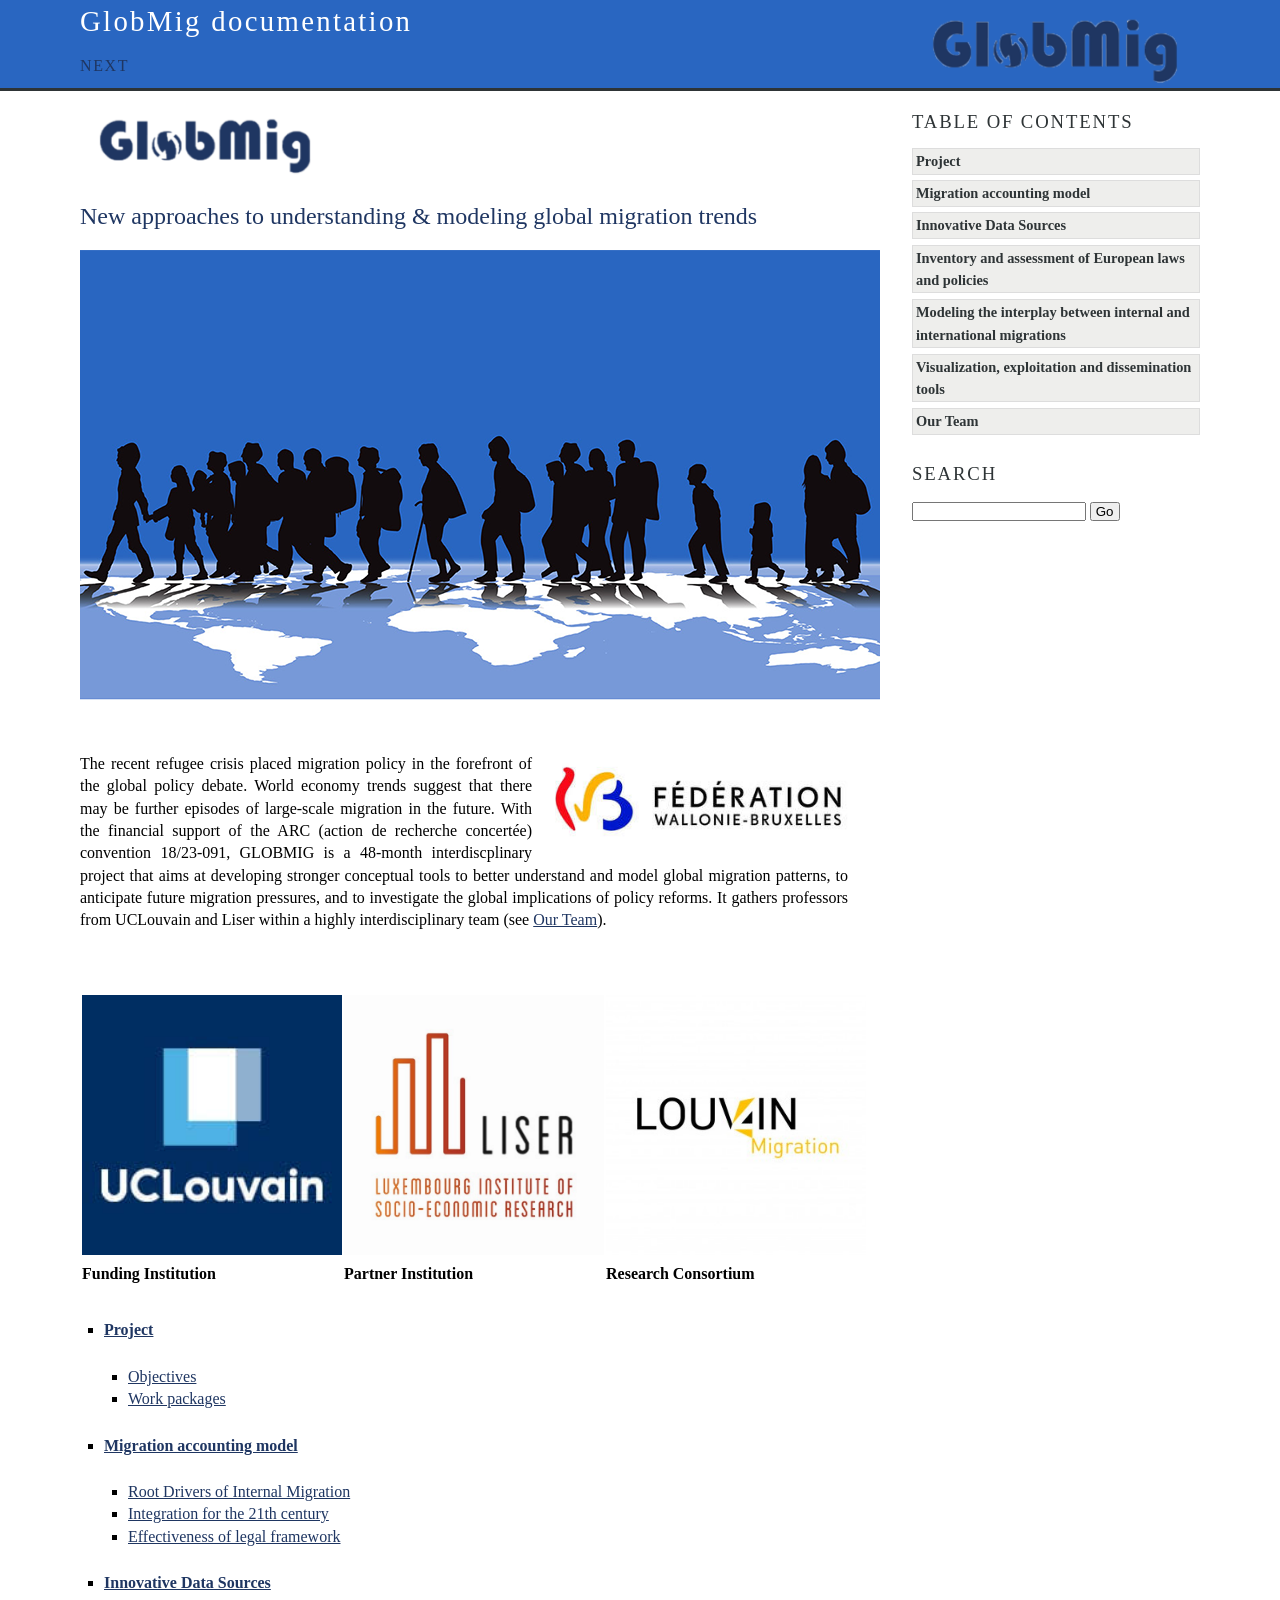
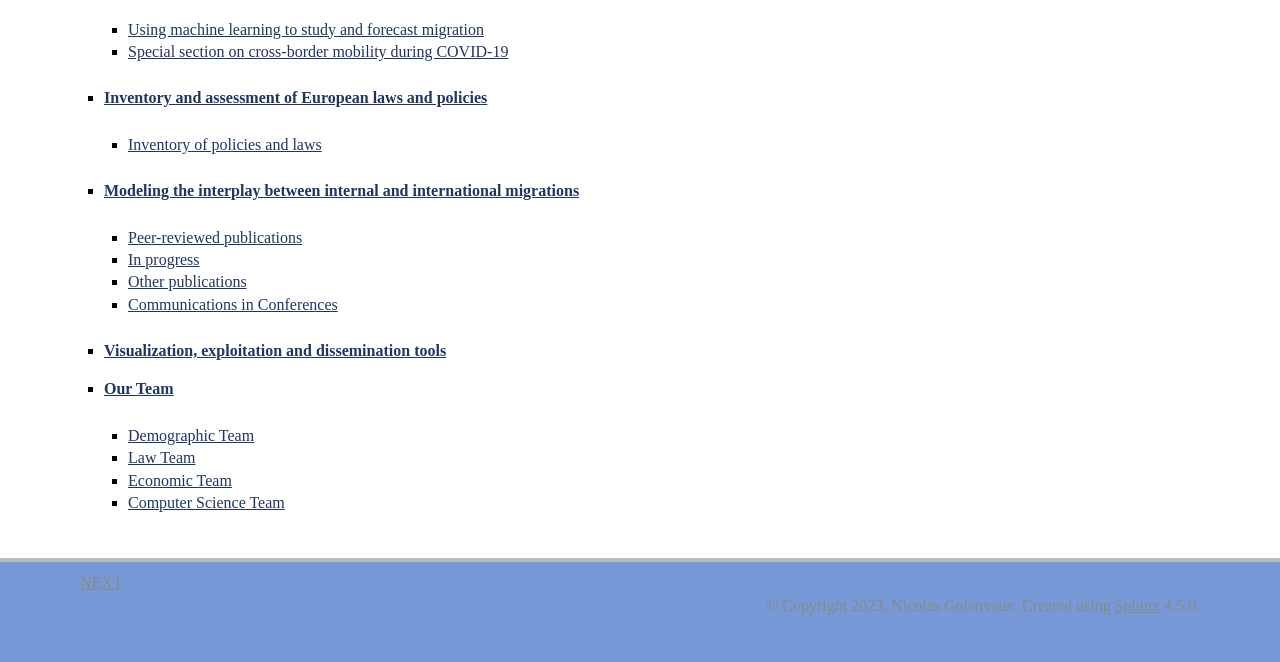
<file: index.html>
<!DOCTYPE html>

<html>
  <head>
    <meta charset="utf-8" />
    <meta name="viewport" content="width=device-width, initial-scale=1.0" /><meta name="generator" content="Docutils 0.17.1: http://docutils.sourceforge.net/" />

    <title>New approaches to understanding &amp; modeling global migration trends &#8212; GlobMig  documentation</title>
    <link rel="stylesheet" type="text/css" href="_static/pygments.css" />
    <link rel="stylesheet" type="text/css" href="_static/agogo.css" />
    <link rel="stylesheet" type="text/css" href="_static/panels-bootstrap.5fd3999ee7762ccc51105388f4a9d115.css" />
    <link rel="stylesheet" type="text/css" href="_static/panels-main.c949a650a448cc0ae9fd3441c0e17fb0.css" />
    <link rel="stylesheet" type="text/css" href="_static/panels-variables.06eb56fa6e07937060861dad626602ad.css" />
    <script data-url_root="./" id="documentation_options" src="_static/documentation_options.js"></script>
    <script src="_static/jquery.js"></script>
    <script src="_static/underscore.js"></script>
    <script src="_static/doctools.js"></script>
    <link rel="shortcut icon" href="_static/Globicon.ico"/>
    <link rel="search" title="Search" href="search.html" />
    <link rel="next" title="Project" href="project.html" />
 
<script type="text/javascript">
  var _gaq = _gaq || [];
  _gaq.push(['_setAccount', 'UA-125847974-1']);
  _gaq.push(['_trackPageview']);
</script>

  </head><body>
    <div class="header-wrapper" role="banner">
      <div class="header">
          <p class="logo"><a href="#">
            <img class="logo" src="_static/logoGlobMig_nofont.png" alt="Logo"/>
          </a></p>
        <div class="headertitle"><a
          href="#">GlobMig  documentation</a></div>
        <div class="rel" role="navigation" aria-label="related navigation">
          <a href="project.html" title="Project"
             accesskey="N">next</a>
        </div>
       </div>
    </div>

    <div class="content-wrapper">
      <div class="content">
        <div class="document">
            
      <div class="documentwrapper">
        <div class="bodywrapper">
          <div class="body" role="main">
            
  <a class="reference internal image-reference" href="_images/logoGlobMig_nofont.png"><img alt="GlobMig" class="align-left" src="_images/logoGlobMig_nofont.png" style="width: 250px;" /></a>
<p><br /></p>
<p><br /></p>
<p><br /></p>
<section id="new-approaches-to-understanding-modeling-global-migration-trends">
<h1>New approaches to understanding &amp; modeling global migration trends<a class="headerlink" href="#new-approaches-to-understanding-modeling-global-migration-trends" title="Permalink to this headline">¶</a></h1>
<a class="reference internal image-reference" href="_images/migration.png"><img alt="_images/migration.png" class="align-center" src="_images/migration.png" style="width: 800px;" /></a>
<p><br />
<br /></p>
<a class="reference internal image-reference" href="_images/fwb.jpg"><img alt="Fédération Wallonie-Bruxelles" class="align-right" src="_images/fwb.jpg" style="width: 300px;" /></a>
<p>The recent refugee crisis placed migration policy in the forefront of the global policy debate.
World economy trends suggest that there may be further episodes of large-scale migration in the future.
With the financial support of the ARC (action de recherche concertée) convention 18/23-091, GLOBMIG is a 48-month interdiscplinary project that aims
at developing stronger conceptual tools to better understand and model global migration patterns, to anticipate future migration pressures, and to investigate the global implications of policy reforms.
It gathers professors from UCLouvain and Liser within a highly interdisciplinary team (see <a class="reference internal" href="team.html#team-reference"><span class="std std-ref">Our Team</span></a>).</p>
<p><br />
<br /></p>
<table class="docutils align-default">
<colgroup>
<col style="width: 31%" />
<col style="width: 26%" />
<col style="width: 43%" />
</colgroup>
<tbody>
<tr class="row-odd"><td><a class="reference external image-reference" href="https://uclouvain.be/fr/index.html"><img alt="Funding Institution" src="_images/uclouvain_carre.jpg" style="width: 260px;" /></a>
</td>
<td><a class="reference external image-reference" href="https://www.liser.lu/"><img alt="Partner Institution" src="_images/liser.jpg" style="width: 260px;" /></a>
</td>
<td><a class="reference external image-reference" href="https://uclouvain.be/fr/chercher/louvain4migration"><img alt="Research consortium" src="_images/louvain4migration.jpg" style="width: 260px;" /></a>
</td>
</tr>
<tr class="row-even"><td><p><strong>Funding Institution</strong></p></td>
<td><p><strong>Partner Institution</strong></p></td>
<td><p><strong>Research Consortium</strong></p></td>
</tr>
</tbody>
</table>
<div class="toctree-wrapper compound">
<ul>
<li class="toctree-l1"><a class="reference internal" href="project.html"><strong>Project</strong></a><ul>
<li class="toctree-l2"><a class="reference internal" href="project.html#objectives">Objectives</a></li>
<li class="toctree-l2"><a class="reference internal" href="project.html#work-packages">Work packages</a></li>
</ul>
</li>
<li class="toctree-l1"><a class="reference internal" href="model.html"><strong>Migration accounting model</strong></a><ul>
<li class="toctree-l2"><a class="reference internal" href="model.html#root-drivers-of-internal-migration">Root Drivers of Internal Migration</a></li>
<li class="toctree-l2"><a class="reference internal" href="model.html#integration-for-the-21th-century">Integration for the 21th century</a></li>
<li class="toctree-l2"><a class="reference internal" href="model.html#effectiveness-of-legal-framework">Effectiveness of legal framework</a></li>
</ul>
</li>
<li class="toctree-l1"><a class="reference internal" href="innovative.html"><strong>Innovative Data Sources</strong></a><ul>
<li class="toctree-l2"><a class="reference internal" href="innovative.html#using-machine-learning-to-study-and-forecast-migration">Using machine learning to study and forecast migration</a></li>
<li class="toctree-l2"><a class="reference internal" href="innovative.html#special-section-on-cross-border-mobility-during-covid-19">Special section on cross-border mobility during COVID-19</a></li>
</ul>
</li>
<li class="toctree-l1"><a class="reference internal" href="inventory.html"><strong>Inventory and assessment of European laws and policies</strong></a><ul>
<li class="toctree-l2"><a class="reference internal" href="inventory.html#inventory-of-policies-and-laws">Inventory of policies and laws</a></li>
</ul>
</li>
<li class="toctree-l1"><a class="reference internal" href="demo.html"><strong>Modeling the interplay between internal and international migrations</strong></a><ul>
<li class="toctree-l2"><a class="reference internal" href="demo.html#peer-reviewed-publications">Peer-reviewed publications</a></li>
<li class="toctree-l2"><a class="reference internal" href="demo.html#in-progress">In progress</a></li>
<li class="toctree-l2"><a class="reference internal" href="demo.html#other-publications">Other publications</a></li>
<li class="toctree-l2"><a class="reference internal" href="demo.html#communications-in-conferences">Communications in Conferences</a></li>
</ul>
</li>
<li class="toctree-l1"><a class="reference internal" href="computer.html"><strong>Visualization, exploitation and dissemination tools</strong></a></li>
<li class="toctree-l1"><a class="reference internal" href="team.html"><strong>Our Team</strong></a><ul>
<li class="toctree-l2"><a class="reference internal" href="team.html#demographic-team">Demographic Team</a></li>
<li class="toctree-l2"><a class="reference internal" href="team.html#law-team">Law Team</a></li>
<li class="toctree-l2"><a class="reference internal" href="team.html#economic-team">Economic Team</a></li>
<li class="toctree-l2"><a class="reference internal" href="team.html#computer-science-team">Computer Science Team</a></li>
</ul>
</li>
</ul>
</div>
</section>


            <div class="clearer"></div>
          </div>
        </div>
      </div>
        </div>
        <div class="sidebar">
          
          <h3>Table of Contents</h3>
          <ul>
<li class="toctree-l1"><a class="reference internal" href="project.html"><strong>Project</strong></a></li>
<li class="toctree-l1"><a class="reference internal" href="model.html"><strong>Migration accounting model</strong></a></li>
<li class="toctree-l1"><a class="reference internal" href="innovative.html"><strong>Innovative Data Sources</strong></a></li>
<li class="toctree-l1"><a class="reference internal" href="inventory.html"><strong>Inventory and assessment of European laws and policies</strong></a></li>
<li class="toctree-l1"><a class="reference internal" href="demo.html"><strong>Modeling the interplay between internal and international migrations</strong></a></li>
<li class="toctree-l1"><a class="reference internal" href="computer.html"><strong>Visualization, exploitation and dissemination tools</strong></a></li>
<li class="toctree-l1"><a class="reference internal" href="team.html"><strong>Our Team</strong></a></li>
</ul>

          <div role="search">
            <h3 style="margin-top: 1.5em;">Search</h3>
            <form class="search" action="search.html" method="get">
                <input type="text" name="q" />
                <input type="submit" value="Go" />
            </form>
          </div>

        </div>
        <div class="clearer"></div>
      </div>
    </div>


    <div class="footer-wrapper">
      <div class="footer">
        <div class="left">
          <div role="navigation" aria-label="related navigaton">
            <a href="project.html" title="Project"
              >next</a>
          </div>
          <div role="note" aria-label="source link">
          </div>
        </div>

        <div class="right">
          
    <div class="footer" role="contentinfo">
        &#169; Copyright 2023, Nicolas Golenvaux.
      Created using <a href="https://www.sphinx-doc.org/">Sphinx</a> 4.5.0.
    </div>
        </div>
        <div class="clearer"></div>
      </div>
    </div>

<div class="footer">
    <script type="text/javascript">
  (function() {
    var ga = document.createElement('script');
    ga.src = ('https:' == document.location.protocol ?
              'https://ssl' : 'http://www') + '.google-analytics.com/ga.js';
    ga.setAttribute('async', 'true');
    document.documentElement.firstChild.appendChild(ga);
  })();
</script>
</div>

<script>
//open external links in a new window
function external_new_window() {
    for(var c = document.getElementsByTagName("a"), a = 0;a < c.length;a++) {
        var b = c[a];
        if(b.getAttribute("href") && b.hostname !== location.hostname) {
            b.target = "_blank";
            b.rel = "noopener";
        }
    }
}
//open PDF links in a new window
function pdf_new_window ()
{
    if (!document.getElementsByTagName) return false;
    var links = document.getElementsByTagName("a");
    for (var eleLink=0; eleLink < links.length; eleLink ++) {
    if ((links[eleLink].href.indexOf('.pdf') !== -1)||(links[eleLink].href.indexOf('.doc') !== -1)||(links[eleLink].href.indexOf('.docx') !== -1)) {
        links[eleLink].onclick =
        function() {
            window.open(this.href);
            return false;
        }
    }
    }
}
pdf_new_window();
external_new_window();
</script>


  </body>
</html>
</file>
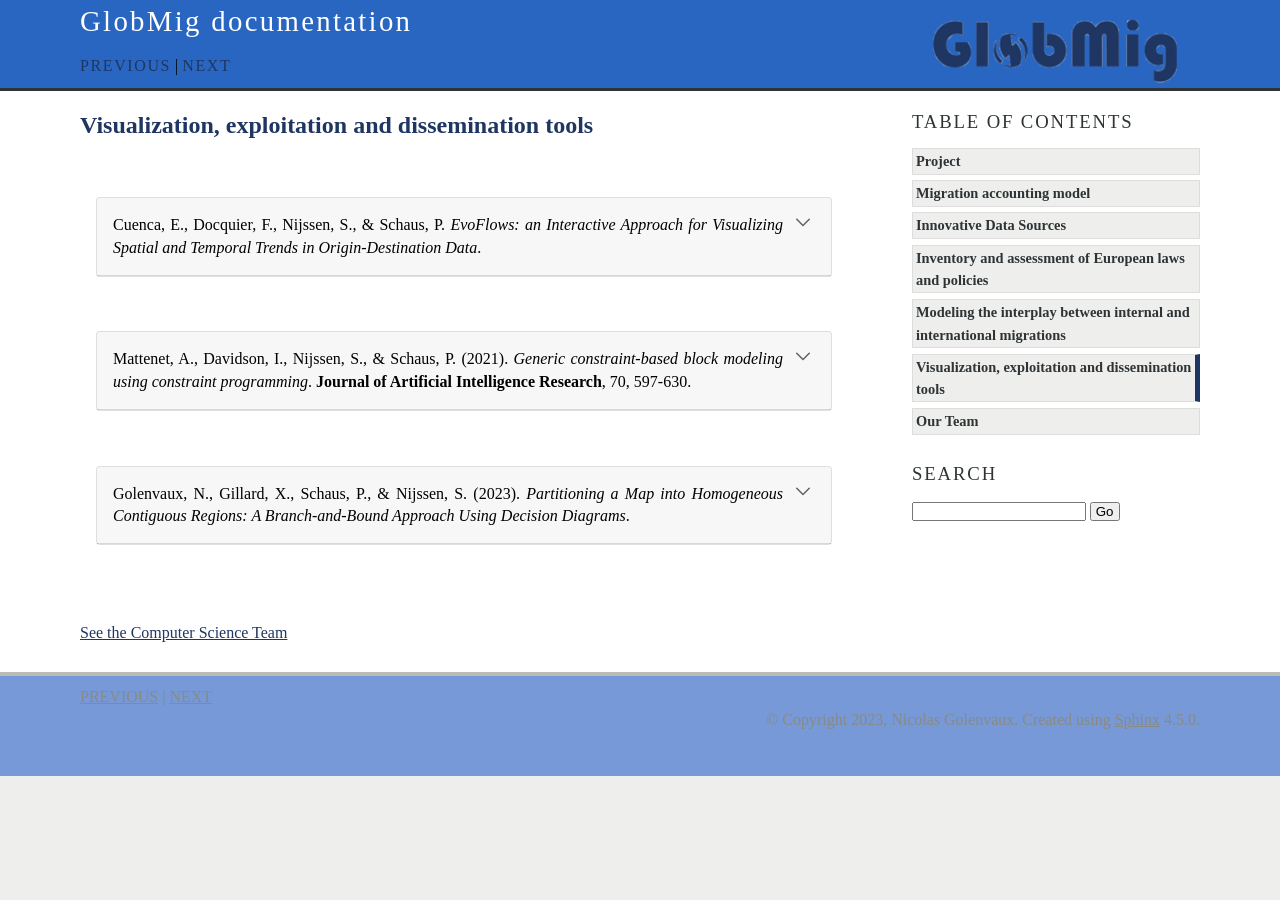
<file: computer.html>
<!DOCTYPE html>

<html>
  <head>
    <meta charset="utf-8" />
    <meta name="viewport" content="width=device-width, initial-scale=1.0" /><meta name="generator" content="Docutils 0.17.1: http://docutils.sourceforge.net/" />

    <title>Visualization, exploitation and dissemination tools &#8212; GlobMig  documentation</title>
    <link rel="stylesheet" type="text/css" href="_static/pygments.css" />
    <link rel="stylesheet" type="text/css" href="_static/agogo.css" />
    <link rel="stylesheet" type="text/css" href="_static/panels-bootstrap.5fd3999ee7762ccc51105388f4a9d115.css" />
    <link rel="stylesheet" type="text/css" href="_static/panels-main.c949a650a448cc0ae9fd3441c0e17fb0.css" />
    <link rel="stylesheet" type="text/css" href="_static/panels-variables.06eb56fa6e07937060861dad626602ad.css" />
    <script data-url_root="./" id="documentation_options" src="_static/documentation_options.js"></script>
    <script src="_static/jquery.js"></script>
    <script src="_static/underscore.js"></script>
    <script src="_static/doctools.js"></script>
    <link rel="shortcut icon" href="_static/Globicon.ico"/>
    <link rel="search" title="Search" href="search.html" />
    <link rel="next" title="Our Team" href="team.html" />
    <link rel="prev" title="Modeling the interplay between internal and international migrations" href="demo.html" />
 
<script type="text/javascript">
  var _gaq = _gaq || [];
  _gaq.push(['_setAccount', 'UA-125847974-1']);
  _gaq.push(['_trackPageview']);
</script>

  </head><body>
    <div class="header-wrapper" role="banner">
      <div class="header">
          <p class="logo"><a href="index.html">
            <img class="logo" src="_static/logoGlobMig_nofont.png" alt="Logo"/>
          </a></p>
        <div class="headertitle"><a
          href="index.html">GlobMig  documentation</a></div>
        <div class="rel" role="navigation" aria-label="related navigation">
          <a href="demo.html" title="Modeling the interplay between internal and international migrations"
             accesskey="P">previous</a> |
          <a href="team.html" title="Our Team"
             accesskey="N">next</a>
        </div>
       </div>
    </div>

    <div class="content-wrapper">
      <div class="content">
        <div class="document">
            
      <div class="documentwrapper">
        <div class="bodywrapper">
          <div class="body" role="main">
            
  <section id="visualization-exploitation-and-dissemination-tools">
<h1><strong>Visualization, exploitation and dissemination tools</strong><a class="headerlink" href="#visualization-exploitation-and-dissemination-tools" title="Permalink to this headline">¶</a></h1>
<p><br /></p>
<blockquote>
<div><details class="sphinx-bs dropdown card mb-3">
<summary class="summary-title card-header">
Cuenca, E., Docquier, F., Nijssen, S., &amp; Schaus, P. <em>EvoFlows: an Interactive Approach for Visualizing Spatial and Temporal Trends in Origin-Destination Data</em>.<div class="summary-down docutils">
<svg version="1.1" width="24" height="24" class="octicon octicon-chevron-down" viewBox="0 0 24 24" aria-hidden="true"><path fill-rule="evenodd" d="M5.22 8.72a.75.75 0 000 1.06l6.25 6.25a.75.75 0 001.06 0l6.25-6.25a.75.75 0 00-1.06-1.06L12 14.44 6.28 8.72a.75.75 0 00-1.06 0z"></path></svg></div>
<div class="summary-up docutils">
<svg version="1.1" width="24" height="24" class="octicon octicon-chevron-up" viewBox="0 0 24 24" aria-hidden="true"><path fill-rule="evenodd" d="M18.78 15.28a.75.75 0 000-1.06l-6.25-6.25a.75.75 0 00-1.06 0l-6.25 6.25a.75.75 0 101.06 1.06L12 9.56l5.72 5.72a.75.75 0 001.06 0z"></path></svg></div>
</summary><div class="summary-content card-body docutils">
<p class="card-text">Origin-Destination (OD) datasets provide insights into how entities shift across different geographic locations over time. The visualization of these spatio-temporal patterns can pose a challenge due to
the time-bound context and fluctuating dynamics between locations. Addressing this, we present EvoFlows, a tool equipped with two synergistic views. MultiStream focuses on the temporal aspect, expressing
data through stacked, aggregated time series, while FlowMaps emphasize the geographical dimension and the intensity of flows at distinct time points. With EvoFlows, users can interactively explore flows at
varying levels of detail through an array of interaction techniques and synchronized animations. The tool’s utility is exemplified by an analysis of data covering 59 years of refugee migration.</p>
<p class="card-text"><a class="reference external" href="https://www.info.ucl.ac.be/~pschaus/assets/publi/2020-evoflows.pdf">Link to the article</a></p>
</div>
</details></div></blockquote>
<p><br /></p>
<blockquote>
<div><details class="sphinx-bs dropdown card mb-3">
<summary class="summary-title card-header">
Mattenet, A., Davidson, I., Nijssen, S., &amp; Schaus, P. (2021). <em>Generic constraint-based block modeling using constraint programming</em>. <strong>Journal of Artificial Intelligence Research</strong>, 70, 597-630.<div class="summary-down docutils">
<svg version="1.1" width="24" height="24" class="octicon octicon-chevron-down" viewBox="0 0 24 24" aria-hidden="true"><path fill-rule="evenodd" d="M5.22 8.72a.75.75 0 000 1.06l6.25 6.25a.75.75 0 001.06 0l6.25-6.25a.75.75 0 00-1.06-1.06L12 14.44 6.28 8.72a.75.75 0 00-1.06 0z"></path></svg></div>
<div class="summary-up docutils">
<svg version="1.1" width="24" height="24" class="octicon octicon-chevron-up" viewBox="0 0 24 24" aria-hidden="true"><path fill-rule="evenodd" d="M18.78 15.28a.75.75 0 000-1.06l-6.25-6.25a.75.75 0 00-1.06 0l-6.25 6.25a.75.75 0 101.06 1.06L12 9.56l5.72 5.72a.75.75 0 001.06 0z"></path></svg></div>
</summary><div class="summary-content card-body docutils">
<p class="card-text">Block modeling has been used extensively in many domains including social science, spatial temporal data analysis and even medical imaging. Original formulations of the problem modeled it as a mixed integer
programming problem, but were not scalable. Subsequent work relaxed the discrete optimization requirement, and showed that adding constraints is not straightforward in existing approaches. In this work, we
present a new approach based on constraint programming, allowing discrete optimization of block modeling in a manner that is not only scalable, but also allows the easy incorporation of constraints. We
introduce a new constraint filtering algorithm that outperforms earlier approaches, in both constrained and unconstrained settings, for an exhaustive search and for a type of local search called Large
Neighborhood Search. We show its use in the analysis of real datasets. Finally, we show an application of the CP framework for model selection using the Minimum Description Length principle.</p>
<p class="card-text"><a class="reference external" href="https://www.jair.org/index.php/jair/article/view/12280">Link to the article</a></p>
<p class="card-text"><a class="reference external" href="https://erickedu85.github.io/app/evoflows/">Link to the application</a></p>
</div>
</details></div></blockquote>
<p><br /></p>
<blockquote>
<div><details class="sphinx-bs dropdown card mb-3">
<summary class="summary-title card-header">
Golenvaux, N., Gillard, X., Schaus, P., &amp; Nijssen, S. (2023). <em>Partitioning a Map into Homogeneous Contiguous Regions: A Branch-and-Bound Approach Using Decision Diagrams</em>.<div class="summary-down docutils">
<svg version="1.1" width="24" height="24" class="octicon octicon-chevron-down" viewBox="0 0 24 24" aria-hidden="true"><path fill-rule="evenodd" d="M5.22 8.72a.75.75 0 000 1.06l6.25 6.25a.75.75 0 001.06 0l6.25-6.25a.75.75 0 00-1.06-1.06L12 14.44 6.28 8.72a.75.75 0 00-1.06 0z"></path></svg></div>
<div class="summary-up docutils">
<svg version="1.1" width="24" height="24" class="octicon octicon-chevron-up" viewBox="0 0 24 24" aria-hidden="true"><path fill-rule="evenodd" d="M18.78 15.28a.75.75 0 000-1.06l-6.25-6.25a.75.75 0 00-1.06 0l-6.25 6.25a.75.75 0 101.06 1.06L12 9.56l5.72 5.72a.75.75 0 001.06 0z"></path></svg></div>
</summary><div class="summary-content card-body docutils">
<p class="card-text">Regionalization is a crucial spatial analysis technique used for partitioning a map divided into zones into $k$ continuous areas, optimizing the similarity of zone attributes within each area.
This technique has a variety of applications in fields like urban planning, environmental management, and geographic information systems.
The REDCAP algorithm is a well-known approach for addressing the regionalization problem.
It consists of two main steps: first, it generates a spatially contiguous tree (SCT) representing the neighborhood structure of the set of spatial objects using a contiguity-constrained hierarchical clustering method.
Second, it greedily removes $k-1$ edges from the SCT to create $k$ regions.
While this approach has proven to be effective, it may not always produce the most optimal solutions.
We propose an alternative method for the second step, an exact dynamic programming (DP) formulation for the k-1 edges removal problem.
This DP is solved using a multi-decision-diagram (MDD)-based branch and bound solver leading to a more optimal solution.
We compared our proposed method with the REDCAP state-of-the-art technique on real data and synthetic ones, using different instances of the regionalization problem and different supervised and unsupervised metrics. Our results indicate that our approach provides higher quality partitions than those produced by REDCAP at acceptable computational costs.
This suggests that our method could be a viable alternative for addressing the regionalization problem in various applications.</p>
<p class="card-text"><em>Link to the paper</em></p>
</div>
</details></div></blockquote>
<p><br /></p>
<p><br /></p>
<p><a class="reference internal" href="computerteam.html"><span class="doc">See the Computer Science Team</span></a></p>
</section>


            <div class="clearer"></div>
          </div>
        </div>
      </div>
        </div>
        <div class="sidebar">
          
          <h3>Table of Contents</h3>
          <ul class="current">
<li class="toctree-l1"><a class="reference internal" href="project.html"><strong>Project</strong></a></li>
<li class="toctree-l1"><a class="reference internal" href="model.html"><strong>Migration accounting model</strong></a></li>
<li class="toctree-l1"><a class="reference internal" href="innovative.html"><strong>Innovative Data Sources</strong></a></li>
<li class="toctree-l1"><a class="reference internal" href="inventory.html"><strong>Inventory and assessment of European laws and policies</strong></a></li>
<li class="toctree-l1"><a class="reference internal" href="demo.html"><strong>Modeling the interplay between internal and international migrations</strong></a></li>
<li class="toctree-l1 current"><a class="current reference internal" href="#"><strong>Visualization, exploitation and dissemination tools</strong></a></li>
<li class="toctree-l1"><a class="reference internal" href="team.html"><strong>Our Team</strong></a></li>
</ul>

          <div role="search">
            <h3 style="margin-top: 1.5em;">Search</h3>
            <form class="search" action="search.html" method="get">
                <input type="text" name="q" />
                <input type="submit" value="Go" />
            </form>
          </div>

        </div>
        <div class="clearer"></div>
      </div>
    </div>


    <div class="footer-wrapper">
      <div class="footer">
        <div class="left">
          <div role="navigation" aria-label="related navigaton">
            <a href="demo.html" title="Modeling the interplay between internal and international migrations"
              >previous</a> |
            <a href="team.html" title="Our Team"
              >next</a>
          </div>
          <div role="note" aria-label="source link">
          </div>
        </div>

        <div class="right">
          
    <div class="footer" role="contentinfo">
        &#169; Copyright 2023, Nicolas Golenvaux.
      Created using <a href="https://www.sphinx-doc.org/">Sphinx</a> 4.5.0.
    </div>
        </div>
        <div class="clearer"></div>
      </div>
    </div>

<div class="footer">
    <script type="text/javascript">
  (function() {
    var ga = document.createElement('script');
    ga.src = ('https:' == document.location.protocol ?
              'https://ssl' : 'http://www') + '.google-analytics.com/ga.js';
    ga.setAttribute('async', 'true');
    document.documentElement.firstChild.appendChild(ga);
  })();
</script>
</div>

<script>
//open external links in a new window
function external_new_window() {
    for(var c = document.getElementsByTagName("a"), a = 0;a < c.length;a++) {
        var b = c[a];
        if(b.getAttribute("href") && b.hostname !== location.hostname) {
            b.target = "_blank";
            b.rel = "noopener";
        }
    }
}
//open PDF links in a new window
function pdf_new_window ()
{
    if (!document.getElementsByTagName) return false;
    var links = document.getElementsByTagName("a");
    for (var eleLink=0; eleLink < links.length; eleLink ++) {
    if ((links[eleLink].href.indexOf('.pdf') !== -1)||(links[eleLink].href.indexOf('.doc') !== -1)||(links[eleLink].href.indexOf('.docx') !== -1)) {
        links[eleLink].onclick =
        function() {
            window.open(this.href);
            return false;
        }
    }
    }
}
pdf_new_window();
external_new_window();
</script>


  </body>
</html>
</file>
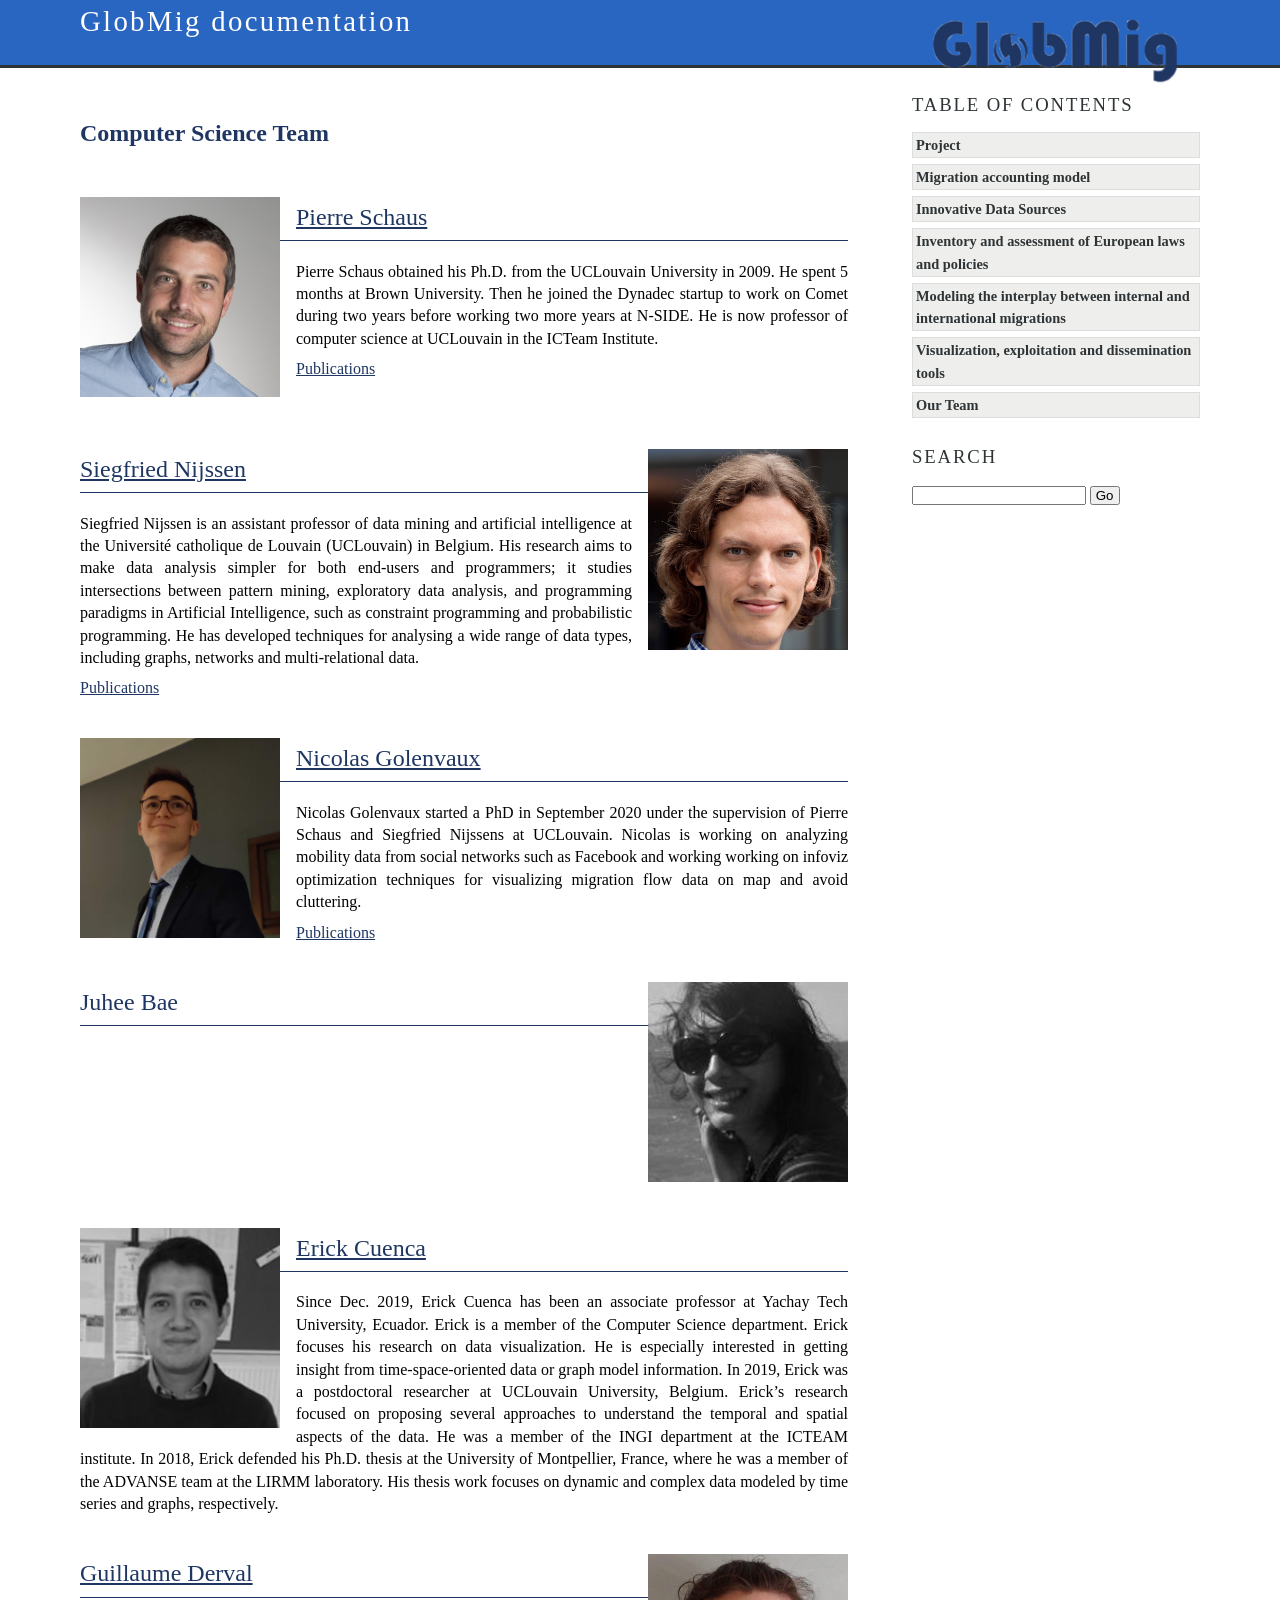
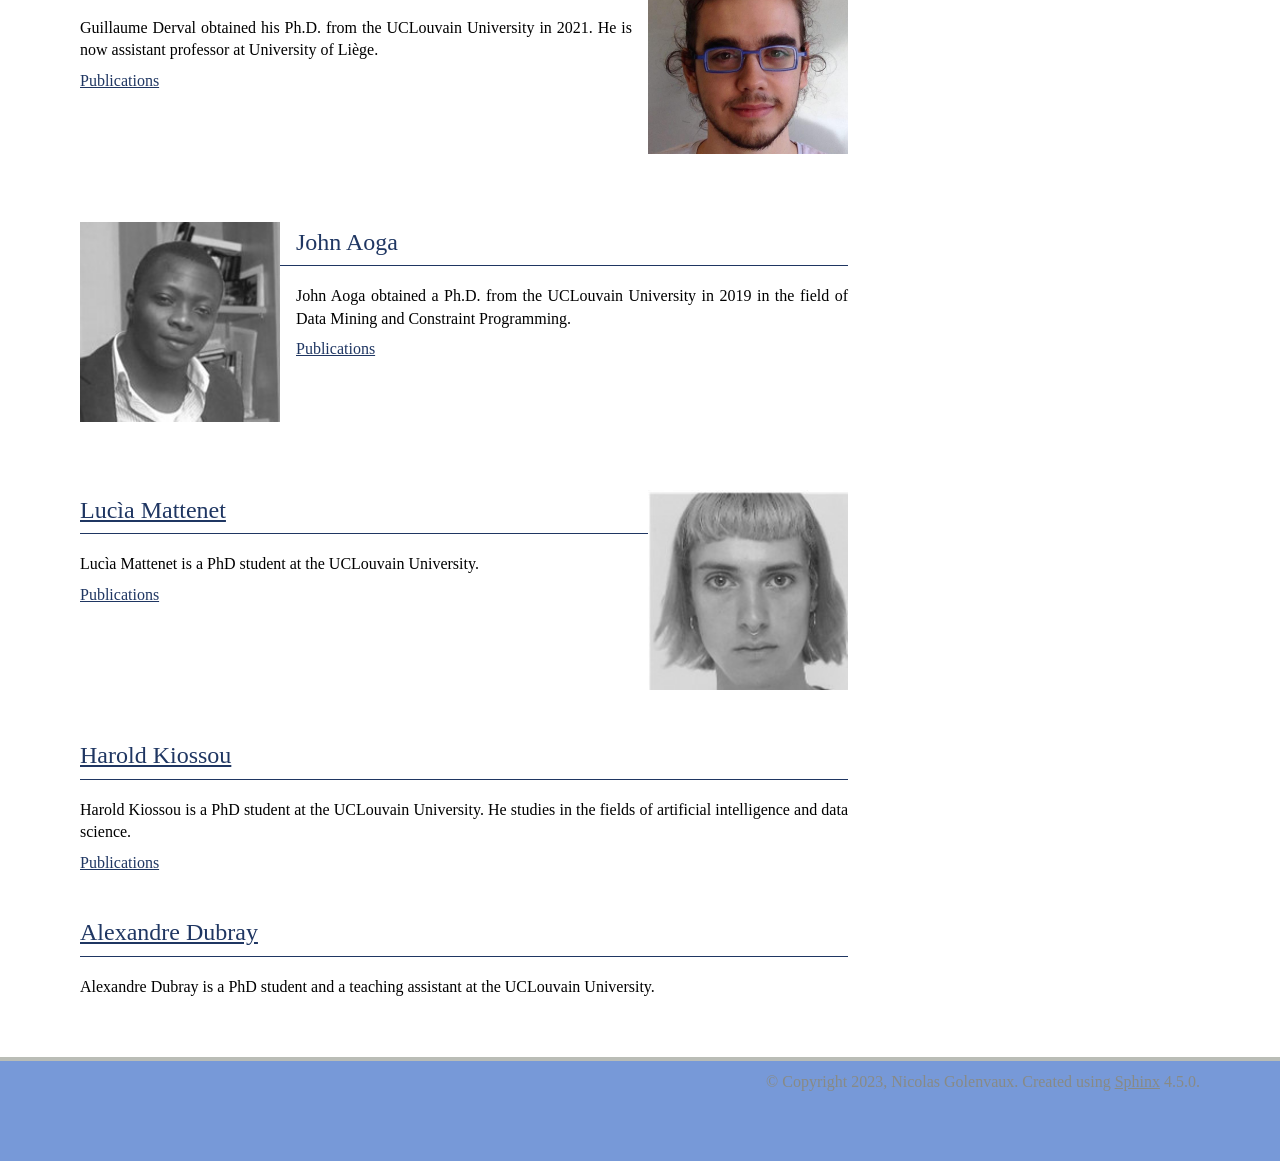
<file: computerteam.html>
<!DOCTYPE html>

<html>
  <head>
    <meta charset="utf-8" />
    <meta name="viewport" content="width=device-width, initial-scale=1.0" /><meta name="generator" content="Docutils 0.17.1: http://docutils.sourceforge.net/" />

    <title>Computer Science Team &#8212; GlobMig  documentation</title>
    <link rel="stylesheet" type="text/css" href="_static/pygments.css" />
    <link rel="stylesheet" type="text/css" href="_static/agogo.css" />
    <link rel="stylesheet" type="text/css" href="_static/panels-bootstrap.5fd3999ee7762ccc51105388f4a9d115.css" />
    <link rel="stylesheet" type="text/css" href="_static/panels-main.c949a650a448cc0ae9fd3441c0e17fb0.css" />
    <link rel="stylesheet" type="text/css" href="_static/panels-variables.06eb56fa6e07937060861dad626602ad.css" />
    <script data-url_root="./" id="documentation_options" src="_static/documentation_options.js"></script>
    <script src="_static/jquery.js"></script>
    <script src="_static/underscore.js"></script>
    <script src="_static/doctools.js"></script>
    <link rel="shortcut icon" href="_static/Globicon.ico"/>
    <link rel="search" title="Search" href="search.html" />
 
<script type="text/javascript">
  var _gaq = _gaq || [];
  _gaq.push(['_setAccount', 'UA-125847974-1']);
  _gaq.push(['_trackPageview']);
</script>

  </head><body>
    <div class="header-wrapper" role="banner">
      <div class="header">
          <p class="logo"><a href="index.html">
            <img class="logo" src="_static/logoGlobMig_nofont.png" alt="Logo"/>
          </a></p>
        <div class="headertitle"><a
          href="index.html">GlobMig  documentation</a></div>
        <div class="rel" role="navigation" aria-label="related navigation">
        </div>
       </div>
    </div>

    <div class="content-wrapper">
      <div class="content">
        <div class="document">
            
      <div class="documentwrapper">
        <div class="bodywrapper">
          <div class="body" role="main">
            
  <span class="target" id="team-reference"></span><p><br /></p>
<section id="computer-science-team">
<h1><strong>Computer Science Team</strong><a class="headerlink" href="#computer-science-team" title="Permalink to this headline">¶</a></h1>
<p><br /></p>
<a class="reference internal image-reference" href="_images/schaus.jpg"><img alt="Pierre Schaus" class="align-left" src="_images/schaus.jpg" style="width: 200px;" /></a>
<section id="id1">
<h2><a class="reference external" href="https://www.info.ucl.ac.be/~pschaus/">Pierre Schaus</a><a class="headerlink" href="#id1" title="Permalink to this headline">¶</a></h2>
<p>Pierre Schaus obtained his Ph.D. from the UCLouvain University in 2009. He spent 5 months at Brown University.
Then he joined the Dynadec startup to work on Comet during two years before working two more years at N-SIDE. He is now professor of computer science at UCLouvain in the ICTeam Institute.</p>
<p><a class="reference external" href="https://dial.uclouvain.be/pr/boreal/fr/search/site/Schaus?f%5B0%5D=sm_creator%3ASchaus%2C%20Pierre">Publications</a></p>
<p><br /></p>
<p><br /></p>
<a class="reference internal image-reference" href="_images/nijssen.jpg"><img alt="Siegfried Nijssen" class="align-right" src="_images/nijssen.jpg" style="width: 200px;" /></a>
</section>
<section id="id2">
<h2><a class="reference external" href="https://www.info.ucl.ac.be/~snijssen/">Siegfried Nijssen</a><a class="headerlink" href="#id2" title="Permalink to this headline">¶</a></h2>
<p>Siegfried Nijssen is an assistant professor of data mining and artificial intelligence at the Université catholique de Louvain (UCLouvain) in Belgium.
His research aims to make data analysis simpler for both end-users and programmers; it studies intersections between pattern mining, exploratory data analysis, and programming paradigms in Artificial Intelligence,
such as constraint programming and probabilistic programming. He has developed techniques for analysing a wide range of data types, including graphs, networks and multi-relational data.</p>
<p><a class="reference external" href="https://dial.uclouvain.be/pr/boreal/fr/search/site/Nijssen?f%5B0%5D=sm_creator%3ANijssen%2C%20Siegfried">Publications</a></p>
<p><br /></p>
<a class="reference internal image-reference" href="_images/golenvaux.jpeg"><img alt="Nicolas Golenvaux" class="align-left" src="_images/golenvaux.jpeg" style="width: 200px;" /></a>
</section>
<section id="id4">
<h2><a class="reference external" href="https://uclouvain.be/fr/repertoires/nicolas.golenvaux">Nicolas Golenvaux</a><a class="headerlink" href="#id4" title="Permalink to this headline">¶</a></h2>
<p>Nicolas Golenvaux started a PhD in September 2020 under the supervision of Pierre Schaus and Siegfried Nijssens at UCLouvain.
Nicolas is working on analyzing mobility data from social networks such as Facebook and working working on infoviz optimization techniques for visualizing migration flow data on map and avoid cluttering.</p>
<p><a class="reference external" href="https://dial.uclouvain.be/pr/boreal/fr/search/site/Golenvaux?f%5B0%5D=sm_creator%3AGolenvaux%2C%20Nicolas">Publications</a></p>
<p><br /></p>
<a class="reference internal image-reference" href="_images/bae.jpg"><img alt="Juhee Bae" class="align-right" src="_images/bae.jpg" style="width: 200px;" /></a>
</section>
<section id="juhee-bae">
<h2>Juhee Bae<a class="headerlink" href="#juhee-bae" title="Permalink to this headline">¶</a></h2>
<p><br /></p>
<p><br /></p>
<p><br /></p>
<p><br /></p>
<p><br /></p>
<p><br /></p>
<a class="reference internal image-reference" href="_images/Sunca.jpg"><img alt="Erick Cuenca" class="align-left" src="_images/Sunca.jpg" style="width: 200px;" /></a>
</section>
<section id="id6">
<h2><a class="reference external" href="https://erickedu85.github.io/">Erick Cuenca</a><a class="headerlink" href="#id6" title="Permalink to this headline">¶</a></h2>
<p>Since Dec. 2019, Erick Cuenca has been an associate professor at Yachay Tech University, Ecuador.
Erick is a member of the Computer Science department. Erick focuses his research on data visualization.
He is especially interested in getting insight from time-space-oriented data or graph model information.
In 2019, Erick was a postdoctoral researcher at UCLouvain University, Belgium. Erick’s research focused on proposing several approaches to understand the temporal and spatial aspects of the data.
He was a member of the INGI department at the ICTEAM institute. In 2018, Erick defended his Ph.D. thesis at the University of Montpellier, France, where he was a member of the ADVANSE team at the LIRMM laboratory.
His thesis work focuses on dynamic and complex data modeled by time series and graphs, respectively.</p>
<p><br /></p>
<a class="reference internal image-reference" href="_images/derval.png"><img alt="Guillaume Derval" class="align-right" src="_images/derval.png" style="width: 200px;" /></a>
</section>
<section id="id7">
<h2><a class="reference external" href="https://www.montefiore.uliege.be/cms/c_3482915/en/montefiore-directory?uid=u239143">Guillaume Derval</a><a class="headerlink" href="#id7" title="Permalink to this headline">¶</a></h2>
<p>Guillaume Derval obtained his Ph.D. from the UCLouvain University in 2021. He is now assistant professor at University of Liège.</p>
<p><a class="reference external" href="https://dial.uclouvain.be/pr/boreal/fr/search/site/Derval?f%5B0%5D=sm_creator%3ADerval%2C%20Guillaume">Publications</a></p>
<p><br /></p>
<p><br /></p>
<p><br /></p>
<p><br /></p>
<a class="reference internal image-reference" href="_images/Aoga.jpg"><img alt="John Aoga" class="align-left" src="_images/Aoga.jpg" style="width: 200px;" /></a>
</section>
<section id="john-aoga">
<h2>John Aoga<a class="headerlink" href="#john-aoga" title="Permalink to this headline">¶</a></h2>
<p>John Aoga obtained a Ph.D. from the UCLouvain University in 2019 in the field of Data Mining and Constraint Programming.</p>
<p><a class="reference external" href="https://www.researchgate.net/profile/John-Aoga">Publications</a></p>
<p><br /></p>
<p><br /></p>
<p><br /></p>
<p><br /></p>
<a class="reference internal image-reference" href="_images/lucia.jpg"><img alt="Lucìa Mattenet" class="align-right" src="_images/lucia.jpg" style="width: 200px;" /></a>
</section>
<section id="id10">
<h2><a class="reference external" href="https://uclouvain.be/fr/repertoires/lucia.mattenet">Lucìa Mattenet</a><a class="headerlink" href="#id10" title="Permalink to this headline">¶</a></h2>
<p>Lucìa Mattenet is a PhD student at the UCLouvain University.</p>
<p><a class="reference external" href="https://dial.uclouvain.be/pr/boreal/fr/search/site/Mattenet?f%5B0%5D=sm_creator%3AMattenet%2C%20Luc%C3%ADa">Publications</a></p>
<p><br /></p>
<p><br /></p>
<p><br /></p>
<p><br /></p>
</section>
<section id="id12">
<h2><a class="reference external" href="https://uclouvain.be/fr/repertoires/harold.kiossou">Harold Kiossou</a><a class="headerlink" href="#id12" title="Permalink to this headline">¶</a></h2>
<p>Harold Kiossou is a PhD student at the UCLouvain University. He studies in the fields of artificial intelligence and data science.</p>
<p><a class="reference external" href="https://www.researchgate.net/profile/Harold-Kiossou">Publications</a></p>
<p><br /></p>
</section>
<section id="id14">
<h2><a class="reference external" href="https://uclouvain.be/fr/repertoires/alexandre.dubray">Alexandre Dubray</a><a class="headerlink" href="#id14" title="Permalink to this headline">¶</a></h2>
<p>Alexandre Dubray is a PhD student and a teaching assistant at the UCLouvain University.</p>
<p><br /></p>
</section>
</section>


            <div class="clearer"></div>
          </div>
        </div>
      </div>
        </div>
        <div class="sidebar">
          
          <h3>Table of Contents</h3>
          <ul>
<li class="toctree-l1"><a class="reference internal" href="project.html"><strong>Project</strong></a></li>
<li class="toctree-l1"><a class="reference internal" href="model.html"><strong>Migration accounting model</strong></a></li>
<li class="toctree-l1"><a class="reference internal" href="innovative.html"><strong>Innovative Data Sources</strong></a></li>
<li class="toctree-l1"><a class="reference internal" href="inventory.html"><strong>Inventory and assessment of European laws and policies</strong></a></li>
<li class="toctree-l1"><a class="reference internal" href="demo.html"><strong>Modeling the interplay between internal and international migrations</strong></a></li>
<li class="toctree-l1"><a class="reference internal" href="computer.html"><strong>Visualization, exploitation and dissemination tools</strong></a></li>
<li class="toctree-l1"><a class="reference internal" href="team.html"><strong>Our Team</strong></a></li>
</ul>

          <div role="search">
            <h3 style="margin-top: 1.5em;">Search</h3>
            <form class="search" action="search.html" method="get">
                <input type="text" name="q" />
                <input type="submit" value="Go" />
            </form>
          </div>

        </div>
        <div class="clearer"></div>
      </div>
    </div>


    <div class="footer-wrapper">
      <div class="footer">
        <div class="left">
          <div role="navigation" aria-label="related navigaton">
          </div>
          <div role="note" aria-label="source link">
          </div>
        </div>

        <div class="right">
          
    <div class="footer" role="contentinfo">
        &#169; Copyright 2023, Nicolas Golenvaux.
      Created using <a href="https://www.sphinx-doc.org/">Sphinx</a> 4.5.0.
    </div>
        </div>
        <div class="clearer"></div>
      </div>
    </div>

<div class="footer">
    <script type="text/javascript">
  (function() {
    var ga = document.createElement('script');
    ga.src = ('https:' == document.location.protocol ?
              'https://ssl' : 'http://www') + '.google-analytics.com/ga.js';
    ga.setAttribute('async', 'true');
    document.documentElement.firstChild.appendChild(ga);
  })();
</script>
</div>

<script>
//open external links in a new window
function external_new_window() {
    for(var c = document.getElementsByTagName("a"), a = 0;a < c.length;a++) {
        var b = c[a];
        if(b.getAttribute("href") && b.hostname !== location.hostname) {
            b.target = "_blank";
            b.rel = "noopener";
        }
    }
}
//open PDF links in a new window
function pdf_new_window ()
{
    if (!document.getElementsByTagName) return false;
    var links = document.getElementsByTagName("a");
    for (var eleLink=0; eleLink < links.length; eleLink ++) {
    if ((links[eleLink].href.indexOf('.pdf') !== -1)||(links[eleLink].href.indexOf('.doc') !== -1)||(links[eleLink].href.indexOf('.docx') !== -1)) {
        links[eleLink].onclick =
        function() {
            window.open(this.href);
            return false;
        }
    }
    }
}
pdf_new_window();
external_new_window();
</script>


  </body>
</html>
</file>
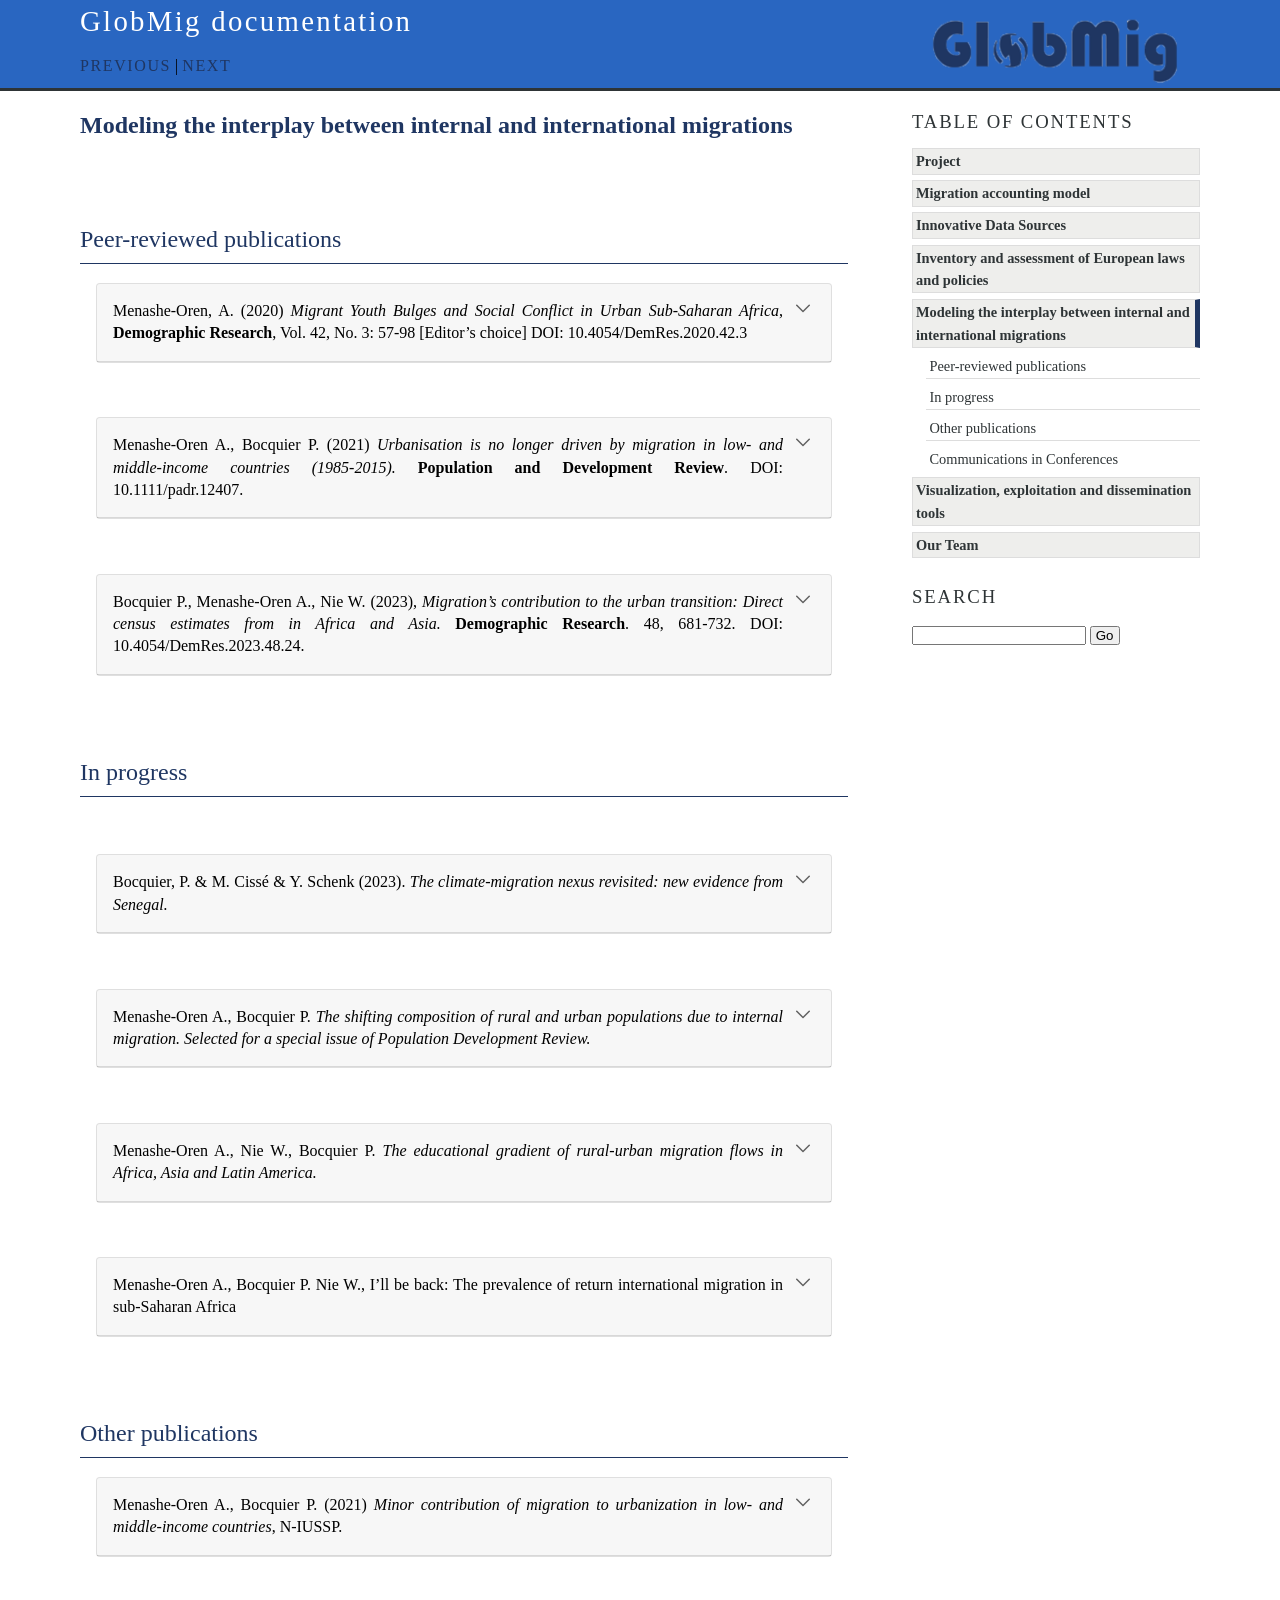
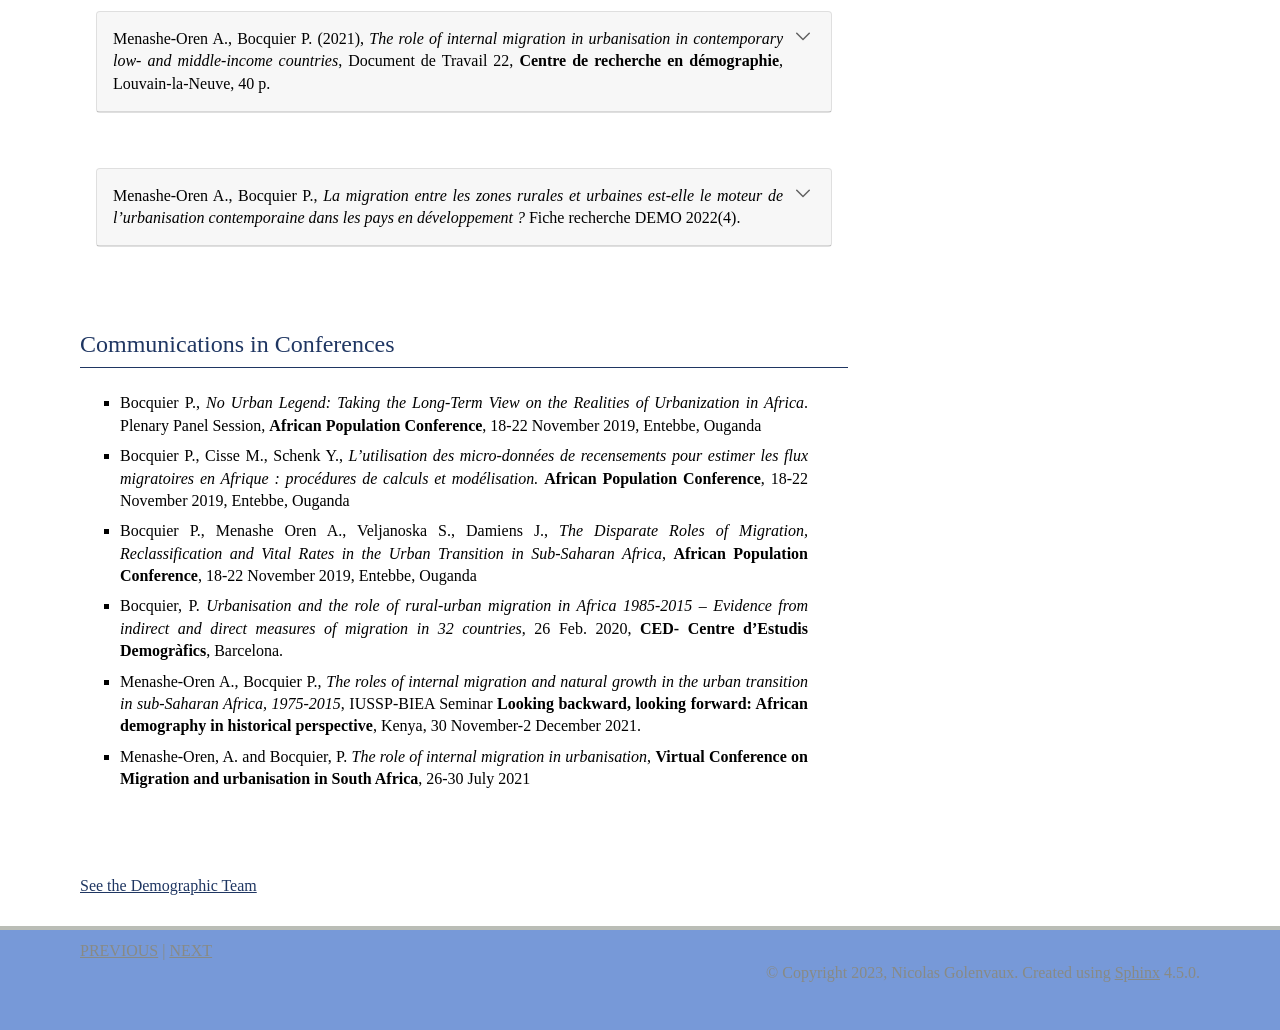
<file: demo.html>
<!DOCTYPE html>

<html>
  <head>
    <meta charset="utf-8" />
    <meta name="viewport" content="width=device-width, initial-scale=1.0" /><meta name="generator" content="Docutils 0.17.1: http://docutils.sourceforge.net/" />

    <title>Modeling the interplay between internal and international migrations &#8212; GlobMig  documentation</title>
    <link rel="stylesheet" type="text/css" href="_static/pygments.css" />
    <link rel="stylesheet" type="text/css" href="_static/agogo.css" />
    <link rel="stylesheet" type="text/css" href="_static/panels-bootstrap.5fd3999ee7762ccc51105388f4a9d115.css" />
    <link rel="stylesheet" type="text/css" href="_static/panels-main.c949a650a448cc0ae9fd3441c0e17fb0.css" />
    <link rel="stylesheet" type="text/css" href="_static/panels-variables.06eb56fa6e07937060861dad626602ad.css" />
    <script data-url_root="./" id="documentation_options" src="_static/documentation_options.js"></script>
    <script src="_static/jquery.js"></script>
    <script src="_static/underscore.js"></script>
    <script src="_static/doctools.js"></script>
    <link rel="shortcut icon" href="_static/Globicon.ico"/>
    <link rel="search" title="Search" href="search.html" />
    <link rel="next" title="Visualization, exploitation and dissemination tools" href="computer.html" />
    <link rel="prev" title="Inventory and assessment of European laws and policies" href="inventory.html" />
 
<script type="text/javascript">
  var _gaq = _gaq || [];
  _gaq.push(['_setAccount', 'UA-125847974-1']);
  _gaq.push(['_trackPageview']);
</script>

  </head><body>
    <div class="header-wrapper" role="banner">
      <div class="header">
          <p class="logo"><a href="index.html">
            <img class="logo" src="_static/logoGlobMig_nofont.png" alt="Logo"/>
          </a></p>
        <div class="headertitle"><a
          href="index.html">GlobMig  documentation</a></div>
        <div class="rel" role="navigation" aria-label="related navigation">
          <a href="inventory.html" title="Inventory and assessment of European laws and policies"
             accesskey="P">previous</a> |
          <a href="computer.html" title="Visualization, exploitation and dissemination tools"
             accesskey="N">next</a>
        </div>
       </div>
    </div>

    <div class="content-wrapper">
      <div class="content">
        <div class="document">
            
      <div class="documentwrapper">
        <div class="bodywrapper">
          <div class="body" role="main">
            
  <section id="modeling-the-interplay-between-internal-and-international-migrations">
<h1><strong>Modeling the interplay between internal and international migrations</strong><a class="headerlink" href="#modeling-the-interplay-between-internal-and-international-migrations" title="Permalink to this headline">¶</a></h1>
<p><br /></p>
<p><br /></p>
<section id="peer-reviewed-publications">
<h2>Peer-reviewed publications<a class="headerlink" href="#peer-reviewed-publications" title="Permalink to this headline">¶</a></h2>
<blockquote>
<div><details class="sphinx-bs dropdown card mb-3">
<summary class="summary-title card-header">
Menashe-Oren, A. (2020) <em>Migrant Youth Bulges and Social Conflict in Urban Sub-Saharan Africa</em>, <strong>Demographic Research</strong>, Vol. 42, No. 3: 57-98 [Editor’s choice] DOI: 10.4054/DemRes.2020.42.3<div class="summary-down docutils">
<svg version="1.1" width="24" height="24" class="octicon octicon-chevron-down" viewBox="0 0 24 24" aria-hidden="true"><path fill-rule="evenodd" d="M5.22 8.72a.75.75 0 000 1.06l6.25 6.25a.75.75 0 001.06 0l6.25-6.25a.75.75 0 00-1.06-1.06L12 14.44 6.28 8.72a.75.75 0 00-1.06 0z"></path></svg></div>
<div class="summary-up docutils">
<svg version="1.1" width="24" height="24" class="octicon octicon-chevron-up" viewBox="0 0 24 24" aria-hidden="true"><path fill-rule="evenodd" d="M18.78 15.28a.75.75 0 000-1.06l-6.25-6.25a.75.75 0 00-1.06 0l-6.25 6.25a.75.75 0 101.06 1.06L12 9.56l5.72 5.72a.75.75 0 001.06 0z"></path></svg></div>
</summary><div class="summary-content card-body docutils">
<p class="card-text">Sub-Saharan Africa has experienced relatively high population growth, which raises concerns about the potential contribution of large young cohorts, termed ‘youth bulges’, to unrest.
Youth bulges, under the right circumstances, can expand productivity and boost economic growth, but they have also been found to enable civil war, corruption, and democracy collapse,
especially where resources are scarce. This paper considers youth bulges characterised by high proportions of rural–urban migrants and examines their effects on the likelihood of social
conflict in urban sub- Saharan Africa between 1990 and 2013. METHODS United Nations data on urban and rural populations by age and sex is combined with the Social Conflict Analysis Database
to create a cross-section time series dataset. Negative binomial models are used to examine the relationship between youth bulges and conflict using country level fixed effects. The study finds
that a migrant-based youth bulge does not increase the likelihood of urban social conflict in sub-Saharan Africa. Additionally, female youth bulges, often neglected when studying conflict, are
found to increase the likelihood of conflict. The overall disassociation between young rural–urban migrants and social conflict is encouraging. All the same, women were found to play a role in
conflict, and women should therefore be considered in future studies. This article characterises the composition of youth bulges – an important factor that has previously been ignored – by examining
whether youth bulges composed largely of rural–urban migrants are more likely to increase the likelihood of conflict in urban sub-Saharan Africa.</p>
<p class="card-text"><a class="reference external" href="https://www.jstor.org/stable/26936783">Link to the article</a></p>
</div>
</details></div></blockquote>
<p><br /></p>
<blockquote>
<div><details class="sphinx-bs dropdown card mb-3">
<summary class="summary-title card-header">
Menashe-Oren A., Bocquier P. (2021) <em>Urbanisation is no longer driven by migration in low- and middle-income countries (1985-2015).</em> <strong>Population and Development Review</strong>. DOI: 10.1111/padr.12407.<div class="summary-down docutils">
<svg version="1.1" width="24" height="24" class="octicon octicon-chevron-down" viewBox="0 0 24 24" aria-hidden="true"><path fill-rule="evenodd" d="M5.22 8.72a.75.75 0 000 1.06l6.25 6.25a.75.75 0 001.06 0l6.25-6.25a.75.75 0 00-1.06-1.06L12 14.44 6.28 8.72a.75.75 0 00-1.06 0z"></path></svg></div>
<div class="summary-up docutils">
<svg version="1.1" width="24" height="24" class="octicon octicon-chevron-up" viewBox="0 0 24 24" aria-hidden="true"><path fill-rule="evenodd" d="M18.78 15.28a.75.75 0 000-1.06l-6.25-6.25a.75.75 0 00-1.06 0l-6.25 6.25a.75.75 0 101.06 1.06L12 9.56l5.72 5.72a.75.75 0 001.06 0z"></path></svg></div>
</summary><div class="summary-content card-body docutils">
<p class="card-text">Across the world, populations have transitioned to inhabiting urban spaces, and in low- and middle-income countries the proportion of people living in cities is expected to continue to increase. Anticipation of this fundamental process
calls for a better understanding of the demographic factors that drive the urban transition. By indirectly estimating the joint contribution of migration and administrative reclassification to urban transition in 129 countries
using urban and rural population by age and sex data available from the United Nations over 1985–2015, we find that differences in natural increase between the rural and urban sectors explain most of the urbanization over the 30-year
period examined. Over the urban transition, the role of migration and reclassification declines and becomes negligible. Despite data limitations, we confirm that it is misleading to view migration as fueling urbanization in low- and middle-income countries.</p>
<p class="card-text"><a class="reference external" href="https://onlinelibrary.wiley.com/doi/full/10.1111/padr.12407">Link to the article</a></p>
</div>
</details></div></blockquote>
<p><br /></p>
<blockquote>
<div><details class="sphinx-bs dropdown card mb-3">
<summary class="summary-title card-header">
Bocquier P., Menashe-Oren A., Nie W. (2023), <em>Migration’s contribution to the urban transition: Direct census estimates from in Africa and Asia.</em> <strong>Demographic Research</strong>. 48, 681-732. DOI: 10.4054/DemRes.2023.48.24.<div class="summary-down docutils">
<svg version="1.1" width="24" height="24" class="octicon octicon-chevron-down" viewBox="0 0 24 24" aria-hidden="true"><path fill-rule="evenodd" d="M5.22 8.72a.75.75 0 000 1.06l6.25 6.25a.75.75 0 001.06 0l6.25-6.25a.75.75 0 00-1.06-1.06L12 14.44 6.28 8.72a.75.75 0 00-1.06 0z"></path></svg></div>
<div class="summary-up docutils">
<svg version="1.1" width="24" height="24" class="octicon octicon-chevron-up" viewBox="0 0 24 24" aria-hidden="true"><path fill-rule="evenodd" d="M18.78 15.28a.75.75 0 000-1.06l-6.25-6.25a.75.75 0 00-1.06 0l-6.25 6.25a.75.75 0 101.06 1.06L12 9.56l5.72 5.72a.75.75 0 001.06 0z"></path></svg></div>
</summary><div class="summary-content card-body docutils">
<p class="card-text">The components of urbanisation are important to understand, since urbanisation is closely related to development. Internal migration was key in historical urban transitions, while in contemporary transitions the balance of births
and deaths has been the main driver of urbanisation. Reclassification of rural areas and international migration also contribute to urbanisation.
Objective: Unlike previous work based on indirectly measured net migration estimates, we directly estimate in- and out-migration rates between rural and urban areas across Africa and Asia by age and sex, and
evaluate the contribution of the balance of these flows to urbanisation. We use 67 census samples from IPUMS International for 28 countries in Africa and Asia between 1970 and 2014 to estimate in- and out- migration
between rural and urban areas, based on available questions of residence. We then model age- and sex-specific migration rates using Poisson regression and estimate net migration through marginal effects.
Results confirm that, in both continents, urbanisation is not generated by rural-to-urban migration but by the urban population itself, be it through natural growth or through expansion to peripheral areas.
In Asia, urbanisation reflects internal migration trends and reclassification decisions to a greater extent than in Africa, where natural growth is the key contributor.
In Asia, urbanisation reflects internal migration trends and reclassification decisions to a greater extent than in Africa where natural growth is the key contributor.
By using direct estimates, we ascertain the role of inter-regional rural–urban migration in urbanisation. We find that a positive effect of inter-regional migration is counter-balanced by a negative effect of intra-regional
migration (combined with reclassification and international migration).</p>
<p class="card-text"><a class="reference external" href="https://www.demographic-research.org/volumes/vol48/24/default.htm">Link to the article</a></p>
</div>
</details></div></blockquote>
<p><br /></p>
<p><br /></p>
</section>
<section id="in-progress">
<h2>In progress<a class="headerlink" href="#in-progress" title="Permalink to this headline">¶</a></h2>
<p><br /></p>
<blockquote>
<div><details class="sphinx-bs dropdown card mb-3">
<summary class="summary-title card-header">
Bocquier, P. &amp; M. Cissé &amp; Y. Schenk (2023). <em>The climate-migration nexus revisited: new evidence from Senegal.</em><div class="summary-down docutils">
<svg version="1.1" width="24" height="24" class="octicon octicon-chevron-down" viewBox="0 0 24 24" aria-hidden="true"><path fill-rule="evenodd" d="M5.22 8.72a.75.75 0 000 1.06l6.25 6.25a.75.75 0 001.06 0l6.25-6.25a.75.75 0 00-1.06-1.06L12 14.44 6.28 8.72a.75.75 0 00-1.06 0z"></path></svg></div>
<div class="summary-up docutils">
<svg version="1.1" width="24" height="24" class="octicon octicon-chevron-up" viewBox="0 0 24 24" aria-hidden="true"><path fill-rule="evenodd" d="M18.78 15.28a.75.75 0 000-1.06l-6.25-6.25a.75.75 0 00-1.06 0l-6.25 6.25a.75.75 0 101.06 1.06L12 9.56l5.72 5.72a.75.75 0 001.06 0z"></path></svg></div>
</summary><div class="summary-content card-body docutils">
<p class="card-text"><em>Link to Manuscript</em></p>
</div>
</details></div></blockquote>
<p><br /></p>
<blockquote>
<div><details class="sphinx-bs dropdown card mb-3">
<summary class="summary-title card-header">
Menashe-Oren A., Bocquier P. <em>The shifting composition of rural and urban populations due to internal migration. Selected for a special issue of Population Development Review.</em><div class="summary-down docutils">
<svg version="1.1" width="24" height="24" class="octicon octicon-chevron-down" viewBox="0 0 24 24" aria-hidden="true"><path fill-rule="evenodd" d="M5.22 8.72a.75.75 0 000 1.06l6.25 6.25a.75.75 0 001.06 0l6.25-6.25a.75.75 0 00-1.06-1.06L12 14.44 6.28 8.72a.75.75 0 00-1.06 0z"></path></svg></div>
<div class="summary-up docutils">
<svg version="1.1" width="24" height="24" class="octicon octicon-chevron-up" viewBox="0 0 24 24" aria-hidden="true"><path fill-rule="evenodd" d="M18.78 15.28a.75.75 0 000-1.06l-6.25-6.25a.75.75 0 00-1.06 0l-6.25 6.25a.75.75 0 101.06 1.06L12 9.56l5.72 5.72a.75.75 0 001.06 0z"></path></svg></div>
</summary><div class="summary-content card-body docutils">
<p class="card-text"><em>Link to Manuscript</em></p>
</div>
</details></div></blockquote>
<p><br /></p>
<blockquote>
<div><details class="sphinx-bs dropdown card mb-3">
<summary class="summary-title card-header">
Menashe-Oren A., Nie W., Bocquier P. <em>The educational gradient of rural-urban migration flows in Africa, Asia and Latin America.</em><div class="summary-down docutils">
<svg version="1.1" width="24" height="24" class="octicon octicon-chevron-down" viewBox="0 0 24 24" aria-hidden="true"><path fill-rule="evenodd" d="M5.22 8.72a.75.75 0 000 1.06l6.25 6.25a.75.75 0 001.06 0l6.25-6.25a.75.75 0 00-1.06-1.06L12 14.44 6.28 8.72a.75.75 0 00-1.06 0z"></path></svg></div>
<div class="summary-up docutils">
<svg version="1.1" width="24" height="24" class="octicon octicon-chevron-up" viewBox="0 0 24 24" aria-hidden="true"><path fill-rule="evenodd" d="M18.78 15.28a.75.75 0 000-1.06l-6.25-6.25a.75.75 0 00-1.06 0l-6.25 6.25a.75.75 0 101.06 1.06L12 9.56l5.72 5.72a.75.75 0 001.06 0z"></path></svg></div>
</summary><div class="summary-content card-body docutils">
<p class="card-text"><a class="reference external" href="https://dial.uclouvain.be/pr/boreal/fr/object/boreal%3A270364">Link to the article</a></p>
</div>
</details></div></blockquote>
<p><br /></p>
<blockquote>
<div><details class="sphinx-bs dropdown card mb-3">
<summary class="summary-title card-header">
Menashe-Oren A., Bocquier P. Nie W., I’ll be back: The prevalence of return international migration in sub-Saharan Africa<div class="summary-down docutils">
<svg version="1.1" width="24" height="24" class="octicon octicon-chevron-down" viewBox="0 0 24 24" aria-hidden="true"><path fill-rule="evenodd" d="M5.22 8.72a.75.75 0 000 1.06l6.25 6.25a.75.75 0 001.06 0l6.25-6.25a.75.75 0 00-1.06-1.06L12 14.44 6.28 8.72a.75.75 0 00-1.06 0z"></path></svg></div>
<div class="summary-up docutils">
<svg version="1.1" width="24" height="24" class="octicon octicon-chevron-up" viewBox="0 0 24 24" aria-hidden="true"><path fill-rule="evenodd" d="M18.78 15.28a.75.75 0 000-1.06l-6.25-6.25a.75.75 0 00-1.06 0l-6.25 6.25a.75.75 0 101.06 1.06L12 9.56l5.72 5.72a.75.75 0 001.06 0z"></path></svg></div>
</summary><div class="summary-content card-body docutils">
<p class="card-text"><em>Link to Manuscript</em></p>
</div>
</details></div></blockquote>
<p><br /></p>
<p><br /></p>
</section>
<section id="other-publications">
<h2>Other publications<a class="headerlink" href="#other-publications" title="Permalink to this headline">¶</a></h2>
<blockquote>
<div><details class="sphinx-bs dropdown card mb-3">
<summary class="summary-title card-header">
Menashe-Oren A., Bocquier P. (2021) <em>Minor contribution of migration to urbanization in low- and middle-income countries</em>, N-IUSSP.<div class="summary-down docutils">
<svg version="1.1" width="24" height="24" class="octicon octicon-chevron-down" viewBox="0 0 24 24" aria-hidden="true"><path fill-rule="evenodd" d="M5.22 8.72a.75.75 0 000 1.06l6.25 6.25a.75.75 0 001.06 0l6.25-6.25a.75.75 0 00-1.06-1.06L12 14.44 6.28 8.72a.75.75 0 00-1.06 0z"></path></svg></div>
<div class="summary-up docutils">
<svg version="1.1" width="24" height="24" class="octicon octicon-chevron-up" viewBox="0 0 24 24" aria-hidden="true"><path fill-rule="evenodd" d="M18.78 15.28a.75.75 0 000-1.06l-6.25-6.25a.75.75 0 00-1.06 0l-6.25 6.25a.75.75 0 101.06 1.06L12 9.56l5.72 5.72a.75.75 0 001.06 0z"></path></svg></div>
</summary><div class="summary-content card-body docutils">
<p class="card-text">Urbanization involves a shift of populations from one area to another, and is associated with changing social and economic structures.
Here, we use the term “urbanization” to refer to the difference between urban and rural rates of growth (a differential rate of growth).
In contrast, we refer to the proportion of people living in the urban sector, and its change over time as the “proportion or percent urban”.</p>
<p class="card-text"><a class="reference external" href="https://www.niussp.org/migration-and-foreigners/minor-contribution-of-migration-to-urbanization-in-low-and-middle-income-countries/">Link to the article</a></p>
</div>
</details></div></blockquote>
<p><br /></p>
<blockquote>
<div><details class="sphinx-bs dropdown card mb-3">
<summary class="summary-title card-header">
Menashe-Oren A., Bocquier P. (2021), <em>The role of internal migration in urbanisation in contemporary low- and middle-income countries</em>, Document de Travail 22, <strong>Centre de recherche en démographie</strong>, Louvain-la-Neuve, 40 p.<div class="summary-down docutils">
<svg version="1.1" width="24" height="24" class="octicon octicon-chevron-down" viewBox="0 0 24 24" aria-hidden="true"><path fill-rule="evenodd" d="M5.22 8.72a.75.75 0 000 1.06l6.25 6.25a.75.75 0 001.06 0l6.25-6.25a.75.75 0 00-1.06-1.06L12 14.44 6.28 8.72a.75.75 0 00-1.06 0z"></path></svg></div>
<div class="summary-up docutils">
<svg version="1.1" width="24" height="24" class="octicon octicon-chevron-up" viewBox="0 0 24 24" aria-hidden="true"><path fill-rule="evenodd" d="M18.78 15.28a.75.75 0 000-1.06l-6.25-6.25a.75.75 0 00-1.06 0l-6.25 6.25a.75.75 0 101.06 1.06L12 9.56l5.72 5.72a.75.75 0 001.06 0z"></path></svg></div>
</summary><div class="summary-content card-body docutils">
<p class="card-text">Across the world, populations have transitioned to inhabiting urban spaces, and in low- and middleincome countries the proportion of people living in cities is expected to continue to increase. Anticipation
of this fundamental process calls for better understanding of the demographic factors that drive the urban
transition. By indirectly estimating the joint contribution of migration and reclassification to urban
transition in 129 countries using Urban and Rural Population by Age and Sex data available from the
United Nations over 1985 to 2015, we find that differences in natural increase between the rural and
urban sectors explains most of the urbanisation over the thirty-year period examined. The role of
migration-reclassification declines and is negligible by 2015. Despite data limitations, we confirm that it is
misleading to view migration as fuelling urbanisation in low- and middle-income countries.</p>
<p class="card-text"><a class="reference external" href="https://dial.uclouvain.be/pr/boreal/object/boreal%3A245642/datastream/PDF_01/view">Link to the article</a></p>
</div>
</details></div></blockquote>
<p><br /></p>
<blockquote>
<div><details class="sphinx-bs dropdown card mb-3">
<summary class="summary-title card-header">
Menashe-Oren A., Bocquier P., <em>La migration entre les zones rurales et urbaines est-elle le moteur de l’urbanisation contemporaine dans les pays en développement ?</em> Fiche recherche DEMO 2022(4).<div class="summary-down docutils">
<svg version="1.1" width="24" height="24" class="octicon octicon-chevron-down" viewBox="0 0 24 24" aria-hidden="true"><path fill-rule="evenodd" d="M5.22 8.72a.75.75 0 000 1.06l6.25 6.25a.75.75 0 001.06 0l6.25-6.25a.75.75 0 00-1.06-1.06L12 14.44 6.28 8.72a.75.75 0 00-1.06 0z"></path></svg></div>
<div class="summary-up docutils">
<svg version="1.1" width="24" height="24" class="octicon octicon-chevron-up" viewBox="0 0 24 24" aria-hidden="true"><path fill-rule="evenodd" d="M18.78 15.28a.75.75 0 000-1.06l-6.25-6.25a.75.75 0 00-1.06 0l-6.25 6.25a.75.75 0 101.06 1.06L12 9.56l5.72 5.72a.75.75 0 001.06 0z"></path></svg></div>
</summary><div class="summary-content card-body docutils">
<p class="card-text"><a class="reference external" href="https://uclouvain.be/fr/instituts-recherche/iacchos/demo/actualites/fiche-recherche-demo-2022-4.html">Link to the article</a></p>
</div>
</details></div></blockquote>
<p><br /></p>
<p><br /></p>
</section>
<section id="communications-in-conferences">
<h2>Communications in Conferences<a class="headerlink" href="#communications-in-conferences" title="Permalink to this headline">¶</a></h2>
<blockquote>
<div><ul class="simple">
<li><p>Bocquier P., <em>No Urban Legend: Taking the Long-Term View on the Realities of Urbanization in Africa</em>. Plenary Panel Session, <strong>African Population Conference</strong>, 18-22 November 2019, Entebbe, Ouganda</p></li>
<li><p>Bocquier P., Cisse M., Schenk Y., <em>L’utilisation des micro-données de recensements pour estimer les flux migratoires en Afrique : procédures de calculs et modélisation.</em> <strong>African Population Conference</strong>, 18-22 November 2019, Entebbe, Ouganda</p></li>
<li><p>Bocquier P., Menashe Oren A., Veljanoska S., Damiens J., <em>The Disparate Roles of Migration, Reclassification and Vital Rates in the Urban Transition in Sub-Saharan Africa</em>, <strong>African Population Conference</strong>, 18-22 November 2019, Entebbe, Ouganda</p></li>
<li><p>Bocquier, P. <em>Urbanisation and the role of rural-urban migration in Africa 1985-2015 – Evidence from indirect and direct measures of migration in 32 countries</em>, 26 Feb. 2020, <strong>CED- Centre d’Estudis Demogràfics</strong>, Barcelona.</p></li>
<li><p>Menashe-Oren A., Bocquier P., <em>The roles of internal migration and natural growth in the urban transition in sub-Saharan Africa, 1975-2015</em>, IUSSP-BIEA Seminar <strong>Looking backward, looking forward: African demography in historical perspective</strong>, Kenya, 30 November-2 December 2021.</p></li>
<li><p>Menashe-Oren, A. and Bocquier, P. <em>The role of internal migration in urbanisation</em>, <strong>Virtual Conference on Migration and urbanisation in South Africa</strong>, 26-30 July 2021</p></li>
</ul>
</div></blockquote>
<p><br /></p>
<p><br /></p>
<p><a class="reference internal" href="demoteam.html"><span class="doc">See the Demographic Team</span></a></p>
</section>
</section>


            <div class="clearer"></div>
          </div>
        </div>
      </div>
        </div>
        <div class="sidebar">
          
          <h3>Table of Contents</h3>
          <ul class="current">
<li class="toctree-l1"><a class="reference internal" href="project.html"><strong>Project</strong></a></li>
<li class="toctree-l1"><a class="reference internal" href="model.html"><strong>Migration accounting model</strong></a></li>
<li class="toctree-l1"><a class="reference internal" href="innovative.html"><strong>Innovative Data Sources</strong></a></li>
<li class="toctree-l1"><a class="reference internal" href="inventory.html"><strong>Inventory and assessment of European laws and policies</strong></a></li>
<li class="toctree-l1 current"><a class="current reference internal" href="#"><strong>Modeling the interplay between internal and international migrations</strong></a><ul>
<li class="toctree-l2"><a class="reference internal" href="#peer-reviewed-publications">Peer-reviewed publications</a></li>
<li class="toctree-l2"><a class="reference internal" href="#in-progress">In progress</a></li>
<li class="toctree-l2"><a class="reference internal" href="#other-publications">Other publications</a></li>
<li class="toctree-l2"><a class="reference internal" href="#communications-in-conferences">Communications in Conferences</a></li>
</ul>
</li>
<li class="toctree-l1"><a class="reference internal" href="computer.html"><strong>Visualization, exploitation and dissemination tools</strong></a></li>
<li class="toctree-l1"><a class="reference internal" href="team.html"><strong>Our Team</strong></a></li>
</ul>

          <div role="search">
            <h3 style="margin-top: 1.5em;">Search</h3>
            <form class="search" action="search.html" method="get">
                <input type="text" name="q" />
                <input type="submit" value="Go" />
            </form>
          </div>

        </div>
        <div class="clearer"></div>
      </div>
    </div>


    <div class="footer-wrapper">
      <div class="footer">
        <div class="left">
          <div role="navigation" aria-label="related navigaton">
            <a href="inventory.html" title="Inventory and assessment of European laws and policies"
              >previous</a> |
            <a href="computer.html" title="Visualization, exploitation and dissemination tools"
              >next</a>
          </div>
          <div role="note" aria-label="source link">
          </div>
        </div>

        <div class="right">
          
    <div class="footer" role="contentinfo">
        &#169; Copyright 2023, Nicolas Golenvaux.
      Created using <a href="https://www.sphinx-doc.org/">Sphinx</a> 4.5.0.
    </div>
        </div>
        <div class="clearer"></div>
      </div>
    </div>

<div class="footer">
    <script type="text/javascript">
  (function() {
    var ga = document.createElement('script');
    ga.src = ('https:' == document.location.protocol ?
              'https://ssl' : 'http://www') + '.google-analytics.com/ga.js';
    ga.setAttribute('async', 'true');
    document.documentElement.firstChild.appendChild(ga);
  })();
</script>
</div>

<script>
//open external links in a new window
function external_new_window() {
    for(var c = document.getElementsByTagName("a"), a = 0;a < c.length;a++) {
        var b = c[a];
        if(b.getAttribute("href") && b.hostname !== location.hostname) {
            b.target = "_blank";
            b.rel = "noopener";
        }
    }
}
//open PDF links in a new window
function pdf_new_window ()
{
    if (!document.getElementsByTagName) return false;
    var links = document.getElementsByTagName("a");
    for (var eleLink=0; eleLink < links.length; eleLink ++) {
    if ((links[eleLink].href.indexOf('.pdf') !== -1)||(links[eleLink].href.indexOf('.doc') !== -1)||(links[eleLink].href.indexOf('.docx') !== -1)) {
        links[eleLink].onclick =
        function() {
            window.open(this.href);
            return false;
        }
    }
    }
}
pdf_new_window();
external_new_window();
</script>


  </body>
</html>
</file>
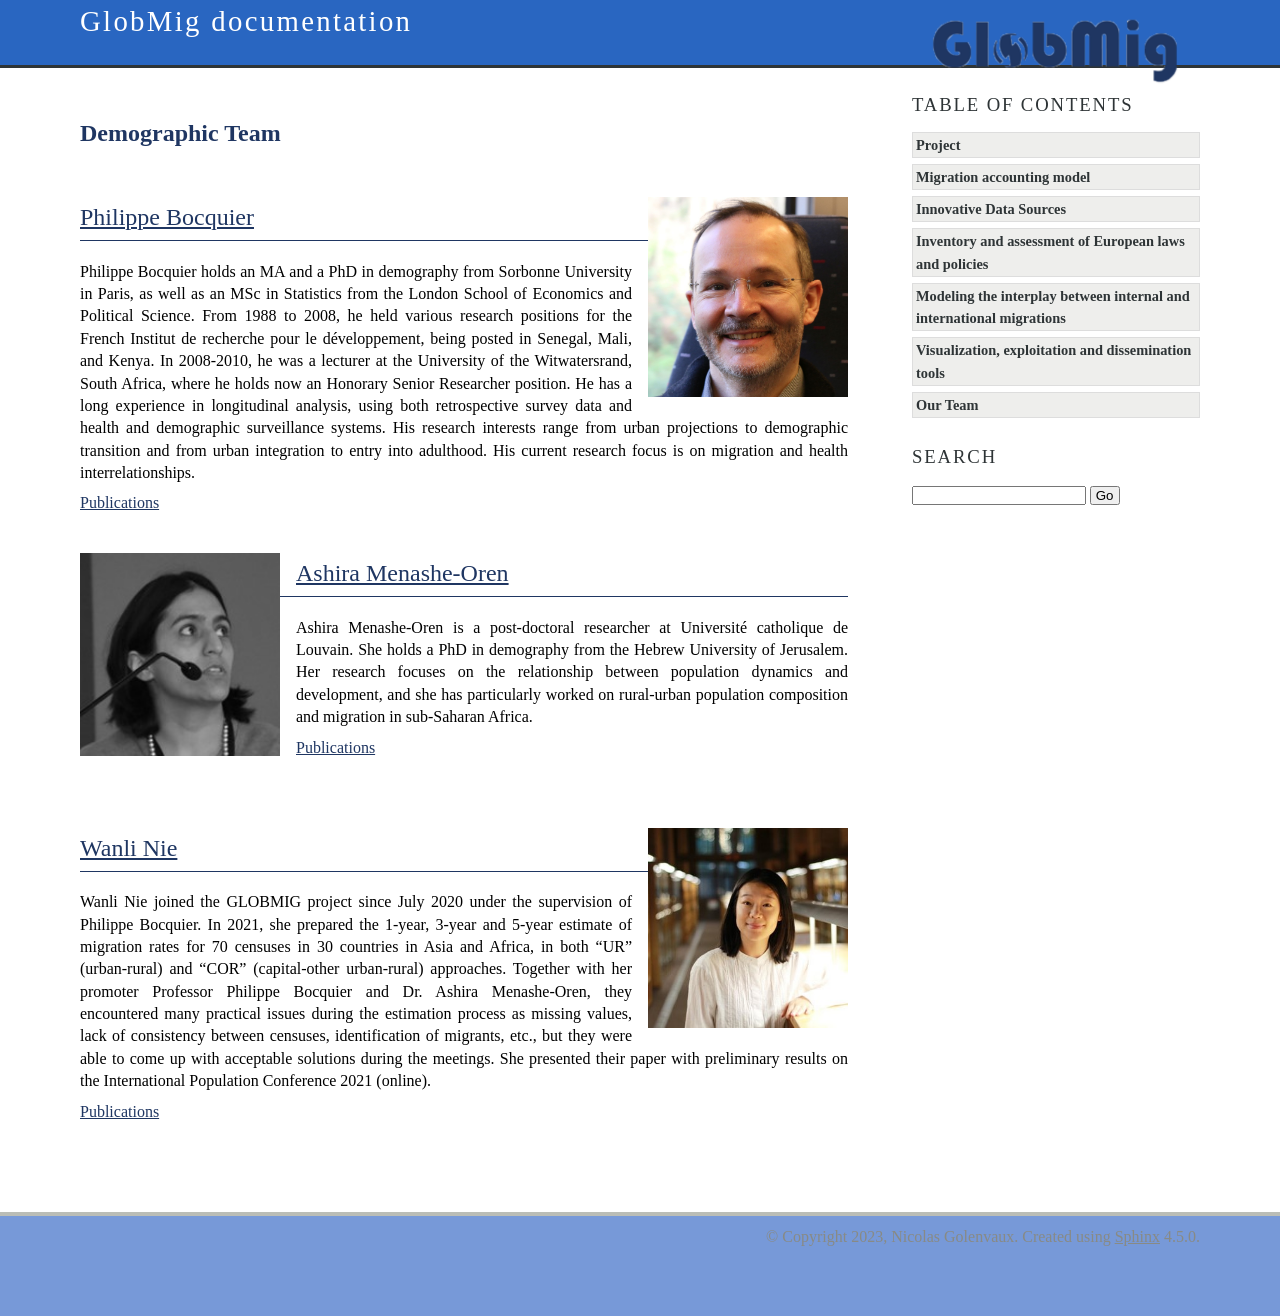
<file: demoteam.html>
<!DOCTYPE html>

<html>
  <head>
    <meta charset="utf-8" />
    <meta name="viewport" content="width=device-width, initial-scale=1.0" /><meta name="generator" content="Docutils 0.17.1: http://docutils.sourceforge.net/" />

    <title>Demographic Team &#8212; GlobMig  documentation</title>
    <link rel="stylesheet" type="text/css" href="_static/pygments.css" />
    <link rel="stylesheet" type="text/css" href="_static/agogo.css" />
    <link rel="stylesheet" type="text/css" href="_static/panels-bootstrap.5fd3999ee7762ccc51105388f4a9d115.css" />
    <link rel="stylesheet" type="text/css" href="_static/panels-main.c949a650a448cc0ae9fd3441c0e17fb0.css" />
    <link rel="stylesheet" type="text/css" href="_static/panels-variables.06eb56fa6e07937060861dad626602ad.css" />
    <script data-url_root="./" id="documentation_options" src="_static/documentation_options.js"></script>
    <script src="_static/jquery.js"></script>
    <script src="_static/underscore.js"></script>
    <script src="_static/doctools.js"></script>
    <link rel="shortcut icon" href="_static/Globicon.ico"/>
    <link rel="search" title="Search" href="search.html" />
 
<script type="text/javascript">
  var _gaq = _gaq || [];
  _gaq.push(['_setAccount', 'UA-125847974-1']);
  _gaq.push(['_trackPageview']);
</script>

  </head><body>
    <div class="header-wrapper" role="banner">
      <div class="header">
          <p class="logo"><a href="index.html">
            <img class="logo" src="_static/logoGlobMig_nofont.png" alt="Logo"/>
          </a></p>
        <div class="headertitle"><a
          href="index.html">GlobMig  documentation</a></div>
        <div class="rel" role="navigation" aria-label="related navigation">
        </div>
       </div>
    </div>

    <div class="content-wrapper">
      <div class="content">
        <div class="document">
            
      <div class="documentwrapper">
        <div class="bodywrapper">
          <div class="body" role="main">
            
  <span class="target" id="team-reference"></span><p><br /></p>
<section id="demographic-team">
<h1><strong>Demographic Team</strong><a class="headerlink" href="#demographic-team" title="Permalink to this headline">¶</a></h1>
<p><br /></p>
<a class="reference internal image-reference" href="_images/bocquier.jpg"><img alt="Philippe Bocquier" class="align-right" src="_images/bocquier.jpg" style="width: 200px;" /></a>
<section id="id1">
<h2><a class="reference external" href="https://uclouvain.be/fr/repertoires/philippe.bocquier">Philippe Bocquier</a><a class="headerlink" href="#id1" title="Permalink to this headline">¶</a></h2>
<p>Philippe Bocquier holds an MA and a PhD in demography from Sorbonne University in Paris, as well as an MSc in Statistics from the London School of Economics and Political Science.
From 1988 to 2008, he held various research positions for the French Institut de recherche pour le développement, being posted in Senegal, Mali, and Kenya.
In 2008-2010, he was a lecturer at the University of the Witwatersrand, South Africa, where he holds now an Honorary Senior Researcher position.
He has a long experience in longitudinal analysis, using both retrospective survey data and health and demographic surveillance systems.
His research interests range from urban projections to demographic transition and from urban integration to entry into adulthood.
His current research focus is on migration and health interrelationships.</p>
<p><a class="reference external" href="https://dial.uclouvain.be/pr/boreal/fr/search/site/bocquier?f%5B0%5D=sm_creator%3ABocquier%2C%20Philippe">Publications</a></p>
<p><br /></p>
<a class="reference internal image-reference" href="_images/ashira.jpg"><img alt="Ashira Menashe-Oren" class="align-left" src="_images/ashira.jpg" style="width: 200px;" /></a>
</section>
<section id="id2">
<h2><a class="reference external" href="https://uclouvain.be/fr/repertoires/ashira.menashe-oren">Ashira Menashe-Oren</a><a class="headerlink" href="#id2" title="Permalink to this headline">¶</a></h2>
<p>Ashira Menashe-Oren is a post-doctoral researcher at Université catholique de Louvain. She holds a PhD in demography from the Hebrew University of Jerusalem.
Her research focuses on the relationship between population dynamics and development, and she has particularly worked on rural-urban population composition and migration in sub-Saharan Africa.</p>
<p><a class="reference external" href="https://dial.uclouvain.be/pr/boreal/fr/search/site/Menashe%20Oren?f%5B0%5D=sm_creator%3AMenashe%20Oren%2C%20Ashira">Publications</a></p>
<p><br /></p>
<p><br /></p>
<a class="reference internal image-reference" href="_images/nie.jpg"><img alt="Wanli Nie" class="align-right" src="_images/nie.jpg" style="width: 200px;" /></a>
</section>
<section id="id4">
<h2><a class="reference external" href="https://wanlinie.weebly.com/">Wanli Nie</a><a class="headerlink" href="#id4" title="Permalink to this headline">¶</a></h2>
<p>Wanli Nie joined the GLOBMIG project since July 2020 under the supervision of Philippe Bocquier.
In 2021, she prepared the 1-year, 3-year and 5-year estimate of migration rates for 70 censuses in 30 countries in Asia and Africa, in both “UR” (urban-rural) and “COR” (capital-other urban-rural) approaches.
Together with her promoter Professor Philippe Bocquier and Dr. Ashira Menashe-Oren, they encountered many practical issues during the estimation process as missing values,
lack of consistency between censuses, identification of migrants, etc., but they were able to come up with acceptable solutions during the meetings.
She presented their paper with preliminary results on the International Population Conference 2021 (online).</p>
<p><a class="reference external" href="https://dial.uclouvain.be/pr/boreal/fr/search/site/Nie?f%5B0%5D=sm_creator%3ANie%2C%20Wanli">Publications</a></p>
<p><br /></p>
<p><br /></p>
</section>
</section>


            <div class="clearer"></div>
          </div>
        </div>
      </div>
        </div>
        <div class="sidebar">
          
          <h3>Table of Contents</h3>
          <ul>
<li class="toctree-l1"><a class="reference internal" href="project.html"><strong>Project</strong></a></li>
<li class="toctree-l1"><a class="reference internal" href="model.html"><strong>Migration accounting model</strong></a></li>
<li class="toctree-l1"><a class="reference internal" href="innovative.html"><strong>Innovative Data Sources</strong></a></li>
<li class="toctree-l1"><a class="reference internal" href="inventory.html"><strong>Inventory and assessment of European laws and policies</strong></a></li>
<li class="toctree-l1"><a class="reference internal" href="demo.html"><strong>Modeling the interplay between internal and international migrations</strong></a></li>
<li class="toctree-l1"><a class="reference internal" href="computer.html"><strong>Visualization, exploitation and dissemination tools</strong></a></li>
<li class="toctree-l1"><a class="reference internal" href="team.html"><strong>Our Team</strong></a></li>
</ul>

          <div role="search">
            <h3 style="margin-top: 1.5em;">Search</h3>
            <form class="search" action="search.html" method="get">
                <input type="text" name="q" />
                <input type="submit" value="Go" />
            </form>
          </div>

        </div>
        <div class="clearer"></div>
      </div>
    </div>


    <div class="footer-wrapper">
      <div class="footer">
        <div class="left">
          <div role="navigation" aria-label="related navigaton">
          </div>
          <div role="note" aria-label="source link">
          </div>
        </div>

        <div class="right">
          
    <div class="footer" role="contentinfo">
        &#169; Copyright 2023, Nicolas Golenvaux.
      Created using <a href="https://www.sphinx-doc.org/">Sphinx</a> 4.5.0.
    </div>
        </div>
        <div class="clearer"></div>
      </div>
    </div>

<div class="footer">
    <script type="text/javascript">
  (function() {
    var ga = document.createElement('script');
    ga.src = ('https:' == document.location.protocol ?
              'https://ssl' : 'http://www') + '.google-analytics.com/ga.js';
    ga.setAttribute('async', 'true');
    document.documentElement.firstChild.appendChild(ga);
  })();
</script>
</div>

<script>
//open external links in a new window
function external_new_window() {
    for(var c = document.getElementsByTagName("a"), a = 0;a < c.length;a++) {
        var b = c[a];
        if(b.getAttribute("href") && b.hostname !== location.hostname) {
            b.target = "_blank";
            b.rel = "noopener";
        }
    }
}
//open PDF links in a new window
function pdf_new_window ()
{
    if (!document.getElementsByTagName) return false;
    var links = document.getElementsByTagName("a");
    for (var eleLink=0; eleLink < links.length; eleLink ++) {
    if ((links[eleLink].href.indexOf('.pdf') !== -1)||(links[eleLink].href.indexOf('.doc') !== -1)||(links[eleLink].href.indexOf('.docx') !== -1)) {
        links[eleLink].onclick =
        function() {
            window.open(this.href);
            return false;
        }
    }
    }
}
pdf_new_window();
external_new_window();
</script>


  </body>
</html>
</file>
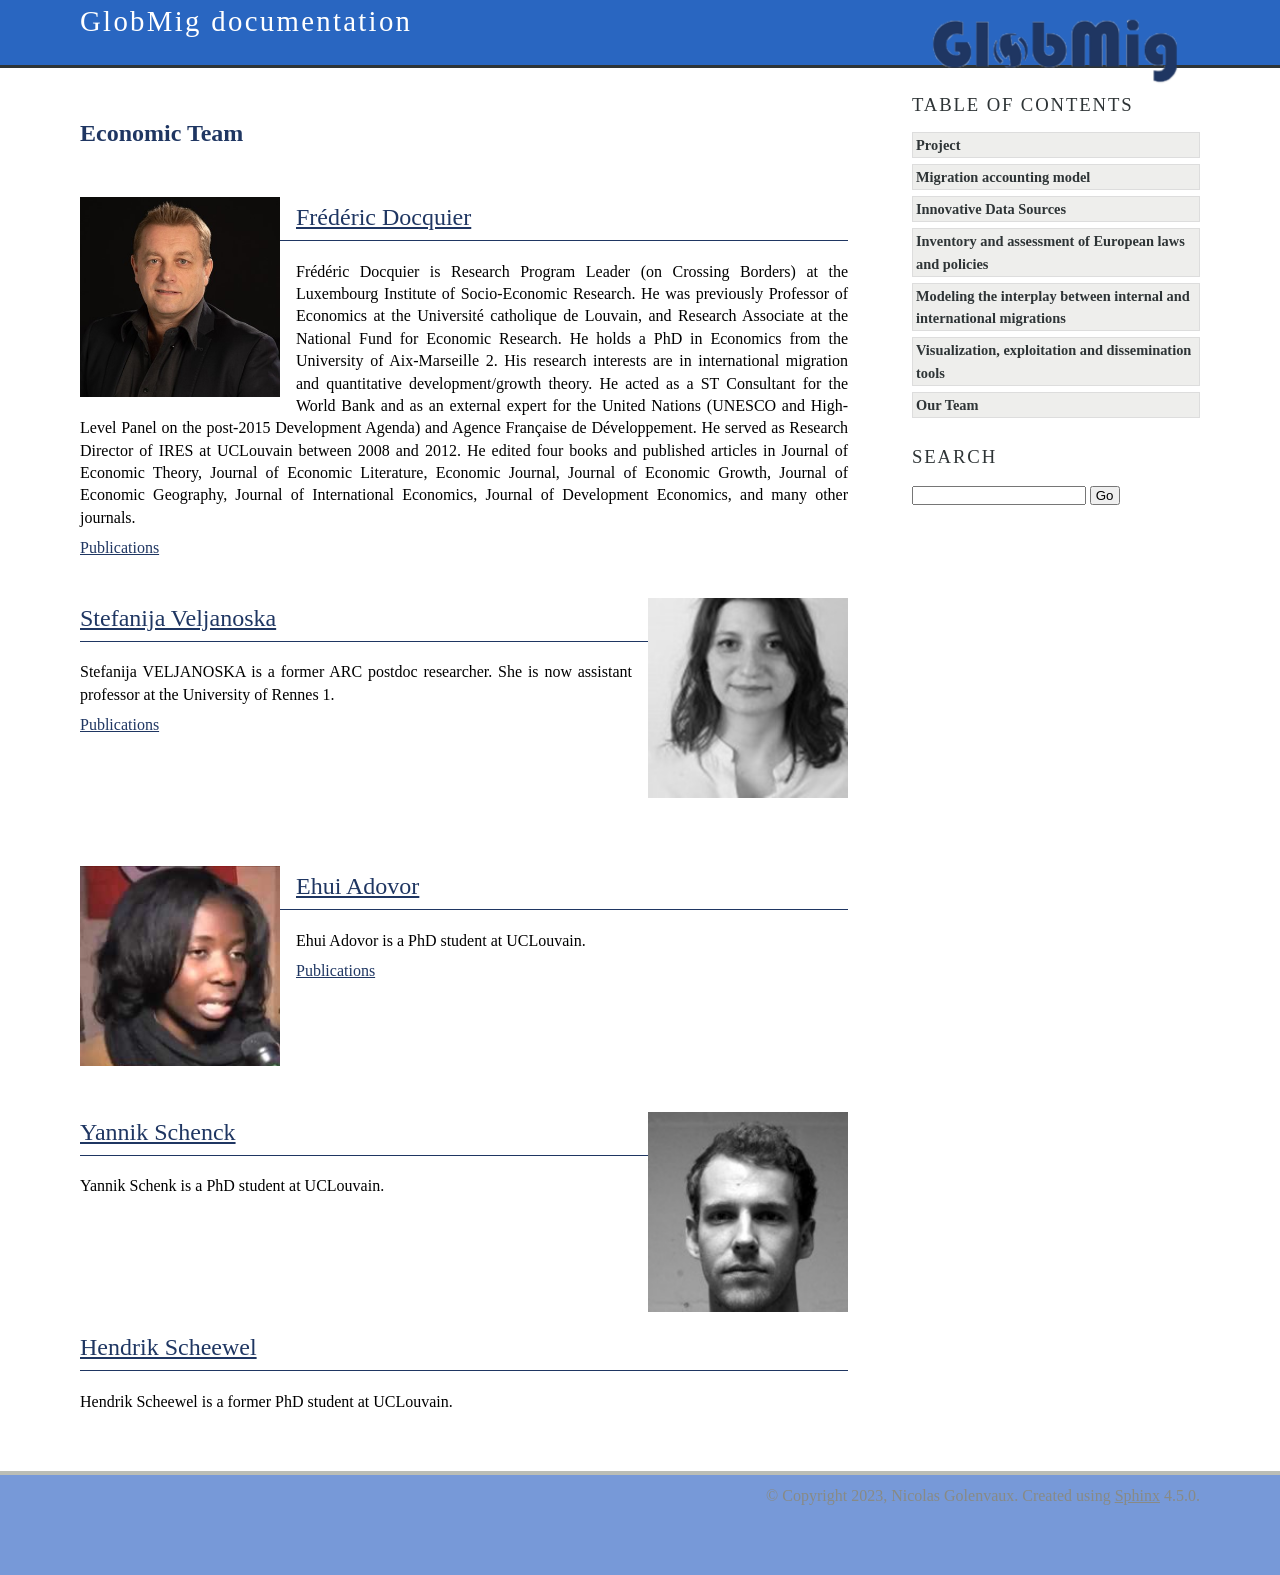
<file: ecoteam.html>
<!DOCTYPE html>

<html>
  <head>
    <meta charset="utf-8" />
    <meta name="viewport" content="width=device-width, initial-scale=1.0" /><meta name="generator" content="Docutils 0.17.1: http://docutils.sourceforge.net/" />

    <title>Economic Team &#8212; GlobMig  documentation</title>
    <link rel="stylesheet" type="text/css" href="_static/pygments.css" />
    <link rel="stylesheet" type="text/css" href="_static/agogo.css" />
    <link rel="stylesheet" type="text/css" href="_static/panels-bootstrap.5fd3999ee7762ccc51105388f4a9d115.css" />
    <link rel="stylesheet" type="text/css" href="_static/panels-main.c949a650a448cc0ae9fd3441c0e17fb0.css" />
    <link rel="stylesheet" type="text/css" href="_static/panels-variables.06eb56fa6e07937060861dad626602ad.css" />
    <script data-url_root="./" id="documentation_options" src="_static/documentation_options.js"></script>
    <script src="_static/jquery.js"></script>
    <script src="_static/underscore.js"></script>
    <script src="_static/doctools.js"></script>
    <link rel="shortcut icon" href="_static/Globicon.ico"/>
    <link rel="search" title="Search" href="search.html" />
 
<script type="text/javascript">
  var _gaq = _gaq || [];
  _gaq.push(['_setAccount', 'UA-125847974-1']);
  _gaq.push(['_trackPageview']);
</script>

  </head><body>
    <div class="header-wrapper" role="banner">
      <div class="header">
          <p class="logo"><a href="index.html">
            <img class="logo" src="_static/logoGlobMig_nofont.png" alt="Logo"/>
          </a></p>
        <div class="headertitle"><a
          href="index.html">GlobMig  documentation</a></div>
        <div class="rel" role="navigation" aria-label="related navigation">
        </div>
       </div>
    </div>

    <div class="content-wrapper">
      <div class="content">
        <div class="document">
            
      <div class="documentwrapper">
        <div class="bodywrapper">
          <div class="body" role="main">
            
  <span class="target" id="team-reference"></span><p><br /></p>
<section id="economic-team">
<h1><strong>Economic Team</strong><a class="headerlink" href="#economic-team" title="Permalink to this headline">¶</a></h1>
<p><br /></p>
<a class="reference internal image-reference" href="_images/docquier.jpg"><img alt="Frédéric Docquier" class="align-left" src="_images/docquier.jpg" style="width: 200px;" /></a>
<section id="id1">
<h2><a class="reference external" href="https://liser.elsevierpure.com/fr/persons/fr%C3%A9d%C3%A9ric-docquier">Frédéric Docquier</a><a class="headerlink" href="#id1" title="Permalink to this headline">¶</a></h2>
<p>Frédéric Docquier is Research Program Leader (on Crossing Borders) at the Luxembourg Institute of Socio-Economic Research.
He was previously Professor of Economics at the Université catholique de Louvain, and Research Associate at the National Fund for Economic Research.
He holds a PhD in Economics from the University of Aix-Marseille 2. His research interests are in international migration and quantitative development/growth theory.
He acted as a ST Consultant for the World Bank and as an external expert for the United Nations (UNESCO and High-Level Panel on the post-2015 Development Agenda) and Agence Française de Développement.
He served as Research Director of IRES at UCLouvain between 2008 and 2012.
He edited four books and published articles in Journal of Economic Theory, Journal of Economic Literature, Economic Journal,
Journal of Economic Growth, Journal of Economic Geography, Journal of International Economics, Journal of Development Economics, and many other journals.</p>
<p><a class="reference external" href="https://dial.uclouvain.be/pr/boreal/fr/search/site/Docquier?f%5B0%5D=sm_creator%3ADocquier%2C%20Fr%C3%A9d%C3%A9ric">Publications</a></p>
<p><br /></p>
<a class="reference internal image-reference" href="_images/veljanoska.jpg"><img alt="Stefanija Veljanoska" class="align-right" src="_images/veljanoska.jpg" style="width: 200px;" /></a>
</section>
<section id="id2">
<h2><a class="reference external" href="https://crem.univ-rennes.fr/interlocuteurs/stefanija-veljanoska">Stefanija Veljanoska</a><a class="headerlink" href="#id2" title="Permalink to this headline">¶</a></h2>
<p>Stefanija VELJANOSKA is a former ARC postdoc researcher. She is now assistant professor at the University of Rennes 1.</p>
<p><a class="reference external" href="https://www.researchgate.net/profile/Stefanija-Veljanoska">Publications</a></p>
<p><br /></p>
<p><br /></p>
<p><br /></p>
<p><br /></p>
<a class="reference internal image-reference" href="_images/adovor.jpg"><img alt="Ehui Adovor" class="align-left" src="_images/adovor.jpg" style="width: 200px;" /></a>
</section>
<section id="id4">
<h2><a class="reference external" href="https://uclouvain.be/en/directories/ehui.adovor">Ehui Adovor</a><a class="headerlink" href="#id4" title="Permalink to this headline">¶</a></h2>
<p>Ehui Adovor is a PhD student at UCLouvain.</p>
<p><a class="reference external" href="https://dial.uclouvain.be/pr/boreal/fr/search/site/adovor?f%5B0%5D=sm_creator%3AAdovor%2C%20Ehui">Publications</a></p>
<p><br /></p>
<p><br /></p>
<p><br /></p>
<p><br /></p>
<a class="reference internal image-reference" href="_images/schenk.jpg"><img alt="Yannik Schenck" class="align-right" src="_images/schenk.jpg" style="width: 200px;" /></a>
</section>
<section id="id6">
<h2><a class="reference external" href="https://uclouvain.be/fr/repertoires/yannik.schenk">Yannik Schenck</a><a class="headerlink" href="#id6" title="Permalink to this headline">¶</a></h2>
<p>Yannik Schenk is a PhD student at UCLouvain.</p>
<p><br /></p>
<p><br /></p>
<p><br /></p>
<p><br /></p>
</section>
<section id="id7">
<h2><a class="reference external" href="https://uclouvain.be/fr/repertoires/hendrik.scheewel">Hendrik Scheewel</a><a class="headerlink" href="#id7" title="Permalink to this headline">¶</a></h2>
<p>Hendrik Scheewel is a former PhD student at UCLouvain.</p>
<p><br /></p>
</section>
</section>


            <div class="clearer"></div>
          </div>
        </div>
      </div>
        </div>
        <div class="sidebar">
          
          <h3>Table of Contents</h3>
          <ul>
<li class="toctree-l1"><a class="reference internal" href="project.html"><strong>Project</strong></a></li>
<li class="toctree-l1"><a class="reference internal" href="model.html"><strong>Migration accounting model</strong></a></li>
<li class="toctree-l1"><a class="reference internal" href="innovative.html"><strong>Innovative Data Sources</strong></a></li>
<li class="toctree-l1"><a class="reference internal" href="inventory.html"><strong>Inventory and assessment of European laws and policies</strong></a></li>
<li class="toctree-l1"><a class="reference internal" href="demo.html"><strong>Modeling the interplay between internal and international migrations</strong></a></li>
<li class="toctree-l1"><a class="reference internal" href="computer.html"><strong>Visualization, exploitation and dissemination tools</strong></a></li>
<li class="toctree-l1"><a class="reference internal" href="team.html"><strong>Our Team</strong></a></li>
</ul>

          <div role="search">
            <h3 style="margin-top: 1.5em;">Search</h3>
            <form class="search" action="search.html" method="get">
                <input type="text" name="q" />
                <input type="submit" value="Go" />
            </form>
          </div>

        </div>
        <div class="clearer"></div>
      </div>
    </div>


    <div class="footer-wrapper">
      <div class="footer">
        <div class="left">
          <div role="navigation" aria-label="related navigaton">
          </div>
          <div role="note" aria-label="source link">
          </div>
        </div>

        <div class="right">
          
    <div class="footer" role="contentinfo">
        &#169; Copyright 2023, Nicolas Golenvaux.
      Created using <a href="https://www.sphinx-doc.org/">Sphinx</a> 4.5.0.
    </div>
        </div>
        <div class="clearer"></div>
      </div>
    </div>

<div class="footer">
    <script type="text/javascript">
  (function() {
    var ga = document.createElement('script');
    ga.src = ('https:' == document.location.protocol ?
              'https://ssl' : 'http://www') + '.google-analytics.com/ga.js';
    ga.setAttribute('async', 'true');
    document.documentElement.firstChild.appendChild(ga);
  })();
</script>
</div>

<script>
//open external links in a new window
function external_new_window() {
    for(var c = document.getElementsByTagName("a"), a = 0;a < c.length;a++) {
        var b = c[a];
        if(b.getAttribute("href") && b.hostname !== location.hostname) {
            b.target = "_blank";
            b.rel = "noopener";
        }
    }
}
//open PDF links in a new window
function pdf_new_window ()
{
    if (!document.getElementsByTagName) return false;
    var links = document.getElementsByTagName("a");
    for (var eleLink=0; eleLink < links.length; eleLink ++) {
    if ((links[eleLink].href.indexOf('.pdf') !== -1)||(links[eleLink].href.indexOf('.doc') !== -1)||(links[eleLink].href.indexOf('.docx') !== -1)) {
        links[eleLink].onclick =
        function() {
            window.open(this.href);
            return false;
        }
    }
    }
}
pdf_new_window();
external_new_window();
</script>


  </body>
</html>
</file>
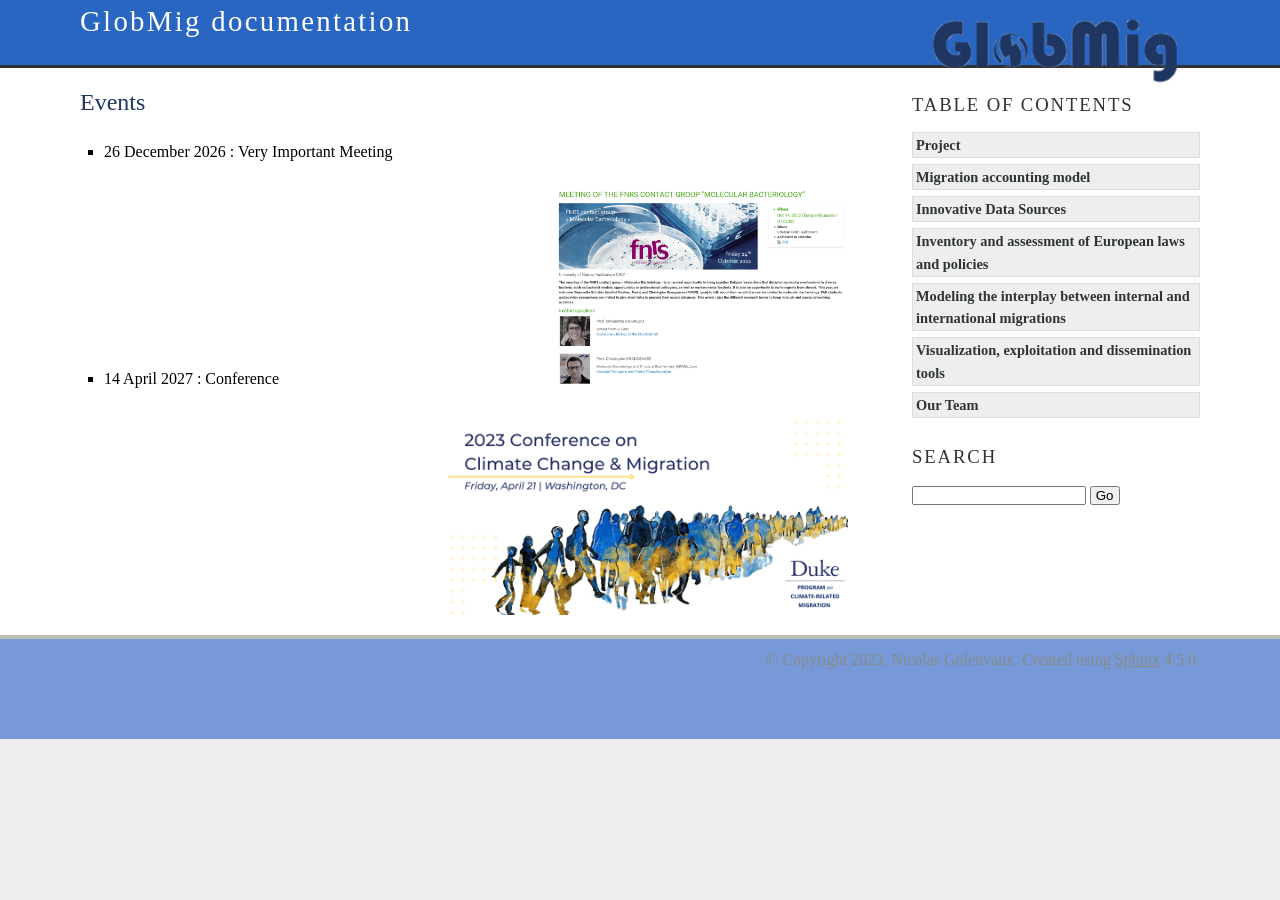
<file: events.html>
<!DOCTYPE html>

<html>
  <head>
    <meta charset="utf-8" />
    <meta name="viewport" content="width=device-width, initial-scale=1.0" /><meta name="generator" content="Docutils 0.17.1: http://docutils.sourceforge.net/" />

    <title>Events &#8212; GlobMig  documentation</title>
    <link rel="stylesheet" type="text/css" href="_static/pygments.css" />
    <link rel="stylesheet" type="text/css" href="_static/agogo.css" />
    <link rel="stylesheet" type="text/css" href="_static/panels-bootstrap.5fd3999ee7762ccc51105388f4a9d115.css" />
    <link rel="stylesheet" type="text/css" href="_static/panels-main.c949a650a448cc0ae9fd3441c0e17fb0.css" />
    <link rel="stylesheet" type="text/css" href="_static/panels-variables.06eb56fa6e07937060861dad626602ad.css" />
    <script data-url_root="./" id="documentation_options" src="_static/documentation_options.js"></script>
    <script src="_static/jquery.js"></script>
    <script src="_static/underscore.js"></script>
    <script src="_static/doctools.js"></script>
    <link rel="shortcut icon" href="_static/Globicon.ico"/>
    <link rel="search" title="Search" href="search.html" />
 
<script type="text/javascript">
  var _gaq = _gaq || [];
  _gaq.push(['_setAccount', 'UA-125847974-1']);
  _gaq.push(['_trackPageview']);
</script>

  </head><body>
    <div class="header-wrapper" role="banner">
      <div class="header">
          <p class="logo"><a href="index.html">
            <img class="logo" src="_static/logoGlobMig_nofont.png" alt="Logo"/>
          </a></p>
        <div class="headertitle"><a
          href="index.html">GlobMig  documentation</a></div>
        <div class="rel" role="navigation" aria-label="related navigation">
        </div>
       </div>
    </div>

    <div class="content-wrapper">
      <div class="content">
        <div class="document">
            
      <div class="documentwrapper">
        <div class="bodywrapper">
          <div class="body" role="main">
            
  <section id="events">
<h1>Events<a class="headerlink" href="#events" title="Permalink to this headline">¶</a></h1>
<ul class="simple">
<li><p>26 December 2026 : Very Important Meeting</p></li>
</ul>
<a class="reference internal image-reference" href="_images/example_meeting.png"><img alt="_images/example_meeting.png" class="align-right" src="_images/example_meeting.png" style="height: 200px;" /></a>
<p><br />
<br />
<br />
<br />
<br />
<br />
<br /></p>
<ul class="simple">
<li><p>14 April 2027 : Conference</p></li>
</ul>
<a class="reference internal image-reference" href="_images/example_conference.png"><img alt="_images/example_conference.png" class="align-right" src="_images/example_conference.png" style="height: 200px;" /></a>
</section>


            <div class="clearer"></div>
          </div>
        </div>
      </div>
        </div>
        <div class="sidebar">
          
          <h3>Table of Contents</h3>
          <ul>
<li class="toctree-l1"><a class="reference internal" href="project.html"><strong>Project</strong></a></li>
<li class="toctree-l1"><a class="reference internal" href="model.html"><strong>Migration accounting model</strong></a></li>
<li class="toctree-l1"><a class="reference internal" href="innovative.html"><strong>Innovative Data Sources</strong></a></li>
<li class="toctree-l1"><a class="reference internal" href="inventory.html"><strong>Inventory and assessment of European laws and policies</strong></a></li>
<li class="toctree-l1"><a class="reference internal" href="demo.html"><strong>Modeling the interplay between internal and international migrations</strong></a></li>
<li class="toctree-l1"><a class="reference internal" href="computer.html"><strong>Visualization, exploitation and dissemination tools</strong></a></li>
<li class="toctree-l1"><a class="reference internal" href="team.html"><strong>Our Team</strong></a></li>
</ul>

          <div role="search">
            <h3 style="margin-top: 1.5em;">Search</h3>
            <form class="search" action="search.html" method="get">
                <input type="text" name="q" />
                <input type="submit" value="Go" />
            </form>
          </div>

        </div>
        <div class="clearer"></div>
      </div>
    </div>


    <div class="footer-wrapper">
      <div class="footer">
        <div class="left">
          <div role="navigation" aria-label="related navigaton">
          </div>
          <div role="note" aria-label="source link">
          </div>
        </div>

        <div class="right">
          
    <div class="footer" role="contentinfo">
        &#169; Copyright 2023, Nicolas Golenvaux.
      Created using <a href="https://www.sphinx-doc.org/">Sphinx</a> 4.5.0.
    </div>
        </div>
        <div class="clearer"></div>
      </div>
    </div>

<div class="footer">
    <script type="text/javascript">
  (function() {
    var ga = document.createElement('script');
    ga.src = ('https:' == document.location.protocol ?
              'https://ssl' : 'http://www') + '.google-analytics.com/ga.js';
    ga.setAttribute('async', 'true');
    document.documentElement.firstChild.appendChild(ga);
  })();
</script>
</div>

<script>
//open external links in a new window
function external_new_window() {
    for(var c = document.getElementsByTagName("a"), a = 0;a < c.length;a++) {
        var b = c[a];
        if(b.getAttribute("href") && b.hostname !== location.hostname) {
            b.target = "_blank";
            b.rel = "noopener";
        }
    }
}
//open PDF links in a new window
function pdf_new_window ()
{
    if (!document.getElementsByTagName) return false;
    var links = document.getElementsByTagName("a");
    for (var eleLink=0; eleLink < links.length; eleLink ++) {
    if ((links[eleLink].href.indexOf('.pdf') !== -1)||(links[eleLink].href.indexOf('.doc') !== -1)||(links[eleLink].href.indexOf('.docx') !== -1)) {
        links[eleLink].onclick =
        function() {
            window.open(this.href);
            return false;
        }
    }
    }
}
pdf_new_window();
external_new_window();
</script>


  </body>
</html>
</file>
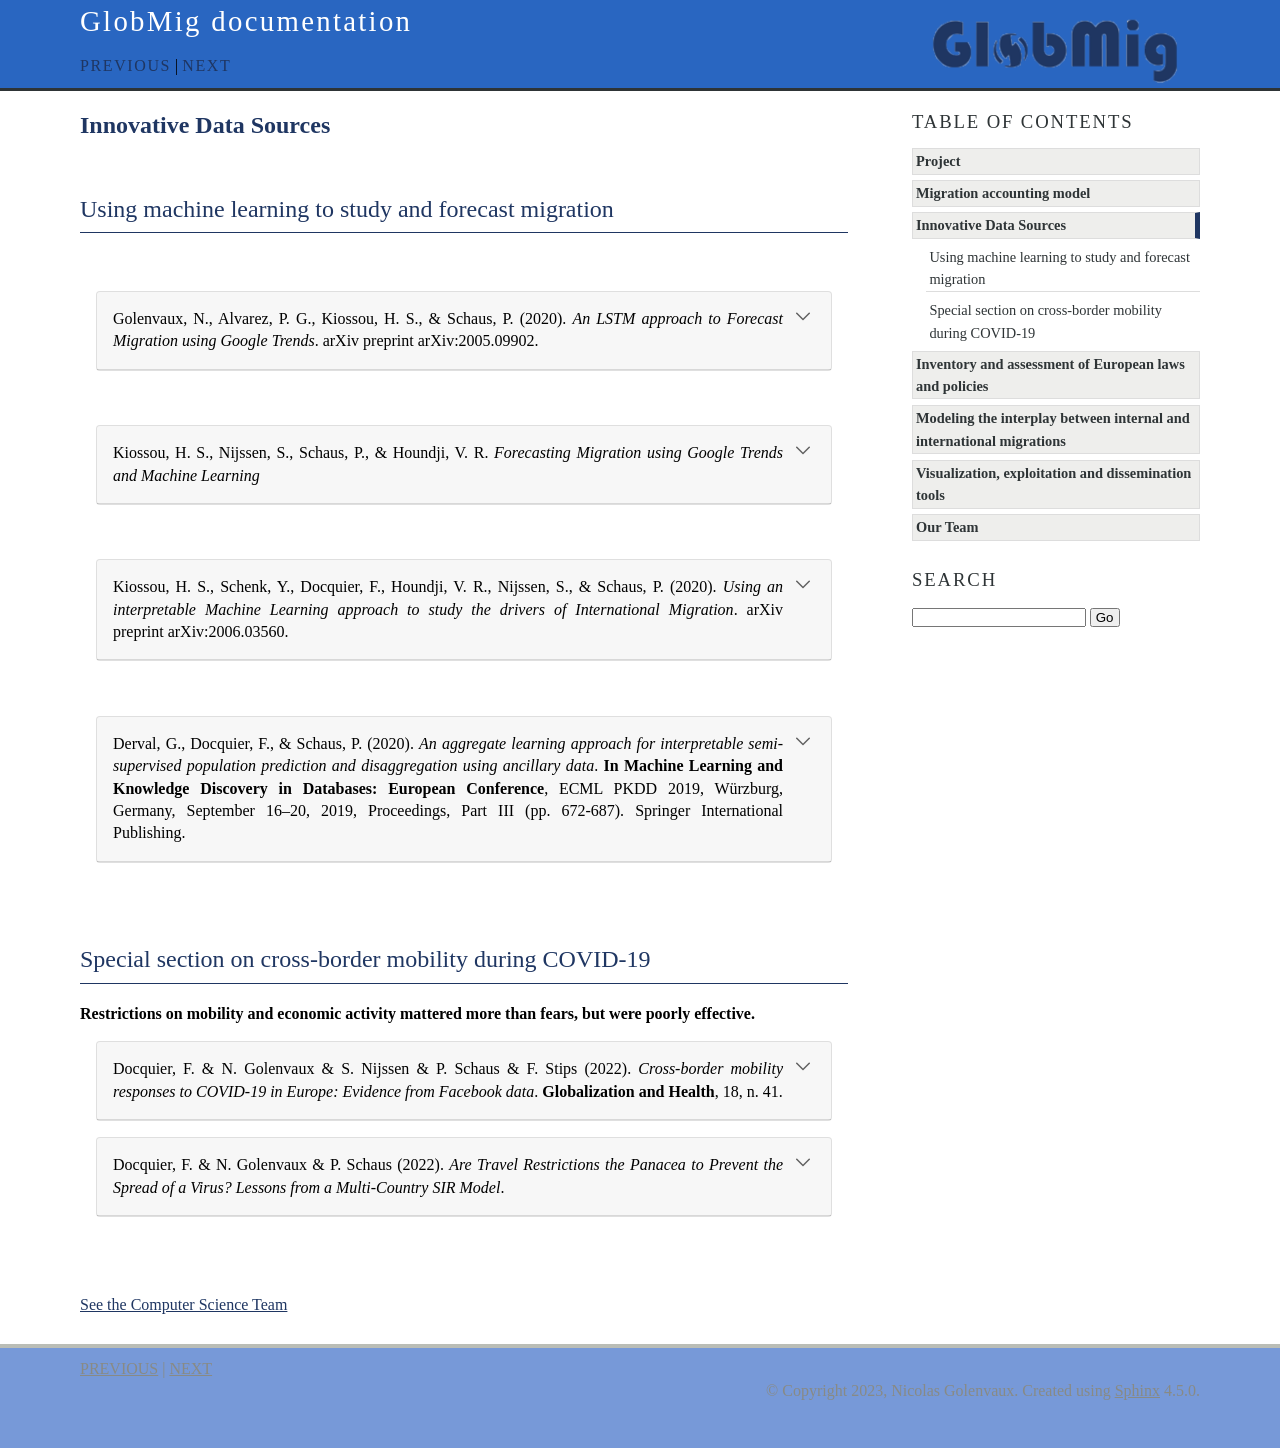
<file: innovative.html>
<!DOCTYPE html>

<html>
  <head>
    <meta charset="utf-8" />
    <meta name="viewport" content="width=device-width, initial-scale=1.0" /><meta name="generator" content="Docutils 0.17.1: http://docutils.sourceforge.net/" />

    <title>Innovative Data Sources &#8212; GlobMig  documentation</title>
    <link rel="stylesheet" type="text/css" href="_static/pygments.css" />
    <link rel="stylesheet" type="text/css" href="_static/agogo.css" />
    <link rel="stylesheet" type="text/css" href="_static/panels-bootstrap.5fd3999ee7762ccc51105388f4a9d115.css" />
    <link rel="stylesheet" type="text/css" href="_static/panels-main.c949a650a448cc0ae9fd3441c0e17fb0.css" />
    <link rel="stylesheet" type="text/css" href="_static/panels-variables.06eb56fa6e07937060861dad626602ad.css" />
    <script data-url_root="./" id="documentation_options" src="_static/documentation_options.js"></script>
    <script src="_static/jquery.js"></script>
    <script src="_static/underscore.js"></script>
    <script src="_static/doctools.js"></script>
    <link rel="shortcut icon" href="_static/Globicon.ico"/>
    <link rel="search" title="Search" href="search.html" />
    <link rel="next" title="Inventory and assessment of European laws and policies" href="inventory.html" />
    <link rel="prev" title="Migration accounting model" href="model.html" />
 
<script type="text/javascript">
  var _gaq = _gaq || [];
  _gaq.push(['_setAccount', 'UA-125847974-1']);
  _gaq.push(['_trackPageview']);
</script>

  </head><body>
    <div class="header-wrapper" role="banner">
      <div class="header">
          <p class="logo"><a href="index.html">
            <img class="logo" src="_static/logoGlobMig_nofont.png" alt="Logo"/>
          </a></p>
        <div class="headertitle"><a
          href="index.html">GlobMig  documentation</a></div>
        <div class="rel" role="navigation" aria-label="related navigation">
          <a href="model.html" title="Migration accounting model"
             accesskey="P">previous</a> |
          <a href="inventory.html" title="Inventory and assessment of European laws and policies"
             accesskey="N">next</a>
        </div>
       </div>
    </div>

    <div class="content-wrapper">
      <div class="content">
        <div class="document">
            
      <div class="documentwrapper">
        <div class="bodywrapper">
          <div class="body" role="main">
            
  <section id="innovative-data-sources">
<h1><strong>Innovative Data Sources</strong><a class="headerlink" href="#innovative-data-sources" title="Permalink to this headline">¶</a></h1>
<p><br /></p>
<section id="using-machine-learning-to-study-and-forecast-migration">
<h2>Using machine learning to study and forecast migration<a class="headerlink" href="#using-machine-learning-to-study-and-forecast-migration" title="Permalink to this headline">¶</a></h2>
<p><br /></p>
<blockquote>
<div><details class="sphinx-bs dropdown card mb-3">
<summary class="summary-title card-header">
Golenvaux, N., Alvarez, P. G., Kiossou, H. S., &amp; Schaus, P. (2020). <em>An LSTM approach to Forecast Migration using Google Trends</em>. arXiv preprint arXiv:2005.09902.<div class="summary-down docutils">
<svg version="1.1" width="24" height="24" class="octicon octicon-chevron-down" viewBox="0 0 24 24" aria-hidden="true"><path fill-rule="evenodd" d="M5.22 8.72a.75.75 0 000 1.06l6.25 6.25a.75.75 0 001.06 0l6.25-6.25a.75.75 0 00-1.06-1.06L12 14.44 6.28 8.72a.75.75 0 00-1.06 0z"></path></svg></div>
<div class="summary-up docutils">
<svg version="1.1" width="24" height="24" class="octicon octicon-chevron-up" viewBox="0 0 24 24" aria-hidden="true"><path fill-rule="evenodd" d="M18.78 15.28a.75.75 0 000-1.06l-6.25-6.25a.75.75 0 00-1.06 0l-6.25 6.25a.75.75 0 101.06 1.06L12 9.56l5.72 5.72a.75.75 0 001.06 0z"></path></svg></div>
</summary><div class="summary-content card-body docutils">
<p class="card-text">Being able to model and forecast international migration as precisely as possible is crucial for policymaking. Recently Google Trends data in addition to other economic and demographic
data have been shown to improve the forecasting quality of a gravity linear model for the one-year ahead forecasting. In this work, we replace the linear model with a long short-term
memory (LSTM) approach and compare it with two existing approaches: the linear gravity model and an artificial neural network (ANN) model. Our LSTM approach combined with Google Trends
data outperforms both these models on various metrics in the task of forecasting the one-year ahead incoming international migration to 35 Organization for Economic Co-operation and
Development (OECD) countries: for example the root mean square error (RMSE) and the mean average error (MAE) have been divided by 5 and 4 on the test set. This positive result
demonstrates that machine learning techniques constitute a serious alternative over traditional approaches for studying migration mechanisms.</p>
<p class="card-text"><a class="reference external" href="https://arxiv.org/abs/2005.09902">Link to the article</a></p>
</div>
</details></div></blockquote>
<p><br /></p>
<blockquote>
<div><details class="sphinx-bs dropdown card mb-3">
<summary class="summary-title card-header">
Kiossou, H. S., Nijssen, S., Schaus, P., &amp; Houndji, V. R. <em>Forecasting Migration using Google Trends and Machine Learning</em><div class="summary-down docutils">
<svg version="1.1" width="24" height="24" class="octicon octicon-chevron-down" viewBox="0 0 24 24" aria-hidden="true"><path fill-rule="evenodd" d="M5.22 8.72a.75.75 0 000 1.06l6.25 6.25a.75.75 0 001.06 0l6.25-6.25a.75.75 0 00-1.06-1.06L12 14.44 6.28 8.72a.75.75 0 00-1.06 0z"></path></svg></div>
<div class="summary-up docutils">
<svg version="1.1" width="24" height="24" class="octicon octicon-chevron-up" viewBox="0 0 24 24" aria-hidden="true"><path fill-rule="evenodd" d="M18.78 15.28a.75.75 0 000-1.06l-6.25-6.25a.75.75 0 00-1.06 0l-6.25 6.25a.75.75 0 101.06 1.06L12 9.56l5.72 5.72a.75.75 0 001.06 0z"></path></svg></div>
</summary><div class="summary-content card-body docutils">
<p class="card-text">Using gravity models, recent work has shown that data from Google Trends can serve as a proxy for migration intentions. However, these studies mainly focused on
identifying associations between variables rather than showing how Google Trends data can be used to forecast migration. When it comes to migration modeling, data such as GDP a
nd population are widely used as control variables. Forecasting using such data is challenging they might not be available at the time of the forecast. Moreover, year fixed effects are
commonly used in migration models to account for unobserved factors that may affect migration rates across time. However, these fixed effects are typically calculated using data from the
same year as the migration flow data, assuming migration patterns would remain the same.
Since our study focuses on forecasting future migration, we cannot include fixed effects for the year in our models, which poses a challenge in accurately accounting for time-varying factors.
Despite these challenges, we employ machine learning approaches, specifically random forests, to forecast and analyze migration patterns in relation to Google Trends data.</p>
<p class="card-text"><em>Working paper</em></p>
</div>
</details></div></blockquote>
<p><br /></p>
<blockquote>
<div><details class="sphinx-bs dropdown card mb-3">
<summary class="summary-title card-header">
Kiossou, H. S., Schenk, Y., Docquier, F., Houndji, V. R., Nijssen, S., &amp; Schaus, P. (2020). <em>Using an interpretable Machine Learning approach to study the drivers of International Migration</em>. arXiv preprint arXiv:2006.03560.<div class="summary-down docutils">
<svg version="1.1" width="24" height="24" class="octicon octicon-chevron-down" viewBox="0 0 24 24" aria-hidden="true"><path fill-rule="evenodd" d="M5.22 8.72a.75.75 0 000 1.06l6.25 6.25a.75.75 0 001.06 0l6.25-6.25a.75.75 0 00-1.06-1.06L12 14.44 6.28 8.72a.75.75 0 00-1.06 0z"></path></svg></div>
<div class="summary-up docutils">
<svg version="1.1" width="24" height="24" class="octicon octicon-chevron-up" viewBox="0 0 24 24" aria-hidden="true"><path fill-rule="evenodd" d="M18.78 15.28a.75.75 0 000-1.06l-6.25-6.25a.75.75 0 00-1.06 0l-6.25 6.25a.75.75 0 101.06 1.06L12 9.56l5.72 5.72a.75.75 0 001.06 0z"></path></svg></div>
</summary><div class="summary-content card-body docutils">
<p class="card-text">Globally increasing migration pressures call for new modelling approaches in order to design effective policies. It is important to have not only efficient models to predict migration flows but also to understand how specific
parameters influence these flows. In this paper, we propose an artificial neural network (ANN) to model international migration. Moreover, we use a technique for interpreting machine learning models, namely
Partial Dependence Plots (PDP), to show that one can well study the effects of drivers behind international migration. We train and evaluate the model on a dataset containing annual international bilateral
migration from 1960 to 2010 from 175 origin countries to 33 mainly OECD destinations, along with the main determinants as identified in the migration literature. The experiments carried out confirm that:
1) the ANN model is more efficient w.r.t. a traditional model, and 2) using PDP we are able to gain additional insights on the specific effects of the migration drivers. This approach provides much more
information than only using the feature importance information used in previous works.</p>
<p class="card-text"><a class="reference external" href="https://arxiv.org/abs/2006.03560">Link to the article</a></p>
</div>
</details></div></blockquote>
<p><br /></p>
<blockquote>
<div><details class="sphinx-bs dropdown card mb-3">
<summary class="summary-title card-header">
Derval, G., Docquier, F., &amp; Schaus, P. (2020). <em>An aggregate learning approach for interpretable semi-supervised population prediction and disaggregation using ancillary data</em>. <strong>In Machine Learning and Knowledge Discovery in Databases: European Conference</strong>, ECML PKDD 2019, Würzburg, Germany, September 16–20, 2019, Proceedings, Part III (pp. 672-687). Springer International Publishing.<div class="summary-down docutils">
<svg version="1.1" width="24" height="24" class="octicon octicon-chevron-down" viewBox="0 0 24 24" aria-hidden="true"><path fill-rule="evenodd" d="M5.22 8.72a.75.75 0 000 1.06l6.25 6.25a.75.75 0 001.06 0l6.25-6.25a.75.75 0 00-1.06-1.06L12 14.44 6.28 8.72a.75.75 0 00-1.06 0z"></path></svg></div>
<div class="summary-up docutils">
<svg version="1.1" width="24" height="24" class="octicon octicon-chevron-up" viewBox="0 0 24 24" aria-hidden="true"><path fill-rule="evenodd" d="M18.78 15.28a.75.75 0 000-1.06l-6.25-6.25a.75.75 0 00-1.06 0l-6.25 6.25a.75.75 0 101.06 1.06L12 9.56l5.72 5.72a.75.75 0 001.06 0z"></path></svg></div>
</summary><div class="summary-content card-body docutils">
<p class="card-text">Census data provide detailed information about population characteristics at a coarse resolution. Nevertheless, fine-grained, high-resolution mappings of population counts are increasingly needed to characterize
population dynamics and to assess the consequences of climate shocks, natural disasters, investments in infrastructure, development policies, etc. Disaggregating these census is a complex machine learning, and
multiple solutions have been proposed in past research. We propose in this paper to view the problem in the context of the aggregate learning paradigm, where the output value for all training points is not
known, but where it is only known for aggregates of the points (i.e. in this context, for regions of pixels where a census is available). We demonstrate with a very simple and interpretable model that this
method is on par, and even outperforms on some metrics, the state-of-the-art, despite its simplicity.</p>
<p class="card-text"><a class="reference external" href="https://link.springer.com/chapter/10.1007/978-3-030-46133-1_40">Link to the article</a></p>
</div>
</details></div></blockquote>
<p><br /></p>
<p><br /></p>
</section>
<section id="special-section-on-cross-border-mobility-during-covid-19">
<h2>Special section on cross-border mobility during COVID-19<a class="headerlink" href="#special-section-on-cross-border-mobility-during-covid-19" title="Permalink to this headline">¶</a></h2>
<p><strong>Restrictions on mobility and economic activity mattered more than fears, but were poorly effective.</strong></p>
<blockquote>
<div><details class="sphinx-bs dropdown card mb-3">
<summary class="summary-title card-header">
Docquier, F. &amp; N. Golenvaux &amp; S. Nijssen &amp; P. Schaus &amp; F. Stips (2022). <em>Cross-border mobility responses to COVID-19 in Europe: Evidence from Facebook data</em>. <strong>Globalization and Health</strong>, 18, n. 41.<div class="summary-down docutils">
<svg version="1.1" width="24" height="24" class="octicon octicon-chevron-down" viewBox="0 0 24 24" aria-hidden="true"><path fill-rule="evenodd" d="M5.22 8.72a.75.75 0 000 1.06l6.25 6.25a.75.75 0 001.06 0l6.25-6.25a.75.75 0 00-1.06-1.06L12 14.44 6.28 8.72a.75.75 0 00-1.06 0z"></path></svg></div>
<div class="summary-up docutils">
<svg version="1.1" width="24" height="24" class="octicon octicon-chevron-up" viewBox="0 0 24 24" aria-hidden="true"><path fill-rule="evenodd" d="M18.78 15.28a.75.75 0 000-1.06l-6.25-6.25a.75.75 0 00-1.06 0l-6.25 6.25a.75.75 0 101.06 1.06L12 9.56l5.72 5.72a.75.75 0 001.06 0z"></path></svg></div>
</summary><div class="summary-content card-body docutils">
<p class="card-text">Assessing the impact of government responses to Covid-19 is crucial to contain the pandemic and improve preparedness for future crises. We investigate here the impact of non-pharmaceutical interventions (NPIs)
and infection threats on the daily evolution of cross-border movements of people during the Covid-19 pandemic. We use a unique database on Facebook users’ mobility, and rely on regression and machine learning
models to identify the role of infection threats and containment policies. Permutation techniques allow us to compare the impact and predictive power of these two categories of variables.</p>
<p class="card-text"><a class="reference external" href="https://doi.org/10.1186/s12992-022-00832-6">Link to the article</a></p>
</div>
</details><details class="sphinx-bs dropdown card mb-3">
<summary class="summary-title card-header">
Docquier, F. &amp; N. Golenvaux &amp; P. Schaus (2022). <em>Are Travel Restrictions the Panacea to Prevent the Spread of a Virus? Lessons from a Multi-Country SIR Model</em>.<div class="summary-down docutils">
<svg version="1.1" width="24" height="24" class="octicon octicon-chevron-down" viewBox="0 0 24 24" aria-hidden="true"><path fill-rule="evenodd" d="M5.22 8.72a.75.75 0 000 1.06l6.25 6.25a.75.75 0 001.06 0l6.25-6.25a.75.75 0 00-1.06-1.06L12 14.44 6.28 8.72a.75.75 0 00-1.06 0z"></path></svg></div>
<div class="summary-up docutils">
<svg version="1.1" width="24" height="24" class="octicon octicon-chevron-up" viewBox="0 0 24 24" aria-hidden="true"><path fill-rule="evenodd" d="M18.78 15.28a.75.75 0 000-1.06l-6.25-6.25a.75.75 0 00-1.06 0l-6.25 6.25a.75.75 0 101.06 1.06L12 9.56l5.72 5.72a.75.75 0 001.06 0z"></path></svg></div>
</summary><div class="summary-content card-body docutils">
<p class="card-text">The SARS-CoV-2 outbreak has given rise to new packages of interventions. Among them, international travel restrictions have been one of the fastest and most visible responses to limit the spread of the virus and its variants.
While inducing large economic losses, the epidemiological consequences of such travel restrictions are highly uncertain. They may be poorly effective when a new transmissible virus already circulates across borders.
Assessing the effectiveness of travel restrictions is difficult given the paucity of data on daily cross-border mobility and on existing virus circulation.
The question was topical and timely when the omicron variant  – classified as a variant of concern by WHO –  was detected and perceived as more contagious.
In this study, we develop a multi-country compartmental model of the SIR type. We use it to simulate the spread of a new virus across European countries, and to assess the effectiveness of unilateral and
multilateral travel restrictions.</p>
<p class="card-text"><em>Link to Manuscript</em></p>
</div>
</details></div></blockquote>
<p><br /></p>
<p><br /></p>
<p><a class="reference internal" href="computerteam.html"><span class="doc">See the Computer Science Team</span></a></p>
</section>
</section>


            <div class="clearer"></div>
          </div>
        </div>
      </div>
        </div>
        <div class="sidebar">
          
          <h3>Table of Contents</h3>
          <ul class="current">
<li class="toctree-l1"><a class="reference internal" href="project.html"><strong>Project</strong></a></li>
<li class="toctree-l1"><a class="reference internal" href="model.html"><strong>Migration accounting model</strong></a></li>
<li class="toctree-l1 current"><a class="current reference internal" href="#"><strong>Innovative Data Sources</strong></a><ul>
<li class="toctree-l2"><a class="reference internal" href="#using-machine-learning-to-study-and-forecast-migration">Using machine learning to study and forecast migration</a></li>
<li class="toctree-l2"><a class="reference internal" href="#special-section-on-cross-border-mobility-during-covid-19">Special section on cross-border mobility during COVID-19</a></li>
</ul>
</li>
<li class="toctree-l1"><a class="reference internal" href="inventory.html"><strong>Inventory and assessment of European laws and policies</strong></a></li>
<li class="toctree-l1"><a class="reference internal" href="demo.html"><strong>Modeling the interplay between internal and international migrations</strong></a></li>
<li class="toctree-l1"><a class="reference internal" href="computer.html"><strong>Visualization, exploitation and dissemination tools</strong></a></li>
<li class="toctree-l1"><a class="reference internal" href="team.html"><strong>Our Team</strong></a></li>
</ul>

          <div role="search">
            <h3 style="margin-top: 1.5em;">Search</h3>
            <form class="search" action="search.html" method="get">
                <input type="text" name="q" />
                <input type="submit" value="Go" />
            </form>
          </div>

        </div>
        <div class="clearer"></div>
      </div>
    </div>


    <div class="footer-wrapper">
      <div class="footer">
        <div class="left">
          <div role="navigation" aria-label="related navigaton">
            <a href="model.html" title="Migration accounting model"
              >previous</a> |
            <a href="inventory.html" title="Inventory and assessment of European laws and policies"
              >next</a>
          </div>
          <div role="note" aria-label="source link">
          </div>
        </div>

        <div class="right">
          
    <div class="footer" role="contentinfo">
        &#169; Copyright 2023, Nicolas Golenvaux.
      Created using <a href="https://www.sphinx-doc.org/">Sphinx</a> 4.5.0.
    </div>
        </div>
        <div class="clearer"></div>
      </div>
    </div>

<div class="footer">
    <script type="text/javascript">
  (function() {
    var ga = document.createElement('script');
    ga.src = ('https:' == document.location.protocol ?
              'https://ssl' : 'http://www') + '.google-analytics.com/ga.js';
    ga.setAttribute('async', 'true');
    document.documentElement.firstChild.appendChild(ga);
  })();
</script>
</div>

<script>
//open external links in a new window
function external_new_window() {
    for(var c = document.getElementsByTagName("a"), a = 0;a < c.length;a++) {
        var b = c[a];
        if(b.getAttribute("href") && b.hostname !== location.hostname) {
            b.target = "_blank";
            b.rel = "noopener";
        }
    }
}
//open PDF links in a new window
function pdf_new_window ()
{
    if (!document.getElementsByTagName) return false;
    var links = document.getElementsByTagName("a");
    for (var eleLink=0; eleLink < links.length; eleLink ++) {
    if ((links[eleLink].href.indexOf('.pdf') !== -1)||(links[eleLink].href.indexOf('.doc') !== -1)||(links[eleLink].href.indexOf('.docx') !== -1)) {
        links[eleLink].onclick =
        function() {
            window.open(this.href);
            return false;
        }
    }
    }
}
pdf_new_window();
external_new_window();
</script>


  </body>
</html>
</file>
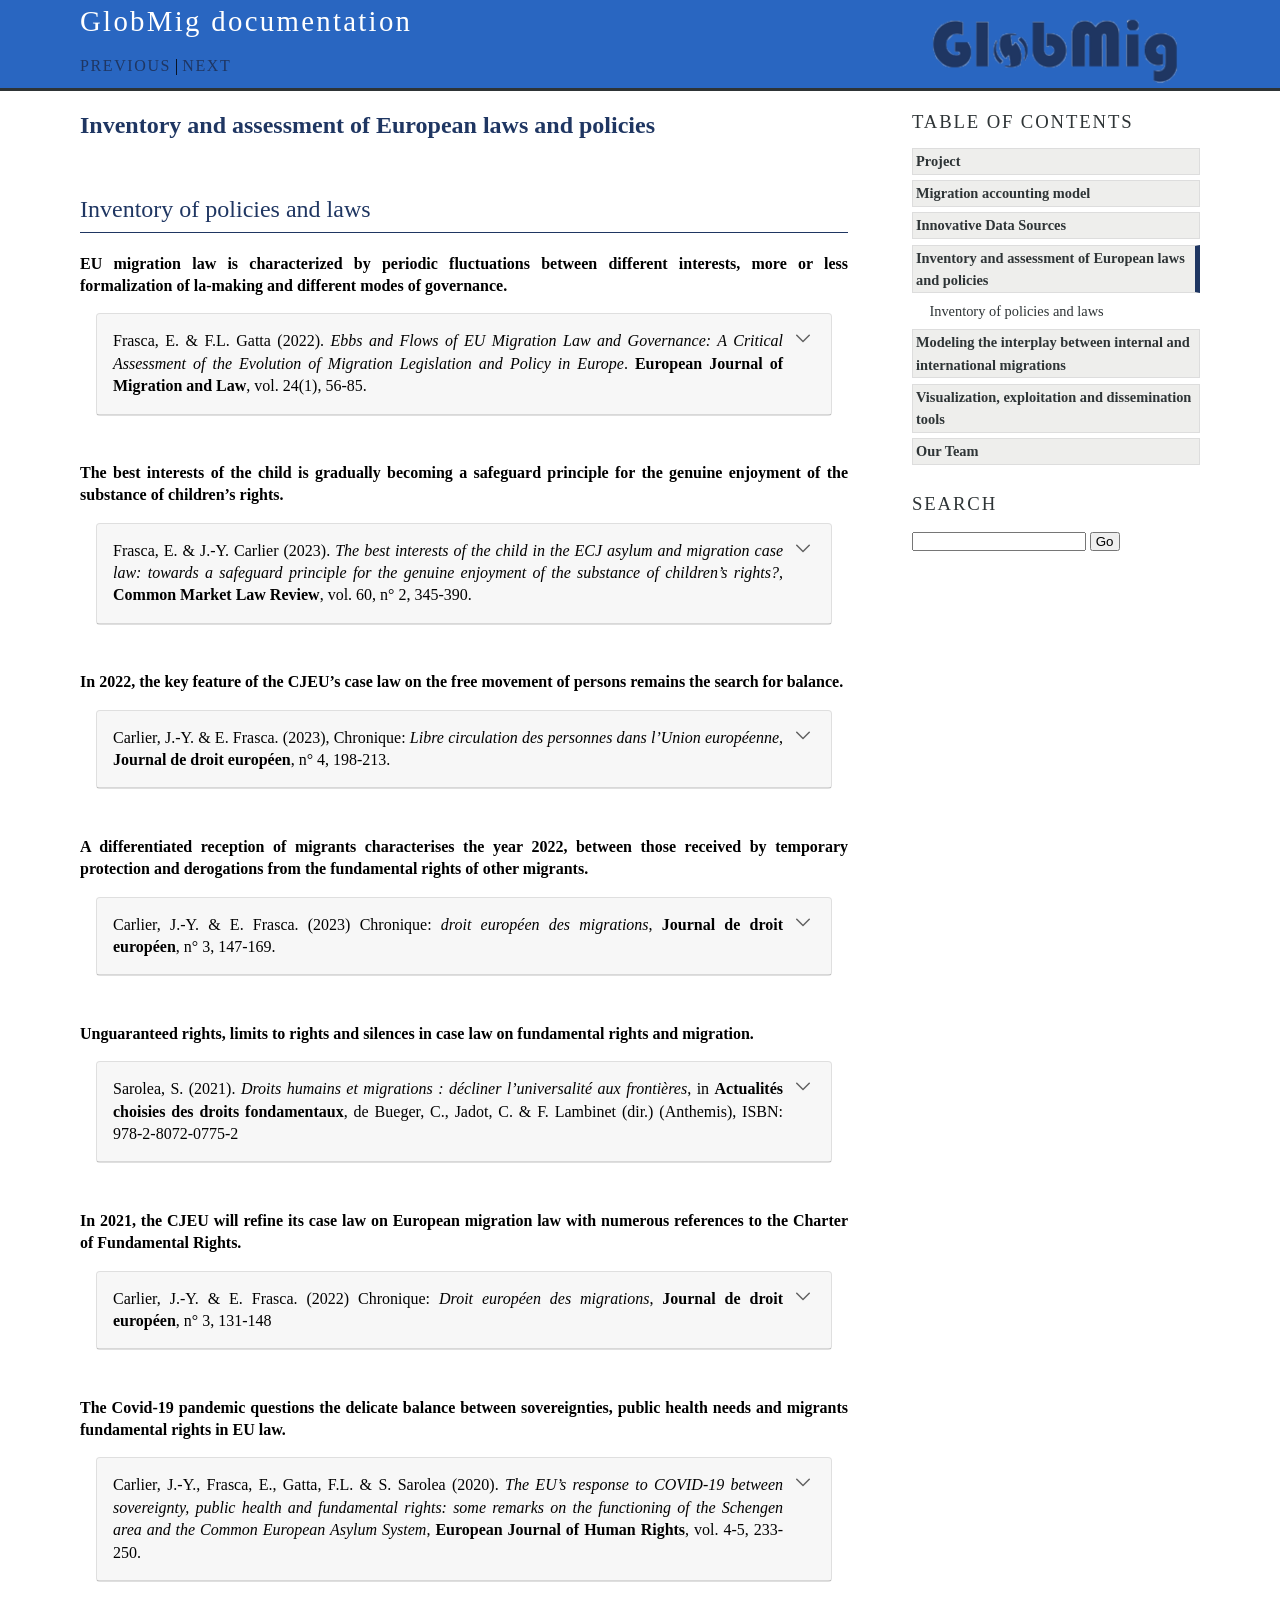
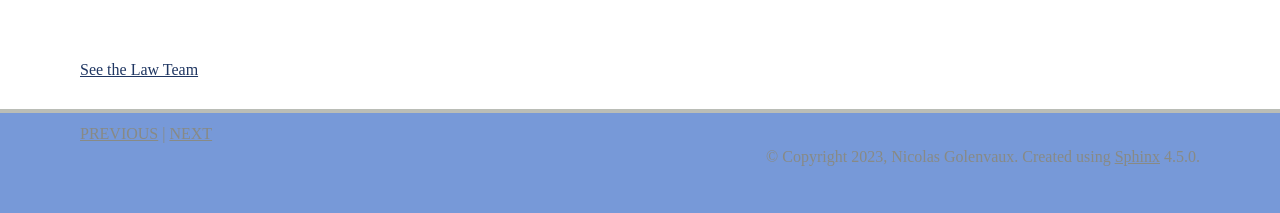
<file: inventory.html>
<!DOCTYPE html>

<html>
  <head>
    <meta charset="utf-8" />
    <meta name="viewport" content="width=device-width, initial-scale=1.0" /><meta name="generator" content="Docutils 0.17.1: http://docutils.sourceforge.net/" />

    <title>Inventory and assessment of European laws and policies &#8212; GlobMig  documentation</title>
    <link rel="stylesheet" type="text/css" href="_static/pygments.css" />
    <link rel="stylesheet" type="text/css" href="_static/agogo.css" />
    <link rel="stylesheet" type="text/css" href="_static/panels-bootstrap.5fd3999ee7762ccc51105388f4a9d115.css" />
    <link rel="stylesheet" type="text/css" href="_static/panels-main.c949a650a448cc0ae9fd3441c0e17fb0.css" />
    <link rel="stylesheet" type="text/css" href="_static/panels-variables.06eb56fa6e07937060861dad626602ad.css" />
    <script data-url_root="./" id="documentation_options" src="_static/documentation_options.js"></script>
    <script src="_static/jquery.js"></script>
    <script src="_static/underscore.js"></script>
    <script src="_static/doctools.js"></script>
    <link rel="shortcut icon" href="_static/Globicon.ico"/>
    <link rel="search" title="Search" href="search.html" />
    <link rel="next" title="Modeling the interplay between internal and international migrations" href="demo.html" />
    <link rel="prev" title="Innovative Data Sources" href="innovative.html" />
 
<script type="text/javascript">
  var _gaq = _gaq || [];
  _gaq.push(['_setAccount', 'UA-125847974-1']);
  _gaq.push(['_trackPageview']);
</script>

  </head><body>
    <div class="header-wrapper" role="banner">
      <div class="header">
          <p class="logo"><a href="index.html">
            <img class="logo" src="_static/logoGlobMig_nofont.png" alt="Logo"/>
          </a></p>
        <div class="headertitle"><a
          href="index.html">GlobMig  documentation</a></div>
        <div class="rel" role="navigation" aria-label="related navigation">
          <a href="innovative.html" title="Innovative Data Sources"
             accesskey="P">previous</a> |
          <a href="demo.html" title="Modeling the interplay between internal and international migrations"
             accesskey="N">next</a>
        </div>
       </div>
    </div>

    <div class="content-wrapper">
      <div class="content">
        <div class="document">
            
      <div class="documentwrapper">
        <div class="bodywrapper">
          <div class="body" role="main">
            
  <section id="inventory-and-assessment-of-european-laws-and-policies">
<h1><strong>Inventory and assessment of European laws and policies</strong><a class="headerlink" href="#inventory-and-assessment-of-european-laws-and-policies" title="Permalink to this headline">¶</a></h1>
<p><br /></p>
<section id="inventory-of-policies-and-laws">
<h2>Inventory of policies and laws<a class="headerlink" href="#inventory-of-policies-and-laws" title="Permalink to this headline">¶</a></h2>
<p><strong>EU migration law is characterized by periodic fluctuations between different interests, more or less formalization of la-making and different modes of governance.</strong></p>
<blockquote>
<div><details class="sphinx-bs dropdown card mb-3">
<summary class="summary-title card-header">
Frasca, E. &amp; F.L. Gatta (2022). <em>Ebbs and Flows of EU Migration Law and Governance: A Critical Assessment of the Evolution of Migration Legislation and Policy in Europe</em>. <strong>European Journal of Migration and Law</strong>, vol. 24(1), 56-85.<div class="summary-down docutils">
<svg version="1.1" width="24" height="24" class="octicon octicon-chevron-down" viewBox="0 0 24 24" aria-hidden="true"><path fill-rule="evenodd" d="M5.22 8.72a.75.75 0 000 1.06l6.25 6.25a.75.75 0 001.06 0l6.25-6.25a.75.75 0 00-1.06-1.06L12 14.44 6.28 8.72a.75.75 0 00-1.06 0z"></path></svg></div>
<div class="summary-up docutils">
<svg version="1.1" width="24" height="24" class="octicon octicon-chevron-up" viewBox="0 0 24 24" aria-hidden="true"><path fill-rule="evenodd" d="M18.78 15.28a.75.75 0 000-1.06l-6.25-6.25a.75.75 0 00-1.06 0l-6.25 6.25a.75.75 0 101.06 1.06L12 9.56l5.72 5.72a.75.75 0 001.06 0z"></path></svg></div>
</summary><div class="summary-content card-body docutils">
<p class="card-text">This Article summarises the complex ebbs and flows of EU migration law and policy. It is the result of an interdisciplinary research project called GLOBMIG, which includes a legal inventory that can be used by any reader or researcher.
In the Article, we focus on the main outcomes observable from the inventory by taking several examples from EU legislation and case law that try to capture the evolution of migration law and governance in Europe during the last four decades.
Key issues and their underlying dynamics are explored under three major trends. 1) State sovereignty vs migrants’ individual rights; 2) traditional law-making vs informal pragmatic governance; 3) unilateral vs multilateral migration governance.
Each trend confirms the tension, but also the positive interaction, between competing interests as well as period of fluctuations between them. Two earmarks of EU migration law are taken into account: the internal and external dimension layout of migration and asylum law and the relationship between free movement of EU citizens and third country national immigration.</p>
<p class="card-text"><a class="reference external" href="https://doi.org/10.1163/15718166-12340119">Link to the article</a></p>
<p class="card-text"><a class="reference external" href="https://uclouvain.be/en/research-institutes/juri/cedie/globmig.html">Link to the inventory</a></p>
</div>
</details></div></blockquote>
<p><br /></p>
<p><strong>The best interests of the child is gradually becoming a safeguard principle for the genuine enjoyment of the substance of children’s rights.</strong></p>
<blockquote>
<div><details class="sphinx-bs dropdown card mb-3">
<summary class="summary-title card-header">
Frasca, E. &amp; J.-Y. Carlier (2023). <em>The best interests of the child in the ECJ asylum and migration case law: towards a safeguard principle for the genuine enjoyment of the substance of children’s rights?</em>, <strong>Common Market Law Review</strong>, vol. 60, n° 2, 345-390.<div class="summary-down docutils">
<svg version="1.1" width="24" height="24" class="octicon octicon-chevron-down" viewBox="0 0 24 24" aria-hidden="true"><path fill-rule="evenodd" d="M5.22 8.72a.75.75 0 000 1.06l6.25 6.25a.75.75 0 001.06 0l6.25-6.25a.75.75 0 00-1.06-1.06L12 14.44 6.28 8.72a.75.75 0 00-1.06 0z"></path></svg></div>
<div class="summary-up docutils">
<svg version="1.1" width="24" height="24" class="octicon octicon-chevron-up" viewBox="0 0 24 24" aria-hidden="true"><path fill-rule="evenodd" d="M18.78 15.28a.75.75 0 000-1.06l-6.25-6.25a.75.75 0 00-1.06 0l-6.25 6.25a.75.75 0 101.06 1.06L12 9.56l5.72 5.72a.75.75 0 001.06 0z"></path></svg></div>
</summary><div class="summary-content card-body docutils">
<p class="card-text">This article discusses whether and how the best interests of the child, enshrined in Article 24(2) of the Charter of Fundamental Rights, became an instrument for increased protection of the rights of migrant children and their families in the European Union.
First, an overview is presented of the temporal and substantive expansion of the case law of the European Court of Justice reflecting on the use of references to Article 24(2) of the Charter.
Then, a range of issues is analyzed concerning the interpretation of the legal instruments of the Common European Asylum System, the Family Reunification Directive, and the Return Directive.
The ECJ decisions are grouped by sub-topics and presented in chronological order. This analysis allows for a reflection of the evolution of the Court’s interpretation of the best interests of the child in this field of Union law.
It is observed that the primary consideration of the best interests of the child is gradually becoming, if not a general principle, at least a safeguard principle for the genuine enjoyment of the substance of children’s rights.</p>
<p class="card-text"><a class="reference external" href="https://kluwerlawonline.com/journalarticle/Common+Market+Law+Review/60.2/COLA2023024">Link to the article</a></p>
</div>
</details></div></blockquote>
<p><br /></p>
<p><strong>In 2022, the key feature of the CJEU’s case law on the free movement of persons remains the search for balance.</strong></p>
<blockquote>
<div><details class="sphinx-bs dropdown card mb-3">
<summary class="summary-title card-header">
Carlier, J.-Y. &amp; E. Frasca. (2023), Chronique: <em>Libre circulation des personnes dans l’Union européenne</em>, <strong>Journal de droit européen</strong>, n° 4, 198-213.<div class="summary-down docutils">
<svg version="1.1" width="24" height="24" class="octicon octicon-chevron-down" viewBox="0 0 24 24" aria-hidden="true"><path fill-rule="evenodd" d="M5.22 8.72a.75.75 0 000 1.06l6.25 6.25a.75.75 0 001.06 0l6.25-6.25a.75.75 0 00-1.06-1.06L12 14.44 6.28 8.72a.75.75 0 00-1.06 0z"></path></svg></div>
<div class="summary-up docutils">
<svg version="1.1" width="24" height="24" class="octicon octicon-chevron-up" viewBox="0 0 24 24" aria-hidden="true"><path fill-rule="evenodd" d="M18.78 15.28a.75.75 0 000-1.06l-6.25-6.25a.75.75 0 00-1.06 0l-6.25 6.25a.75.75 0 101.06 1.06L12 9.56l5.72 5.72a.75.75 0 001.06 0z"></path></svg></div>
</summary><div class="summary-content card-body docutils">
<p class="card-text">La chronique débute par une longue analyse de l’arrêt de grande chambre Landespolizeidirektion Steiermark dans lequel la Cour impose aux États de respecter strictement la durée maximale de six mois de réintroduction des contrôles aux frontières intérieures de l’espace Schengen.
Les jurisprudences relatives aux travailleurs portent principalement sur des questions liées à la sécurité sociale. Pour les citoyens, les questions principales concernent la notion de membre de la famille d’un citoyen européen.
Ces jurisprudence renforçent les droits des ressortissants d’États tiers et les droits sociaux des citoyens inactifs. En revanche, après le Brexit, les ressortissants du Royaume-Uni installés dans un État membre ne sont plus citoyens européens et perdent les droits attachés à cette citoyenneté.
Cette qualité dépendra de leur accès à la nationalité de l’État membre d’accueil.</p>
<p class="card-text"><a class="reference external" href="https://dial.uclouvain.be/pr/boreal/fr/object/boreal%3A260524">Lien vers la chronique</a></p>
</div>
</details></div></blockquote>
<p><br /></p>
<p><strong>A differentiated reception of migrants characterises the year 2022, between those received by temporary protection and derogations from the fundamental rights of other migrants.</strong></p>
<blockquote>
<div><details class="sphinx-bs dropdown card mb-3">
<summary class="summary-title card-header">
Carlier, J.-Y. &amp; E. Frasca. (2023) Chronique: <em>droit européen des migrations</em>, <strong>Journal de droit européen</strong>, n° 3, 147-169.<div class="summary-down docutils">
<svg version="1.1" width="24" height="24" class="octicon octicon-chevron-down" viewBox="0 0 24 24" aria-hidden="true"><path fill-rule="evenodd" d="M5.22 8.72a.75.75 0 000 1.06l6.25 6.25a.75.75 0 001.06 0l6.25-6.25a.75.75 0 00-1.06-1.06L12 14.44 6.28 8.72a.75.75 0 00-1.06 0z"></path></svg></div>
<div class="summary-up docutils">
<svg version="1.1" width="24" height="24" class="octicon octicon-chevron-up" viewBox="0 0 24 24" aria-hidden="true"><path fill-rule="evenodd" d="M18.78 15.28a.75.75 0 000-1.06l-6.25-6.25a.75.75 0 00-1.06 0l-6.25 6.25a.75.75 0 101.06 1.06L12 9.56l5.72 5.72a.75.75 0 001.06 0z"></path></svg></div>
</summary><div class="summary-content card-body docutils">
<p class="card-text">Plus qu’avant, la Cour affine sa jurisprudence par de nombreuses références à la Charte des droits fondamentaux. Cette chronique évoque également des questions d’actualité telles que la situation en Méditerranée,
la crise humanitaire aux frontières avec la Biélorussie, la suspension de l’accord sur la facilitation de délivrance de visas pour les ressortissants russes et l’accueil, par protection temporaire,
des personnes fuyant l’Ukraine. Nous constatons que cet accueil contraste fortement avec la multiplication des dérogations aux droits fondamentaux commises par les États membres de l’Union à l’encontre des
migrants venant d’autres pays du monde.</p>
<p class="card-text"><a class="reference external" href="https://dial.uclouvain.be/pr/boreal/object/boreal:274077">Lien vers la chronique</a></p>
</div>
</details></div></blockquote>
<p><br /></p>
<p><strong>Unguaranteed rights, limits to rights and silences in case law on fundamental rights and migration.</strong></p>
<blockquote>
<div><details class="sphinx-bs dropdown card mb-3">
<summary class="summary-title card-header">
Sarolea, S. (2021). <em>Droits humains et migrations : décliner l’universalité aux frontières</em>, in <strong>Actualités choisies des droits fondamentaux</strong>, de Bueger, C., Jadot, C. &amp; F. Lambinet (dir.) (Anthemis), ISBN: 978-2-8072-0775-2<div class="summary-down docutils">
<svg version="1.1" width="24" height="24" class="octicon octicon-chevron-down" viewBox="0 0 24 24" aria-hidden="true"><path fill-rule="evenodd" d="M5.22 8.72a.75.75 0 000 1.06l6.25 6.25a.75.75 0 001.06 0l6.25-6.25a.75.75 0 00-1.06-1.06L12 14.44 6.28 8.72a.75.75 0 00-1.06 0z"></path></svg></div>
<div class="summary-up docutils">
<svg version="1.1" width="24" height="24" class="octicon octicon-chevron-up" viewBox="0 0 24 24" aria-hidden="true"><path fill-rule="evenodd" d="M18.78 15.28a.75.75 0 000-1.06l-6.25-6.25a.75.75 0 00-1.06 0l-6.25 6.25a.75.75 0 101.06 1.06L12 9.56l5.72 5.72a.75.75 0 001.06 0z"></path></svg></div>
</summary><div class="summary-content card-body docutils">
<p class="card-text">La focale est mise sur la jurisprudence des cinq dernières années, 2020 et 2021 étant privilégiées lorsque des décisions existent. L’étude porte principalement sur la jurisprudence de la Cour européenne des droits de l’homme, même si les communications des comités onusiens sont évoquées.
Sur le fond, quatre questions ont été sélectionnées en lien avec l’actualité : le champ d’application du principe de non-refoulement qui influe sur les voies légales d’accès pour les migrants forcés, la détention, notamment en présence d’enfants en écho à la position ambiguë̈ de la Belgique,
le droit au regroupement familial dans ses versants négatifs et positifs, et, enfin, la régularisation du séjour sur la base de liens sociaux potentiellement constitutifs d’une vie privée.</p>
</div>
</details></div></blockquote>
<p><br /></p>
<p><strong>In 2021, the CJEU will refine its case law on European migration law with numerous references to the Charter of Fundamental Rights.</strong></p>
<blockquote>
<div><details class="sphinx-bs dropdown card mb-3">
<summary class="summary-title card-header">
Carlier, J.-Y. &amp; E. Frasca. (2022) Chronique: <em>Droit européen des migrations</em>, <strong>Journal de droit européen</strong>, n° 3, 131-148<div class="summary-down docutils">
<svg version="1.1" width="24" height="24" class="octicon octicon-chevron-down" viewBox="0 0 24 24" aria-hidden="true"><path fill-rule="evenodd" d="M5.22 8.72a.75.75 0 000 1.06l6.25 6.25a.75.75 0 001.06 0l6.25-6.25a.75.75 0 00-1.06-1.06L12 14.44 6.28 8.72a.75.75 0 00-1.06 0z"></path></svg></div>
<div class="summary-up docutils">
<svg version="1.1" width="24" height="24" class="octicon octicon-chevron-up" viewBox="0 0 24 24" aria-hidden="true"><path fill-rule="evenodd" d="M18.78 15.28a.75.75 0 000-1.06l-6.25-6.25a.75.75 0 00-1.06 0l-6.25 6.25a.75.75 0 101.06 1.06L12 9.56l5.72 5.72a.75.75 0 001.06 0z"></path></svg></div>
</summary><div class="summary-content card-body docutils">
<p class="card-text">La Cour maintient le refus de tout automatisme dans la prise de décision par les autorités, tant en matière d’asile que d’éloignement,
mais elle montre aussi une réticence à se prononcer sur l’applicabilité de certaines dispositions de la Charte des droits fondamentaux, à l’exception de l’article 24 sur les droits de l’enfant.</p>
<p class="card-text"><a class="reference external" href="https://dial.uclouvain.be/pr/boreal/object/boreal:259925">Lien vers la chronique</a></p>
</div>
</details></div></blockquote>
<p><br /></p>
<p><strong>The Covid-19 pandemic questions the delicate balance between sovereignties, public health needs and migrants fundamental rights in EU law.</strong></p>
<blockquote>
<div><details class="sphinx-bs dropdown card mb-3">
<summary class="summary-title card-header">
Carlier, J.-Y., Frasca, E., Gatta, F.L. &amp; S. Sarolea (2020). <em>The EU’s response to COVID-19 between sovereignty, public health and fundamental rights: some remarks on the functioning of the Schengen area and the Common European Asylum System</em>, <strong>European Journal of Human Rights</strong>, vol. 4-5, 233-250.<div class="summary-down docutils">
<svg version="1.1" width="24" height="24" class="octicon octicon-chevron-down" viewBox="0 0 24 24" aria-hidden="true"><path fill-rule="evenodd" d="M5.22 8.72a.75.75 0 000 1.06l6.25 6.25a.75.75 0 001.06 0l6.25-6.25a.75.75 0 00-1.06-1.06L12 14.44 6.28 8.72a.75.75 0 00-1.06 0z"></path></svg></div>
<div class="summary-up docutils">
<svg version="1.1" width="24" height="24" class="octicon octicon-chevron-up" viewBox="0 0 24 24" aria-hidden="true"><path fill-rule="evenodd" d="M18.78 15.28a.75.75 0 000-1.06l-6.25-6.25a.75.75 0 00-1.06 0l-6.25 6.25a.75.75 0 101.06 1.06L12 9.56l5.72 5.72a.75.75 0 001.06 0z"></path></svg></div>
</summary><div class="summary-content card-body docutils">
<p class="card-text">This paper examines the European Union’s response to the Covid-19 pandemic and its impact on the common systems of asylum and migration governance while questioning the delicate balance between sovereignties,
public health needs and migrants fundamental rights. If public health reasons provide a legal justification for the measures taken, the measures introduced by the EU Member States also produced various side
effects. On the one hand, the multiplicity and variety of unilateral national reactions contributed to the already fragmented and flawed implementation of the Schengen and the Dublin frameworks.
On the other hand, some of those measures significantly affected fundamental rights of migrants, including asylum seekers. Responding to these findings will require, in the short term, a strict control of
fundamental rights by the Courts and, in the long term, a reconstruction of the common policies both on the free movement of persons and on asylum and migration.</p>
<p class="card-text"><a class="reference external" href="https://dial.uclouvain.be/pr/boreal/fr/object/boreal%3A259278">Link to the article</a></p>
</div>
</details></div></blockquote>
<p><br /></p>
<p><br /></p>
<p><a class="reference internal" href="lawteam.html"><span class="doc">See the Law Team</span></a></p>
</section>
</section>


            <div class="clearer"></div>
          </div>
        </div>
      </div>
        </div>
        <div class="sidebar">
          
          <h3>Table of Contents</h3>
          <ul class="current">
<li class="toctree-l1"><a class="reference internal" href="project.html"><strong>Project</strong></a></li>
<li class="toctree-l1"><a class="reference internal" href="model.html"><strong>Migration accounting model</strong></a></li>
<li class="toctree-l1"><a class="reference internal" href="innovative.html"><strong>Innovative Data Sources</strong></a></li>
<li class="toctree-l1 current"><a class="current reference internal" href="#"><strong>Inventory and assessment of European laws and policies</strong></a><ul>
<li class="toctree-l2"><a class="reference internal" href="#inventory-of-policies-and-laws">Inventory of policies and laws</a></li>
</ul>
</li>
<li class="toctree-l1"><a class="reference internal" href="demo.html"><strong>Modeling the interplay between internal and international migrations</strong></a></li>
<li class="toctree-l1"><a class="reference internal" href="computer.html"><strong>Visualization, exploitation and dissemination tools</strong></a></li>
<li class="toctree-l1"><a class="reference internal" href="team.html"><strong>Our Team</strong></a></li>
</ul>

          <div role="search">
            <h3 style="margin-top: 1.5em;">Search</h3>
            <form class="search" action="search.html" method="get">
                <input type="text" name="q" />
                <input type="submit" value="Go" />
            </form>
          </div>

        </div>
        <div class="clearer"></div>
      </div>
    </div>


    <div class="footer-wrapper">
      <div class="footer">
        <div class="left">
          <div role="navigation" aria-label="related navigaton">
            <a href="innovative.html" title="Innovative Data Sources"
              >previous</a> |
            <a href="demo.html" title="Modeling the interplay between internal and international migrations"
              >next</a>
          </div>
          <div role="note" aria-label="source link">
          </div>
        </div>

        <div class="right">
          
    <div class="footer" role="contentinfo">
        &#169; Copyright 2023, Nicolas Golenvaux.
      Created using <a href="https://www.sphinx-doc.org/">Sphinx</a> 4.5.0.
    </div>
        </div>
        <div class="clearer"></div>
      </div>
    </div>

<div class="footer">
    <script type="text/javascript">
  (function() {
    var ga = document.createElement('script');
    ga.src = ('https:' == document.location.protocol ?
              'https://ssl' : 'http://www') + '.google-analytics.com/ga.js';
    ga.setAttribute('async', 'true');
    document.documentElement.firstChild.appendChild(ga);
  })();
</script>
</div>

<script>
//open external links in a new window
function external_new_window() {
    for(var c = document.getElementsByTagName("a"), a = 0;a < c.length;a++) {
        var b = c[a];
        if(b.getAttribute("href") && b.hostname !== location.hostname) {
            b.target = "_blank";
            b.rel = "noopener";
        }
    }
}
//open PDF links in a new window
function pdf_new_window ()
{
    if (!document.getElementsByTagName) return false;
    var links = document.getElementsByTagName("a");
    for (var eleLink=0; eleLink < links.length; eleLink ++) {
    if ((links[eleLink].href.indexOf('.pdf') !== -1)||(links[eleLink].href.indexOf('.doc') !== -1)||(links[eleLink].href.indexOf('.docx') !== -1)) {
        links[eleLink].onclick =
        function() {
            window.open(this.href);
            return false;
        }
    }
    }
}
pdf_new_window();
external_new_window();
</script>


  </body>
</html>
</file>
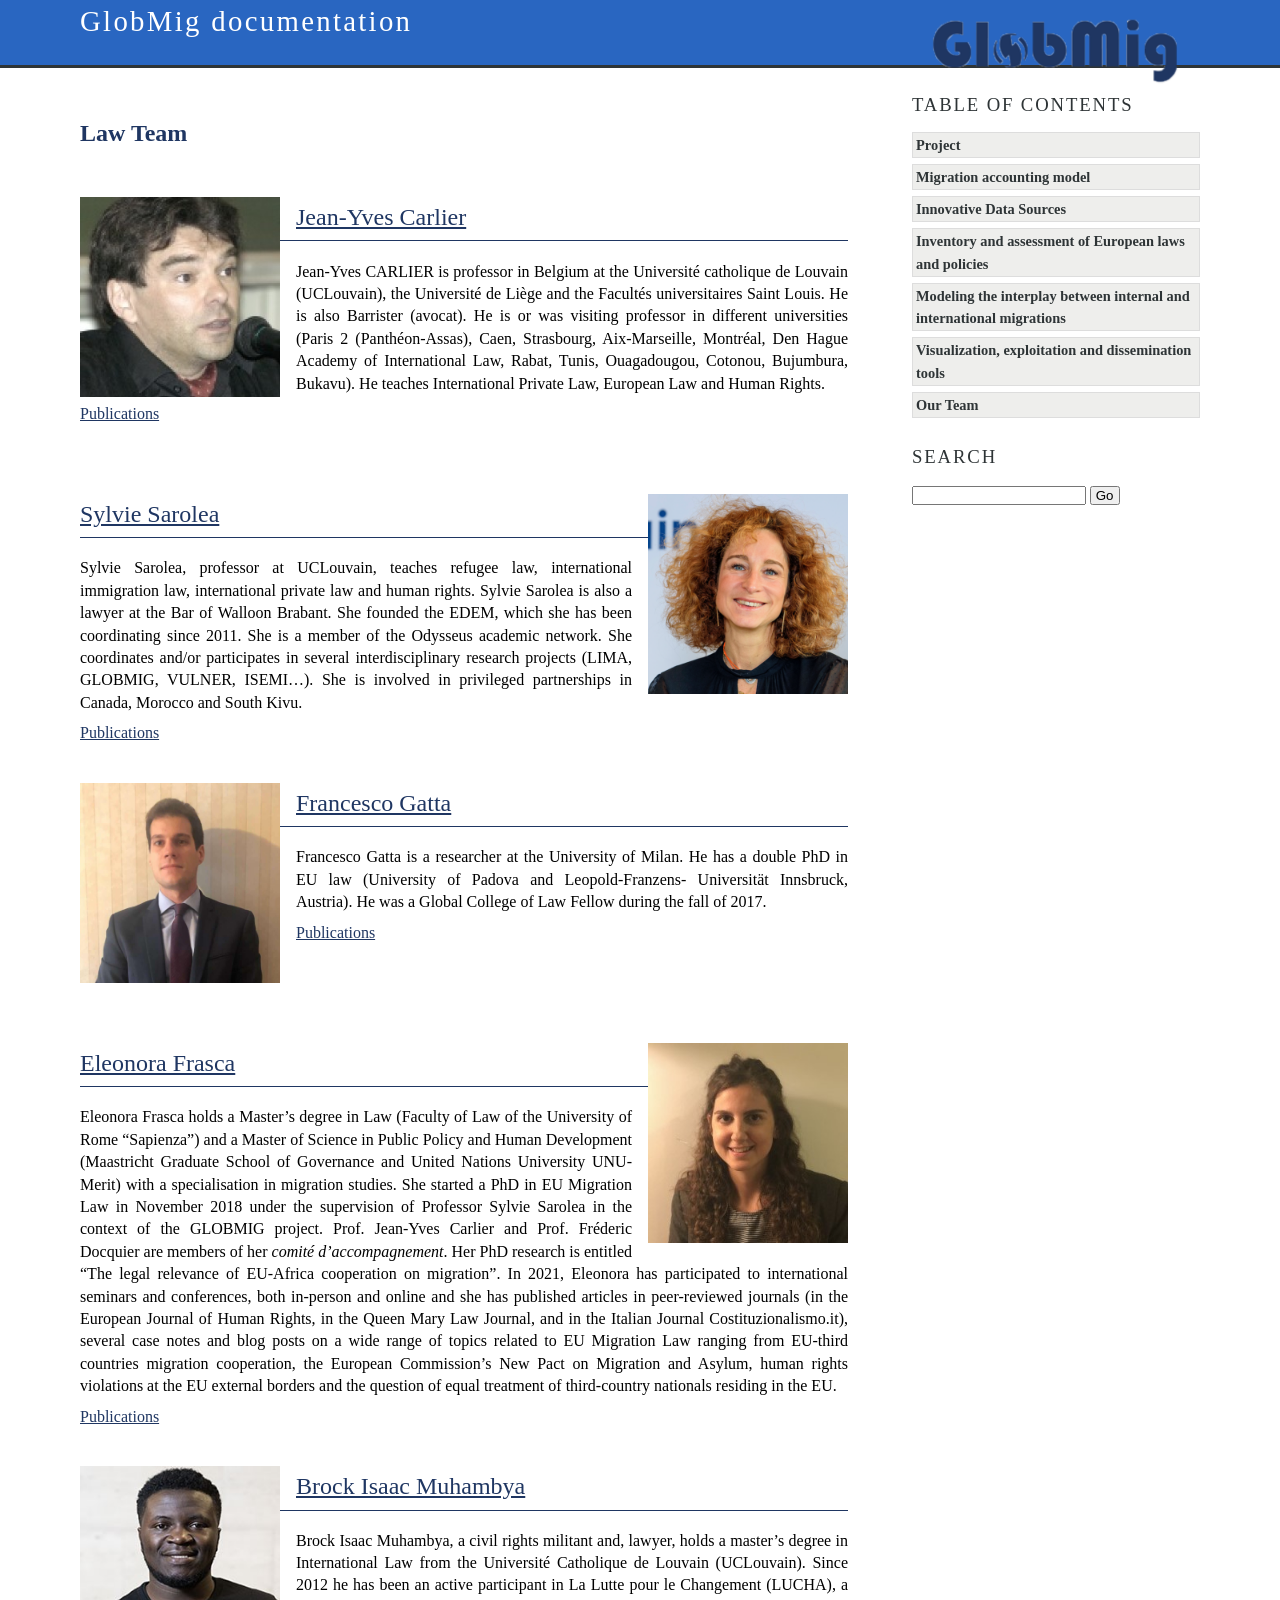
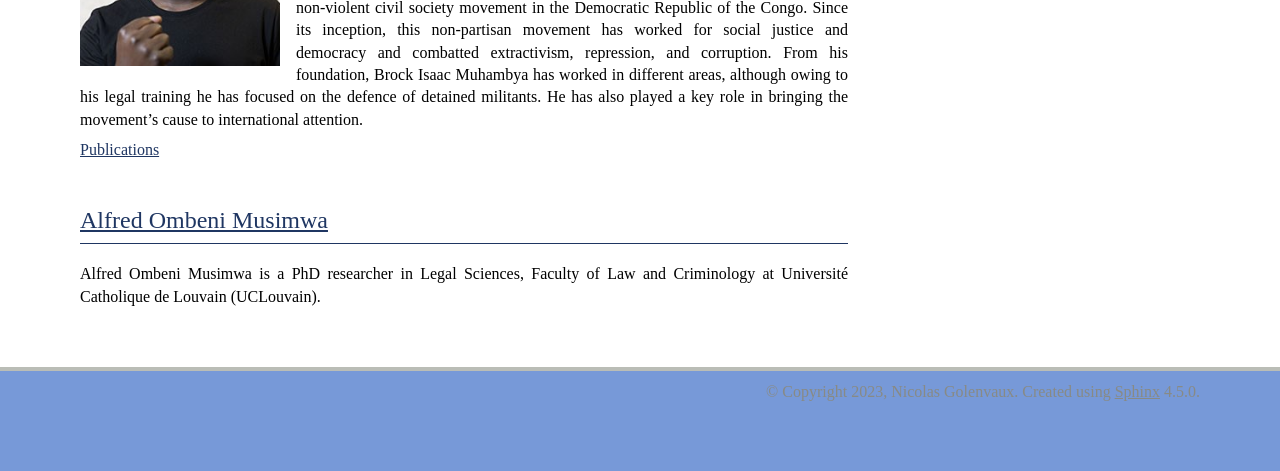
<file: lawteam.html>
<!DOCTYPE html>

<html>
  <head>
    <meta charset="utf-8" />
    <meta name="viewport" content="width=device-width, initial-scale=1.0" /><meta name="generator" content="Docutils 0.17.1: http://docutils.sourceforge.net/" />

    <title>Law Team &#8212; GlobMig  documentation</title>
    <link rel="stylesheet" type="text/css" href="_static/pygments.css" />
    <link rel="stylesheet" type="text/css" href="_static/agogo.css" />
    <link rel="stylesheet" type="text/css" href="_static/panels-bootstrap.5fd3999ee7762ccc51105388f4a9d115.css" />
    <link rel="stylesheet" type="text/css" href="_static/panels-main.c949a650a448cc0ae9fd3441c0e17fb0.css" />
    <link rel="stylesheet" type="text/css" href="_static/panels-variables.06eb56fa6e07937060861dad626602ad.css" />
    <script data-url_root="./" id="documentation_options" src="_static/documentation_options.js"></script>
    <script src="_static/jquery.js"></script>
    <script src="_static/underscore.js"></script>
    <script src="_static/doctools.js"></script>
    <link rel="shortcut icon" href="_static/Globicon.ico"/>
    <link rel="search" title="Search" href="search.html" />
 
<script type="text/javascript">
  var _gaq = _gaq || [];
  _gaq.push(['_setAccount', 'UA-125847974-1']);
  _gaq.push(['_trackPageview']);
</script>

  </head><body>
    <div class="header-wrapper" role="banner">
      <div class="header">
          <p class="logo"><a href="index.html">
            <img class="logo" src="_static/logoGlobMig_nofont.png" alt="Logo"/>
          </a></p>
        <div class="headertitle"><a
          href="index.html">GlobMig  documentation</a></div>
        <div class="rel" role="navigation" aria-label="related navigation">
        </div>
       </div>
    </div>

    <div class="content-wrapper">
      <div class="content">
        <div class="document">
            
      <div class="documentwrapper">
        <div class="bodywrapper">
          <div class="body" role="main">
            
  <span class="target" id="team-reference"></span><p><br /></p>
<section id="law-team">
<h1><strong>Law Team</strong><a class="headerlink" href="#law-team" title="Permalink to this headline">¶</a></h1>
<p><br /></p>
<a class="reference internal image-reference" href="_images/carlier_c.jpg"><img alt="Jean-Yves Carlier" class="align-left" src="_images/carlier_c.jpg" style="width: 200px;" /></a>
<section id="id1">
<h2><a class="reference external" href="https://uclouvain.be/fr/repertoires/jean-yves.carlier">Jean-Yves Carlier</a><a class="headerlink" href="#id1" title="Permalink to this headline">¶</a></h2>
<p>Jean-Yves CARLIER is professor in Belgium at the Université catholique de Louvain (UCLouvain), the Université de Liège and the Facultés universitaires Saint Louis. He is also Barrister (avocat). He is or was visiting professor in different
universities (Paris 2 (Panthéon-Assas), Caen, Strasbourg, Aix-Marseille, Montréal, Den Hague Academy of International Law, Rabat, Tunis, Ouagadougou, Cotonou, Bujumbura, Bukavu).
He teaches International Private Law, European Law and Human Rights.</p>
<p><a class="reference external" href="https://dial.uclouvain.be/pr/boreal/fr/search/site/Carlier?f%5B0%5D=sm_creator%3ACarlier%2C%20Jean-Yves">Publications</a></p>
<p><br /></p>
<p><br /></p>
<a class="reference internal image-reference" href="_images/Sarolea_c.png"><img alt="Sylvie Sarolea" class="align-right" src="_images/Sarolea_c.png" style="width: 200px;" /></a>
</section>
<section id="id2">
<h2><a class="reference external" href="https://uclouvain.be/fr/repertoires/sylvie.sarolea">Sylvie Sarolea</a><a class="headerlink" href="#id2" title="Permalink to this headline">¶</a></h2>
<p>Sylvie Sarolea, professor at UCLouvain, teaches refugee law, international immigration law, international private law and human rights.
Sylvie Sarolea is also a lawyer at the Bar of Walloon Brabant. She founded the EDEM, which she has been coordinating since 2011. She is a member of the Odysseus academic network.
She coordinates and/or participates in several interdisciplinary research projects (LIMA, GLOBMIG, VULNER, ISEMI…).
She is involved in privileged partnerships in Canada, Morocco and South Kivu.</p>
<p><a class="reference external" href="https://dial.uclouvain.be/pr/boreal/search/site/sarolea?f%5B0%5D=sm_creator%3ASarolea%2C%20Sylvie&amp;solrsort=ss_date%20desc">Publications</a></p>
<p><br /></p>
<a class="reference internal image-reference" href="_images/gatta.jpg"><img alt="Francesco Gatta" class="align-left" src="_images/gatta.jpg" style="width: 200px;" /></a>
</section>
<section id="id4">
<h2><a class="reference external" href="https://uclouvain.be/fr/repertoires/francesco.gatta">Francesco Gatta</a><a class="headerlink" href="#id4" title="Permalink to this headline">¶</a></h2>
<p>Francesco Gatta is a researcher at the University of Milan. He has a double PhD in EU law (University of Padova and Leopold-Franzens- Universität Innsbruck, Austria).
He was a Global College of Law Fellow during the fall of 2017.</p>
<p><a class="reference external" href="https://uclouvain.academia.edu/FrancescoLuigiGatta">Publications</a></p>
<p><br /></p>
<p><br /></p>
<p><br /></p>
<a class="reference internal image-reference" href="_images/EFrasca_c.jpg"><img alt="Eleonora Frasca" class="align-right" src="_images/EFrasca_c.jpg" style="width: 200px;" /></a>
</section>
<section id="id6">
<h2><a class="reference external" href="https://uclouvain.be/fr/repertoires/eleonora.frasca">Eleonora Frasca</a><a class="headerlink" href="#id6" title="Permalink to this headline">¶</a></h2>
<p>Eleonora Frasca holds a Master’s degree in Law (Faculty of Law of the University of Rome “Sapienza”) and a Master of Science in Public Policy and Human Development
(Maastricht Graduate School of Governance and United Nations University UNU-Merit) with a specialisation in migration studies.
She started a PhD in EU Migration Law in November 2018 under the supervision
of Professor Sylvie Sarolea in the context of the GLOBMIG project. Prof. Jean-Yves Carlier and
Prof. Fréderic Docquier are members of her <em>comité d’accompagnement</em>. Her PhD research is entitled
“The legal relevance of EU-Africa cooperation on migration”. In 2021, Eleonora has participated
to international seminars and conferences, both in-person and online and she has published articles
in peer-reviewed journals (in the European Journal of Human Rights, in the Queen Mary Law
Journal, and in the Italian Journal Costituzionalismo.it), several case notes and blog posts on a wide
range of topics related to EU Migration Law ranging from EU-third countries migration
cooperation, the European Commission’s New Pact on Migration and Asylum, human rights
violations at the EU external borders and the question of equal treatment of third-country nationals
residing in the EU.</p>
<p><a class="reference external" href="https://dial.uclouvain.be/pr/boreal/fr/search/site/Gatta?f%5B0%5D=sm_creator%3AFrasca%2C%20Eleonora">Publications</a></p>
<p><br /></p>
<a class="reference internal image-reference" href="_images/muhambaya.jpg"><img alt="Brock Isaac Muhambya" class="align-left" src="_images/muhambaya.jpg" style="width: 200px;" /></a>
</section>
<section id="id8">
<h2><a class="reference external" href="https://uclouvain.be/fr/repertoires/brock.isaac">Brock Isaac Muhambya</a><a class="headerlink" href="#id8" title="Permalink to this headline">¶</a></h2>
<p>Brock Isaac Muhambya, a civil rights militant and, lawyer, holds a master’s degree in International Law from the Université Catholique de Louvain (UCLouvain).
Since 2012 he has been an active participant in La Lutte pour le Changement (LUCHA), a non-violent civil society movement in the Democratic Republic of the Congo.
Since its inception, this non-partisan movement has worked for social justice and democracy and combatted extractivism, repression, and corruption.
From his foundation, Brock Isaac Muhambya has worked in different areas, although owing to his legal training he has focused on the defence of detained militants.
He has also played a key role in bringing the movement’s cause to international attention.</p>
<p><a class="reference external" href="https://dial.uclouvain.be/memoire/ucl/fr/search/site/sm_creator%3A%22Isaac%20Muhambya%2C%20Brock%22">Publications</a></p>
<p><br /></p>
</section>
<section id="id10">
<h2><a class="reference external" href="https://uclouvain.be/fr/repertoires/alfred.ombeni">Alfred Ombeni Musimwa</a><a class="headerlink" href="#id10" title="Permalink to this headline">¶</a></h2>
<p>Alfred Ombeni Musimwa is a PhD researcher in Legal Sciences, Faculty of Law and Criminology at Université Catholique de Louvain (UCLouvain).</p>
<p><br /></p>
</section>
</section>


            <div class="clearer"></div>
          </div>
        </div>
      </div>
        </div>
        <div class="sidebar">
          
          <h3>Table of Contents</h3>
          <ul>
<li class="toctree-l1"><a class="reference internal" href="project.html"><strong>Project</strong></a></li>
<li class="toctree-l1"><a class="reference internal" href="model.html"><strong>Migration accounting model</strong></a></li>
<li class="toctree-l1"><a class="reference internal" href="innovative.html"><strong>Innovative Data Sources</strong></a></li>
<li class="toctree-l1"><a class="reference internal" href="inventory.html"><strong>Inventory and assessment of European laws and policies</strong></a></li>
<li class="toctree-l1"><a class="reference internal" href="demo.html"><strong>Modeling the interplay between internal and international migrations</strong></a></li>
<li class="toctree-l1"><a class="reference internal" href="computer.html"><strong>Visualization, exploitation and dissemination tools</strong></a></li>
<li class="toctree-l1"><a class="reference internal" href="team.html"><strong>Our Team</strong></a></li>
</ul>

          <div role="search">
            <h3 style="margin-top: 1.5em;">Search</h3>
            <form class="search" action="search.html" method="get">
                <input type="text" name="q" />
                <input type="submit" value="Go" />
            </form>
          </div>

        </div>
        <div class="clearer"></div>
      </div>
    </div>


    <div class="footer-wrapper">
      <div class="footer">
        <div class="left">
          <div role="navigation" aria-label="related navigaton">
          </div>
          <div role="note" aria-label="source link">
          </div>
        </div>

        <div class="right">
          
    <div class="footer" role="contentinfo">
        &#169; Copyright 2023, Nicolas Golenvaux.
      Created using <a href="https://www.sphinx-doc.org/">Sphinx</a> 4.5.0.
    </div>
        </div>
        <div class="clearer"></div>
      </div>
    </div>

<div class="footer">
    <script type="text/javascript">
  (function() {
    var ga = document.createElement('script');
    ga.src = ('https:' == document.location.protocol ?
              'https://ssl' : 'http://www') + '.google-analytics.com/ga.js';
    ga.setAttribute('async', 'true');
    document.documentElement.firstChild.appendChild(ga);
  })();
</script>
</div>

<script>
//open external links in a new window
function external_new_window() {
    for(var c = document.getElementsByTagName("a"), a = 0;a < c.length;a++) {
        var b = c[a];
        if(b.getAttribute("href") && b.hostname !== location.hostname) {
            b.target = "_blank";
            b.rel = "noopener";
        }
    }
}
//open PDF links in a new window
function pdf_new_window ()
{
    if (!document.getElementsByTagName) return false;
    var links = document.getElementsByTagName("a");
    for (var eleLink=0; eleLink < links.length; eleLink ++) {
    if ((links[eleLink].href.indexOf('.pdf') !== -1)||(links[eleLink].href.indexOf('.doc') !== -1)||(links[eleLink].href.indexOf('.docx') !== -1)) {
        links[eleLink].onclick =
        function() {
            window.open(this.href);
            return false;
        }
    }
    }
}
pdf_new_window();
external_new_window();
</script>


  </body>
</html>
</file>
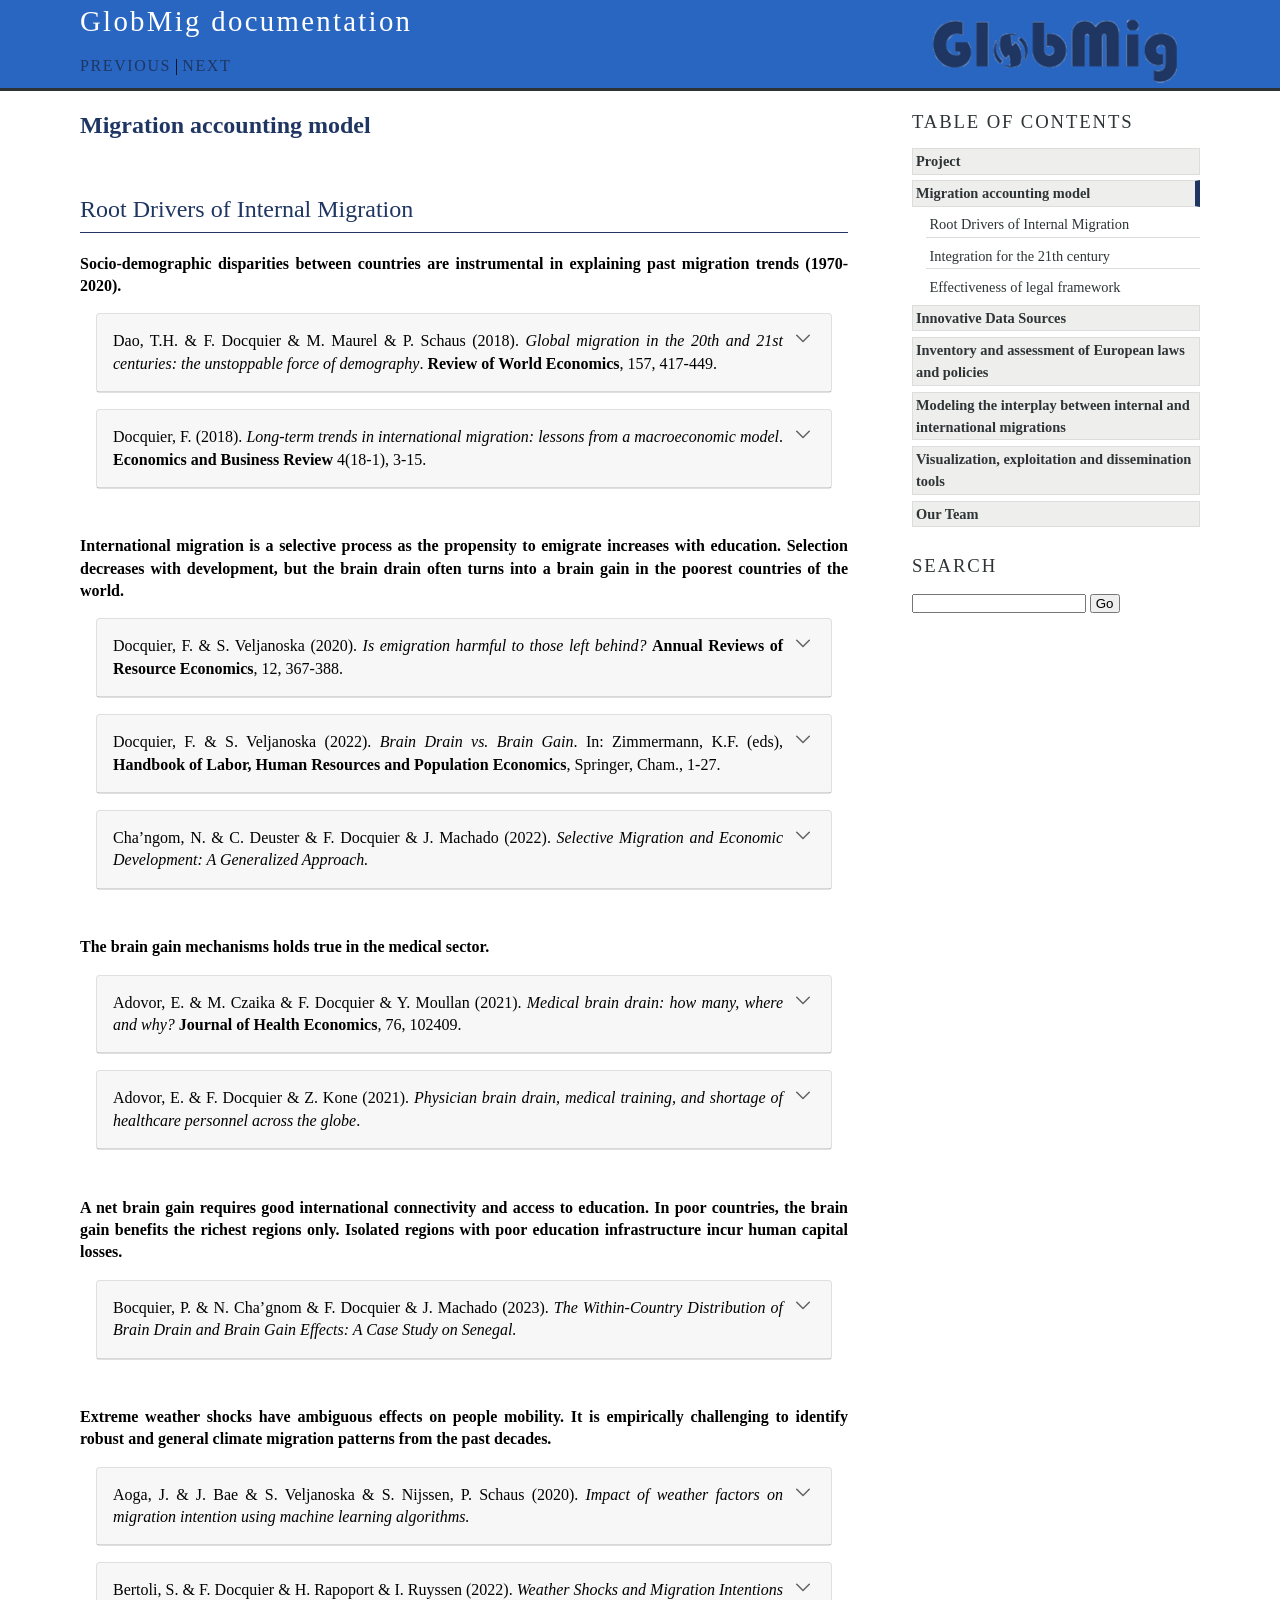
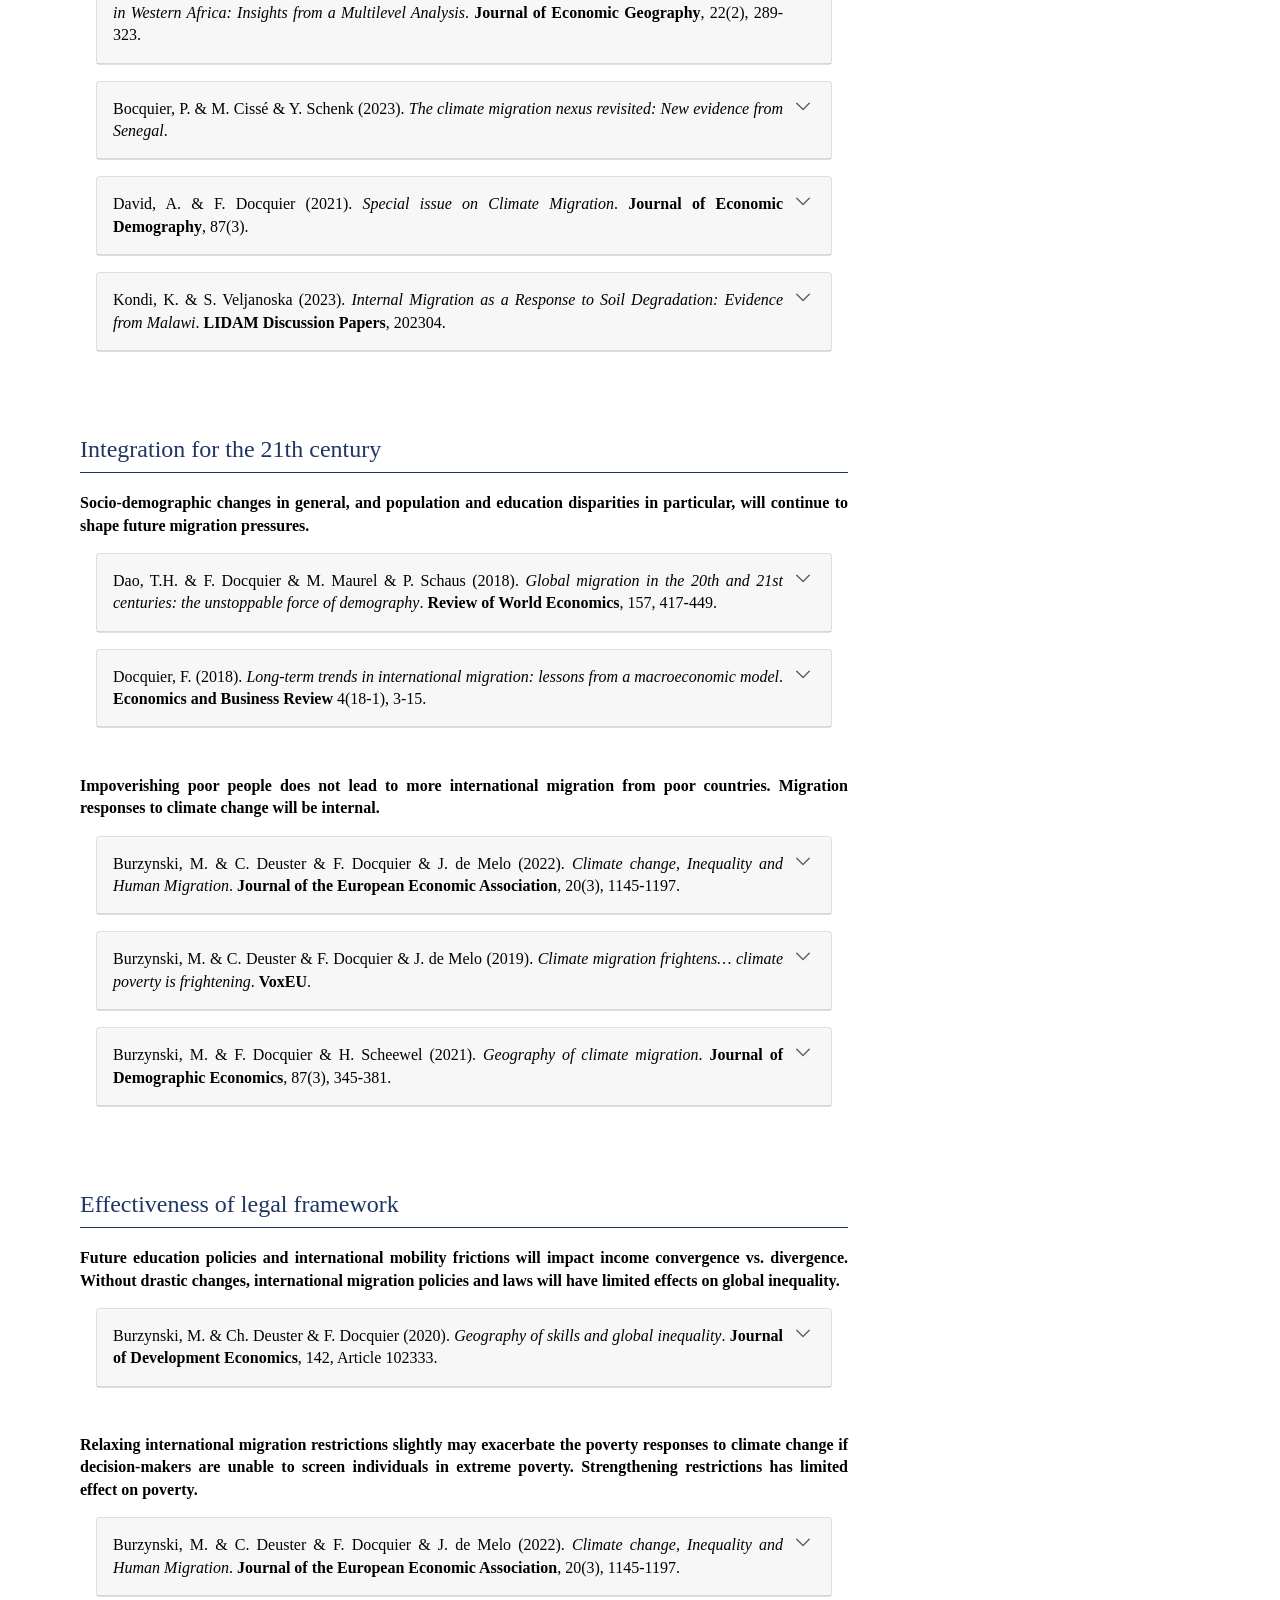
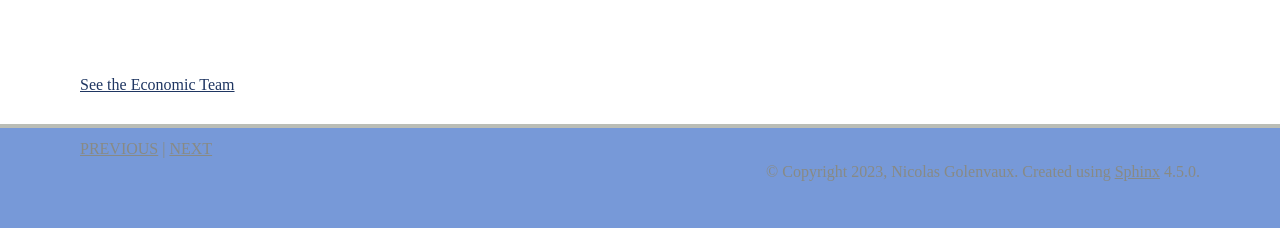
<file: model.html>
<!DOCTYPE html>

<html>
  <head>
    <meta charset="utf-8" />
    <meta name="viewport" content="width=device-width, initial-scale=1.0" /><meta name="generator" content="Docutils 0.17.1: http://docutils.sourceforge.net/" />

    <title>Migration accounting model &#8212; GlobMig  documentation</title>
    <link rel="stylesheet" type="text/css" href="_static/pygments.css" />
    <link rel="stylesheet" type="text/css" href="_static/agogo.css" />
    <link rel="stylesheet" type="text/css" href="_static/panels-bootstrap.5fd3999ee7762ccc51105388f4a9d115.css" />
    <link rel="stylesheet" type="text/css" href="_static/panels-main.c949a650a448cc0ae9fd3441c0e17fb0.css" />
    <link rel="stylesheet" type="text/css" href="_static/panels-variables.06eb56fa6e07937060861dad626602ad.css" />
    <script data-url_root="./" id="documentation_options" src="_static/documentation_options.js"></script>
    <script src="_static/jquery.js"></script>
    <script src="_static/underscore.js"></script>
    <script src="_static/doctools.js"></script>
    <link rel="shortcut icon" href="_static/Globicon.ico"/>
    <link rel="search" title="Search" href="search.html" />
    <link rel="next" title="Innovative Data Sources" href="innovative.html" />
    <link rel="prev" title="Project" href="project.html" />
 
<script type="text/javascript">
  var _gaq = _gaq || [];
  _gaq.push(['_setAccount', 'UA-125847974-1']);
  _gaq.push(['_trackPageview']);
</script>

  </head><body>
    <div class="header-wrapper" role="banner">
      <div class="header">
          <p class="logo"><a href="index.html">
            <img class="logo" src="_static/logoGlobMig_nofont.png" alt="Logo"/>
          </a></p>
        <div class="headertitle"><a
          href="index.html">GlobMig  documentation</a></div>
        <div class="rel" role="navigation" aria-label="related navigation">
          <a href="project.html" title="Project"
             accesskey="P">previous</a> |
          <a href="innovative.html" title="Innovative Data Sources"
             accesskey="N">next</a>
        </div>
       </div>
    </div>

    <div class="content-wrapper">
      <div class="content">
        <div class="document">
            
      <div class="documentwrapper">
        <div class="bodywrapper">
          <div class="body" role="main">
            
  <section id="migration-accounting-model">
<h1><strong>Migration accounting model</strong><a class="headerlink" href="#migration-accounting-model" title="Permalink to this headline">¶</a></h1>
<p><br /></p>
<section id="root-drivers-of-internal-migration">
<h2>Root Drivers of Internal Migration<a class="headerlink" href="#root-drivers-of-internal-migration" title="Permalink to this headline">¶</a></h2>
<p><strong>Socio-demographic disparities between countries are instrumental in explaining past migration trends (1970-2020).</strong></p>
<blockquote>
<div><details class="sphinx-bs dropdown card mb-3">
<summary class="summary-title card-header">
Dao, T.H. &amp; F. Docquier &amp; M. Maurel &amp; P. Schaus (2018). <em>Global migration in the 20th and 21st centuries: the unstoppable force of demography</em>. <strong>Review of World Economics</strong>, 157, 417-449.<div class="summary-down docutils">
<svg version="1.1" width="24" height="24" class="octicon octicon-chevron-down" viewBox="0 0 24 24" aria-hidden="true"><path fill-rule="evenodd" d="M5.22 8.72a.75.75 0 000 1.06l6.25 6.25a.75.75 0 001.06 0l6.25-6.25a.75.75 0 00-1.06-1.06L12 14.44 6.28 8.72a.75.75 0 00-1.06 0z"></path></svg></div>
<div class="summary-up docutils">
<svg version="1.1" width="24" height="24" class="octicon octicon-chevron-up" viewBox="0 0 24 24" aria-hidden="true"><path fill-rule="evenodd" d="M18.78 15.28a.75.75 0 000-1.06l-6.25-6.25a.75.75 0 00-1.06 0l-6.25 6.25a.75.75 0 101.06 1.06L12 9.56l5.72 5.72a.75.75 0 001.06 0z"></path></svg></div>
</summary><div class="summary-content card-body docutils">
<p class="card-text">This paper sheds light on the global migration patterns of the past 40 years, and produces migration projections for the 21st century.
To do this, we build a simple model of the world economy, and we parameterize it to match the economic and socio-demographic characteristics of the world in the year 2010.
We conduct backcasting and nowcasting exercises, which demonstrate that our model fits very well the past and ongoing trends in international migration, and that historical trends were mostly governed by demographic changes.
Then, we describe a set of migration projections for the 21st century. In line with the backcasts, our world migration prospects are mainly governed by socio-demographic changes.
Using immigration restrictions or development policies to curb these pressures requires sealing borders or triggering unprecedented economic takeoffs in migrants’ countries of origin.
Increasing migration is thus a likely phenomenon for the 21st century.</p>
<p class="card-text"><a class="reference external" href="https://doi.org/10.1007/s10290-020-00402-1">Link to the article</a></p>
</div>
</details><details class="sphinx-bs dropdown card mb-3">
<summary class="summary-title card-header">
Docquier, F. (2018). <em>Long-term trends in international migration: lessons from a macroeconomic model</em>. <strong>Economics and Business Review</strong> 4(18-1), 3-15.<div class="summary-down docutils">
<svg version="1.1" width="24" height="24" class="octicon octicon-chevron-down" viewBox="0 0 24 24" aria-hidden="true"><path fill-rule="evenodd" d="M5.22 8.72a.75.75 0 000 1.06l6.25 6.25a.75.75 0 001.06 0l6.25-6.25a.75.75 0 00-1.06-1.06L12 14.44 6.28 8.72a.75.75 0 00-1.06 0z"></path></svg></div>
<div class="summary-up docutils">
<svg version="1.1" width="24" height="24" class="octicon octicon-chevron-up" viewBox="0 0 24 24" aria-hidden="true"><path fill-rule="evenodd" d="M18.78 15.28a.75.75 0 000-1.06l-6.25-6.25a.75.75 0 00-1.06 0l-6.25 6.25a.75.75 0 101.06 1.06L12 9.56l5.72 5.72a.75.75 0 001.06 0z"></path></svg></div>
</summary><div class="summary-content card-body docutils">
<p class="card-text">In this paper I develop a stylized model of the world economy and use it to explain the long-run trends in international migration.
The model very well fits the trends of the last 40 years which are mainly governed by the evolution of population disparities between industrialized and developing countries.
Then I provide migration projections for the 21st century and show that future migration is also governed by socio-demographic changes.
I predict a robust increase in immigration pressures from sub-Saharan Africa and MENA countries to European countries.</p>
<p class="card-text"><a class="reference external" href="https://doi.org/10.18559/ebr.2018.1.1">Link to the article</a></p>
</div>
</details></div></blockquote>
<p><br /></p>
<p><strong>International migration is a selective process as the propensity to emigrate increases with education. Selection decreases with development, but the brain drain often turns into a brain gain in the poorest countries of the world.</strong></p>
<blockquote>
<div><details class="sphinx-bs dropdown card mb-3">
<summary class="summary-title card-header">
Docquier, F. &amp; S. Veljanoska (2020).  <em>Is emigration harmful to those left behind?</em> <strong>Annual Reviews of Resource Economics</strong>, 12, 367-388.<div class="summary-down docutils">
<svg version="1.1" width="24" height="24" class="octicon octicon-chevron-down" viewBox="0 0 24 24" aria-hidden="true"><path fill-rule="evenodd" d="M5.22 8.72a.75.75 0 000 1.06l6.25 6.25a.75.75 0 001.06 0l6.25-6.25a.75.75 0 00-1.06-1.06L12 14.44 6.28 8.72a.75.75 0 00-1.06 0z"></path></svg></div>
<div class="summary-up docutils">
<svg version="1.1" width="24" height="24" class="octicon octicon-chevron-up" viewBox="0 0 24 24" aria-hidden="true"><path fill-rule="evenodd" d="M18.78 15.28a.75.75 0 000-1.06l-6.25-6.25a.75.75 0 00-1.06 0l-6.25 6.25a.75.75 0 101.06 1.06L12 9.56l5.72 5.72a.75.75 0 001.06 0z"></path></svg></div>
</summary><div class="summary-content card-body docutils">
<p class="card-text">From the perspective of sending countries, international migrants are positively selected in terms of schooling, particularly in low-income countries.
While emigration affects human capital accumulation, it also induces positive spin-offs in the form of remittances, incentives to acquire education, and diffusion of technology and democratic ideas.
The net income implications for those left behind are uncertain. This article reviews the main transmission channels investigated in the existing literature and uses a standard development accounting framework to
provide estimates of their relative strength and of their combined effect. Although skill biased, emigration increases the disposable income of those left behind in no fewer than three-quarters of the
countries of the world. This result is robust to variations in the set of parameter values within a reasonable spectrum established in the empirical literature.</p>
<p class="card-text"><a class="reference external" href="https://doi.org/10.1146/annurev-resource-110419-125230">Link to the article</a></p>
</div>
</details><details class="sphinx-bs dropdown card mb-3">
<summary class="summary-title card-header">
Docquier, F. &amp; S. Veljanoska (2022). <em>Brain Drain vs. Brain Gain</em>. In: Zimmermann, K.F. (eds), <strong>Handbook of Labor, Human Resources and Population Economics</strong>, Springer, Cham., 1-27.<div class="summary-down docutils">
<svg version="1.1" width="24" height="24" class="octicon octicon-chevron-down" viewBox="0 0 24 24" aria-hidden="true"><path fill-rule="evenodd" d="M5.22 8.72a.75.75 0 000 1.06l6.25 6.25a.75.75 0 001.06 0l6.25-6.25a.75.75 0 00-1.06-1.06L12 14.44 6.28 8.72a.75.75 0 00-1.06 0z"></path></svg></div>
<div class="summary-up docutils">
<svg version="1.1" width="24" height="24" class="octicon octicon-chevron-up" viewBox="0 0 24 24" aria-hidden="true"><path fill-rule="evenodd" d="M18.78 15.28a.75.75 0 000-1.06l-6.25-6.25a.75.75 0 00-1.06 0l-6.25 6.25a.75.75 0 101.06 1.06L12 9.56l5.72 5.72a.75.75 0 001.06 0z"></path></svg></div>
</summary><div class="summary-content card-body docutils">
<p class="card-text">Due to self-selection and skill-selective immigration policies, highly educated individuals exhibit much greater propensity to emigrate internationally than the less educated.
Although skill-biased emigration has long been viewed as detrimental to the growth potential of the sending country, recent studies emphasize the fact that it also induces economic benefits.
This chapter reviews the existing literature on brain drain and development, documents global selection patterns, and provides updated estimates of the (net) effect of skill-biased emigration on human
capital formation, human capital accumulation, and macroeconomic performance for almost every country in the world. The quantitative analysis suggests that skill-biased emigration can be beneficial for
human development and economic growth in most countries at the bottom of the income distribution as well as in some middle-income countries.</p>
<p class="card-text"><a class="reference external" href="https://doi.org/10.1007/978-3-319-57365-6_114-1">Link to the article</a></p>
</div>
</details><details class="sphinx-bs dropdown card mb-3">
<summary class="summary-title card-header">
Cha’ngom, N. &amp; C. Deuster &amp; F. Docquier &amp; J. Machado (2022). <em>Selective Migration and Economic Development: A Generalized Approach.</em><div class="summary-down docutils">
<svg version="1.1" width="24" height="24" class="octicon octicon-chevron-down" viewBox="0 0 24 24" aria-hidden="true"><path fill-rule="evenodd" d="M5.22 8.72a.75.75 0 000 1.06l6.25 6.25a.75.75 0 001.06 0l6.25-6.25a.75.75 0 00-1.06-1.06L12 14.44 6.28 8.72a.75.75 0 00-1.06 0z"></path></svg></div>
<div class="summary-up docutils">
<svg version="1.1" width="24" height="24" class="octicon octicon-chevron-up" viewBox="0 0 24 24" aria-hidden="true"><path fill-rule="evenodd" d="M18.78 15.28a.75.75 0 000-1.06l-6.25-6.25a.75.75 0 00-1.06 0l-6.25 6.25a.75.75 0 101.06 1.06L12 9.56l5.72 5.72a.75.75 0 001.06 0z"></path></svg></div>
</summary><div class="summary-content card-body docutils">
<p class="card-text">International migration is a selective process that induces ambiguous effects on human capital and economic development in the countries of origin, global inequality and extreme poverty.
To quantify these effects, we propose a generalized approach that establishes the micro-foundations of the relationship between selective emigration and human capital accumulation in a multi-country context,
and embeds this migration-education nexus into a development accounting framework. We find that selective emigration stimulates human capital accumulation and the income of those remaining behind in a majority
of countries, in particular in the least developed ones. The magnitude of the effect varies according to the level of development, the dyadic structure of migration costs, and the education policy.
Emigration significantly reduces cross-country disparities in income per capita, as well as the proportion of extreme poor in the world population.</p>
<p class="card-text"><em>Link to Manuscript</em></p>
</div>
</details></div></blockquote>
<p><br /></p>
<p><strong>The brain gain mechanisms holds true in the medical sector.</strong></p>
<blockquote>
<div><details class="sphinx-bs dropdown card mb-3">
<summary class="summary-title card-header">
Adovor, E. &amp; M. Czaika &amp; F. Docquier &amp; Y. Moullan (2021). <em>Medical brain drain: how many, where and why?</em> <strong>Journal of Health Economics</strong>, 76, 102409.<div class="summary-down docutils">
<svg version="1.1" width="24" height="24" class="octicon octicon-chevron-down" viewBox="0 0 24 24" aria-hidden="true"><path fill-rule="evenodd" d="M5.22 8.72a.75.75 0 000 1.06l6.25 6.25a.75.75 0 001.06 0l6.25-6.25a.75.75 0 00-1.06-1.06L12 14.44 6.28 8.72a.75.75 0 00-1.06 0z"></path></svg></div>
<div class="summary-up docutils">
<svg version="1.1" width="24" height="24" class="octicon octicon-chevron-up" viewBox="0 0 24 24" aria-hidden="true"><path fill-rule="evenodd" d="M18.78 15.28a.75.75 0 000-1.06l-6.25-6.25a.75.75 0 00-1.06 0l-6.25 6.25a.75.75 0 101.06 1.06L12 9.56l5.72 5.72a.75.75 0 001.06 0z"></path></svg></div>
</summary><div class="summary-content card-body docutils">
<p class="card-text">We build a new database documenting the evolution of physician migration over a period of 25 years (1990–2014), and use it to empirically shed light on its determinants.
In relative terms, the highest emigration rates are observed in small island nations and low-income countries, where needs-based deficits of healthcare workers are often estimated to be most severe.
Over time, we identify rising trends in Caribbean islands, Central Asia and Eastern Europe. On the contrary, despite increasing migration flows to Western Europe, physician migration rates from sub-Saharan
Africa have been stable or even decreasing. Our empirical analysis reveals that physician migration is a complex phenomenon that results from a myriad of push, pull, and dyadic factors.
It is strongly affected by the economic characteristics of origin and destination countries. The sensitivity to these push and pull factors is governed by linguistic and geographic ties between countries.
Interestingly, we find that the evolution of medical brain drain is affected by immigration policies aimed at attracting high-skilled workers. In particular, physician migration is sensitive to visa restrictions,
diploma recognition, points-based system, tax breaks towards migrants, and the option of obtaining a permanent resident status.</p>
<p class="card-text"><a class="reference external" href="https://doi.org/10.1016/j.jhealeco.2020.102409">Link to the article</a></p>
</div>
</details><details class="sphinx-bs dropdown card mb-3">
<summary class="summary-title card-header">
Adovor, E. &amp; F. Docquier &amp; Z. Kone (2021). <em>Physician brain drain, medical training, and shortage of healthcare personnel across the globe</em>.<div class="summary-down docutils">
<svg version="1.1" width="24" height="24" class="octicon octicon-chevron-down" viewBox="0 0 24 24" aria-hidden="true"><path fill-rule="evenodd" d="M5.22 8.72a.75.75 0 000 1.06l6.25 6.25a.75.75 0 001.06 0l6.25-6.25a.75.75 0 00-1.06-1.06L12 14.44 6.28 8.72a.75.75 0 00-1.06 0z"></path></svg></div>
<div class="summary-up docutils">
<svg version="1.1" width="24" height="24" class="octicon octicon-chevron-up" viewBox="0 0 24 24" aria-hidden="true"><path fill-rule="evenodd" d="M18.78 15.28a.75.75 0 000-1.06l-6.25-6.25a.75.75 0 00-1.06 0l-6.25 6.25a.75.75 0 101.06 1.06L12 9.56l5.72 5.72a.75.75 0 001.06 0z"></path></svg></div>
</summary><div class="summary-content card-body docutils">
<p class="card-text">We exploit a new dataset on physicians’ emigration and medical training to investigate whether reversing or stopping physician brain drain could help reduce shortages of medical doctors and improve access to
medical services in sending countries. Using dynamic panel regressions, and combining internal and external instruments, we find evidence of a positive effect of emigration prospects on medical training.
The short-run effect is small, implying that a marginal increase in emigration exacerbates shortages of physicians practicing in most countries within a period of 5 years. The long-run elasticity is larger,
however, implying that increasing emigration gradually spurs the long-run stock of physicians practicing at the sending country when emigration rate remains below 15%. Contrary to popular wisdom,
we find that policies aiming to reverse or stop the emigration of physicians might reduce their worldwide stock and aggravate their shortage in about 80% of countries.</p>
<p class="card-text"><em>Link to Manuscript</em></p>
</div>
</details></div></blockquote>
<p><br /></p>
<p><strong>A net brain gain requires good international connectivity and access to education. In poor countries, the brain gain benefits the richest regions only. Isolated regions with poor education infrastructure incur human capital losses.</strong></p>
<blockquote>
<div><details class="sphinx-bs dropdown card mb-3">
<summary class="summary-title card-header">
Bocquier, P. &amp; N. Cha’gnom &amp; F. Docquier &amp; J. Machado (2023). <em>The Within-Country Distribution of Brain Drain and Brain Gain Effects: A Case Study on Senegal.</em><div class="summary-down docutils">
<svg version="1.1" width="24" height="24" class="octicon octicon-chevron-down" viewBox="0 0 24 24" aria-hidden="true"><path fill-rule="evenodd" d="M5.22 8.72a.75.75 0 000 1.06l6.25 6.25a.75.75 0 001.06 0l6.25-6.25a.75.75 0 00-1.06-1.06L12 14.44 6.28 8.72a.75.75 0 00-1.06 0z"></path></svg></div>
<div class="summary-up docutils">
<svg version="1.1" width="24" height="24" class="octicon octicon-chevron-up" viewBox="0 0 24 24" aria-hidden="true"><path fill-rule="evenodd" d="M18.78 15.28a.75.75 0 000-1.06l-6.25-6.25a.75.75 0 00-1.06 0l-6.25 6.25a.75.75 0 101.06 1.06L12 9.56l5.72 5.72a.75.75 0 001.06 0z"></path></svg></div>
</summary><div class="summary-content card-body docutils">
<p class="card-text">Existing empirical literature provides converging evidence that selective emigration boosts human capital accumulation in the world’s poorest countries.
However, the within-country distribution of such brain gain effects has been largely disregarded. Focusing on Senegal, we provide evidence that the brain gain mechanism benefits the richest regions that are
internationally connected and have better access to education. Human capital responses are negligible in regions lacking international connectivity, and even negative in better connected regions with poor
access to education. These results also pertain to internal migration, suggesting that highly vulnerable populations are trapped in the least developed areas. Designing policies to improve connectivity and
access to education is of prime importance to combat extreme poverty and realize the 2030 Agenda’s principle of leaving-no-one-behind.</p>
<p class="card-text"><em>Link to Manuscript</em></p>
</div>
</details></div></blockquote>
<p><br /></p>
<p><strong>Extreme weather shocks have ambiguous effects on people mobility. It is empirically challenging to identify robust and general climate migration patterns from the past decades.</strong></p>
<blockquote>
<div><details class="sphinx-bs dropdown card mb-3">
<summary class="summary-title card-header">
Aoga, J. &amp; J. Bae &amp; S. Veljanoska &amp; S. Nijssen, P. Schaus (2020). <em>Impact of weather factors on migration intention using machine learning algorithms.</em><div class="summary-down docutils">
<svg version="1.1" width="24" height="24" class="octicon octicon-chevron-down" viewBox="0 0 24 24" aria-hidden="true"><path fill-rule="evenodd" d="M5.22 8.72a.75.75 0 000 1.06l6.25 6.25a.75.75 0 001.06 0l6.25-6.25a.75.75 0 00-1.06-1.06L12 14.44 6.28 8.72a.75.75 0 00-1.06 0z"></path></svg></div>
<div class="summary-up docutils">
<svg version="1.1" width="24" height="24" class="octicon octicon-chevron-up" viewBox="0 0 24 24" aria-hidden="true"><path fill-rule="evenodd" d="M18.78 15.28a.75.75 0 000-1.06l-6.25-6.25a.75.75 0 00-1.06 0l-6.25 6.25a.75.75 0 101.06 1.06L12 9.56l5.72 5.72a.75.75 0 001.06 0z"></path></svg></div>
</summary><div class="summary-content card-body docutils">
<p class="card-text">A growing attention in the empirical literature has been paid to the incidence of climate shocks and change in migration decisions. Previous literature leads to different results and uses a multitude of
traditional empirical approaches. This paper proposes a tree-based Machine Learning (ML) approach to analyze the role of the weather shocks towards an individual’s intention to migrate in the six
agriculture-dependent-economy countries such as Burkina Faso, Ivory Coast, Mali, Mauritania, Niger, and Senegal. We perform several tree-based algorithms (e.g., XGB, Random Forest) using the
train-validation-test workflow to build robust and noise-resistant approaches. Then we determine the important features showing in which direction they are influencing the migration intention.
This ML-based estimation accounts for features such as weather shocks captured by the Standardized Precipitation-Evapotranspiration Index (SPEI) for different timescales and various socioeconomic
features/covariates. We find that (i) weather features improve the prediction performance although socioeconomic characteristics have more influence on migration intentions,
(ii) country-specific model is necessary, and (iii) international move is influenced more by the longer timescales of SPEIs while general move (which includes internal move) by that of shorter timescales.</p>
<p class="card-text"><a class="reference external" href="https://doi.org/10.48550/arXiv.2012.02794">Link to the article</a></p>
</div>
</details><details class="sphinx-bs dropdown card mb-3">
<summary class="summary-title card-header">
Bertoli, S. &amp; F. Docquier &amp; H. Rapoport &amp; I. Ruyssen (2022). <em>Weather Shocks and Migration Intentions in Western Africa: Insights from a Multilevel Analysis</em>. <strong>Journal of Economic Geography</strong>, 22(2), 289-323.<div class="summary-down docutils">
<svg version="1.1" width="24" height="24" class="octicon octicon-chevron-down" viewBox="0 0 24 24" aria-hidden="true"><path fill-rule="evenodd" d="M5.22 8.72a.75.75 0 000 1.06l6.25 6.25a.75.75 0 001.06 0l6.25-6.25a.75.75 0 00-1.06-1.06L12 14.44 6.28 8.72a.75.75 0 00-1.06 0z"></path></svg></div>
<div class="summary-up docutils">
<svg version="1.1" width="24" height="24" class="octicon octicon-chevron-up" viewBox="0 0 24 24" aria-hidden="true"><path fill-rule="evenodd" d="M18.78 15.28a.75.75 0 000-1.06l-6.25-6.25a.75.75 0 00-1.06 0l-6.25 6.25a.75.75 0 101.06 1.06L12 9.56l5.72 5.72a.75.75 0 001.06 0z"></path></svg></div>
</summary><div class="summary-content card-body docutils">
<p class="card-text">We use a multilevel approach to investigate whether a general and robust relationship between weather shocks and (internal and international) migration intentions can be uncovered in Western African countries.
We combine individual survey data with measures of localized weather shocks for 13 countries over the 2008–2016 period. A meta-analysis on results from about 51,000 regressions is conducted to identify the
specification of weather anomalies that maximizes the goodness of fit of our empirical model. We then use this best specification to document heterogeneous mobility responses to weather shocks. We find that
variability in Standardized Precipitation Evapotranspiration Index/rainfall is associated with changing intentions to move locally or internationally in a few countries only. However, the significance,
sign and magnitude of the effect are far from being robust and consistent across countries. These differences might be due to imperfections in the data or to differences in long-term climate conditions and
adaptation capabilities. They may also suggest that credit constraints are internalized differently in different settings, or that moving internally is not a relevant option as weather conditions are spatially
correlated while moving abroad is an option of last resort. Although our multilevel approach allows us to connect migration intentions with the timing and spatial dimension of weather shocks, identifying a
common specification that governs weather-driven mobility decisions is a very difficult, if not impossible, task, even for countries belonging to the same region. Our findings also call for extreme caution
before generalizing results from specific case studies.</p>
<p class="card-text"><a class="reference external" href="https://doi.org/10.1093/jeg/lbab043">Link to the article</a></p>
</div>
</details><details class="sphinx-bs dropdown card mb-3">
<summary class="summary-title card-header">
Bocquier, P. &amp; M. Cissé &amp; Y. Schenk (2023). <em>The climate migration nexus revisited: New evidence from Senegal</em>.<div class="summary-down docutils">
<svg version="1.1" width="24" height="24" class="octicon octicon-chevron-down" viewBox="0 0 24 24" aria-hidden="true"><path fill-rule="evenodd" d="M5.22 8.72a.75.75 0 000 1.06l6.25 6.25a.75.75 0 001.06 0l6.25-6.25a.75.75 0 00-1.06-1.06L12 14.44 6.28 8.72a.75.75 0 00-1.06 0z"></path></svg></div>
<div class="summary-up docutils">
<svg version="1.1" width="24" height="24" class="octicon octicon-chevron-up" viewBox="0 0 24 24" aria-hidden="true"><path fill-rule="evenodd" d="M18.78 15.28a.75.75 0 000-1.06l-6.25-6.25a.75.75 0 00-1.06 0l-6.25 6.25a.75.75 0 101.06 1.06L12 9.56l5.72 5.72a.75.75 0 001.06 0z"></path></svg></div>
</summary><div class="summary-content card-body docutils">
<p class="card-text">We examine the impact of climate anomalies on migration patterns in Senegal, where millions of individuals rely on rain-fed agriculture for their livelihoods.
Utilizing comprehensive data from the 2013 Senegalese census, which includes 13 million individuals, and incorporating novel data on fine-grained drought measures,
we assess mobility responses to climate variability. We show that the aggregate agricultural output is particularly dependent on rainfall in Senegal.
Estimating a gravity model of medium-run internal migration flows over two 5-year migration episodes between 426 localities, we show that the exposure to droughts was caused lower migration rates at
rural origin localities. On the other side, exceptionally wet growing seasons were linked to higher migration rates. The results suggest the presence of severe financial constraints limiting
the potential of costly migratory moves for those depending on income from agricultural activities. Our findings challenge the prevailing climate-migration narrative and calls for special consideration of
the needs for those left behind.</p>
<p class="card-text"><em>Link to Manuscript</em></p>
</div>
</details><details class="sphinx-bs dropdown card mb-3">
<summary class="summary-title card-header">
David, A. &amp; F. Docquier (2021). <em>Special issue on Climate Migration</em>. <strong>Journal of Economic Demography</strong>, 87(3).<div class="summary-down docutils">
<svg version="1.1" width="24" height="24" class="octicon octicon-chevron-down" viewBox="0 0 24 24" aria-hidden="true"><path fill-rule="evenodd" d="M5.22 8.72a.75.75 0 000 1.06l6.25 6.25a.75.75 0 001.06 0l6.25-6.25a.75.75 0 00-1.06-1.06L12 14.44 6.28 8.72a.75.75 0 00-1.06 0z"></path></svg></div>
<div class="summary-up docutils">
<svg version="1.1" width="24" height="24" class="octicon octicon-chevron-up" viewBox="0 0 24 24" aria-hidden="true"><path fill-rule="evenodd" d="M18.78 15.28a.75.75 0 000-1.06l-6.25-6.25a.75.75 0 00-1.06 0l-6.25 6.25a.75.75 0 101.06 1.06L12 9.56l5.72 5.72a.75.75 0 001.06 0z"></path></svg></div>
</summary><div class="summary-content card-body docutils">
<p class="card-text">How do weather shocks influence human mobility and poverty, and how will long-term climate change affect future migration over the course of the 21st century?
These questions have gained unprecedented attention in public debates as global warming is already having severe impacts around the world, and prospects for the coming decades get worse.
Low-latitude countries in general, and their agricultural areas in particular, have contributed the least to climate change but are the most adversely affected.
The effect on people’s voluntary and forced displacements is of major concern for both developed and developing countries. On 18 October 2019, Agence Française de Développement (AFD) and
Luxembourg Institute of Socio-Economic Research (LISER) organized a workshop on Climate Migration with the aim of uncovering the mechanisms through which fast-onset variables
(such as weather anomalies, storms, hurricanes, torrential rains, floods, landslides, etc.) and slow-onset variables (such as temperature trends, desertification, rising sea level, coastal erosion, etc.)
influence both people’s incentives to move and mobility constraints. This special issue gathers five papers prepared for this workshop, which shed light on (or predict) the effect of extreme weather shocks and
long-term climate change on human mobility, and stress the implications for the development community.</p>
<p class="card-text"><a class="reference external" href="https://doi.org/10.1017/dem.2021.11">Link to the article</a></p>
</div>
</details><details class="sphinx-bs dropdown card mb-3">
<summary class="summary-title card-header">
Kondi, K. &amp; S. Veljanoska (2023). <em>Internal Migration as a Response to Soil Degradation: Evidence from Malawi</em>. <strong>LIDAM Discussion Papers</strong>, 202304.<div class="summary-down docutils">
<svg version="1.1" width="24" height="24" class="octicon octicon-chevron-down" viewBox="0 0 24 24" aria-hidden="true"><path fill-rule="evenodd" d="M5.22 8.72a.75.75 0 000 1.06l6.25 6.25a.75.75 0 001.06 0l6.25-6.25a.75.75 0 00-1.06-1.06L12 14.44 6.28 8.72a.75.75 0 00-1.06 0z"></path></svg></div>
<div class="summary-up docutils">
<svg version="1.1" width="24" height="24" class="octicon octicon-chevron-up" viewBox="0 0 24 24" aria-hidden="true"><path fill-rule="evenodd" d="M18.78 15.28a.75.75 0 000-1.06l-6.25-6.25a.75.75 0 00-1.06 0l-6.25 6.25a.75.75 0 101.06 1.06L12 9.56l5.72 5.72a.75.75 0 001.06 0z"></path></svg></div>
</summary><div class="summary-content card-body docutils">
<p class="card-text">We study how the slow deterioration of soil, caused by climate change, affects internal migration and household resettlement. Rural households are expected to move when they face worsening soil conditions,
as soil degradation is detrimental to agricultural productivity. The other possibility is that they can get stuck in a poverty trap. We use the Integrated Household Survey in Malawi for the years 2010-2016.
Soil depletion is not a random process and to account for its endogeneity, we instrument soil degradation by using distant climate shocks and controlling for recent weather conditions.
We find that severe soil nutrient constraints push households to send their members away. The underlying mechanism is that soil degradation is harmful to agricultural productivity, and therefore food security,
which incentivizes households to seek better opportunities by pushing their members to migrate.</p>
</div>
</details></div></blockquote>
<p><br /></p>
<p><br /></p>
</section>
<section id="integration-for-the-21th-century">
<h2>Integration for the 21th century<a class="headerlink" href="#integration-for-the-21th-century" title="Permalink to this headline">¶</a></h2>
<p><strong>Socio-demographic changes in general, and population and education disparities in particular, will continue to shape future migration pressures.</strong></p>
<blockquote>
<div><details class="sphinx-bs dropdown card mb-3">
<summary class="summary-title card-header">
Dao, T.H. &amp; F. Docquier &amp; M. Maurel &amp; P. Schaus (2018). <em>Global migration in the 20th and 21st centuries: the unstoppable force of demography</em>. <strong>Review of World Economics</strong>, 157, 417-449.<div class="summary-down docutils">
<svg version="1.1" width="24" height="24" class="octicon octicon-chevron-down" viewBox="0 0 24 24" aria-hidden="true"><path fill-rule="evenodd" d="M5.22 8.72a.75.75 0 000 1.06l6.25 6.25a.75.75 0 001.06 0l6.25-6.25a.75.75 0 00-1.06-1.06L12 14.44 6.28 8.72a.75.75 0 00-1.06 0z"></path></svg></div>
<div class="summary-up docutils">
<svg version="1.1" width="24" height="24" class="octicon octicon-chevron-up" viewBox="0 0 24 24" aria-hidden="true"><path fill-rule="evenodd" d="M18.78 15.28a.75.75 0 000-1.06l-6.25-6.25a.75.75 0 00-1.06 0l-6.25 6.25a.75.75 0 101.06 1.06L12 9.56l5.72 5.72a.75.75 0 001.06 0z"></path></svg></div>
</summary><div class="summary-content card-body docutils">
<p class="card-text">This paper sheds light on the global migration patterns of the past 40 years, and produces migration projections for the 21st century. To do this, we build a simple model of the world economy,
and we parameterize it to match the economic and socio-demographic characteristics of the world in the year 2010. We conduct backcasting and nowcasting exercises, which demonstrate that our model
fits very well the past and ongoing trends in international migration, and that historical trends were mostly governed by demographic changes. Then, we describe a set of migration projections for
the 21st century. In line with the backcasts, our world migration prospects are mainly governed by socio-demographic changes. Using immigration restrictions or development policies to curb these
pressures requires sealing borders or triggering unprecedented economic takeoffs in migrants’ countries of origin. Increasing migration is thus a likely phenomenon for the 21st century.</p>
<p class="card-text"><a class="reference external" href="https://doi.org/10.1007/s10290-020-00402-1">Link to the article</a></p>
</div>
</details><details class="sphinx-bs dropdown card mb-3">
<summary class="summary-title card-header">
Docquier, F. (2018). <em>Long-term trends in international migration: lessons from a macroeconomic model</em>. <strong>Economics and Business Review</strong> 4(18-1), 3-15.<div class="summary-down docutils">
<svg version="1.1" width="24" height="24" class="octicon octicon-chevron-down" viewBox="0 0 24 24" aria-hidden="true"><path fill-rule="evenodd" d="M5.22 8.72a.75.75 0 000 1.06l6.25 6.25a.75.75 0 001.06 0l6.25-6.25a.75.75 0 00-1.06-1.06L12 14.44 6.28 8.72a.75.75 0 00-1.06 0z"></path></svg></div>
<div class="summary-up docutils">
<svg version="1.1" width="24" height="24" class="octicon octicon-chevron-up" viewBox="0 0 24 24" aria-hidden="true"><path fill-rule="evenodd" d="M18.78 15.28a.75.75 0 000-1.06l-6.25-6.25a.75.75 0 00-1.06 0l-6.25 6.25a.75.75 0 101.06 1.06L12 9.56l5.72 5.72a.75.75 0 001.06 0z"></path></svg></div>
</summary><div class="summary-content card-body docutils">
<p class="card-text">In this paper I develop a stylized model of the world economy and use it to explain the long-run trends in international migration. The model very well fits the trends of the last 40 years which are mainly
governed by the evolution of population disparities between industrialized and developing countries. Then I provide migration projections for the 21st century and show that future migration is also governed
by socio-demographic changes. I predict a robust increase in immigration pressures from sub-Saharan Africa and MENA countries to European countries.</p>
<p class="card-text"><a class="reference external" href="https://doi.org/10.18559/ebr.2018.1.1">Link to the article</a></p>
</div>
</details></div></blockquote>
<p><br /></p>
<p><strong>Impoverishing poor people does not lead to more international migration from poor countries. Migration responses to climate change will be internal.</strong></p>
<blockquote>
<div><details class="sphinx-bs dropdown card mb-3">
<summary class="summary-title card-header">
Burzynski, M. &amp;  C. Deuster &amp; F. Docquier &amp; J. de Melo (2022). <em>Climate change, Inequality and Human Migration</em>.  <strong>Journal of the European Economic Association</strong>, 20(3), 1145-1197.<div class="summary-down docutils">
<svg version="1.1" width="24" height="24" class="octicon octicon-chevron-down" viewBox="0 0 24 24" aria-hidden="true"><path fill-rule="evenodd" d="M5.22 8.72a.75.75 0 000 1.06l6.25 6.25a.75.75 0 001.06 0l6.25-6.25a.75.75 0 00-1.06-1.06L12 14.44 6.28 8.72a.75.75 0 00-1.06 0z"></path></svg></div>
<div class="summary-up docutils">
<svg version="1.1" width="24" height="24" class="octicon octicon-chevron-up" viewBox="0 0 24 24" aria-hidden="true"><path fill-rule="evenodd" d="M18.78 15.28a.75.75 0 000-1.06l-6.25-6.25a.75.75 0 00-1.06 0l-6.25 6.25a.75.75 0 101.06 1.06L12 9.56l5.72 5.72a.75.75 0 001.06 0z"></path></svg></div>
</summary><div class="summary-content card-body docutils">
<p class="card-text">This paper investigates the long-term implications of climate change on global migration and inequality. Accounting for the effects of changing temperatures, sea levels, and the frequency and intensity of
natural disasters, we model the impact of climate change on productivity and utility in a dynamic general equilibrium framework. By endogenizing people’s migration decisions across millions of 5×5 km
spatial cells, our approach sheds light on the magnitude and dyadic, education-specific structure of human migration induced by global warming. We find that climate change strongly intensifies global
inequality and poverty, reinforces urbanization, and boosts migration from low- to high-latitude areas. Median projections suggest that climate change will induce a voluntary and a forced permanent
relocation of 62 million working-age individuals over the course of the 21st century. Overall, under current international migration laws and policies, only a small fraction of people suffering from
the negative effects of climate change manages to move beyond their homelands. We conclude that it is unlikely that climate shocks will induce massive international flows of migrants, except under combined
extremely pessimistic climate scenarios and highly permissive migration policies. In contrast, poverty resulting from climate change is a real threat to all of us.</p>
<p class="card-text"><a class="reference external" href="https://doi.org/10.1093/jeea/jvab054">Link to the article</a></p>
</div>
</details><details class="sphinx-bs dropdown card mb-3">
<summary class="summary-title card-header">
Burzynski, M. &amp; C. Deuster &amp; F. Docquier &amp; J. de Melo (2019). <em>Climate migration frightens… climate poverty is frightening</em>. <strong>VoxEU</strong>.<div class="summary-down docutils">
<svg version="1.1" width="24" height="24" class="octicon octicon-chevron-down" viewBox="0 0 24 24" aria-hidden="true"><path fill-rule="evenodd" d="M5.22 8.72a.75.75 0 000 1.06l6.25 6.25a.75.75 0 001.06 0l6.25-6.25a.75.75 0 00-1.06-1.06L12 14.44 6.28 8.72a.75.75 0 00-1.06 0z"></path></svg></div>
<div class="summary-up docutils">
<svg version="1.1" width="24" height="24" class="octicon octicon-chevron-up" viewBox="0 0 24 24" aria-hidden="true"><path fill-rule="evenodd" d="M18.78 15.28a.75.75 0 000-1.06l-6.25-6.25a.75.75 0 00-1.06 0l-6.25 6.25a.75.75 0 101.06 1.06L12 9.56l5.72 5.72a.75.75 0 001.06 0z"></path></svg></div>
</summary><div class="summary-content card-body docutils">
<p class="card-text">There has been much discourse on how long-term climate change will affect human mobility over the course of the 21st century. This column estimates the long-term welfare and mobility responses to climate change.
Depending on the scenario, climate change will force between 210 and 320 million people to move, mostly within their own countries. Massive international flows of climate refugees are unlikely,
except under generalized and persistent conflicts. The poorest economies will be hardest hit, thus increasing global inequality and extreme poverty.</p>
<p class="card-text"><a class="reference external" href="https://cepr.org/voxeu/columns/climate-migration-frightens-climate-poverty-frightening">Link to the article</a></p>
</div>
</details><details class="sphinx-bs dropdown card mb-3">
<summary class="summary-title card-header">
Burzynski, M. &amp; F. Docquier &amp; H. Scheewel (2021). <em>Geography of climate migration</em>. <strong>Journal of Demographic Economics</strong>, 87(3), 345-381.<div class="summary-down docutils">
<svg version="1.1" width="24" height="24" class="octicon octicon-chevron-down" viewBox="0 0 24 24" aria-hidden="true"><path fill-rule="evenodd" d="M5.22 8.72a.75.75 0 000 1.06l6.25 6.25a.75.75 0 001.06 0l6.25-6.25a.75.75 0 00-1.06-1.06L12 14.44 6.28 8.72a.75.75 0 00-1.06 0z"></path></svg></div>
<div class="summary-up docutils">
<svg version="1.1" width="24" height="24" class="octicon octicon-chevron-up" viewBox="0 0 24 24" aria-hidden="true"><path fill-rule="evenodd" d="M18.78 15.28a.75.75 0 000-1.06l-6.25-6.25a.75.75 0 00-1.06 0l-6.25 6.25a.75.75 0 101.06 1.06L12 9.56l5.72 5.72a.75.75 0 001.06 0z"></path></svg></div>
</summary><div class="summary-content card-body docutils">
<p class="card-text">In this paper, we investigate the long-term effects of climate change on the mobility of working-age people. We use a world economy model that covers almost all the countries around the world, and
distinguishes between rural and urban regions as well as between flooded and unflooded areas. The model is calibrated to match international and internal mobility data by education level for the last 30 years,
and is then simulated under climate change variants. We endogenize the size, dyadic, and skill structure of climate migration. When considering moderate climate scenarios, we predict mobility responses in the
range of 70–108 million workers over the course of the twenty-first century. Most of these movements are local or inter-regional. South–South international migration responses are smaller, while the South–North
migration response is of the “brain drain” type and induces a permanent increase in the number of foreigners in OECD countries in the range of 6–9% only. Changes in the sea level mainly translate into forced
local movements. By contrast, inter-regional and international movements are sensitive to temperature-related changes in productivity. Lastly, we show that relaxing international migration restrictions may
exacerbate the poverty effect of climate change at origin if policymakers are unable to select/screen individuals in extreme poverty.</p>
<p class="card-text"><a class="reference external" href="https://doi.org/10.1017/dem.2021.6">Link to the article</a></p>
</div>
</details></div></blockquote>
<p><br /></p>
<p><br /></p>
</section>
<section id="effectiveness-of-legal-framework">
<h2>Effectiveness of legal framework<a class="headerlink" href="#effectiveness-of-legal-framework" title="Permalink to this headline">¶</a></h2>
<p><strong>Future education policies and international mobility frictions will impact income convergence vs. divergence. Without drastic changes, international migration policies and laws will have limited effects on global inequality.</strong></p>
<blockquote>
<div><details class="sphinx-bs dropdown card mb-3">
<summary class="summary-title card-header">
Burzynski, M. &amp; Ch. Deuster &amp; F. Docquier (2020). <em>Geography of skills and global inequality</em>. <strong>Journal of Development Economics</strong>, 142, Article 102333.<div class="summary-down docutils">
<svg version="1.1" width="24" height="24" class="octicon octicon-chevron-down" viewBox="0 0 24 24" aria-hidden="true"><path fill-rule="evenodd" d="M5.22 8.72a.75.75 0 000 1.06l6.25 6.25a.75.75 0 001.06 0l6.25-6.25a.75.75 0 00-1.06-1.06L12 14.44 6.28 8.72a.75.75 0 00-1.06 0z"></path></svg></div>
<div class="summary-up docutils">
<svg version="1.1" width="24" height="24" class="octicon octicon-chevron-up" viewBox="0 0 24 24" aria-hidden="true"><path fill-rule="evenodd" d="M18.78 15.28a.75.75 0 000-1.06l-6.25-6.25a.75.75 0 00-1.06 0l-6.25 6.25a.75.75 0 101.06 1.06L12 9.56l5.72 5.72a.75.75 0 001.06 0z"></path></svg></div>
</summary><div class="summary-content card-body docutils">
<p class="card-text">This paper analyzes the factors underlying the evolution of the worldwide distribution of skills and their implications for global inequality. We develop and parameterize a two-sector, two-class,
world economy model that endogenizes education and mobility decisions, population growth, and income disparities across and within countries. First, our static experiments reveal that the geography
of skills matters for global inequality. Low access to education and sectoral misallocation of skills substantially influence income in poor countries. Second, we produce unified projections of population
and income for the 21st century. Assuming the continuation of recent education and migration policies, we predict stable disparities in the world distribution of skills, slow-growing urbanization in developing
countries, and a rebound in income inequality. These prospects are sensitive to future education costs and to internal mobility frictions, which suggests that policies targeting access to all levels of
education and sustainable urban development have a long-term impact on demographic growth and global inequality.</p>
<p class="card-text"><a class="reference external" href="https://doi.org/10.1016/j.jdeveco.2019.02.003">Link to the article</a></p>
</div>
</details></div></blockquote>
<p><br /></p>
<p><strong>Relaxing international migration restrictions slightly may exacerbate the poverty responses to climate change if decision-makers are unable to screen individuals in extreme poverty. Strengthening restrictions has limited effect on poverty.</strong></p>
<blockquote>
<div><details class="sphinx-bs dropdown card mb-3">
<summary class="summary-title card-header">
Burzynski, M. &amp;  C. Deuster &amp; F. Docquier &amp; J. de Melo (2022). <em>Climate change, Inequality and Human Migration</em>.  <strong>Journal of the European Economic Association</strong>, 20(3), 1145-1197.<div class="summary-down docutils">
<svg version="1.1" width="24" height="24" class="octicon octicon-chevron-down" viewBox="0 0 24 24" aria-hidden="true"><path fill-rule="evenodd" d="M5.22 8.72a.75.75 0 000 1.06l6.25 6.25a.75.75 0 001.06 0l6.25-6.25a.75.75 0 00-1.06-1.06L12 14.44 6.28 8.72a.75.75 0 00-1.06 0z"></path></svg></div>
<div class="summary-up docutils">
<svg version="1.1" width="24" height="24" class="octicon octicon-chevron-up" viewBox="0 0 24 24" aria-hidden="true"><path fill-rule="evenodd" d="M18.78 15.28a.75.75 0 000-1.06l-6.25-6.25a.75.75 0 00-1.06 0l-6.25 6.25a.75.75 0 101.06 1.06L12 9.56l5.72 5.72a.75.75 0 001.06 0z"></path></svg></div>
</summary><div class="summary-content card-body docutils">
<p class="card-text">This paper investigates the long-term implications of climate change on global migration and inequality. Accounting for the effects of changing temperatures, sea levels, and the frequency and intensity of
natural disasters, we model the impact of climate change on productivity and utility in a dynamic general equilibrium framework.
By endogenizing people’s migration decisions across millions of 5×5 km spatial cells, our approach sheds light on the magnitude and dyadic, education-specific structure of human migration induced by global
warming. We find that climate change strongly intensifies global inequality and poverty, reinforces urbanization, and boosts migration from low- to high-latitude areas.
Median projections suggest that climate change will induce a voluntary and a forced permanent relocation of 62 million working-age individuals over the course of the 21st century.
Overall, under current international migration laws and policies, only a small fraction of people suffering from the negative effects of climate change manages to move beyond their homelands.
We conclude that it is unlikely that climate shocks will induce massive international flows of migrants, except under combined extremely pessimistic climate scenarios and highly permissive migration policies.
In contrast, poverty resulting from climate change is a real threat to all of us.</p>
<p class="card-text"><a class="reference external" href="https://doi.org/10.1093/jeea/jvab054">Link to the article</a></p>
</div>
</details></div></blockquote>
<p><br /></p>
<p><br /></p>
<p><a class="reference internal" href="ecoteam.html"><span class="doc">See the Economic Team</span></a></p>
</section>
</section>


            <div class="clearer"></div>
          </div>
        </div>
      </div>
        </div>
        <div class="sidebar">
          
          <h3>Table of Contents</h3>
          <ul class="current">
<li class="toctree-l1"><a class="reference internal" href="project.html"><strong>Project</strong></a></li>
<li class="toctree-l1 current"><a class="current reference internal" href="#"><strong>Migration accounting model</strong></a><ul>
<li class="toctree-l2"><a class="reference internal" href="#root-drivers-of-internal-migration">Root Drivers of Internal Migration</a></li>
<li class="toctree-l2"><a class="reference internal" href="#integration-for-the-21th-century">Integration for the 21th century</a></li>
<li class="toctree-l2"><a class="reference internal" href="#effectiveness-of-legal-framework">Effectiveness of legal framework</a></li>
</ul>
</li>
<li class="toctree-l1"><a class="reference internal" href="innovative.html"><strong>Innovative Data Sources</strong></a></li>
<li class="toctree-l1"><a class="reference internal" href="inventory.html"><strong>Inventory and assessment of European laws and policies</strong></a></li>
<li class="toctree-l1"><a class="reference internal" href="demo.html"><strong>Modeling the interplay between internal and international migrations</strong></a></li>
<li class="toctree-l1"><a class="reference internal" href="computer.html"><strong>Visualization, exploitation and dissemination tools</strong></a></li>
<li class="toctree-l1"><a class="reference internal" href="team.html"><strong>Our Team</strong></a></li>
</ul>

          <div role="search">
            <h3 style="margin-top: 1.5em;">Search</h3>
            <form class="search" action="search.html" method="get">
                <input type="text" name="q" />
                <input type="submit" value="Go" />
            </form>
          </div>

        </div>
        <div class="clearer"></div>
      </div>
    </div>


    <div class="footer-wrapper">
      <div class="footer">
        <div class="left">
          <div role="navigation" aria-label="related navigaton">
            <a href="project.html" title="Project"
              >previous</a> |
            <a href="innovative.html" title="Innovative Data Sources"
              >next</a>
          </div>
          <div role="note" aria-label="source link">
          </div>
        </div>

        <div class="right">
          
    <div class="footer" role="contentinfo">
        &#169; Copyright 2023, Nicolas Golenvaux.
      Created using <a href="https://www.sphinx-doc.org/">Sphinx</a> 4.5.0.
    </div>
        </div>
        <div class="clearer"></div>
      </div>
    </div>

<div class="footer">
    <script type="text/javascript">
  (function() {
    var ga = document.createElement('script');
    ga.src = ('https:' == document.location.protocol ?
              'https://ssl' : 'http://www') + '.google-analytics.com/ga.js';
    ga.setAttribute('async', 'true');
    document.documentElement.firstChild.appendChild(ga);
  })();
</script>
</div>

<script>
//open external links in a new window
function external_new_window() {
    for(var c = document.getElementsByTagName("a"), a = 0;a < c.length;a++) {
        var b = c[a];
        if(b.getAttribute("href") && b.hostname !== location.hostname) {
            b.target = "_blank";
            b.rel = "noopener";
        }
    }
}
//open PDF links in a new window
function pdf_new_window ()
{
    if (!document.getElementsByTagName) return false;
    var links = document.getElementsByTagName("a");
    for (var eleLink=0; eleLink < links.length; eleLink ++) {
    if ((links[eleLink].href.indexOf('.pdf') !== -1)||(links[eleLink].href.indexOf('.doc') !== -1)||(links[eleLink].href.indexOf('.docx') !== -1)) {
        links[eleLink].onclick =
        function() {
            window.open(this.href);
            return false;
        }
    }
    }
}
pdf_new_window();
external_new_window();
</script>


  </body>
</html>
</file>
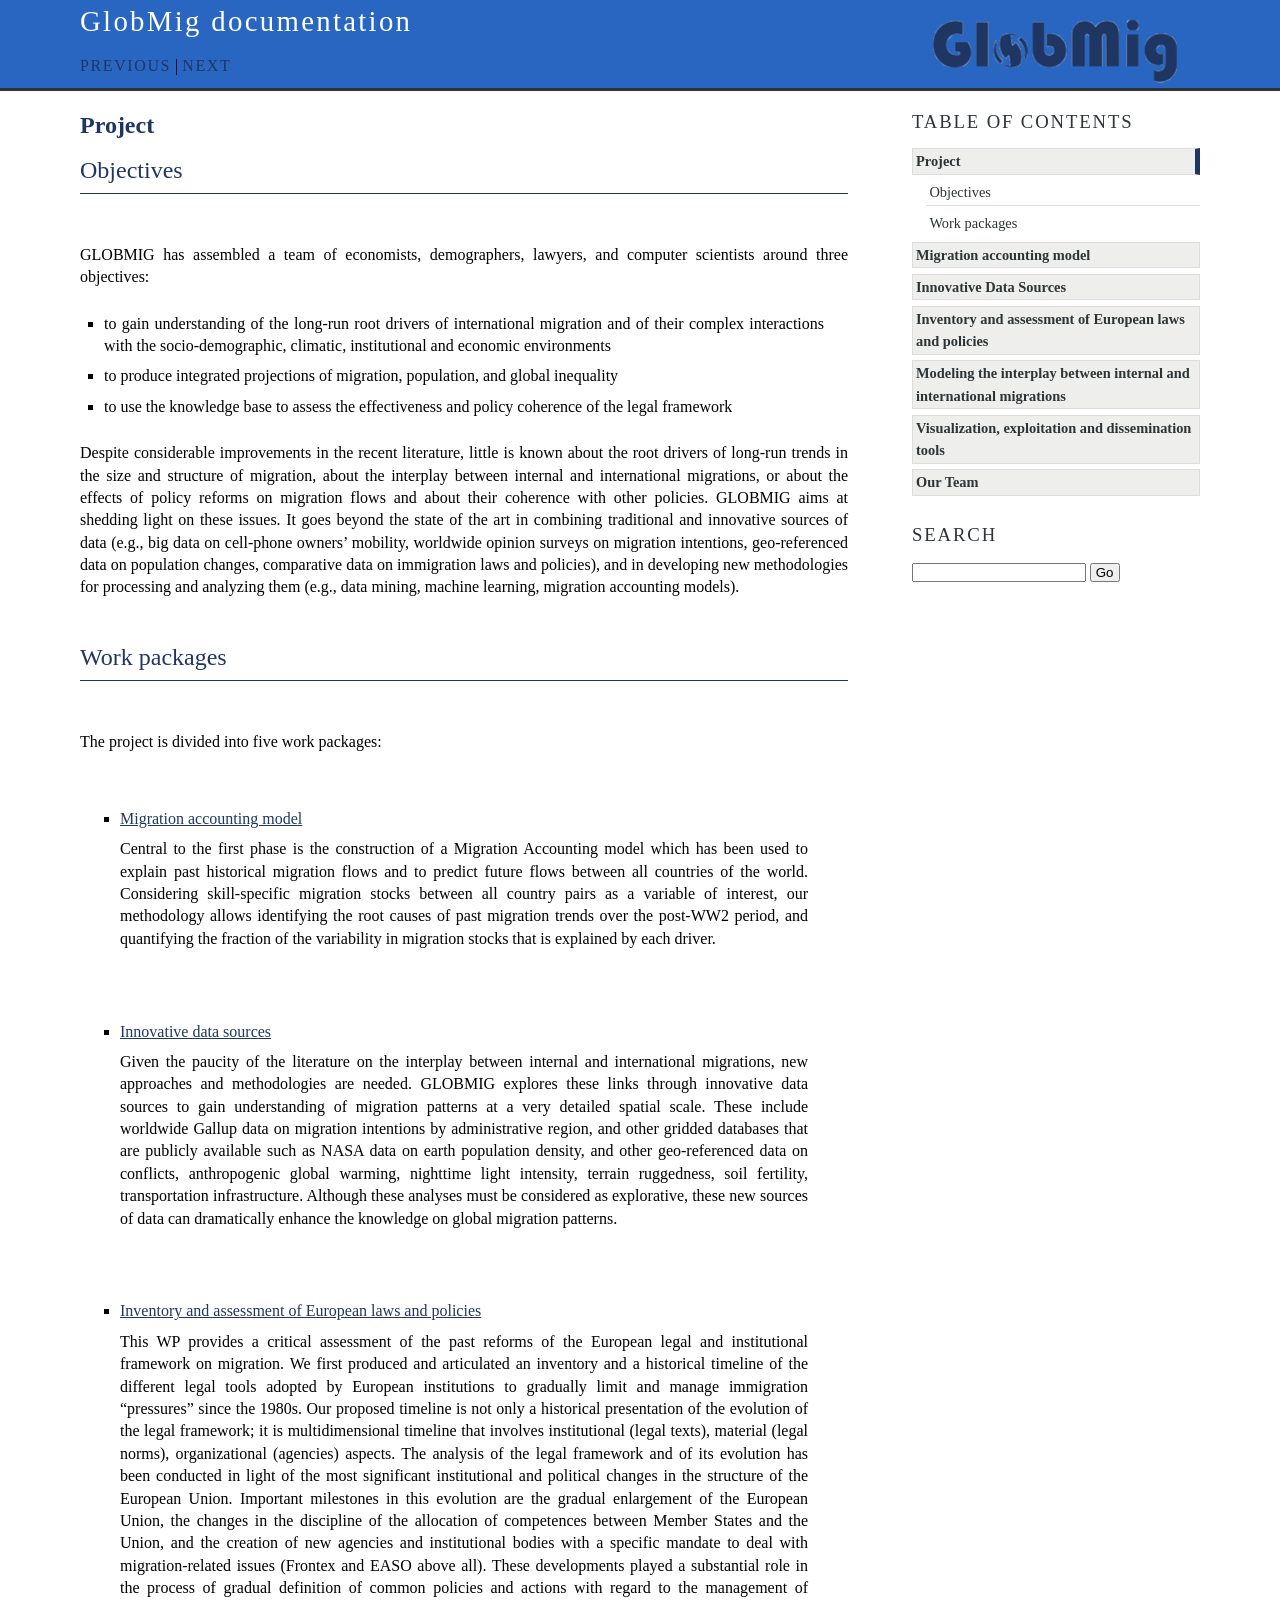
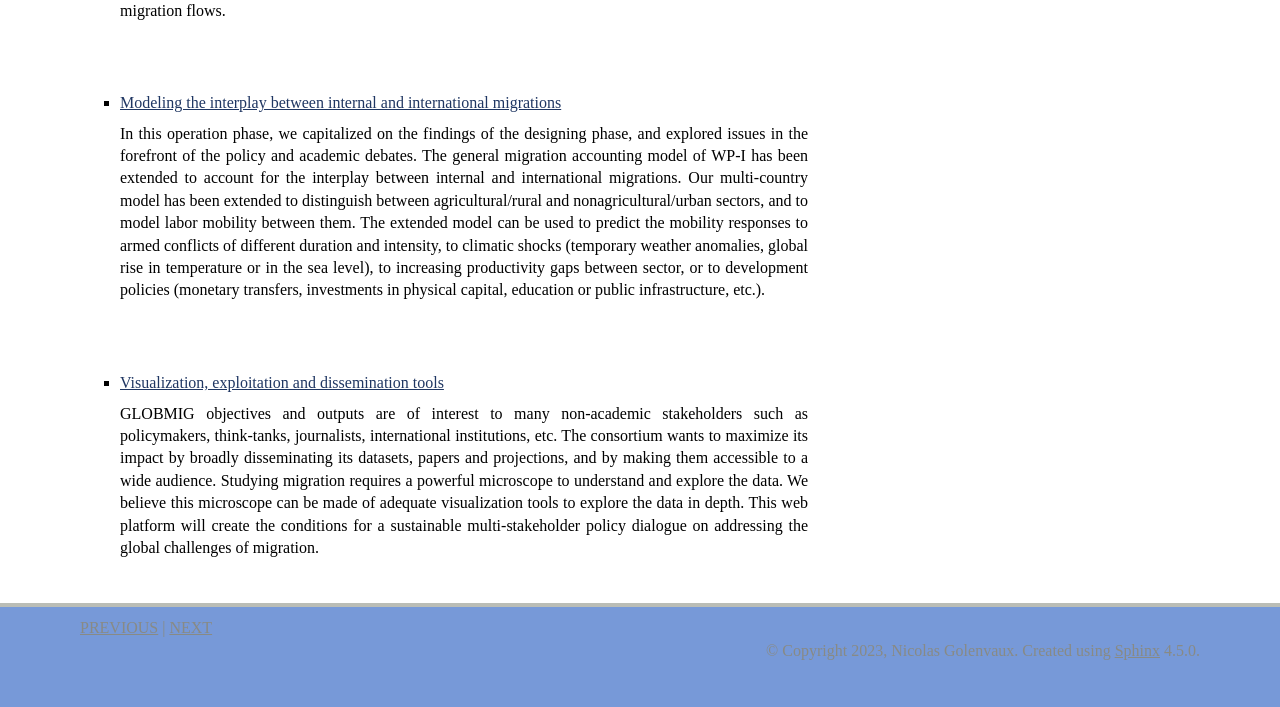
<file: project.html>
<!DOCTYPE html>

<html>
  <head>
    <meta charset="utf-8" />
    <meta name="viewport" content="width=device-width, initial-scale=1.0" /><meta name="generator" content="Docutils 0.17.1: http://docutils.sourceforge.net/" />

    <title>Project &#8212; GlobMig  documentation</title>
    <link rel="stylesheet" type="text/css" href="_static/pygments.css" />
    <link rel="stylesheet" type="text/css" href="_static/agogo.css" />
    <link rel="stylesheet" type="text/css" href="_static/panels-bootstrap.5fd3999ee7762ccc51105388f4a9d115.css" />
    <link rel="stylesheet" type="text/css" href="_static/panels-main.c949a650a448cc0ae9fd3441c0e17fb0.css" />
    <link rel="stylesheet" type="text/css" href="_static/panels-variables.06eb56fa6e07937060861dad626602ad.css" />
    <script data-url_root="./" id="documentation_options" src="_static/documentation_options.js"></script>
    <script src="_static/jquery.js"></script>
    <script src="_static/underscore.js"></script>
    <script src="_static/doctools.js"></script>
    <link rel="shortcut icon" href="_static/Globicon.ico"/>
    <link rel="search" title="Search" href="search.html" />
    <link rel="next" title="Migration accounting model" href="model.html" />
    <link rel="prev" title="New approaches to understanding &amp; modeling global migration trends" href="index.html" />
 
<script type="text/javascript">
  var _gaq = _gaq || [];
  _gaq.push(['_setAccount', 'UA-125847974-1']);
  _gaq.push(['_trackPageview']);
</script>

  </head><body>
    <div class="header-wrapper" role="banner">
      <div class="header">
          <p class="logo"><a href="index.html">
            <img class="logo" src="_static/logoGlobMig_nofont.png" alt="Logo"/>
          </a></p>
        <div class="headertitle"><a
          href="index.html">GlobMig  documentation</a></div>
        <div class="rel" role="navigation" aria-label="related navigation">
          <a href="index.html" title="New approaches to understanding &amp; modeling global migration trends"
             accesskey="P">previous</a> |
          <a href="model.html" title="Migration accounting model"
             accesskey="N">next</a>
        </div>
       </div>
    </div>

    <div class="content-wrapper">
      <div class="content">
        <div class="document">
            
      <div class="documentwrapper">
        <div class="bodywrapper">
          <div class="body" role="main">
            
  <section id="project">
<h1><strong>Project</strong><a class="headerlink" href="#project" title="Permalink to this headline">¶</a></h1>
<section id="objectives">
<h2>Objectives<a class="headerlink" href="#objectives" title="Permalink to this headline">¶</a></h2>
<p><br /></p>
<p>GLOBMIG has assembled a team of economists, demographers, lawyers, and computer scientists around three objectives:</p>
<ul class="simple">
<li><p>to gain understanding of the long-run root drivers of international migration and of their complex interactions with the socio-demographic, climatic, institutional and economic environments</p></li>
<li><p>to produce integrated projections of migration, population, and global inequality</p></li>
<li><p>to use the knowledge base to assess the effectiveness and policy coherence of the legal framework</p></li>
</ul>
<p>Despite considerable improvements in the recent literature, little is known about the root drivers of long-run trends in the size and structure of migration,
about the interplay between internal and international migrations, or about the effects of policy reforms on migration flows and about their coherence with other policies.
GLOBMIG aims at shedding light on these issues. It goes beyond the state of the art in combining traditional and innovative sources of data
(e.g., big data on cell-phone owners’ mobility, worldwide opinion surveys on migration intentions, geo-referenced data on population changes, comparative data on immigration laws and
policies), and in developing new methodologies for processing and analyzing them (e.g., data mining, machine learning, migration accounting models).</p>
<p><br /></p>
</section>
<section id="work-packages">
<h2>Work packages<a class="headerlink" href="#work-packages" title="Permalink to this headline">¶</a></h2>
<p><br /></p>
<p>The project is divided into five work packages:</p>
<p><br /></p>
<blockquote>
<div><ul>
<li><p><a class="reference internal" href="model.html"><span class="doc">Migration accounting model</span></a></p>
<p>Central to the first phase is the construction of a Migration Accounting model which has been used to explain past historical migration flows and to predict future flows between all countries of the world. Considering skill-specific migration stocks between all country pairs as a variable of interest, our methodology allows identifying the root causes of past migration trends over the post-WW2 period, and quantifying the fraction of the variability in migration stocks that is explained by each driver.</p>
</li>
</ul>
</div></blockquote>
<p><br /></p>
<blockquote>
<div><ul>
<li><p><a class="reference internal" href="innovative.html"><span class="doc">Innovative data sources</span></a></p>
<p>Given the paucity of the literature on the interplay between internal and international migrations, new approaches and methodologies are needed. GLOBMIG explores these links through innovative data sources to gain understanding of migration patterns at a very detailed spatial scale. These include worldwide Gallup data on migration intentions by administrative region, and other gridded databases that are publicly available such as NASA data on earth population density, and other geo-referenced data on conflicts, anthropogenic global warming, nighttime light intensity, terrain ruggedness, soil fertility, transportation infrastructure. Although these analyses must be considered as explorative, these new sources of data can dramatically enhance the knowledge on global migration patterns.</p>
</li>
</ul>
</div></blockquote>
<p><br /></p>
<blockquote>
<div><ul>
<li><p><a class="reference internal" href="inventory.html"><span class="doc">Inventory and assessment of European laws and policies</span></a></p>
<p>This WP provides a critical assessment of the past reforms of the European legal and institutional framework on migration. We first produced and articulated an inventory and a historical timeline of the different legal tools adopted by European institutions to gradually limit and manage immigration “pressures” since the 1980s. Our proposed timeline is not only a historical presentation of the evolution of the legal framework; it is multidimensional timeline that involves institutional (legal texts), material (legal norms), organizational (agencies) aspects. The analysis of the legal framework and of its evolution has been conducted in light of the most significant institutional and political changes in the structure of the European Union. Important milestones in this evolution are the gradual enlargement of the European Union, the changes in the discipline of the allocation of competences between Member States and the Union, and the creation of new agencies and institutional bodies with a specific mandate to deal with migration-related issues (Frontex and EASO above all). These developments played a substantial role in the process of gradual definition of common policies and actions with regard to the management of migration flows.</p>
</li>
</ul>
</div></blockquote>
<p><br /></p>
<blockquote>
<div><ul>
<li><p><a class="reference internal" href="demo.html"><span class="doc">Modeling the interplay between internal and international migrations</span></a></p>
<p>In this operation phase, we capitalized on the findings of the designing phase, and explored issues in the forefront of the policy and academic debates. The general migration accounting model of WP-I has been extended to account for the interplay between internal and international migrations. Our multi-country model has been extended to distinguish between agricultural/rural and nonagricultural/urban sectors, and to model labor mobility between them. The extended model can be used to predict the mobility responses to armed conflicts of different duration and intensity, to climatic shocks (temporary weather anomalies, global rise in temperature or in the sea level), to
increasing productivity gaps between sector, or to development policies (monetary transfers, investments in physical capital, education or public infrastructure, etc.).</p>
</li>
</ul>
</div></blockquote>
<p><br /></p>
<blockquote>
<div><ul>
<li><p><a class="reference internal" href="computer.html"><span class="doc">Visualization, exploitation and dissemination tools</span></a></p>
<p>GLOBMIG objectives and outputs are of interest to many non-academic stakeholders such as policymakers, think-tanks, journalists, international institutions, etc. The consortium wants to maximize its impact by broadly disseminating its datasets, papers and projections, and by making them accessible to a wide audience.
Studying migration requires a powerful microscope to understand and explore the data. We believe this microscope can be made of adequate visualization tools to explore the data in depth.
This web platform will create the conditions for a sustainable multi-stakeholder policy dialogue on addressing the global challenges of migration.</p>
</li>
</ul>
</div></blockquote>
</section>
</section>


            <div class="clearer"></div>
          </div>
        </div>
      </div>
        </div>
        <div class="sidebar">
          
          <h3>Table of Contents</h3>
          <ul class="current">
<li class="toctree-l1 current"><a class="current reference internal" href="#"><strong>Project</strong></a><ul>
<li class="toctree-l2"><a class="reference internal" href="#objectives">Objectives</a></li>
<li class="toctree-l2"><a class="reference internal" href="#work-packages">Work packages</a></li>
</ul>
</li>
<li class="toctree-l1"><a class="reference internal" href="model.html"><strong>Migration accounting model</strong></a></li>
<li class="toctree-l1"><a class="reference internal" href="innovative.html"><strong>Innovative Data Sources</strong></a></li>
<li class="toctree-l1"><a class="reference internal" href="inventory.html"><strong>Inventory and assessment of European laws and policies</strong></a></li>
<li class="toctree-l1"><a class="reference internal" href="demo.html"><strong>Modeling the interplay between internal and international migrations</strong></a></li>
<li class="toctree-l1"><a class="reference internal" href="computer.html"><strong>Visualization, exploitation and dissemination tools</strong></a></li>
<li class="toctree-l1"><a class="reference internal" href="team.html"><strong>Our Team</strong></a></li>
</ul>

          <div role="search">
            <h3 style="margin-top: 1.5em;">Search</h3>
            <form class="search" action="search.html" method="get">
                <input type="text" name="q" />
                <input type="submit" value="Go" />
            </form>
          </div>

        </div>
        <div class="clearer"></div>
      </div>
    </div>


    <div class="footer-wrapper">
      <div class="footer">
        <div class="left">
          <div role="navigation" aria-label="related navigaton">
            <a href="index.html" title="New approaches to understanding &amp; modeling global migration trends"
              >previous</a> |
            <a href="model.html" title="Migration accounting model"
              >next</a>
          </div>
          <div role="note" aria-label="source link">
          </div>
        </div>

        <div class="right">
          
    <div class="footer" role="contentinfo">
        &#169; Copyright 2023, Nicolas Golenvaux.
      Created using <a href="https://www.sphinx-doc.org/">Sphinx</a> 4.5.0.
    </div>
        </div>
        <div class="clearer"></div>
      </div>
    </div>

<div class="footer">
    <script type="text/javascript">
  (function() {
    var ga = document.createElement('script');
    ga.src = ('https:' == document.location.protocol ?
              'https://ssl' : 'http://www') + '.google-analytics.com/ga.js';
    ga.setAttribute('async', 'true');
    document.documentElement.firstChild.appendChild(ga);
  })();
</script>
</div>

<script>
//open external links in a new window
function external_new_window() {
    for(var c = document.getElementsByTagName("a"), a = 0;a < c.length;a++) {
        var b = c[a];
        if(b.getAttribute("href") && b.hostname !== location.hostname) {
            b.target = "_blank";
            b.rel = "noopener";
        }
    }
}
//open PDF links in a new window
function pdf_new_window ()
{
    if (!document.getElementsByTagName) return false;
    var links = document.getElementsByTagName("a");
    for (var eleLink=0; eleLink < links.length; eleLink ++) {
    if ((links[eleLink].href.indexOf('.pdf') !== -1)||(links[eleLink].href.indexOf('.doc') !== -1)||(links[eleLink].href.indexOf('.docx') !== -1)) {
        links[eleLink].onclick =
        function() {
            window.open(this.href);
            return false;
        }
    }
    }
}
pdf_new_window();
external_new_window();
</script>


  </body>
</html>
</file>
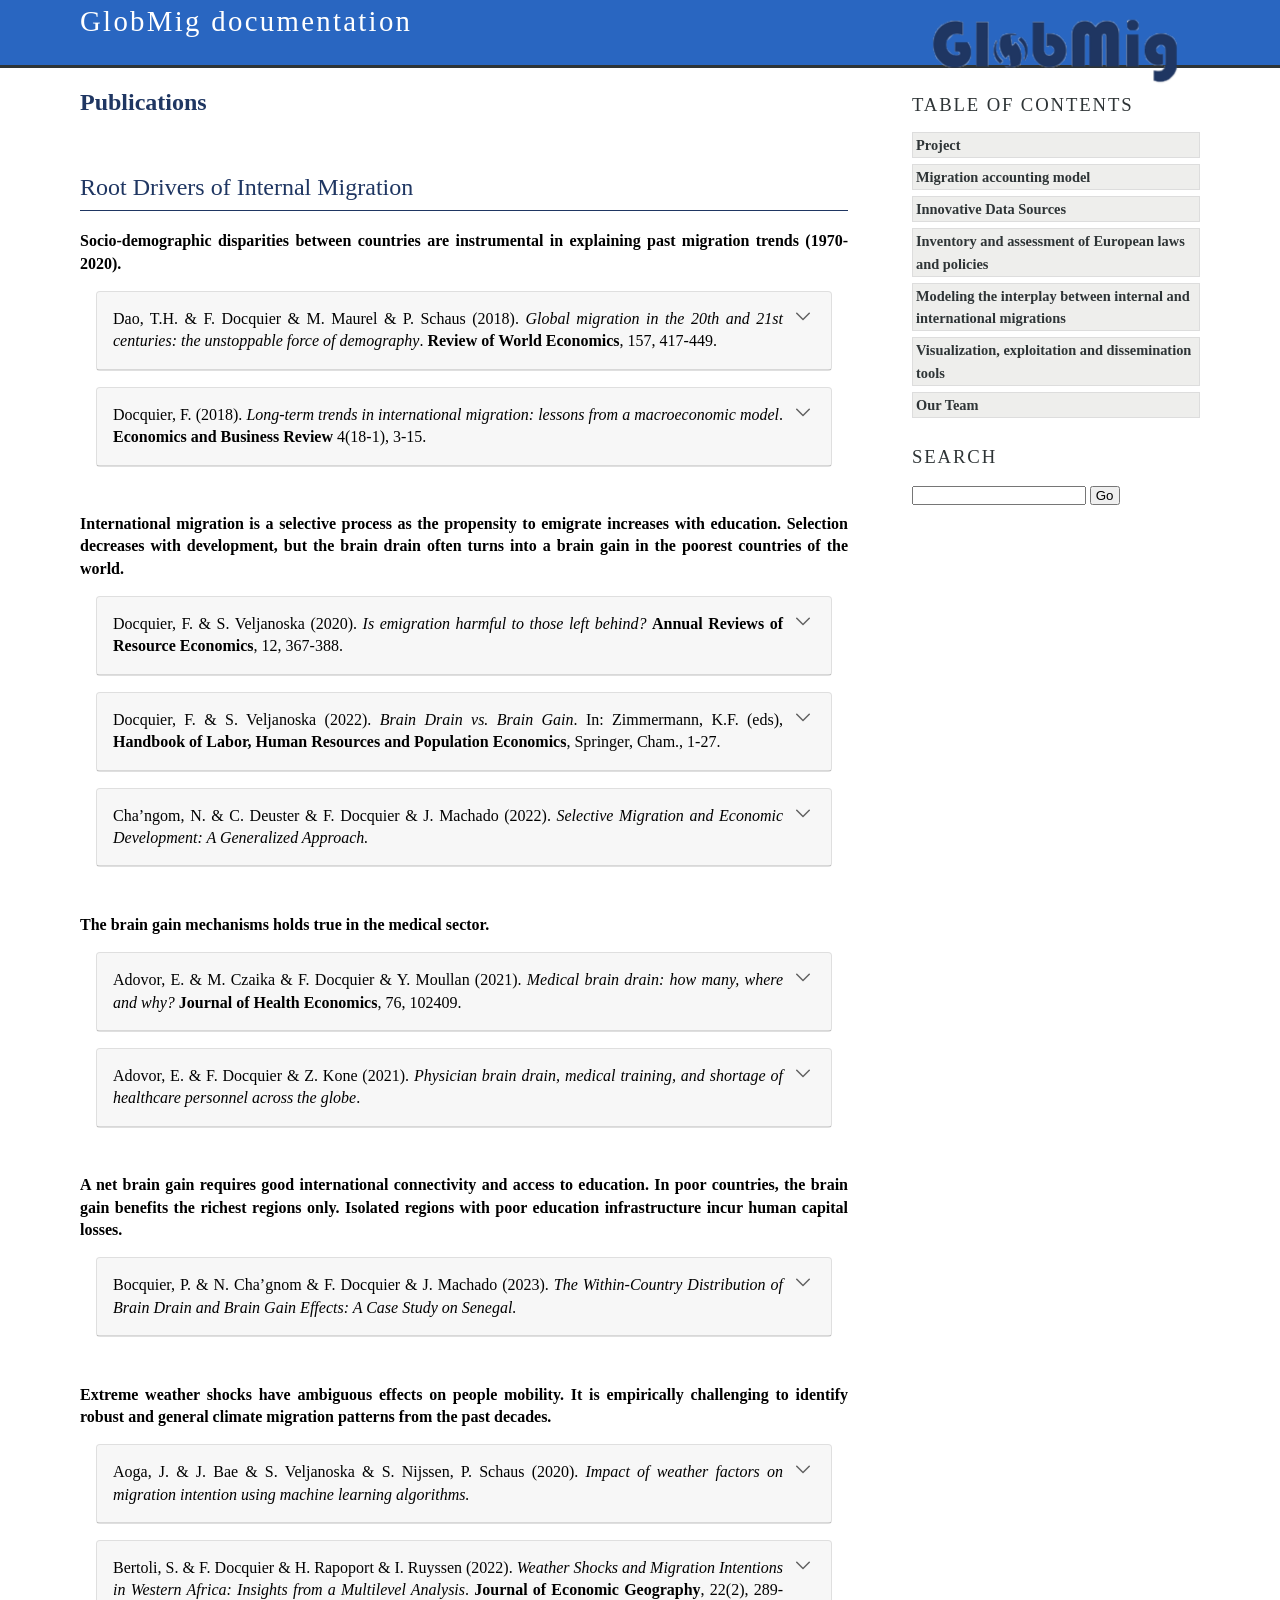
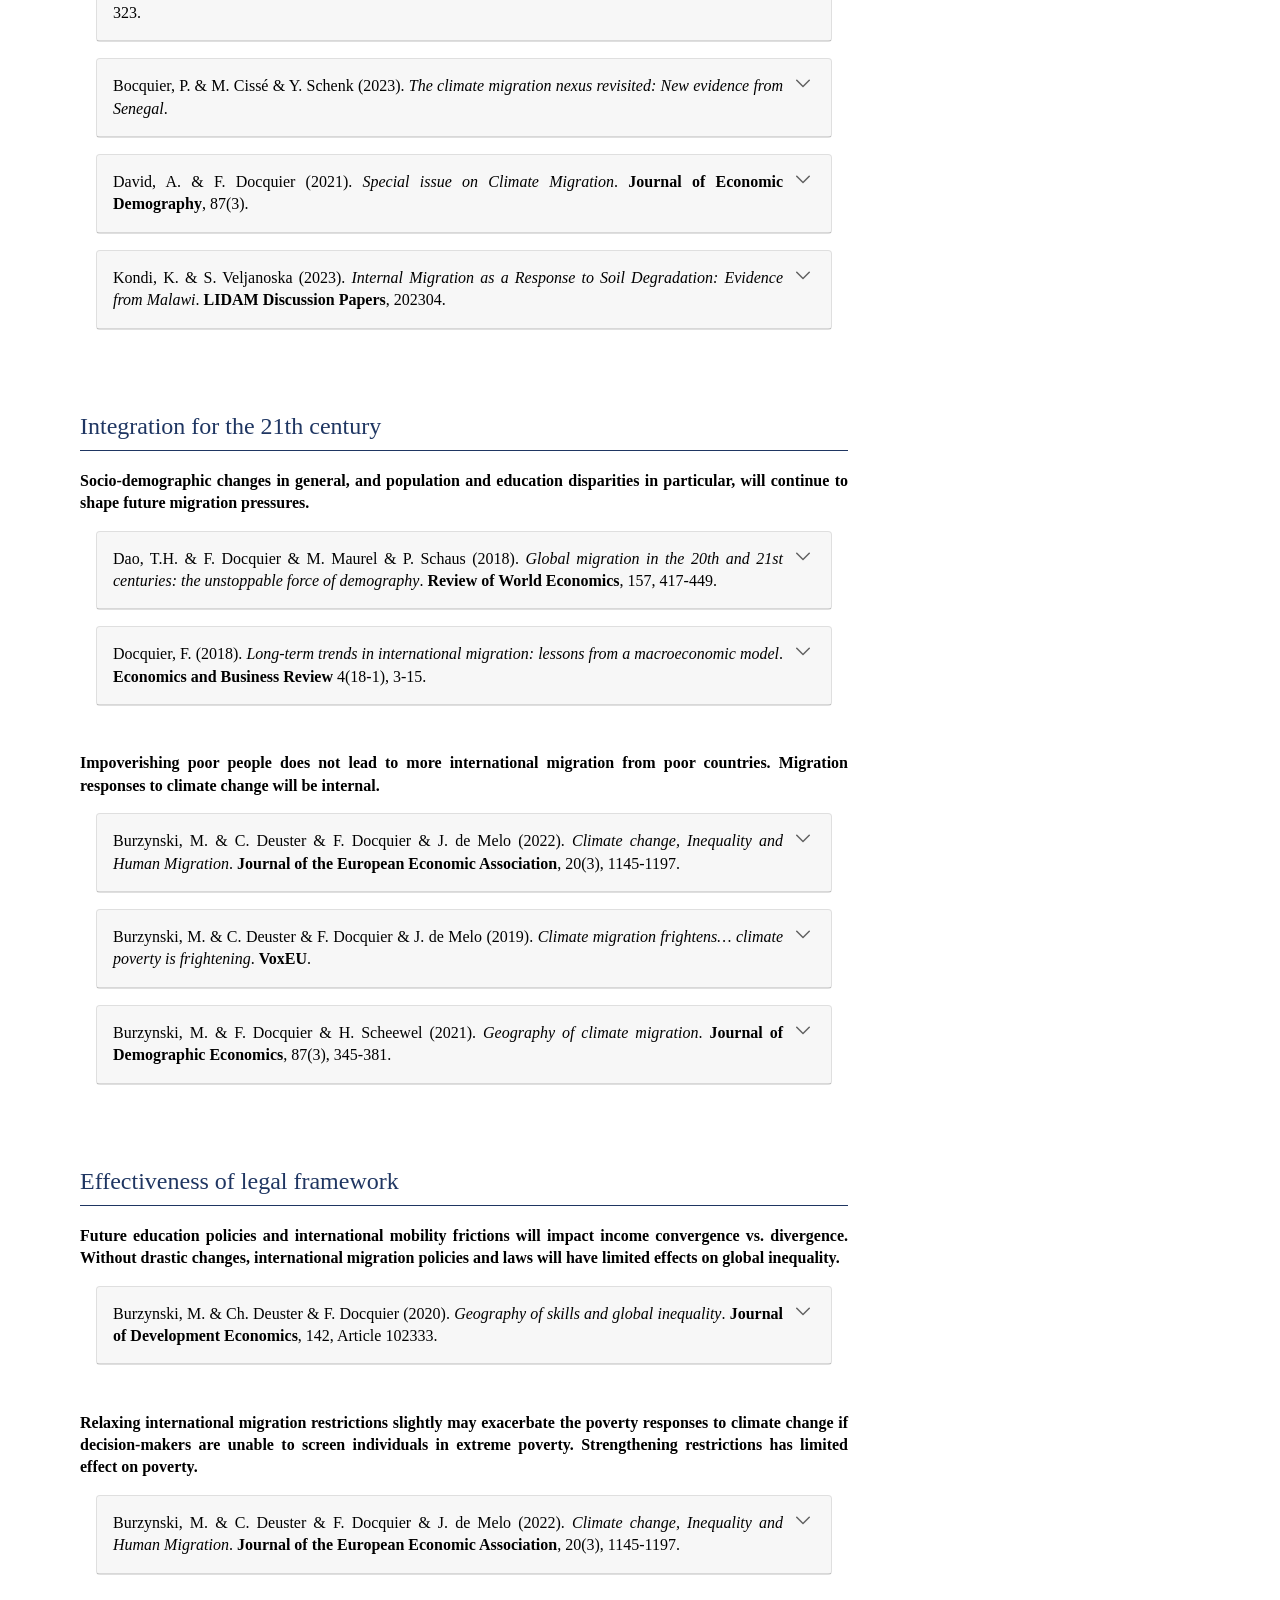
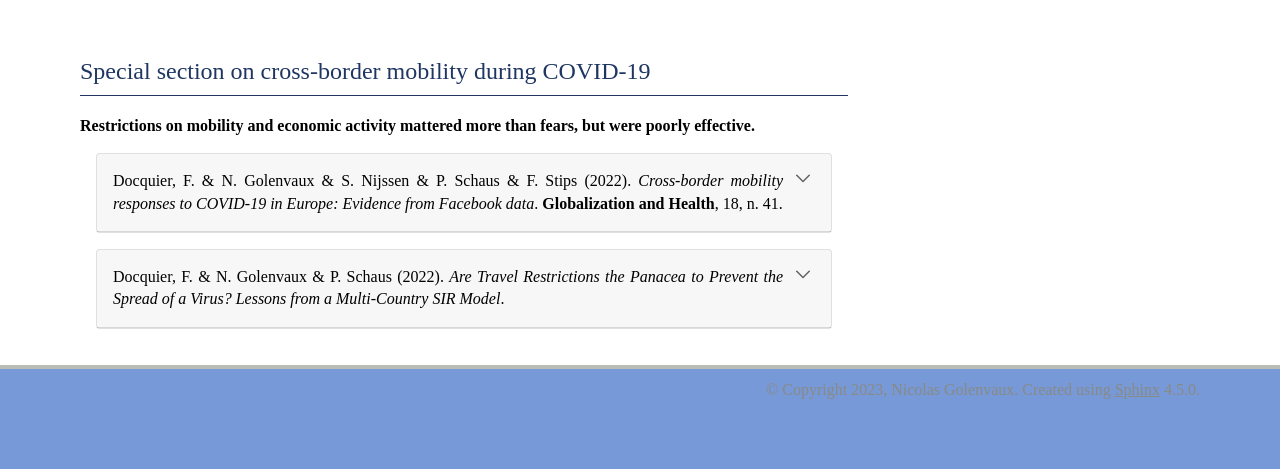
<file: publications.html>
<!DOCTYPE html>

<html>
  <head>
    <meta charset="utf-8" />
    <meta name="viewport" content="width=device-width, initial-scale=1.0" /><meta name="generator" content="Docutils 0.17.1: http://docutils.sourceforge.net/" />

    <title>Publications &#8212; GlobMig  documentation</title>
    <link rel="stylesheet" type="text/css" href="_static/pygments.css" />
    <link rel="stylesheet" type="text/css" href="_static/agogo.css" />
    <link rel="stylesheet" type="text/css" href="_static/panels-bootstrap.5fd3999ee7762ccc51105388f4a9d115.css" />
    <link rel="stylesheet" type="text/css" href="_static/panels-main.c949a650a448cc0ae9fd3441c0e17fb0.css" />
    <link rel="stylesheet" type="text/css" href="_static/panels-variables.06eb56fa6e07937060861dad626602ad.css" />
    <script data-url_root="./" id="documentation_options" src="_static/documentation_options.js"></script>
    <script src="_static/jquery.js"></script>
    <script src="_static/underscore.js"></script>
    <script src="_static/doctools.js"></script>
    <link rel="shortcut icon" href="_static/Globicon.ico"/>
    <link rel="search" title="Search" href="search.html" />
 
<script type="text/javascript">
  var _gaq = _gaq || [];
  _gaq.push(['_setAccount', 'UA-125847974-1']);
  _gaq.push(['_trackPageview']);
</script>

  </head><body>
    <div class="header-wrapper" role="banner">
      <div class="header">
          <p class="logo"><a href="index.html">
            <img class="logo" src="_static/logoGlobMig_nofont.png" alt="Logo"/>
          </a></p>
        <div class="headertitle"><a
          href="index.html">GlobMig  documentation</a></div>
        <div class="rel" role="navigation" aria-label="related navigation">
        </div>
       </div>
    </div>

    <div class="content-wrapper">
      <div class="content">
        <div class="document">
            
      <div class="documentwrapper">
        <div class="bodywrapper">
          <div class="body" role="main">
            
  <section id="publications">
<h1><strong>Publications</strong><a class="headerlink" href="#publications" title="Permalink to this headline">¶</a></h1>
<p><br /></p>
<section id="root-drivers-of-internal-migration">
<h2>Root Drivers of Internal Migration<a class="headerlink" href="#root-drivers-of-internal-migration" title="Permalink to this headline">¶</a></h2>
<p><strong>Socio-demographic disparities between countries are instrumental in explaining past migration trends (1970-2020).</strong></p>
<blockquote>
<div><details class="sphinx-bs dropdown card mb-3">
<summary class="summary-title card-header">
Dao, T.H. &amp; F. Docquier &amp; M. Maurel &amp; P. Schaus (2018). <em>Global migration in the 20th and 21st centuries: the unstoppable force of demography</em>. <strong>Review of World Economics</strong>, 157, 417-449.<div class="summary-down docutils">
<svg version="1.1" width="24" height="24" class="octicon octicon-chevron-down" viewBox="0 0 24 24" aria-hidden="true"><path fill-rule="evenodd" d="M5.22 8.72a.75.75 0 000 1.06l6.25 6.25a.75.75 0 001.06 0l6.25-6.25a.75.75 0 00-1.06-1.06L12 14.44 6.28 8.72a.75.75 0 00-1.06 0z"></path></svg></div>
<div class="summary-up docutils">
<svg version="1.1" width="24" height="24" class="octicon octicon-chevron-up" viewBox="0 0 24 24" aria-hidden="true"><path fill-rule="evenodd" d="M18.78 15.28a.75.75 0 000-1.06l-6.25-6.25a.75.75 0 00-1.06 0l-6.25 6.25a.75.75 0 101.06 1.06L12 9.56l5.72 5.72a.75.75 0 001.06 0z"></path></svg></div>
</summary><div class="summary-content card-body docutils">
<p class="card-text">This paper sheds light on the global migration patterns of the past 40 years, and produces migration projections for the 21st century.
To do this, we build a simple model of the world economy, and we parameterize it to match the economic and socio-demographic characteristics of the world in the year 2010.
We conduct backcasting and nowcasting exercises, which demonstrate that our model fits very well the past and ongoing trends in international migration, and that historical trends were mostly governed by demographic changes.
Then, we describe a set of migration projections for the 21st century. In line with the backcasts, our world migration prospects are mainly governed by socio-demographic changes.
Using immigration restrictions or development policies to curb these pressures requires sealing borders or triggering unprecedented economic takeoffs in migrants’ countries of origin.
Increasing migration is thus a likely phenomenon for the 21st century.</p>
<p class="card-text"><a class="reference external" href="https://doi.org/10.1007/s10290-020-00402-1">Link to the article</a></p>
</div>
</details><details class="sphinx-bs dropdown card mb-3">
<summary class="summary-title card-header">
Docquier, F. (2018). <em>Long-term trends in international migration: lessons from a macroeconomic model</em>. <strong>Economics and Business Review</strong> 4(18-1), 3-15.<div class="summary-down docutils">
<svg version="1.1" width="24" height="24" class="octicon octicon-chevron-down" viewBox="0 0 24 24" aria-hidden="true"><path fill-rule="evenodd" d="M5.22 8.72a.75.75 0 000 1.06l6.25 6.25a.75.75 0 001.06 0l6.25-6.25a.75.75 0 00-1.06-1.06L12 14.44 6.28 8.72a.75.75 0 00-1.06 0z"></path></svg></div>
<div class="summary-up docutils">
<svg version="1.1" width="24" height="24" class="octicon octicon-chevron-up" viewBox="0 0 24 24" aria-hidden="true"><path fill-rule="evenodd" d="M18.78 15.28a.75.75 0 000-1.06l-6.25-6.25a.75.75 0 00-1.06 0l-6.25 6.25a.75.75 0 101.06 1.06L12 9.56l5.72 5.72a.75.75 0 001.06 0z"></path></svg></div>
</summary><div class="summary-content card-body docutils">
<p class="card-text">In this paper I develop a stylized model of the world economy and use it to explain the long-run trends in international migration.
The model very well fits the trends of the last 40 years which are mainly governed by the evolution of population disparities between industrialized and developing countries.
Then I provide migration projections for the 21st century and show that future migration is also governed by socio-demographic changes.
I predict a robust increase in immigration pressures from sub-Saharan Africa and MENA countries to European countries.</p>
<p class="card-text"><a class="reference external" href="https://doi.org/10.18559/ebr.2018.1.1">Link to the article</a></p>
</div>
</details></div></blockquote>
<p><br /></p>
<p><strong>International migration is a selective process as the propensity to emigrate increases with education. Selection decreases with development, but the brain drain often turns into a brain gain in the poorest countries of the world.</strong></p>
<blockquote>
<div><details class="sphinx-bs dropdown card mb-3">
<summary class="summary-title card-header">
Docquier, F. &amp; S. Veljanoska (2020).  <em>Is emigration harmful to those left behind?</em> <strong>Annual Reviews of Resource Economics</strong>, 12, 367-388.<div class="summary-down docutils">
<svg version="1.1" width="24" height="24" class="octicon octicon-chevron-down" viewBox="0 0 24 24" aria-hidden="true"><path fill-rule="evenodd" d="M5.22 8.72a.75.75 0 000 1.06l6.25 6.25a.75.75 0 001.06 0l6.25-6.25a.75.75 0 00-1.06-1.06L12 14.44 6.28 8.72a.75.75 0 00-1.06 0z"></path></svg></div>
<div class="summary-up docutils">
<svg version="1.1" width="24" height="24" class="octicon octicon-chevron-up" viewBox="0 0 24 24" aria-hidden="true"><path fill-rule="evenodd" d="M18.78 15.28a.75.75 0 000-1.06l-6.25-6.25a.75.75 0 00-1.06 0l-6.25 6.25a.75.75 0 101.06 1.06L12 9.56l5.72 5.72a.75.75 0 001.06 0z"></path></svg></div>
</summary><div class="summary-content card-body docutils">
<p class="card-text">From the perspective of sending countries, international migrants are positively selected in terms of schooling, particularly in low-income countries.
While emigration affects human capital accumulation, it also induces positive spin-offs in the form of remittances, incentives to acquire education, and diffusion of technology and democratic ideas.
The net income implications for those left behind are uncertain. This article reviews the main transmission channels investigated in the existing literature and uses a standard development accounting framework to
provide estimates of their relative strength and of their combined effect. Although skill biased, emigration increases the disposable income of those left behind in no fewer than three-quarters of the
countries of the world. This result is robust to variations in the set of parameter values within a reasonable spectrum established in the empirical literature.</p>
<p class="card-text"><a class="reference external" href="https://doi.org/10.1146/annurev-resource-110419-125230">Link to the article</a></p>
</div>
</details><details class="sphinx-bs dropdown card mb-3">
<summary class="summary-title card-header">
Docquier, F. &amp; S. Veljanoska (2022). <em>Brain Drain vs. Brain Gain</em>. In: Zimmermann, K.F. (eds), <strong>Handbook of Labor, Human Resources and Population Economics</strong>, Springer, Cham., 1-27.<div class="summary-down docutils">
<svg version="1.1" width="24" height="24" class="octicon octicon-chevron-down" viewBox="0 0 24 24" aria-hidden="true"><path fill-rule="evenodd" d="M5.22 8.72a.75.75 0 000 1.06l6.25 6.25a.75.75 0 001.06 0l6.25-6.25a.75.75 0 00-1.06-1.06L12 14.44 6.28 8.72a.75.75 0 00-1.06 0z"></path></svg></div>
<div class="summary-up docutils">
<svg version="1.1" width="24" height="24" class="octicon octicon-chevron-up" viewBox="0 0 24 24" aria-hidden="true"><path fill-rule="evenodd" d="M18.78 15.28a.75.75 0 000-1.06l-6.25-6.25a.75.75 0 00-1.06 0l-6.25 6.25a.75.75 0 101.06 1.06L12 9.56l5.72 5.72a.75.75 0 001.06 0z"></path></svg></div>
</summary><div class="summary-content card-body docutils">
<p class="card-text">Due to self-selection and skill-selective immigration policies, highly educated individuals exhibit much greater propensity to emigrate internationally than the less educated.
Although skill-biased emigration has long been viewed as detrimental to the growth potential of the sending country, recent studies emphasize the fact that it also induces economic benefits.
This chapter reviews the existing literature on brain drain and development, documents global selection patterns, and provides updated estimates of the (net) effect of skill-biased emigration on human
capital formation, human capital accumulation, and macroeconomic performance for almost every country in the world. The quantitative analysis suggests that skill-biased emigration can be beneficial for
human development and economic growth in most countries at the bottom of the income distribution as well as in some middle-income countries.</p>
<p class="card-text"><a class="reference external" href="https://doi.org/10.1007/978-3-319-57365-6_114-1">Link to the article</a></p>
</div>
</details><details class="sphinx-bs dropdown card mb-3">
<summary class="summary-title card-header">
Cha’ngom, N. &amp; C. Deuster &amp; F. Docquier &amp; J. Machado (2022). <em>Selective Migration and Economic Development: A Generalized Approach.</em><div class="summary-down docutils">
<svg version="1.1" width="24" height="24" class="octicon octicon-chevron-down" viewBox="0 0 24 24" aria-hidden="true"><path fill-rule="evenodd" d="M5.22 8.72a.75.75 0 000 1.06l6.25 6.25a.75.75 0 001.06 0l6.25-6.25a.75.75 0 00-1.06-1.06L12 14.44 6.28 8.72a.75.75 0 00-1.06 0z"></path></svg></div>
<div class="summary-up docutils">
<svg version="1.1" width="24" height="24" class="octicon octicon-chevron-up" viewBox="0 0 24 24" aria-hidden="true"><path fill-rule="evenodd" d="M18.78 15.28a.75.75 0 000-1.06l-6.25-6.25a.75.75 0 00-1.06 0l-6.25 6.25a.75.75 0 101.06 1.06L12 9.56l5.72 5.72a.75.75 0 001.06 0z"></path></svg></div>
</summary><div class="summary-content card-body docutils">
<p class="card-text">International migration is a selective process that induces ambiguous effects on human capital and economic development in the countries of origin, global inequality and extreme poverty.
To quantify these effects, we propose a generalized approach that establishes the micro-foundations of the relationship between selective emigration and human capital accumulation in a multi-country context,
and embeds this migration-education nexus into a development accounting framework. We find that selective emigration stimulates human capital accumulation and the income of those remaining behind in a majority
of countries, in particular in the least developed ones. The magnitude of the effect varies according to the level of development, the dyadic structure of migration costs, and the education policy.
Emigration significantly reduces cross-country disparities in income per capita, as well as the proportion of extreme poor in the world population.</p>
<p class="card-text"><em>Link to Manuscript</em></p>
</div>
</details></div></blockquote>
<p><br /></p>
<p><strong>The brain gain mechanisms holds true in the medical sector.</strong></p>
<blockquote>
<div><details class="sphinx-bs dropdown card mb-3">
<summary class="summary-title card-header">
Adovor, E. &amp; M. Czaika &amp; F. Docquier &amp; Y. Moullan (2021). <em>Medical brain drain: how many, where and why?</em> <strong>Journal of Health Economics</strong>, 76, 102409.<div class="summary-down docutils">
<svg version="1.1" width="24" height="24" class="octicon octicon-chevron-down" viewBox="0 0 24 24" aria-hidden="true"><path fill-rule="evenodd" d="M5.22 8.72a.75.75 0 000 1.06l6.25 6.25a.75.75 0 001.06 0l6.25-6.25a.75.75 0 00-1.06-1.06L12 14.44 6.28 8.72a.75.75 0 00-1.06 0z"></path></svg></div>
<div class="summary-up docutils">
<svg version="1.1" width="24" height="24" class="octicon octicon-chevron-up" viewBox="0 0 24 24" aria-hidden="true"><path fill-rule="evenodd" d="M18.78 15.28a.75.75 0 000-1.06l-6.25-6.25a.75.75 0 00-1.06 0l-6.25 6.25a.75.75 0 101.06 1.06L12 9.56l5.72 5.72a.75.75 0 001.06 0z"></path></svg></div>
</summary><div class="summary-content card-body docutils">
<p class="card-text">We build a new database documenting the evolution of physician migration over a period of 25 years (1990–2014), and use it to empirically shed light on its determinants.
In relative terms, the highest emigration rates are observed in small island nations and low-income countries, where needs-based deficits of healthcare workers are often estimated to be most severe.
Over time, we identify rising trends in Caribbean islands, Central Asia and Eastern Europe. On the contrary, despite increasing migration flows to Western Europe, physician migration rates from sub-Saharan
Africa have been stable or even decreasing. Our empirical analysis reveals that physician migration is a complex phenomenon that results from a myriad of push, pull, and dyadic factors.
It is strongly affected by the economic characteristics of origin and destination countries. The sensitivity to these push and pull factors is governed by linguistic and geographic ties between countries.
Interestingly, we find that the evolution of medical brain drain is affected by immigration policies aimed at attracting high-skilled workers. In particular, physician migration is sensitive to visa restrictions,
diploma recognition, points-based system, tax breaks towards migrants, and the option of obtaining a permanent resident status.</p>
<p class="card-text"><a class="reference external" href="https://doi.org/10.1016/j.jhealeco.2020.102409">Link to the article</a></p>
</div>
</details><details class="sphinx-bs dropdown card mb-3">
<summary class="summary-title card-header">
Adovor, E. &amp; F. Docquier &amp; Z. Kone (2021). <em>Physician brain drain, medical training, and shortage of healthcare personnel across the globe</em>.<div class="summary-down docutils">
<svg version="1.1" width="24" height="24" class="octicon octicon-chevron-down" viewBox="0 0 24 24" aria-hidden="true"><path fill-rule="evenodd" d="M5.22 8.72a.75.75 0 000 1.06l6.25 6.25a.75.75 0 001.06 0l6.25-6.25a.75.75 0 00-1.06-1.06L12 14.44 6.28 8.72a.75.75 0 00-1.06 0z"></path></svg></div>
<div class="summary-up docutils">
<svg version="1.1" width="24" height="24" class="octicon octicon-chevron-up" viewBox="0 0 24 24" aria-hidden="true"><path fill-rule="evenodd" d="M18.78 15.28a.75.75 0 000-1.06l-6.25-6.25a.75.75 0 00-1.06 0l-6.25 6.25a.75.75 0 101.06 1.06L12 9.56l5.72 5.72a.75.75 0 001.06 0z"></path></svg></div>
</summary><div class="summary-content card-body docutils">
<p class="card-text">We exploit a new dataset on physicians’ emigration and medical training to investigate whether reversing or stopping physician brain drain could help reduce shortages of medical doctors and improve access to
medical services in sending countries. Using dynamic panel regressions, and combining internal and external instruments, we find evidence of a positive effect of emigration prospects on medical training.
The short-run effect is small, implying that a marginal increase in emigration exacerbates shortages of physicians practicing in most countries within a period of 5 years. The long-run elasticity is larger,
however, implying that increasing emigration gradually spurs the long-run stock of physicians practicing at the sending country when emigration rate remains below 15%. Contrary to popular wisdom,
we find that policies aiming to reverse or stop the emigration of physicians might reduce their worldwide stock and aggravate their shortage in about 80% of countries.</p>
<p class="card-text"><em>Link to Manuscript</em></p>
</div>
</details></div></blockquote>
<p><br /></p>
<p><strong>A net brain gain requires good international connectivity and access to education. In poor countries, the brain gain benefits the richest regions only. Isolated regions with poor education infrastructure incur human capital losses.</strong></p>
<blockquote>
<div><details class="sphinx-bs dropdown card mb-3">
<summary class="summary-title card-header">
Bocquier, P. &amp; N. Cha’gnom &amp; F. Docquier &amp; J. Machado (2023). <em>The Within-Country Distribution of Brain Drain and Brain Gain Effects: A Case Study on Senegal.</em><div class="summary-down docutils">
<svg version="1.1" width="24" height="24" class="octicon octicon-chevron-down" viewBox="0 0 24 24" aria-hidden="true"><path fill-rule="evenodd" d="M5.22 8.72a.75.75 0 000 1.06l6.25 6.25a.75.75 0 001.06 0l6.25-6.25a.75.75 0 00-1.06-1.06L12 14.44 6.28 8.72a.75.75 0 00-1.06 0z"></path></svg></div>
<div class="summary-up docutils">
<svg version="1.1" width="24" height="24" class="octicon octicon-chevron-up" viewBox="0 0 24 24" aria-hidden="true"><path fill-rule="evenodd" d="M18.78 15.28a.75.75 0 000-1.06l-6.25-6.25a.75.75 0 00-1.06 0l-6.25 6.25a.75.75 0 101.06 1.06L12 9.56l5.72 5.72a.75.75 0 001.06 0z"></path></svg></div>
</summary><div class="summary-content card-body docutils">
<p class="card-text">Existing empirical literature provides converging evidence that selective emigration boosts human capital accumulation in the world’s poorest countries.
However, the within-country distribution of such brain gain effects has been largely disregarded. Focusing on Senegal, we provide evidence that the brain gain mechanism benefits the richest regions that are
internationally connected and have better access to education. Human capital responses are negligible in regions lacking international connectivity, and even negative in better connected regions with poor
access to education. These results also pertain to internal migration, suggesting that highly vulnerable populations are trapped in the least developed areas. Designing policies to improve connectivity and
access to education is of prime importance to combat extreme poverty and realize the 2030 Agenda’s principle of leaving-no-one-behind.</p>
<p class="card-text"><em>Link to Manuscript</em></p>
</div>
</details></div></blockquote>
<p><br /></p>
<p><strong>Extreme weather shocks have ambiguous effects on people mobility. It is empirically challenging to identify robust and general climate migration patterns from the past decades.</strong></p>
<blockquote>
<div><details class="sphinx-bs dropdown card mb-3">
<summary class="summary-title card-header">
Aoga, J. &amp; J. Bae &amp; S. Veljanoska &amp; S. Nijssen, P. Schaus (2020). <em>Impact of weather factors on migration intention using machine learning algorithms.</em><div class="summary-down docutils">
<svg version="1.1" width="24" height="24" class="octicon octicon-chevron-down" viewBox="0 0 24 24" aria-hidden="true"><path fill-rule="evenodd" d="M5.22 8.72a.75.75 0 000 1.06l6.25 6.25a.75.75 0 001.06 0l6.25-6.25a.75.75 0 00-1.06-1.06L12 14.44 6.28 8.72a.75.75 0 00-1.06 0z"></path></svg></div>
<div class="summary-up docutils">
<svg version="1.1" width="24" height="24" class="octicon octicon-chevron-up" viewBox="0 0 24 24" aria-hidden="true"><path fill-rule="evenodd" d="M18.78 15.28a.75.75 0 000-1.06l-6.25-6.25a.75.75 0 00-1.06 0l-6.25 6.25a.75.75 0 101.06 1.06L12 9.56l5.72 5.72a.75.75 0 001.06 0z"></path></svg></div>
</summary><div class="summary-content card-body docutils">
<p class="card-text">A growing attention in the empirical literature has been paid to the incidence of climate shocks and change in migration decisions. Previous literature leads to different results and uses a multitude of
traditional empirical approaches. This paper proposes a tree-based Machine Learning (ML) approach to analyze the role of the weather shocks towards an individual’s intention to migrate in the six
agriculture-dependent-economy countries such as Burkina Faso, Ivory Coast, Mali, Mauritania, Niger, and Senegal. We perform several tree-based algorithms (e.g., XGB, Random Forest) using the
train-validation-test workflow to build robust and noise-resistant approaches. Then we determine the important features showing in which direction they are influencing the migration intention.
This ML-based estimation accounts for features such as weather shocks captured by the Standardized Precipitation-Evapotranspiration Index (SPEI) for different timescales and various socioeconomic
features/covariates. We find that (i) weather features improve the prediction performance although socioeconomic characteristics have more influence on migration intentions,
(ii) country-specific model is necessary, and (iii) international move is influenced more by the longer timescales of SPEIs while general move (which includes internal move) by that of shorter timescales.</p>
<p class="card-text"><a class="reference external" href="https://doi.org/10.48550/arXiv.2012.02794">Link to the article</a></p>
</div>
</details><details class="sphinx-bs dropdown card mb-3">
<summary class="summary-title card-header">
Bertoli, S. &amp; F. Docquier &amp; H. Rapoport &amp; I. Ruyssen (2022). <em>Weather Shocks and Migration Intentions in Western Africa: Insights from a Multilevel Analysis</em>. <strong>Journal of Economic Geography</strong>, 22(2), 289-323.<div class="summary-down docutils">
<svg version="1.1" width="24" height="24" class="octicon octicon-chevron-down" viewBox="0 0 24 24" aria-hidden="true"><path fill-rule="evenodd" d="M5.22 8.72a.75.75 0 000 1.06l6.25 6.25a.75.75 0 001.06 0l6.25-6.25a.75.75 0 00-1.06-1.06L12 14.44 6.28 8.72a.75.75 0 00-1.06 0z"></path></svg></div>
<div class="summary-up docutils">
<svg version="1.1" width="24" height="24" class="octicon octicon-chevron-up" viewBox="0 0 24 24" aria-hidden="true"><path fill-rule="evenodd" d="M18.78 15.28a.75.75 0 000-1.06l-6.25-6.25a.75.75 0 00-1.06 0l-6.25 6.25a.75.75 0 101.06 1.06L12 9.56l5.72 5.72a.75.75 0 001.06 0z"></path></svg></div>
</summary><div class="summary-content card-body docutils">
<p class="card-text">We use a multilevel approach to investigate whether a general and robust relationship between weather shocks and (internal and international) migration intentions can be uncovered in Western African countries.
We combine individual survey data with measures of localized weather shocks for 13 countries over the 2008–2016 period. A meta-analysis on results from about 51,000 regressions is conducted to identify the
specification of weather anomalies that maximizes the goodness of fit of our empirical model. We then use this best specification to document heterogeneous mobility responses to weather shocks. We find that
variability in Standardized Precipitation Evapotranspiration Index/rainfall is associated with changing intentions to move locally or internationally in a few countries only. However, the significance,
sign and magnitude of the effect are far from being robust and consistent across countries. These differences might be due to imperfections in the data or to differences in long-term climate conditions and
adaptation capabilities. They may also suggest that credit constraints are internalized differently in different settings, or that moving internally is not a relevant option as weather conditions are spatially
correlated while moving abroad is an option of last resort. Although our multilevel approach allows us to connect migration intentions with the timing and spatial dimension of weather shocks, identifying a
common specification that governs weather-driven mobility decisions is a very difficult, if not impossible, task, even for countries belonging to the same region. Our findings also call for extreme caution
before generalizing results from specific case studies.</p>
<p class="card-text"><a class="reference external" href="https://doi.org/10.1093/jeg/lbab043">Link to the article</a></p>
</div>
</details><details class="sphinx-bs dropdown card mb-3">
<summary class="summary-title card-header">
Bocquier, P. &amp; M. Cissé &amp; Y. Schenk (2023). <em>The climate migration nexus revisited: New evidence from Senegal</em>.<div class="summary-down docutils">
<svg version="1.1" width="24" height="24" class="octicon octicon-chevron-down" viewBox="0 0 24 24" aria-hidden="true"><path fill-rule="evenodd" d="M5.22 8.72a.75.75 0 000 1.06l6.25 6.25a.75.75 0 001.06 0l6.25-6.25a.75.75 0 00-1.06-1.06L12 14.44 6.28 8.72a.75.75 0 00-1.06 0z"></path></svg></div>
<div class="summary-up docutils">
<svg version="1.1" width="24" height="24" class="octicon octicon-chevron-up" viewBox="0 0 24 24" aria-hidden="true"><path fill-rule="evenodd" d="M18.78 15.28a.75.75 0 000-1.06l-6.25-6.25a.75.75 0 00-1.06 0l-6.25 6.25a.75.75 0 101.06 1.06L12 9.56l5.72 5.72a.75.75 0 001.06 0z"></path></svg></div>
</summary><div class="summary-content card-body docutils">
<p class="card-text">We examine the impact of climate anomalies on migration patterns in Senegal, where millions of individuals rely on rain-fed agriculture for their livelihoods.
Utilizing comprehensive data from the 2013 Senegalese census, which includes 13 million individuals, and incorporating novel data on fine-grained drought measures,
we assess mobility responses to climate variability. We show that the aggregate agricultural output is particularly dependent on rainfall in Senegal.
Estimating a gravity model of medium-run internal migration flows over two 5-year migration episodes between 426 localities, we show that the exposure to droughts was caused lower migration rates at
rural origin localities. On the other side, exceptionally wet growing seasons were linked to higher migration rates. The results suggest the presence of severe financial constraints limiting
the potential of costly migratory moves for those depending on income from agricultural activities. Our findings challenge the prevailing climate-migration narrative and calls for special consideration of
the needs for those left behind.</p>
<p class="card-text"><em>Link to Manuscript</em></p>
</div>
</details><details class="sphinx-bs dropdown card mb-3">
<summary class="summary-title card-header">
David, A. &amp; F. Docquier (2021). <em>Special issue on Climate Migration</em>. <strong>Journal of Economic Demography</strong>, 87(3).<div class="summary-down docutils">
<svg version="1.1" width="24" height="24" class="octicon octicon-chevron-down" viewBox="0 0 24 24" aria-hidden="true"><path fill-rule="evenodd" d="M5.22 8.72a.75.75 0 000 1.06l6.25 6.25a.75.75 0 001.06 0l6.25-6.25a.75.75 0 00-1.06-1.06L12 14.44 6.28 8.72a.75.75 0 00-1.06 0z"></path></svg></div>
<div class="summary-up docutils">
<svg version="1.1" width="24" height="24" class="octicon octicon-chevron-up" viewBox="0 0 24 24" aria-hidden="true"><path fill-rule="evenodd" d="M18.78 15.28a.75.75 0 000-1.06l-6.25-6.25a.75.75 0 00-1.06 0l-6.25 6.25a.75.75 0 101.06 1.06L12 9.56l5.72 5.72a.75.75 0 001.06 0z"></path></svg></div>
</summary><div class="summary-content card-body docutils">
<p class="card-text">How do weather shocks influence human mobility and poverty, and how will long-term climate change affect future migration over the course of the 21st century?
These questions have gained unprecedented attention in public debates as global warming is already having severe impacts around the world, and prospects for the coming decades get worse.
Low-latitude countries in general, and their agricultural areas in particular, have contributed the least to climate change but are the most adversely affected.
The effect on people’s voluntary and forced displacements is of major concern for both developed and developing countries. On 18 October 2019, Agence Française de Développement (AFD) and
Luxembourg Institute of Socio-Economic Research (LISER) organized a workshop on Climate Migration with the aim of uncovering the mechanisms through which fast-onset variables
(such as weather anomalies, storms, hurricanes, torrential rains, floods, landslides, etc.) and slow-onset variables (such as temperature trends, desertification, rising sea level, coastal erosion, etc.)
influence both people’s incentives to move and mobility constraints. This special issue gathers five papers prepared for this workshop, which shed light on (or predict) the effect of extreme weather shocks and
long-term climate change on human mobility, and stress the implications for the development community.</p>
<p class="card-text"><a class="reference external" href="https://doi.org/10.1017/dem.2021.11">Link to the article</a></p>
</div>
</details><details class="sphinx-bs dropdown card mb-3">
<summary class="summary-title card-header">
Kondi, K. &amp; S. Veljanoska (2023). <em>Internal Migration as a Response to Soil Degradation: Evidence from Malawi</em>. <strong>LIDAM Discussion Papers</strong>, 202304.<div class="summary-down docutils">
<svg version="1.1" width="24" height="24" class="octicon octicon-chevron-down" viewBox="0 0 24 24" aria-hidden="true"><path fill-rule="evenodd" d="M5.22 8.72a.75.75 0 000 1.06l6.25 6.25a.75.75 0 001.06 0l6.25-6.25a.75.75 0 00-1.06-1.06L12 14.44 6.28 8.72a.75.75 0 00-1.06 0z"></path></svg></div>
<div class="summary-up docutils">
<svg version="1.1" width="24" height="24" class="octicon octicon-chevron-up" viewBox="0 0 24 24" aria-hidden="true"><path fill-rule="evenodd" d="M18.78 15.28a.75.75 0 000-1.06l-6.25-6.25a.75.75 0 00-1.06 0l-6.25 6.25a.75.75 0 101.06 1.06L12 9.56l5.72 5.72a.75.75 0 001.06 0z"></path></svg></div>
</summary><div class="summary-content card-body docutils">
<p class="card-text">We study how the slow deterioration of soil, caused by climate change, affects internal migration and household resettlement. Rural households are expected to move when they face worsening soil conditions,
as soil degradation is detrimental to agricultural productivity. The other possibility is that they can get stuck in a poverty trap. We use the Integrated Household Survey in Malawi for the years 2010-2016.
Soil depletion is not a random process and to account for its endogeneity, we instrument soil degradation by using distant climate shocks and controlling for recent weather conditions.
We find that severe soil nutrient constraints push households to send their members away. The underlying mechanism is that soil degradation is harmful to agricultural productivity, and therefore food security,
which incentivizes households to seek better opportunities by pushing their members to migrate.</p>
</div>
</details></div></blockquote>
<p><br /></p>
<p><br /></p>
</section>
<section id="integration-for-the-21th-century">
<h2>Integration for the 21th century<a class="headerlink" href="#integration-for-the-21th-century" title="Permalink to this headline">¶</a></h2>
<p><strong>Socio-demographic changes in general, and population and education disparities in particular, will continue to shape future migration pressures.</strong></p>
<blockquote>
<div><details class="sphinx-bs dropdown card mb-3">
<summary class="summary-title card-header">
Dao, T.H. &amp; F. Docquier &amp; M. Maurel &amp; P. Schaus (2018). <em>Global migration in the 20th and 21st centuries: the unstoppable force of demography</em>. <strong>Review of World Economics</strong>, 157, 417-449.<div class="summary-down docutils">
<svg version="1.1" width="24" height="24" class="octicon octicon-chevron-down" viewBox="0 0 24 24" aria-hidden="true"><path fill-rule="evenodd" d="M5.22 8.72a.75.75 0 000 1.06l6.25 6.25a.75.75 0 001.06 0l6.25-6.25a.75.75 0 00-1.06-1.06L12 14.44 6.28 8.72a.75.75 0 00-1.06 0z"></path></svg></div>
<div class="summary-up docutils">
<svg version="1.1" width="24" height="24" class="octicon octicon-chevron-up" viewBox="0 0 24 24" aria-hidden="true"><path fill-rule="evenodd" d="M18.78 15.28a.75.75 0 000-1.06l-6.25-6.25a.75.75 0 00-1.06 0l-6.25 6.25a.75.75 0 101.06 1.06L12 9.56l5.72 5.72a.75.75 0 001.06 0z"></path></svg></div>
</summary><div class="summary-content card-body docutils">
<p class="card-text">This paper sheds light on the global migration patterns of the past 40 years, and produces migration projections for the 21st century. To do this, we build a simple model of the world economy,
and we parameterize it to match the economic and socio-demographic characteristics of the world in the year 2010. We conduct backcasting and nowcasting exercises, which demonstrate that our model
fits very well the past and ongoing trends in international migration, and that historical trends were mostly governed by demographic changes. Then, we describe a set of migration projections for
the 21st century. In line with the backcasts, our world migration prospects are mainly governed by socio-demographic changes. Using immigration restrictions or development policies to curb these
pressures requires sealing borders or triggering unprecedented economic takeoffs in migrants’ countries of origin. Increasing migration is thus a likely phenomenon for the 21st century.</p>
<p class="card-text"><a class="reference external" href="https://doi.org/10.1007/s10290-020-00402-1">Link to the article</a></p>
</div>
</details><details class="sphinx-bs dropdown card mb-3">
<summary class="summary-title card-header">
Docquier, F. (2018). <em>Long-term trends in international migration: lessons from a macroeconomic model</em>. <strong>Economics and Business Review</strong> 4(18-1), 3-15.<div class="summary-down docutils">
<svg version="1.1" width="24" height="24" class="octicon octicon-chevron-down" viewBox="0 0 24 24" aria-hidden="true"><path fill-rule="evenodd" d="M5.22 8.72a.75.75 0 000 1.06l6.25 6.25a.75.75 0 001.06 0l6.25-6.25a.75.75 0 00-1.06-1.06L12 14.44 6.28 8.72a.75.75 0 00-1.06 0z"></path></svg></div>
<div class="summary-up docutils">
<svg version="1.1" width="24" height="24" class="octicon octicon-chevron-up" viewBox="0 0 24 24" aria-hidden="true"><path fill-rule="evenodd" d="M18.78 15.28a.75.75 0 000-1.06l-6.25-6.25a.75.75 0 00-1.06 0l-6.25 6.25a.75.75 0 101.06 1.06L12 9.56l5.72 5.72a.75.75 0 001.06 0z"></path></svg></div>
</summary><div class="summary-content card-body docutils">
<p class="card-text">In this paper I develop a stylized model of the world economy and use it to explain the long-run trends in international migration. The model very well fits the trends of the last 40 years which are mainly
governed by the evolution of population disparities between industrialized and developing countries. Then I provide migration projections for the 21st century and show that future migration is also governed
by socio-demographic changes. I predict a robust increase in immigration pressures from sub-Saharan Africa and MENA countries to European countries.</p>
<p class="card-text"><a class="reference external" href="https://doi.org/10.18559/ebr.2018.1.1">Link to the article</a></p>
</div>
</details></div></blockquote>
<p><br /></p>
<p><strong>Impoverishing poor people does not lead to more international migration from poor countries. Migration responses to climate change will be internal.</strong></p>
<blockquote>
<div><details class="sphinx-bs dropdown card mb-3">
<summary class="summary-title card-header">
Burzynski, M. &amp;  C. Deuster &amp; F. Docquier &amp; J. de Melo (2022). <em>Climate change, Inequality and Human Migration</em>.  <strong>Journal of the European Economic Association</strong>, 20(3), 1145-1197.<div class="summary-down docutils">
<svg version="1.1" width="24" height="24" class="octicon octicon-chevron-down" viewBox="0 0 24 24" aria-hidden="true"><path fill-rule="evenodd" d="M5.22 8.72a.75.75 0 000 1.06l6.25 6.25a.75.75 0 001.06 0l6.25-6.25a.75.75 0 00-1.06-1.06L12 14.44 6.28 8.72a.75.75 0 00-1.06 0z"></path></svg></div>
<div class="summary-up docutils">
<svg version="1.1" width="24" height="24" class="octicon octicon-chevron-up" viewBox="0 0 24 24" aria-hidden="true"><path fill-rule="evenodd" d="M18.78 15.28a.75.75 0 000-1.06l-6.25-6.25a.75.75 0 00-1.06 0l-6.25 6.25a.75.75 0 101.06 1.06L12 9.56l5.72 5.72a.75.75 0 001.06 0z"></path></svg></div>
</summary><div class="summary-content card-body docutils">
<p class="card-text">This paper investigates the long-term implications of climate change on global migration and inequality. Accounting for the effects of changing temperatures, sea levels, and the frequency and intensity of
natural disasters, we model the impact of climate change on productivity and utility in a dynamic general equilibrium framework. By endogenizing people’s migration decisions across millions of 5×5 km
spatial cells, our approach sheds light on the magnitude and dyadic, education-specific structure of human migration induced by global warming. We find that climate change strongly intensifies global
inequality and poverty, reinforces urbanization, and boosts migration from low- to high-latitude areas. Median projections suggest that climate change will induce a voluntary and a forced permanent
relocation of 62 million working-age individuals over the course of the 21st century. Overall, under current international migration laws and policies, only a small fraction of people suffering from
the negative effects of climate change manages to move beyond their homelands. We conclude that it is unlikely that climate shocks will induce massive international flows of migrants, except under combined
extremely pessimistic climate scenarios and highly permissive migration policies. In contrast, poverty resulting from climate change is a real threat to all of us.</p>
<p class="card-text"><a class="reference external" href="https://doi.org/10.1093/jeea/jvab054">Link to the article</a></p>
</div>
</details><details class="sphinx-bs dropdown card mb-3">
<summary class="summary-title card-header">
Burzynski, M. &amp; C. Deuster &amp; F. Docquier &amp; J. de Melo (2019). <em>Climate migration frightens… climate poverty is frightening</em>. <strong>VoxEU</strong>.<div class="summary-down docutils">
<svg version="1.1" width="24" height="24" class="octicon octicon-chevron-down" viewBox="0 0 24 24" aria-hidden="true"><path fill-rule="evenodd" d="M5.22 8.72a.75.75 0 000 1.06l6.25 6.25a.75.75 0 001.06 0l6.25-6.25a.75.75 0 00-1.06-1.06L12 14.44 6.28 8.72a.75.75 0 00-1.06 0z"></path></svg></div>
<div class="summary-up docutils">
<svg version="1.1" width="24" height="24" class="octicon octicon-chevron-up" viewBox="0 0 24 24" aria-hidden="true"><path fill-rule="evenodd" d="M18.78 15.28a.75.75 0 000-1.06l-6.25-6.25a.75.75 0 00-1.06 0l-6.25 6.25a.75.75 0 101.06 1.06L12 9.56l5.72 5.72a.75.75 0 001.06 0z"></path></svg></div>
</summary><div class="summary-content card-body docutils">
<p class="card-text">There has been much discourse on how long-term climate change will affect human mobility over the course of the 21st century. This column estimates the long-term welfare and mobility responses to climate change.
Depending on the scenario, climate change will force between 210 and 320 million people to move, mostly within their own countries. Massive international flows of climate refugees are unlikely,
except under generalized and persistent conflicts. The poorest economies will be hardest hit, thus increasing global inequality and extreme poverty.</p>
<p class="card-text"><a class="reference external" href="https://cepr.org/voxeu/columns/climate-migration-frightens-climate-poverty-frightening">Link to the article</a></p>
</div>
</details><details class="sphinx-bs dropdown card mb-3">
<summary class="summary-title card-header">
Burzynski, M. &amp; F. Docquier &amp; H. Scheewel (2021). <em>Geography of climate migration</em>. <strong>Journal of Demographic Economics</strong>, 87(3), 345-381.<div class="summary-down docutils">
<svg version="1.1" width="24" height="24" class="octicon octicon-chevron-down" viewBox="0 0 24 24" aria-hidden="true"><path fill-rule="evenodd" d="M5.22 8.72a.75.75 0 000 1.06l6.25 6.25a.75.75 0 001.06 0l6.25-6.25a.75.75 0 00-1.06-1.06L12 14.44 6.28 8.72a.75.75 0 00-1.06 0z"></path></svg></div>
<div class="summary-up docutils">
<svg version="1.1" width="24" height="24" class="octicon octicon-chevron-up" viewBox="0 0 24 24" aria-hidden="true"><path fill-rule="evenodd" d="M18.78 15.28a.75.75 0 000-1.06l-6.25-6.25a.75.75 0 00-1.06 0l-6.25 6.25a.75.75 0 101.06 1.06L12 9.56l5.72 5.72a.75.75 0 001.06 0z"></path></svg></div>
</summary><div class="summary-content card-body docutils">
<p class="card-text">In this paper, we investigate the long-term effects of climate change on the mobility of working-age people. We use a world economy model that covers almost all the countries around the world, and
distinguishes between rural and urban regions as well as between flooded and unflooded areas. The model is calibrated to match international and internal mobility data by education level for the last 30 years,
and is then simulated under climate change variants. We endogenize the size, dyadic, and skill structure of climate migration. When considering moderate climate scenarios, we predict mobility responses in the
range of 70–108 million workers over the course of the twenty-first century. Most of these movements are local or inter-regional. South–South international migration responses are smaller, while the South–North
migration response is of the “brain drain” type and induces a permanent increase in the number of foreigners in OECD countries in the range of 6–9% only. Changes in the sea level mainly translate into forced
local movements. By contrast, inter-regional and international movements are sensitive to temperature-related changes in productivity. Lastly, we show that relaxing international migration restrictions may
exacerbate the poverty effect of climate change at origin if policymakers are unable to select/screen individuals in extreme poverty.</p>
<p class="card-text"><a class="reference external" href="https://doi.org/10.1017/dem.2021.6">Link to the article</a></p>
</div>
</details></div></blockquote>
<p><br /></p>
<p><br /></p>
</section>
<section id="effectiveness-of-legal-framework">
<h2>Effectiveness of legal framework<a class="headerlink" href="#effectiveness-of-legal-framework" title="Permalink to this headline">¶</a></h2>
<p><strong>Future education policies and international mobility frictions will impact income convergence vs. divergence. Without drastic changes, international migration policies and laws will have limited effects on global inequality.</strong></p>
<blockquote>
<div><details class="sphinx-bs dropdown card mb-3">
<summary class="summary-title card-header">
Burzynski, M. &amp; Ch. Deuster &amp; F. Docquier (2020). <em>Geography of skills and global inequality</em>. <strong>Journal of Development Economics</strong>, 142, Article 102333.<div class="summary-down docutils">
<svg version="1.1" width="24" height="24" class="octicon octicon-chevron-down" viewBox="0 0 24 24" aria-hidden="true"><path fill-rule="evenodd" d="M5.22 8.72a.75.75 0 000 1.06l6.25 6.25a.75.75 0 001.06 0l6.25-6.25a.75.75 0 00-1.06-1.06L12 14.44 6.28 8.72a.75.75 0 00-1.06 0z"></path></svg></div>
<div class="summary-up docutils">
<svg version="1.1" width="24" height="24" class="octicon octicon-chevron-up" viewBox="0 0 24 24" aria-hidden="true"><path fill-rule="evenodd" d="M18.78 15.28a.75.75 0 000-1.06l-6.25-6.25a.75.75 0 00-1.06 0l-6.25 6.25a.75.75 0 101.06 1.06L12 9.56l5.72 5.72a.75.75 0 001.06 0z"></path></svg></div>
</summary><div class="summary-content card-body docutils">
<p class="card-text">This paper analyzes the factors underlying the evolution of the worldwide distribution of skills and their implications for global inequality. We develop and parameterize a two-sector, two-class,
world economy model that endogenizes education and mobility decisions, population growth, and income disparities across and within countries. First, our static experiments reveal that the geography
of skills matters for global inequality. Low access to education and sectoral misallocation of skills substantially influence income in poor countries. Second, we produce unified projections of population
and income for the 21st century. Assuming the continuation of recent education and migration policies, we predict stable disparities in the world distribution of skills, slow-growing urbanization in developing
countries, and a rebound in income inequality. These prospects are sensitive to future education costs and to internal mobility frictions, which suggests that policies targeting access to all levels of
education and sustainable urban development have a long-term impact on demographic growth and global inequality.</p>
<p class="card-text"><a class="reference external" href="https://doi.org/10.1016/j.jdeveco.2019.02.003">Link to the article</a></p>
</div>
</details></div></blockquote>
<p><br /></p>
<p><strong>Relaxing international migration restrictions slightly may exacerbate the poverty responses to climate change if decision-makers are unable to screen individuals in extreme poverty. Strengthening restrictions has limited effect on poverty.</strong></p>
<blockquote>
<div><details class="sphinx-bs dropdown card mb-3">
<summary class="summary-title card-header">
Burzynski, M. &amp;  C. Deuster &amp; F. Docquier &amp; J. de Melo (2022). <em>Climate change, Inequality and Human Migration</em>.  <strong>Journal of the European Economic Association</strong>, 20(3), 1145-1197.<div class="summary-down docutils">
<svg version="1.1" width="24" height="24" class="octicon octicon-chevron-down" viewBox="0 0 24 24" aria-hidden="true"><path fill-rule="evenodd" d="M5.22 8.72a.75.75 0 000 1.06l6.25 6.25a.75.75 0 001.06 0l6.25-6.25a.75.75 0 00-1.06-1.06L12 14.44 6.28 8.72a.75.75 0 00-1.06 0z"></path></svg></div>
<div class="summary-up docutils">
<svg version="1.1" width="24" height="24" class="octicon octicon-chevron-up" viewBox="0 0 24 24" aria-hidden="true"><path fill-rule="evenodd" d="M18.78 15.28a.75.75 0 000-1.06l-6.25-6.25a.75.75 0 00-1.06 0l-6.25 6.25a.75.75 0 101.06 1.06L12 9.56l5.72 5.72a.75.75 0 001.06 0z"></path></svg></div>
</summary><div class="summary-content card-body docutils">
<p class="card-text">This paper investigates the long-term implications of climate change on global migration and inequality. Accounting for the effects of changing temperatures, sea levels, and the frequency and intensity of
natural disasters, we model the impact of climate change on productivity and utility in a dynamic general equilibrium framework.
By endogenizing people’s migration decisions across millions of 5×5 km spatial cells, our approach sheds light on the magnitude and dyadic, education-specific structure of human migration induced by global
warming. We find that climate change strongly intensifies global inequality and poverty, reinforces urbanization, and boosts migration from low- to high-latitude areas.
Median projections suggest that climate change will induce a voluntary and a forced permanent relocation of 62 million working-age individuals over the course of the 21st century.
Overall, under current international migration laws and policies, only a small fraction of people suffering from the negative effects of climate change manages to move beyond their homelands.
We conclude that it is unlikely that climate shocks will induce massive international flows of migrants, except under combined extremely pessimistic climate scenarios and highly permissive migration policies.
In contrast, poverty resulting from climate change is a real threat to all of us.</p>
<p class="card-text"><a class="reference external" href="https://doi.org/10.1093/jeea/jvab054">Link to the article</a></p>
</div>
</details></div></blockquote>
<p><br /></p>
<p><br /></p>
</section>
<section id="special-section-on-cross-border-mobility-during-covid-19">
<h2>Special section on cross-border mobility during COVID-19<a class="headerlink" href="#special-section-on-cross-border-mobility-during-covid-19" title="Permalink to this headline">¶</a></h2>
<p><strong>Restrictions on mobility and economic activity mattered more than fears, but were poorly effective.</strong></p>
<blockquote>
<div><details class="sphinx-bs dropdown card mb-3">
<summary class="summary-title card-header">
Docquier, F. &amp; N. Golenvaux &amp; S. Nijssen &amp; P. Schaus &amp; F. Stips (2022). <em>Cross-border mobility responses to COVID-19 in Europe: Evidence from Facebook data</em>. <strong>Globalization and Health</strong>, 18, n. 41.<div class="summary-down docutils">
<svg version="1.1" width="24" height="24" class="octicon octicon-chevron-down" viewBox="0 0 24 24" aria-hidden="true"><path fill-rule="evenodd" d="M5.22 8.72a.75.75 0 000 1.06l6.25 6.25a.75.75 0 001.06 0l6.25-6.25a.75.75 0 00-1.06-1.06L12 14.44 6.28 8.72a.75.75 0 00-1.06 0z"></path></svg></div>
<div class="summary-up docutils">
<svg version="1.1" width="24" height="24" class="octicon octicon-chevron-up" viewBox="0 0 24 24" aria-hidden="true"><path fill-rule="evenodd" d="M18.78 15.28a.75.75 0 000-1.06l-6.25-6.25a.75.75 0 00-1.06 0l-6.25 6.25a.75.75 0 101.06 1.06L12 9.56l5.72 5.72a.75.75 0 001.06 0z"></path></svg></div>
</summary><div class="summary-content card-body docutils">
<p class="card-text">Assessing the impact of government responses to Covid-19 is crucial to contain the pandemic and improve preparedness for future crises. We investigate here the impact of non-pharmaceutical interventions (NPIs)
and infection threats on the daily evolution of cross-border movements of people during the Covid-19 pandemic. We use a unique database on Facebook users’ mobility, and rely on regression and machine learning
models to identify the role of infection threats and containment policies. Permutation techniques allow us to compare the impact and predictive power of these two categories of variables.</p>
<p class="card-text"><a class="reference external" href="https://doi.org/10.1186/s12992-022-00832-6">Link to the article</a></p>
</div>
</details><details class="sphinx-bs dropdown card mb-3">
<summary class="summary-title card-header">
Docquier, F. &amp; N. Golenvaux &amp; P. Schaus (2022). <em>Are Travel Restrictions the Panacea to Prevent the Spread of a Virus? Lessons from a Multi-Country SIR Model</em>.<div class="summary-down docutils">
<svg version="1.1" width="24" height="24" class="octicon octicon-chevron-down" viewBox="0 0 24 24" aria-hidden="true"><path fill-rule="evenodd" d="M5.22 8.72a.75.75 0 000 1.06l6.25 6.25a.75.75 0 001.06 0l6.25-6.25a.75.75 0 00-1.06-1.06L12 14.44 6.28 8.72a.75.75 0 00-1.06 0z"></path></svg></div>
<div class="summary-up docutils">
<svg version="1.1" width="24" height="24" class="octicon octicon-chevron-up" viewBox="0 0 24 24" aria-hidden="true"><path fill-rule="evenodd" d="M18.78 15.28a.75.75 0 000-1.06l-6.25-6.25a.75.75 0 00-1.06 0l-6.25 6.25a.75.75 0 101.06 1.06L12 9.56l5.72 5.72a.75.75 0 001.06 0z"></path></svg></div>
</summary><div class="summary-content card-body docutils">
<p class="card-text">The SARS-CoV-2 outbreak has given rise to new packages of interventions. Among them, international travel restrictions have been one of the fastest and most visible responses to limit the spread of the virus and its variants.
While inducing large economic losses, the epidemiological consequences of such travel restrictions are highly uncertain. They may be poorly effective when a new transmissible virus already circulates across borders.
Assessing the effectiveness of travel restrictions is difficult given the paucity of data on daily cross-border mobility and on existing virus circulation.
The question was topical and timely when the omicron variant  – classified as a variant of concern by WHO –  was detected and perceived as more contagious.
In this study, we develop a multi-country compartmental model of the SIR type. We use it to simulate the spread of a new virus across European countries, and to assess the effectiveness of unilateral and
multilateral travel restrictions.</p>
<p class="card-text"><em>Link to Manuscript</em></p>
</div>
</details></div></blockquote>
</section>
</section>


            <div class="clearer"></div>
          </div>
        </div>
      </div>
        </div>
        <div class="sidebar">
          
          <h3>Table of Contents</h3>
          <ul>
<li class="toctree-l1"><a class="reference internal" href="project.html"><strong>Project</strong></a></li>
<li class="toctree-l1"><a class="reference internal" href="model.html"><strong>Migration accounting model</strong></a></li>
<li class="toctree-l1"><a class="reference internal" href="innovative.html"><strong>Innovative Data Sources</strong></a></li>
<li class="toctree-l1"><a class="reference internal" href="inventory.html"><strong>Inventory and assessment of European laws and policies</strong></a></li>
<li class="toctree-l1"><a class="reference internal" href="demo.html"><strong>Modeling the interplay between internal and international migrations</strong></a></li>
<li class="toctree-l1"><a class="reference internal" href="computer.html"><strong>Visualization, exploitation and dissemination tools</strong></a></li>
<li class="toctree-l1"><a class="reference internal" href="team.html"><strong>Our Team</strong></a></li>
</ul>

          <div role="search">
            <h3 style="margin-top: 1.5em;">Search</h3>
            <form class="search" action="search.html" method="get">
                <input type="text" name="q" />
                <input type="submit" value="Go" />
            </form>
          </div>

        </div>
        <div class="clearer"></div>
      </div>
    </div>


    <div class="footer-wrapper">
      <div class="footer">
        <div class="left">
          <div role="navigation" aria-label="related navigaton">
          </div>
          <div role="note" aria-label="source link">
          </div>
        </div>

        <div class="right">
          
    <div class="footer" role="contentinfo">
        &#169; Copyright 2023, Nicolas Golenvaux.
      Created using <a href="https://www.sphinx-doc.org/">Sphinx</a> 4.5.0.
    </div>
        </div>
        <div class="clearer"></div>
      </div>
    </div>

<div class="footer">
    <script type="text/javascript">
  (function() {
    var ga = document.createElement('script');
    ga.src = ('https:' == document.location.protocol ?
              'https://ssl' : 'http://www') + '.google-analytics.com/ga.js';
    ga.setAttribute('async', 'true');
    document.documentElement.firstChild.appendChild(ga);
  })();
</script>
</div>

<script>
//open external links in a new window
function external_new_window() {
    for(var c = document.getElementsByTagName("a"), a = 0;a < c.length;a++) {
        var b = c[a];
        if(b.getAttribute("href") && b.hostname !== location.hostname) {
            b.target = "_blank";
            b.rel = "noopener";
        }
    }
}
//open PDF links in a new window
function pdf_new_window ()
{
    if (!document.getElementsByTagName) return false;
    var links = document.getElementsByTagName("a");
    for (var eleLink=0; eleLink < links.length; eleLink ++) {
    if ((links[eleLink].href.indexOf('.pdf') !== -1)||(links[eleLink].href.indexOf('.doc') !== -1)||(links[eleLink].href.indexOf('.docx') !== -1)) {
        links[eleLink].onclick =
        function() {
            window.open(this.href);
            return false;
        }
    }
    }
}
pdf_new_window();
external_new_window();
</script>


  </body>
</html>
</file>
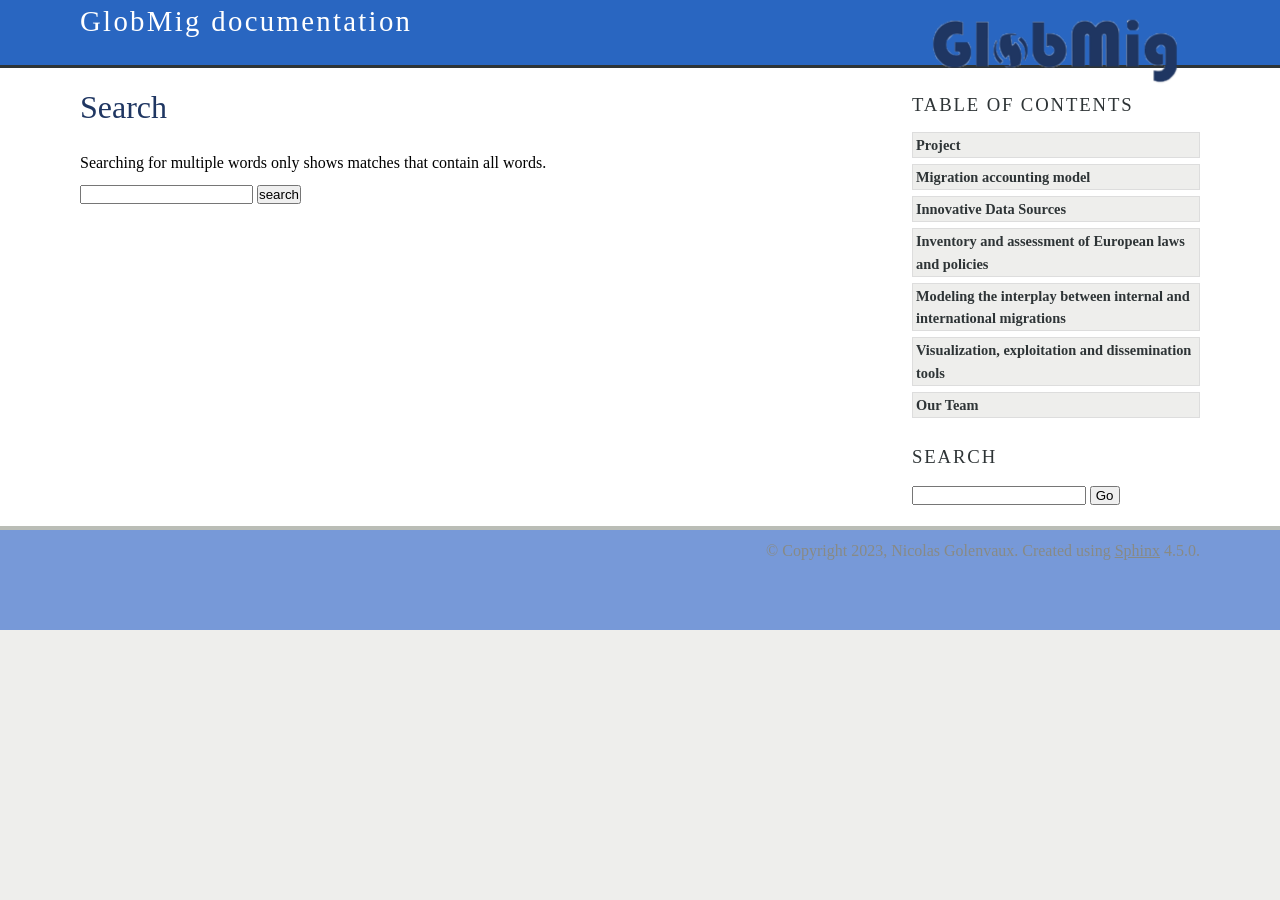
<file: search.html>
<!DOCTYPE html>

<html>
  <head>
    <meta charset="utf-8" />
    <meta name="viewport" content="width=device-width, initial-scale=1.0" />
    <title>Search &#8212; GlobMig  documentation</title>
    <link rel="stylesheet" type="text/css" href="_static/pygments.css" />
    <link rel="stylesheet" type="text/css" href="_static/agogo.css" />
    <link rel="stylesheet" type="text/css" href="_static/panels-bootstrap.5fd3999ee7762ccc51105388f4a9d115.css" />
    <link rel="stylesheet" type="text/css" href="_static/panels-main.c949a650a448cc0ae9fd3441c0e17fb0.css" />
    <link rel="stylesheet" type="text/css" href="_static/panels-variables.06eb56fa6e07937060861dad626602ad.css" />
    
    <script data-url_root="./" id="documentation_options" src="_static/documentation_options.js"></script>
    <script src="_static/jquery.js"></script>
    <script src="_static/underscore.js"></script>
    <script src="_static/doctools.js"></script>
    <script src="_static/searchtools.js"></script>
    <script src="_static/language_data.js"></script>
    <link rel="shortcut icon" href="_static/Globicon.ico"/>
    <link rel="search" title="Search" href="#" />
  <script src="searchindex.js" defer></script>
  
 
<script type="text/javascript">
  var _gaq = _gaq || [];
  _gaq.push(['_setAccount', 'UA-125847974-1']);
  _gaq.push(['_trackPageview']);
</script>


  </head><body>
    <div class="header-wrapper" role="banner">
      <div class="header">
          <p class="logo"><a href="index.html">
            <img class="logo" src="_static/logoGlobMig_nofont.png" alt="Logo"/>
          </a></p>
        <div class="headertitle"><a
          href="index.html">GlobMig  documentation</a></div>
        <div class="rel" role="navigation" aria-label="related navigation">
        </div>
       </div>
    </div>

    <div class="content-wrapper">
      <div class="content">
        <div class="document">
            
      <div class="documentwrapper">
        <div class="bodywrapper">
          <div class="body" role="main">
            
  <h1 id="search-documentation">Search</h1>
  
  <noscript>
  <div class="admonition warning">
  <p>
    Please activate JavaScript to enable the search
    functionality.
  </p>
  </div>
  </noscript>
  
  
  <p>
    Searching for multiple words only shows matches that contain
    all words.
  </p>
  
  
  <form action="" method="get">
    <input type="text" name="q" aria-labelledby="search-documentation" value="" autocomplete="off" autocorrect="off" autocapitalize="off" spellcheck="false"/>
    <input type="submit" value="search" />
    <span id="search-progress" style="padding-left: 10px"></span>
  </form>
  
  
  
  <div id="search-results">
  
  </div>
  

            <div class="clearer"></div>
          </div>
        </div>
      </div>
        </div>
        <div class="sidebar">
          
          <h3>Table of Contents</h3>
          <ul>
<li class="toctree-l1"><a class="reference internal" href="project.html"><strong>Project</strong></a></li>
<li class="toctree-l1"><a class="reference internal" href="model.html"><strong>Migration accounting model</strong></a></li>
<li class="toctree-l1"><a class="reference internal" href="innovative.html"><strong>Innovative Data Sources</strong></a></li>
<li class="toctree-l1"><a class="reference internal" href="inventory.html"><strong>Inventory and assessment of European laws and policies</strong></a></li>
<li class="toctree-l1"><a class="reference internal" href="demo.html"><strong>Modeling the interplay between internal and international migrations</strong></a></li>
<li class="toctree-l1"><a class="reference internal" href="computer.html"><strong>Visualization, exploitation and dissemination tools</strong></a></li>
<li class="toctree-l1"><a class="reference internal" href="team.html"><strong>Our Team</strong></a></li>
</ul>

          <div role="search">
            <h3 style="margin-top: 1.5em;">Search</h3>
            <form class="search" action="#" method="get">
                <input type="text" name="q" />
                <input type="submit" value="Go" />
            </form>
          </div>

        </div>
        <div class="clearer"></div>
      </div>
    </div>


    <div class="footer-wrapper">
      <div class="footer">
        <div class="left">
          <div role="navigation" aria-label="related navigaton">
          </div>
          <div role="note" aria-label="source link">
          </div>
        </div>

        <div class="right">
          
    <div class="footer" role="contentinfo">
        &#169; Copyright 2023, Nicolas Golenvaux.
      Created using <a href="https://www.sphinx-doc.org/">Sphinx</a> 4.5.0.
    </div>
        </div>
        <div class="clearer"></div>
      </div>
    </div>

<div class="footer">
    <script type="text/javascript">
  (function() {
    var ga = document.createElement('script');
    ga.src = ('https:' == document.location.protocol ?
              'https://ssl' : 'http://www') + '.google-analytics.com/ga.js';
    ga.setAttribute('async', 'true');
    document.documentElement.firstChild.appendChild(ga);
  })();
</script>
</div>

<script>
//open external links in a new window
function external_new_window() {
    for(var c = document.getElementsByTagName("a"), a = 0;a < c.length;a++) {
        var b = c[a];
        if(b.getAttribute("href") && b.hostname !== location.hostname) {
            b.target = "_blank";
            b.rel = "noopener";
        }
    }
}
//open PDF links in a new window
function pdf_new_window ()
{
    if (!document.getElementsByTagName) return false;
    var links = document.getElementsByTagName("a");
    for (var eleLink=0; eleLink < links.length; eleLink ++) {
    if ((links[eleLink].href.indexOf('.pdf') !== -1)||(links[eleLink].href.indexOf('.doc') !== -1)||(links[eleLink].href.indexOf('.docx') !== -1)) {
        links[eleLink].onclick =
        function() {
            window.open(this.href);
            return false;
        }
    }
    }
}
pdf_new_window();
external_new_window();
</script>


  </body>
</html>
</file>
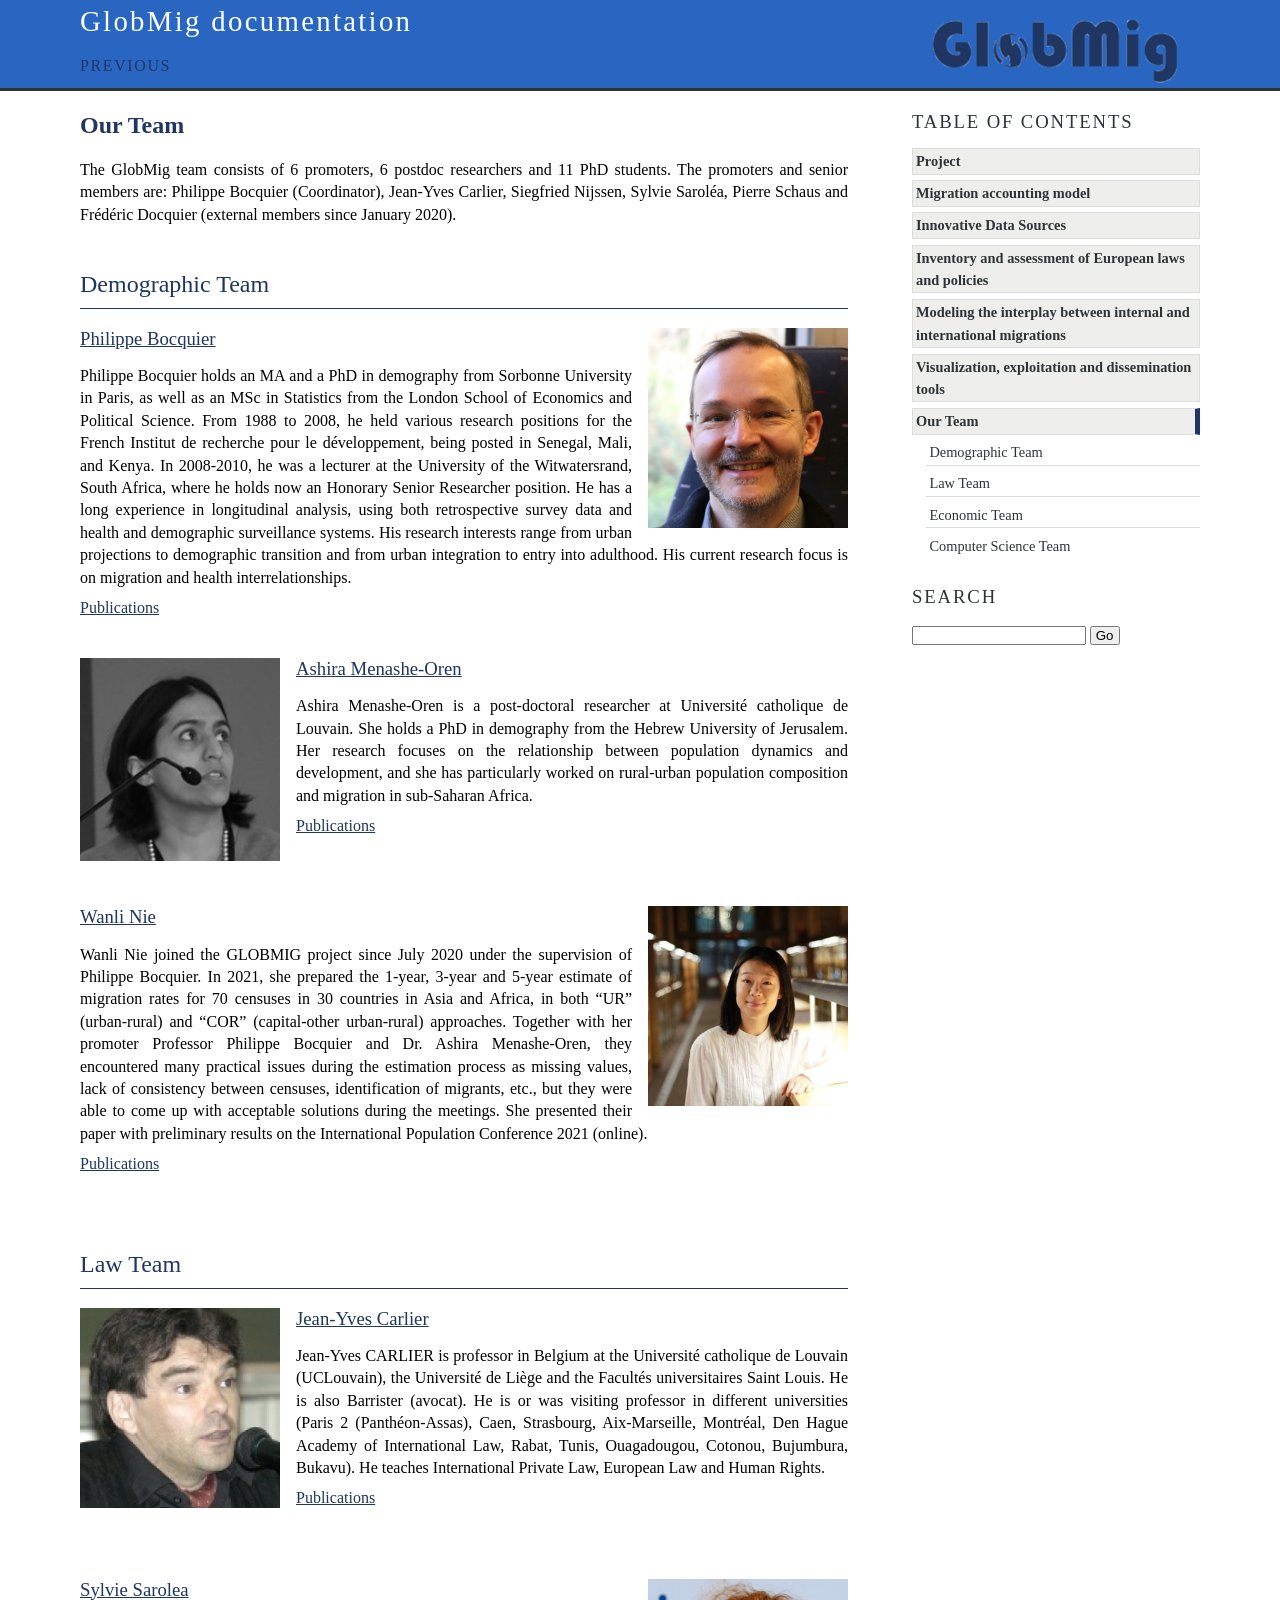
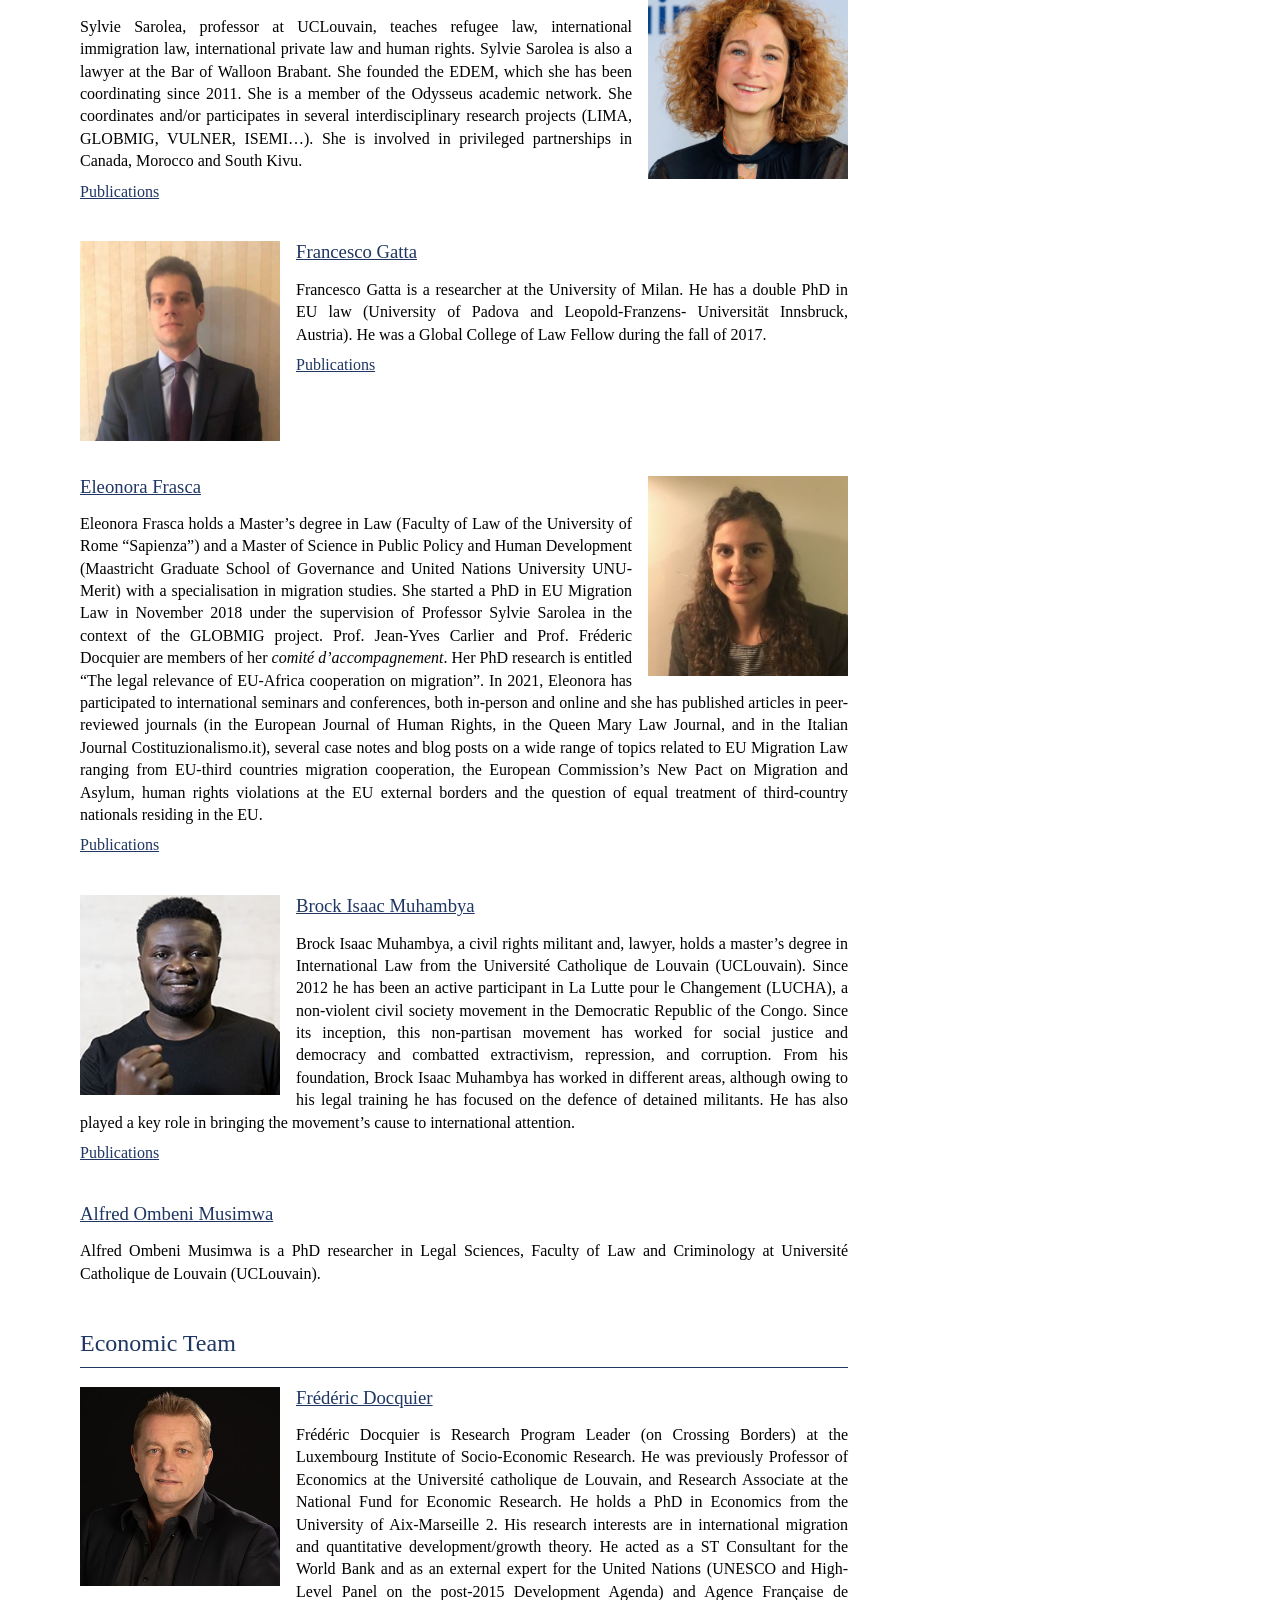
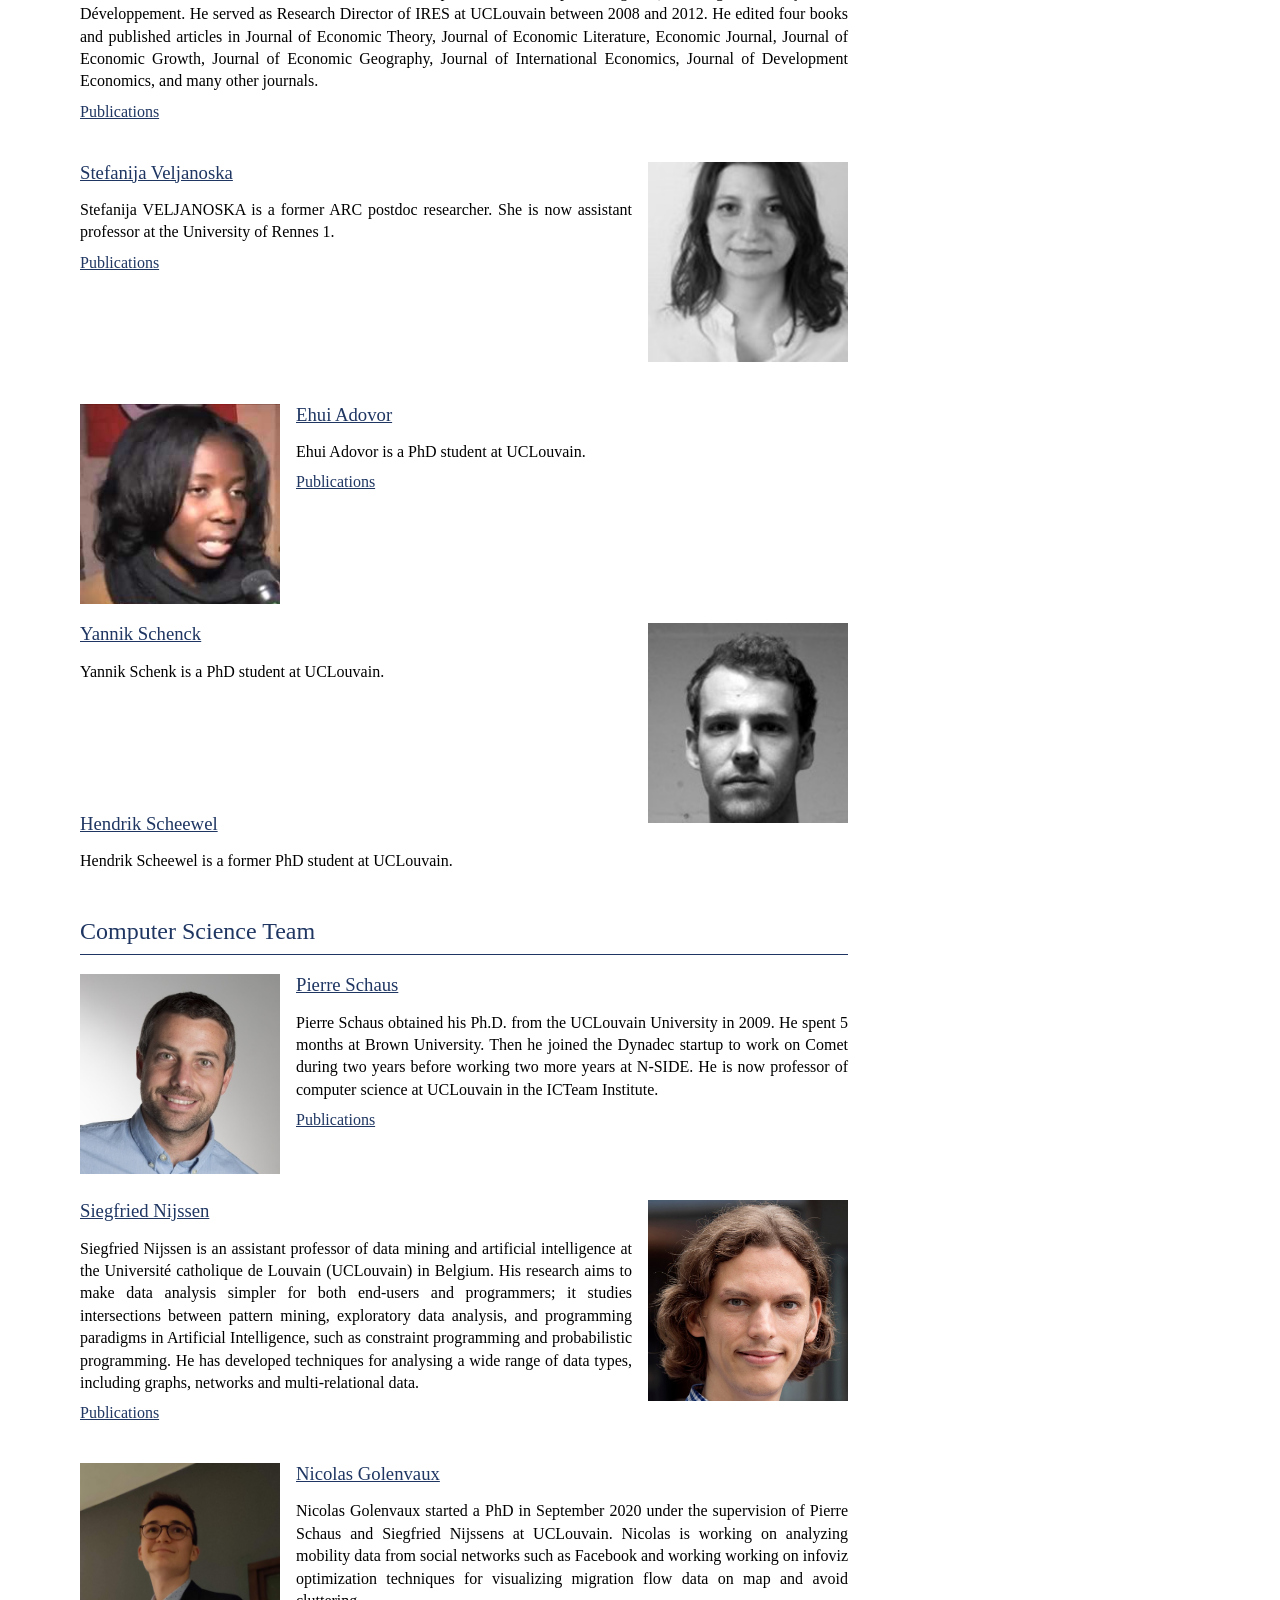
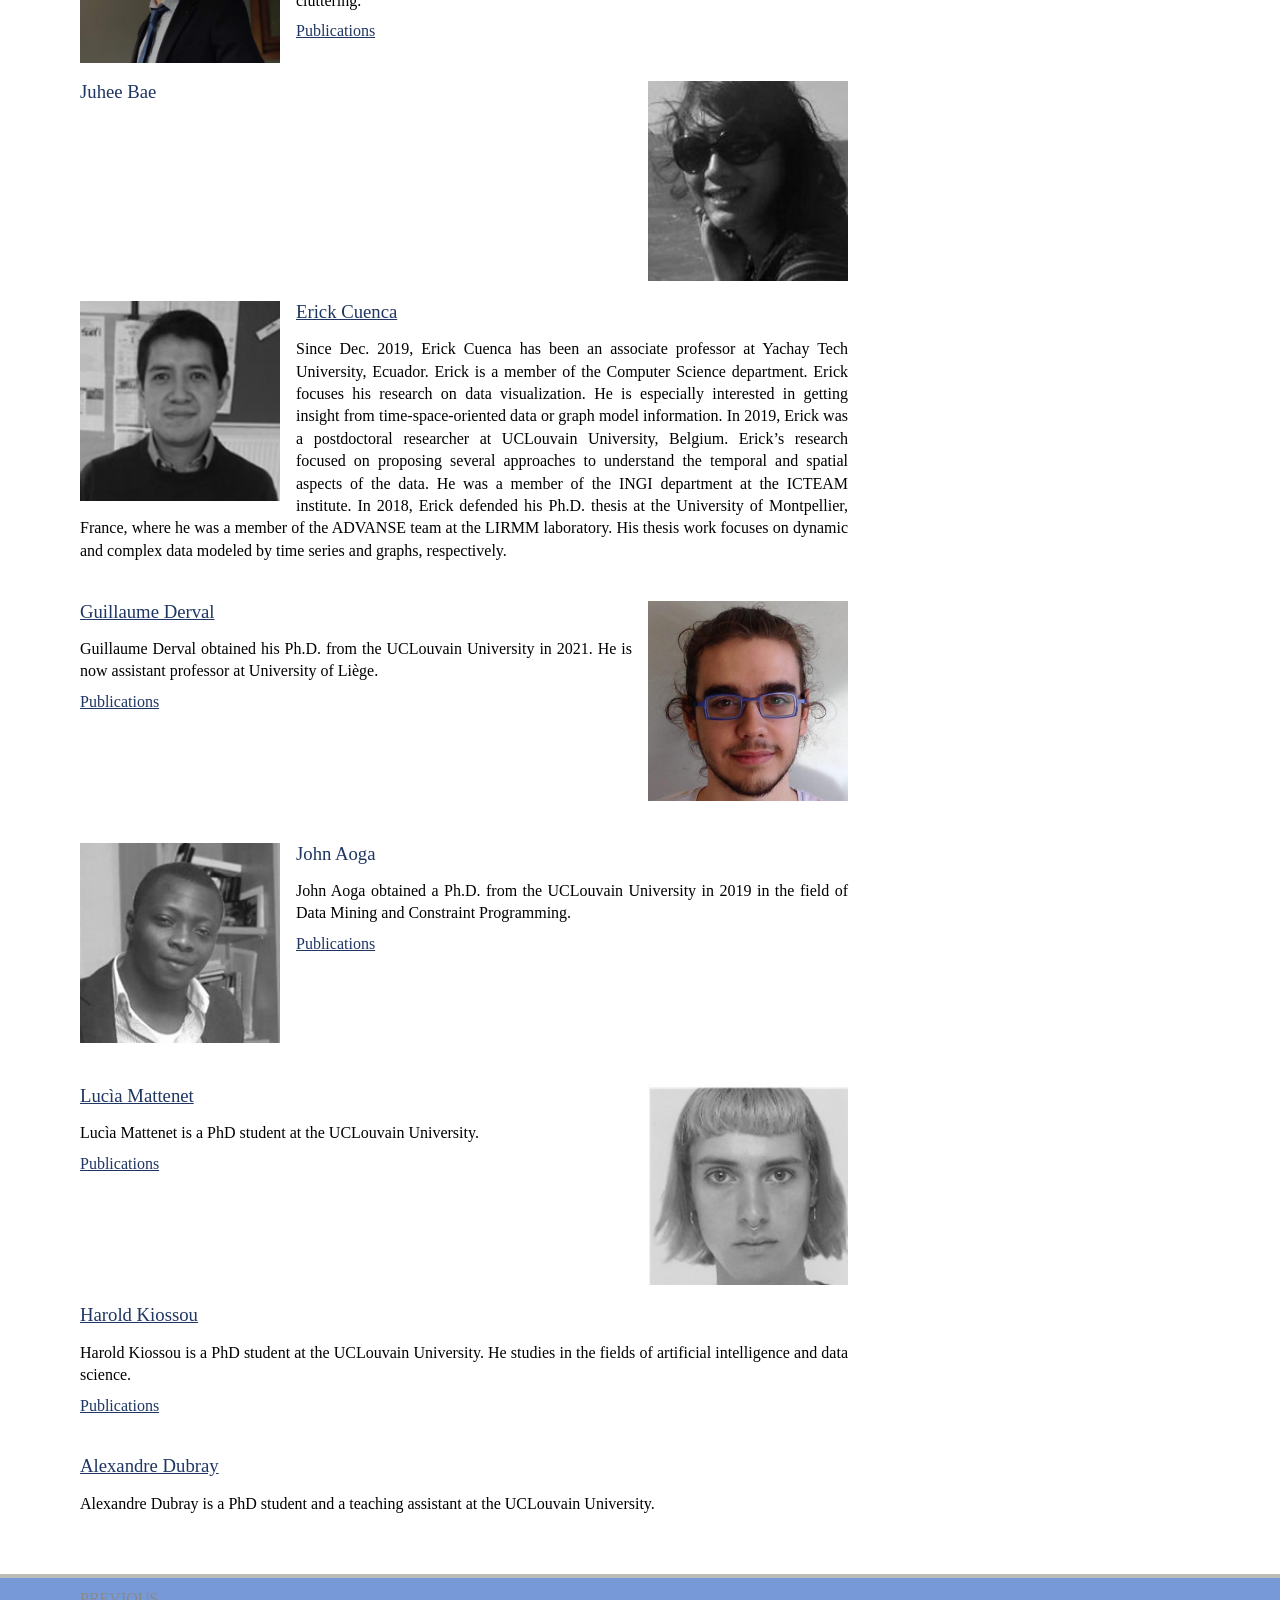
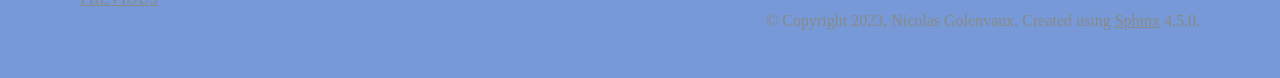
<file: team.html>
<!DOCTYPE html>

<html>
  <head>
    <meta charset="utf-8" />
    <meta name="viewport" content="width=device-width, initial-scale=1.0" /><meta name="generator" content="Docutils 0.17.1: http://docutils.sourceforge.net/" />

    <title>Our Team &#8212; GlobMig  documentation</title>
    <link rel="stylesheet" type="text/css" href="_static/pygments.css" />
    <link rel="stylesheet" type="text/css" href="_static/agogo.css" />
    <link rel="stylesheet" type="text/css" href="_static/panels-bootstrap.5fd3999ee7762ccc51105388f4a9d115.css" />
    <link rel="stylesheet" type="text/css" href="_static/panels-main.c949a650a448cc0ae9fd3441c0e17fb0.css" />
    <link rel="stylesheet" type="text/css" href="_static/panels-variables.06eb56fa6e07937060861dad626602ad.css" />
    <script data-url_root="./" id="documentation_options" src="_static/documentation_options.js"></script>
    <script src="_static/jquery.js"></script>
    <script src="_static/underscore.js"></script>
    <script src="_static/doctools.js"></script>
    <link rel="shortcut icon" href="_static/Globicon.ico"/>
    <link rel="search" title="Search" href="search.html" />
    <link rel="prev" title="Visualization, exploitation and dissemination tools" href="computer.html" />
 
<script type="text/javascript">
  var _gaq = _gaq || [];
  _gaq.push(['_setAccount', 'UA-125847974-1']);
  _gaq.push(['_trackPageview']);
</script>

  </head><body>
    <div class="header-wrapper" role="banner">
      <div class="header">
          <p class="logo"><a href="index.html">
            <img class="logo" src="_static/logoGlobMig_nofont.png" alt="Logo"/>
          </a></p>
        <div class="headertitle"><a
          href="index.html">GlobMig  documentation</a></div>
        <div class="rel" role="navigation" aria-label="related navigation">
          <a href="computer.html" title="Visualization, exploitation and dissemination tools"
             accesskey="P">previous</a>
        </div>
       </div>
    </div>

    <div class="content-wrapper">
      <div class="content">
        <div class="document">
            
      <div class="documentwrapper">
        <div class="bodywrapper">
          <div class="body" role="main">
            
  <section id="our-team">
<span id="team-reference"></span><h1><strong>Our Team</strong><a class="headerlink" href="#our-team" title="Permalink to this headline">¶</a></h1>
<p>The GlobMig team consists of 6 promoters, 6 postdoc researchers and 11 PhD students. The promoters and senior members are:
Philippe Bocquier (Coordinator), Jean-Yves Carlier, Siegfried Nijssen, Sylvie Saroléa,
Pierre Schaus and Frédéric Docquier (external members since January 2020).</p>
<p><br /></p>
<section id="demographic-team">
<h2>Demographic Team<a class="headerlink" href="#demographic-team" title="Permalink to this headline">¶</a></h2>
<a class="reference internal image-reference" href="_images/bocquier.jpg"><img alt="Philippe Bocquier" class="align-right" src="_images/bocquier.jpg" style="width: 200px;" /></a>
<section id="id1">
<h3><a class="reference external" href="https://uclouvain.be/fr/repertoires/philippe.bocquier">Philippe Bocquier</a><a class="headerlink" href="#id1" title="Permalink to this headline">¶</a></h3>
<p>Philippe Bocquier holds an MA and a PhD in demography from Sorbonne University in Paris, as well as an MSc in Statistics from the London School of Economics and Political Science.
From 1988 to 2008, he held various research positions for the French Institut de recherche pour le développement, being posted in Senegal, Mali, and Kenya.
In 2008-2010, he was a lecturer at the University of the Witwatersrand, South Africa, where he holds now an Honorary Senior Researcher position.
He has a long experience in longitudinal analysis, using both retrospective survey data and health and demographic surveillance systems.
His research interests range from urban projections to demographic transition and from urban integration to entry into adulthood.
His current research focus is on migration and health interrelationships.</p>
<p><a class="reference external" href="https://dial.uclouvain.be/pr/boreal/fr/search/site/bocquier?f%5B0%5D=sm_creator%3ABocquier%2C%20Philippe">Publications</a></p>
<p><br /></p>
<a class="reference internal image-reference" href="_images/ashira.jpg"><img alt="Ashira Menashe-Oren" class="align-left" src="_images/ashira.jpg" style="width: 200px;" /></a>
</section>
<section id="id2">
<h3><a class="reference external" href="https://uclouvain.be/fr/repertoires/ashira.menashe-oren">Ashira Menashe-Oren</a><a class="headerlink" href="#id2" title="Permalink to this headline">¶</a></h3>
<p>Ashira Menashe-Oren is a post-doctoral researcher at Université catholique de Louvain. She holds a PhD in demography from the Hebrew University of Jerusalem.
Her research focuses on the relationship between population dynamics and development, and she has particularly worked on rural-urban population composition and migration in sub-Saharan Africa.</p>
<p><a class="reference external" href="https://dial.uclouvain.be/pr/boreal/fr/search/site/Menashe%20Oren?f%5B0%5D=sm_creator%3AMenashe%20Oren%2C%20Ashira">Publications</a></p>
<p><br /></p>
<p><br /></p>
<a class="reference internal image-reference" href="_images/nie.jpg"><img alt="Wanli Nie" class="align-right" src="_images/nie.jpg" style="width: 200px;" /></a>
</section>
<section id="id4">
<h3><a class="reference external" href="https://wanlinie.weebly.com/">Wanli Nie</a><a class="headerlink" href="#id4" title="Permalink to this headline">¶</a></h3>
<p>Wanli Nie joined the GLOBMIG project since July 2020 under the supervision of Philippe Bocquier.
In 2021, she prepared the 1-year, 3-year and 5-year estimate of migration rates for 70 censuses in 30 countries in Asia and Africa, in both “UR” (urban-rural) and “COR” (capital-other urban-rural) approaches.
Together with her promoter Professor Philippe Bocquier and Dr. Ashira Menashe-Oren, they encountered many practical issues during the estimation process as missing values,
lack of consistency between censuses, identification of migrants, etc., but they were able to come up with acceptable solutions during the meetings.
She presented their paper with preliminary results on the International Population Conference 2021 (online).</p>
<p><a class="reference external" href="https://dial.uclouvain.be/pr/boreal/fr/search/site/Nie?f%5B0%5D=sm_creator%3ANie%2C%20Wanli">Publications</a></p>
<p><br /></p>
<p><br /></p>
</section>
</section>
<section id="law-team">
<h2>Law Team<a class="headerlink" href="#law-team" title="Permalink to this headline">¶</a></h2>
<a class="reference internal image-reference" href="_images/carlier_c.jpg"><img alt="Jean-Yves Carlier" class="align-left" src="_images/carlier_c.jpg" style="width: 200px;" /></a>
<section id="id6">
<h3><a class="reference external" href="https://uclouvain.be/fr/repertoires/jean-yves.carlier">Jean-Yves Carlier</a><a class="headerlink" href="#id6" title="Permalink to this headline">¶</a></h3>
<p>Jean-Yves CARLIER is professor in Belgium at the Université catholique de Louvain (UCLouvain), the Université de Liège and the Facultés universitaires Saint Louis. He is also Barrister (avocat). He is or was visiting professor in different
universities (Paris 2 (Panthéon-Assas), Caen, Strasbourg, Aix-Marseille, Montréal, Den Hague Academy of International Law, Rabat, Tunis, Ouagadougou, Cotonou, Bujumbura, Bukavu).
He teaches International Private Law, European Law and Human Rights.</p>
<p><a class="reference external" href="https://dial.uclouvain.be/pr/boreal/fr/search/site/Carlier?f%5B0%5D=sm_creator%3ACarlier%2C%20Jean-Yves">Publications</a></p>
<p><br /></p>
<p><br /></p>
<a class="reference internal image-reference" href="_images/Sarolea_c.png"><img alt="Sylvie Sarolea" class="align-right" src="_images/Sarolea_c.png" style="width: 200px;" /></a>
</section>
<section id="id8">
<h3><a class="reference external" href="https://uclouvain.be/fr/repertoires/sylvie.sarolea">Sylvie Sarolea</a><a class="headerlink" href="#id8" title="Permalink to this headline">¶</a></h3>
<p>Sylvie Sarolea, professor at UCLouvain, teaches refugee law, international immigration law, international private law and human rights.
Sylvie Sarolea is also a lawyer at the Bar of Walloon Brabant. She founded the EDEM, which she has been coordinating since 2011. She is a member of the Odysseus academic network.
She coordinates and/or participates in several interdisciplinary research projects (LIMA, GLOBMIG, VULNER, ISEMI…).
She is involved in privileged partnerships in Canada, Morocco and South Kivu.</p>
<p><a class="reference external" href="https://dial.uclouvain.be/pr/boreal/search/site/sarolea?f%5B0%5D=sm_creator%3ASarolea%2C%20Sylvie&amp;solrsort=ss_date%20desc">Publications</a></p>
<p><br /></p>
<a class="reference internal image-reference" href="_images/gatta.jpg"><img alt="Francesco Gatta" class="align-left" src="_images/gatta.jpg" style="width: 200px;" /></a>
</section>
<section id="id10">
<h3><a class="reference external" href="https://uclouvain.be/fr/repertoires/francesco.gatta">Francesco Gatta</a><a class="headerlink" href="#id10" title="Permalink to this headline">¶</a></h3>
<p>Francesco Gatta is a researcher at the University of Milan. He has a double PhD in EU law (University of Padova and Leopold-Franzens- Universität Innsbruck, Austria).
He was a Global College of Law Fellow during the fall of 2017.</p>
<p><a class="reference external" href="https://uclouvain.academia.edu/FrancescoLuigiGatta">Publications</a></p>
<p><br /></p>
<p><br /></p>
<p><br /></p>
<a class="reference internal image-reference" href="_images/EFrasca_c.jpg"><img alt="Eleonora Frasca" class="align-right" src="_images/EFrasca_c.jpg" style="width: 200px;" /></a>
</section>
<section id="id12">
<h3><a class="reference external" href="https://uclouvain.be/fr/repertoires/eleonora.frasca">Eleonora Frasca</a><a class="headerlink" href="#id12" title="Permalink to this headline">¶</a></h3>
<p>Eleonora Frasca holds a Master’s degree in Law (Faculty of Law of the University of Rome “Sapienza”) and a Master of Science in Public Policy and Human Development
(Maastricht Graduate School of Governance and United Nations University UNU-Merit) with a specialisation in migration studies.
She started a PhD in EU Migration Law in November 2018 under the supervision
of Professor Sylvie Sarolea in the context of the GLOBMIG project. Prof. Jean-Yves Carlier and
Prof. Fréderic Docquier are members of her <em>comité d’accompagnement</em>. Her PhD research is entitled
“The legal relevance of EU-Africa cooperation on migration”. In 2021, Eleonora has participated
to international seminars and conferences, both in-person and online and she has published articles
in peer-reviewed journals (in the European Journal of Human Rights, in the Queen Mary Law
Journal, and in the Italian Journal Costituzionalismo.it), several case notes and blog posts on a wide
range of topics related to EU Migration Law ranging from EU-third countries migration
cooperation, the European Commission’s New Pact on Migration and Asylum, human rights
violations at the EU external borders and the question of equal treatment of third-country nationals
residing in the EU.</p>
<p><a class="reference external" href="https://dial.uclouvain.be/pr/boreal/fr/search/site/Gatta?f%5B0%5D=sm_creator%3AFrasca%2C%20Eleonora">Publications</a></p>
<p><br /></p>
<a class="reference internal image-reference" href="_images/muhambaya.jpg"><img alt="Brock Isaac Muhambya" class="align-left" src="_images/muhambaya.jpg" style="width: 200px;" /></a>
</section>
<section id="id14">
<h3><a class="reference external" href="https://uclouvain.be/fr/repertoires/brock.isaac">Brock Isaac Muhambya</a><a class="headerlink" href="#id14" title="Permalink to this headline">¶</a></h3>
<p>Brock Isaac Muhambya, a civil rights militant and, lawyer, holds a master’s degree in International Law from the Université Catholique de Louvain (UCLouvain).
Since 2012 he has been an active participant in La Lutte pour le Changement (LUCHA), a non-violent civil society movement in the Democratic Republic of the Congo.
Since its inception, this non-partisan movement has worked for social justice and democracy and combatted extractivism, repression, and corruption.
From his foundation, Brock Isaac Muhambya has worked in different areas, although owing to his legal training he has focused on the defence of detained militants.
He has also played a key role in bringing the movement’s cause to international attention.</p>
<p><a class="reference external" href="https://dial.uclouvain.be/memoire/ucl/fr/search/site/sm_creator%3A%22Isaac%20Muhambya%2C%20Brock%22">Publications</a></p>
<p><br /></p>
</section>
<section id="id16">
<h3><a class="reference external" href="https://uclouvain.be/fr/repertoires/alfred.ombeni">Alfred Ombeni Musimwa</a><a class="headerlink" href="#id16" title="Permalink to this headline">¶</a></h3>
<p>Alfred Ombeni Musimwa is a PhD researcher in Legal Sciences, Faculty of Law and Criminology at Université Catholique de Louvain (UCLouvain).</p>
<p><br /></p>
</section>
</section>
<section id="economic-team">
<h2>Economic Team<a class="headerlink" href="#economic-team" title="Permalink to this headline">¶</a></h2>
<a class="reference internal image-reference" href="_images/docquier.jpg"><img alt="Frédéric Docquier" class="align-left" src="_images/docquier.jpg" style="width: 200px;" /></a>
<section id="id17">
<h3><a class="reference external" href="https://liser.elsevierpure.com/fr/persons/fr%C3%A9d%C3%A9ric-docquier">Frédéric Docquier</a><a class="headerlink" href="#id17" title="Permalink to this headline">¶</a></h3>
<p>Frédéric Docquier is Research Program Leader (on Crossing Borders) at the Luxembourg Institute of Socio-Economic Research.
He was previously Professor of Economics at the Université catholique de Louvain, and Research Associate at the National Fund for Economic Research.
He holds a PhD in Economics from the University of Aix-Marseille 2. His research interests are in international migration and quantitative development/growth theory.
He acted as a ST Consultant for the World Bank and as an external expert for the United Nations (UNESCO and High-Level Panel on the post-2015 Development Agenda) and Agence Française de Développement.
He served as Research Director of IRES at UCLouvain between 2008 and 2012.
He edited four books and published articles in Journal of Economic Theory, Journal of Economic Literature, Economic Journal,
Journal of Economic Growth, Journal of Economic Geography, Journal of International Economics, Journal of Development Economics, and many other journals.</p>
<p><a class="reference external" href="https://dial.uclouvain.be/pr/boreal/fr/search/site/Docquier?f%5B0%5D=sm_creator%3ADocquier%2C%20Fr%C3%A9d%C3%A9ric">Publications</a></p>
<p><br /></p>
<a class="reference internal image-reference" href="_images/veljanoska.jpg"><img alt="Stefanija Veljanoska" class="align-right" src="_images/veljanoska.jpg" style="width: 200px;" /></a>
</section>
<section id="id19">
<h3><a class="reference external" href="https://crem.univ-rennes.fr/interlocuteurs/stefanija-veljanoska">Stefanija Veljanoska</a><a class="headerlink" href="#id19" title="Permalink to this headline">¶</a></h3>
<p>Stefanija VELJANOSKA is a former ARC postdoc researcher. She is now assistant professor at the University of Rennes 1.</p>
<p><a class="reference external" href="https://www.researchgate.net/profile/Stefanija-Veljanoska">Publications</a></p>
<p><br /></p>
<p><br /></p>
<p><br /></p>
<p><br /></p>
<a class="reference internal image-reference" href="_images/adovor.jpg"><img alt="Ehui Adovor" class="align-left" src="_images/adovor.jpg" style="width: 200px;" /></a>
</section>
<section id="id21">
<h3><a class="reference external" href="https://uclouvain.be/en/directories/ehui.adovor">Ehui Adovor</a><a class="headerlink" href="#id21" title="Permalink to this headline">¶</a></h3>
<p>Ehui Adovor is a PhD student at UCLouvain.</p>
<p><a class="reference external" href="https://dial.uclouvain.be/pr/boreal/fr/search/site/adovor?f%5B0%5D=sm_creator%3AAdovor%2C%20Ehui">Publications</a></p>
<p><br /></p>
<p><br /></p>
<p><br /></p>
<p><br /></p>
<a class="reference internal image-reference" href="_images/schenk.jpg"><img alt="Yannik Schenck" class="align-right" src="_images/schenk.jpg" style="width: 200px;" /></a>
</section>
<section id="id23">
<h3><a class="reference external" href="https://uclouvain.be/fr/repertoires/yannik.schenk">Yannik Schenck</a><a class="headerlink" href="#id23" title="Permalink to this headline">¶</a></h3>
<p>Yannik Schenk is a PhD student at UCLouvain.</p>
<p><br /></p>
<p><br /></p>
<p><br /></p>
<p><br /></p>
</section>
<section id="id24">
<h3><a class="reference external" href="https://uclouvain.be/fr/repertoires/hendrik.scheewel">Hendrik Scheewel</a><a class="headerlink" href="#id24" title="Permalink to this headline">¶</a></h3>
<p>Hendrik Scheewel is a former PhD student at UCLouvain.</p>
<p><br /></p>
</section>
</section>
<section id="computer-science-team">
<h2>Computer Science Team<a class="headerlink" href="#computer-science-team" title="Permalink to this headline">¶</a></h2>
<a class="reference internal image-reference" href="_images/schaus.jpg"><img alt="Pierre Schaus" class="align-left" src="_images/schaus.jpg" style="width: 200px;" /></a>
<section id="id25">
<h3><a class="reference external" href="https://www.info.ucl.ac.be/~pschaus/">Pierre Schaus</a><a class="headerlink" href="#id25" title="Permalink to this headline">¶</a></h3>
<p>Pierre Schaus obtained his Ph.D. from the UCLouvain University in 2009. He spent 5 months at Brown University.
Then he joined the Dynadec startup to work on Comet during two years before working two more years at N-SIDE. He is now professor of computer science at UCLouvain in the ICTeam Institute.</p>
<p><a class="reference external" href="https://dial.uclouvain.be/pr/boreal/fr/search/site/Schaus?f%5B0%5D=sm_creator%3ASchaus%2C%20Pierre">Publications</a></p>
<p><br /></p>
<p><br /></p>
<a class="reference internal image-reference" href="_images/nijssen.jpg"><img alt="Siegfried Nijssen" class="align-right" src="_images/nijssen.jpg" style="width: 200px;" /></a>
</section>
<section id="id27">
<h3><a class="reference external" href="https://www.info.ucl.ac.be/~snijssen/">Siegfried Nijssen</a><a class="headerlink" href="#id27" title="Permalink to this headline">¶</a></h3>
<p>Siegfried Nijssen is an assistant professor of data mining and artificial intelligence at the Université catholique de Louvain (UCLouvain) in Belgium.
His research aims to make data analysis simpler for both end-users and programmers; it studies intersections between pattern mining, exploratory data analysis, and programming paradigms in Artificial Intelligence,
such as constraint programming and probabilistic programming. He has developed techniques for analysing a wide range of data types, including graphs, networks and multi-relational data.</p>
<p><a class="reference external" href="https://dial.uclouvain.be/pr/boreal/fr/search/site/Nijssen?f%5B0%5D=sm_creator%3ANijssen%2C%20Siegfried">Publications</a></p>
<p><br /></p>
<a class="reference internal image-reference" href="_images/golenvaux.jpeg"><img alt="Nicolas Golenvaux" class="align-left" src="_images/golenvaux.jpeg" style="width: 200px;" /></a>
</section>
<section id="id29">
<h3><a class="reference external" href="https://uclouvain.be/fr/repertoires/nicolas.golenvaux">Nicolas Golenvaux</a><a class="headerlink" href="#id29" title="Permalink to this headline">¶</a></h3>
<p>Nicolas Golenvaux started a PhD in September 2020 under the supervision of Pierre Schaus and Siegfried Nijssens at UCLouvain.
Nicolas is working on analyzing mobility data from social networks such as Facebook and working working on infoviz optimization techniques for visualizing migration flow data on map and avoid cluttering.</p>
<p><a class="reference external" href="https://dial.uclouvain.be/pr/boreal/fr/search/site/Golenvaux?f%5B0%5D=sm_creator%3AGolenvaux%2C%20Nicolas">Publications</a></p>
<p><br /></p>
<a class="reference internal image-reference" href="_images/bae.jpg"><img alt="Juhee Bae" class="align-right" src="_images/bae.jpg" style="width: 200px;" /></a>
</section>
<section id="juhee-bae">
<h3>Juhee Bae<a class="headerlink" href="#juhee-bae" title="Permalink to this headline">¶</a></h3>
<p><br /></p>
<p><br /></p>
<p><br /></p>
<p><br /></p>
<p><br /></p>
<p><br /></p>
<a class="reference internal image-reference" href="_images/Sunca.jpg"><img alt="Erick Cuenca" class="align-left" src="_images/Sunca.jpg" style="width: 200px;" /></a>
</section>
<section id="id31">
<h3><a class="reference external" href="https://erickedu85.github.io/">Erick Cuenca</a><a class="headerlink" href="#id31" title="Permalink to this headline">¶</a></h3>
<p>Since Dec. 2019, Erick Cuenca has been an associate professor at Yachay Tech University, Ecuador.
Erick is a member of the Computer Science department. Erick focuses his research on data visualization.
He is especially interested in getting insight from time-space-oriented data or graph model information.
In 2019, Erick was a postdoctoral researcher at UCLouvain University, Belgium. Erick’s research focused on proposing several approaches to understand the temporal and spatial aspects of the data.
He was a member of the INGI department at the ICTEAM institute. In 2018, Erick defended his Ph.D. thesis at the University of Montpellier, France, where he was a member of the ADVANSE team at the LIRMM laboratory.
His thesis work focuses on dynamic and complex data modeled by time series and graphs, respectively.</p>
<p><br /></p>
<a class="reference internal image-reference" href="_images/derval.png"><img alt="Guillaume Derval" class="align-right" src="_images/derval.png" style="width: 200px;" /></a>
</section>
<section id="id32">
<h3><a class="reference external" href="https://www.montefiore.uliege.be/cms/c_3482915/en/montefiore-directory?uid=u239143">Guillaume Derval</a><a class="headerlink" href="#id32" title="Permalink to this headline">¶</a></h3>
<p>Guillaume Derval obtained his Ph.D. from the UCLouvain University in 2021. He is now assistant professor at University of Liège.</p>
<p><a class="reference external" href="https://dial.uclouvain.be/pr/boreal/fr/search/site/Derval?f%5B0%5D=sm_creator%3ADerval%2C%20Guillaume">Publications</a></p>
<p><br /></p>
<p><br /></p>
<p><br /></p>
<p><br /></p>
<a class="reference internal image-reference" href="_images/Aoga.jpg"><img alt="John Aoga" class="align-left" src="_images/Aoga.jpg" style="width: 200px;" /></a>
</section>
<section id="john-aoga">
<h3>John Aoga<a class="headerlink" href="#john-aoga" title="Permalink to this headline">¶</a></h3>
<p>John Aoga obtained a Ph.D. from the UCLouvain University in 2019 in the field of Data Mining and Constraint Programming.</p>
<p><a class="reference external" href="https://www.researchgate.net/profile/John-Aoga">Publications</a></p>
<p><br /></p>
<p><br /></p>
<p><br /></p>
<p><br /></p>
<a class="reference internal image-reference" href="_images/lucia.jpg"><img alt="Lucìa Mattenet" class="align-right" src="_images/lucia.jpg" style="width: 200px;" /></a>
</section>
<section id="id35">
<h3><a class="reference external" href="https://uclouvain.be/fr/repertoires/lucia.mattenet">Lucìa Mattenet</a><a class="headerlink" href="#id35" title="Permalink to this headline">¶</a></h3>
<p>Lucìa Mattenet is a PhD student at the UCLouvain University.</p>
<p><a class="reference external" href="https://dial.uclouvain.be/pr/boreal/fr/search/site/Mattenet?f%5B0%5D=sm_creator%3AMattenet%2C%20Luc%C3%ADa">Publications</a></p>
<p><br /></p>
<p><br /></p>
<p><br /></p>
<p><br /></p>
</section>
<section id="id37">
<h3><a class="reference external" href="https://uclouvain.be/fr/repertoires/harold.kiossou">Harold Kiossou</a><a class="headerlink" href="#id37" title="Permalink to this headline">¶</a></h3>
<p>Harold Kiossou is a PhD student at the UCLouvain University. He studies in the fields of artificial intelligence and data science.</p>
<p><a class="reference external" href="https://www.researchgate.net/profile/Harold-Kiossou">Publications</a></p>
<p><br /></p>
</section>
<section id="id39">
<h3><a class="reference external" href="https://uclouvain.be/fr/repertoires/alexandre.dubray">Alexandre Dubray</a><a class="headerlink" href="#id39" title="Permalink to this headline">¶</a></h3>
<p>Alexandre Dubray is a PhD student and a teaching assistant at the UCLouvain University.</p>
<p><br /></p>
</section>
</section>
</section>


            <div class="clearer"></div>
          </div>
        </div>
      </div>
        </div>
        <div class="sidebar">
          
          <h3>Table of Contents</h3>
          <ul class="current">
<li class="toctree-l1"><a class="reference internal" href="project.html"><strong>Project</strong></a></li>
<li class="toctree-l1"><a class="reference internal" href="model.html"><strong>Migration accounting model</strong></a></li>
<li class="toctree-l1"><a class="reference internal" href="innovative.html"><strong>Innovative Data Sources</strong></a></li>
<li class="toctree-l1"><a class="reference internal" href="inventory.html"><strong>Inventory and assessment of European laws and policies</strong></a></li>
<li class="toctree-l1"><a class="reference internal" href="demo.html"><strong>Modeling the interplay between internal and international migrations</strong></a></li>
<li class="toctree-l1"><a class="reference internal" href="computer.html"><strong>Visualization, exploitation and dissemination tools</strong></a></li>
<li class="toctree-l1 current"><a class="current reference internal" href="#"><strong>Our Team</strong></a><ul>
<li class="toctree-l2"><a class="reference internal" href="#demographic-team">Demographic Team</a></li>
<li class="toctree-l2"><a class="reference internal" href="#law-team">Law Team</a></li>
<li class="toctree-l2"><a class="reference internal" href="#economic-team">Economic Team</a></li>
<li class="toctree-l2"><a class="reference internal" href="#computer-science-team">Computer Science Team</a></li>
</ul>
</li>
</ul>

          <div role="search">
            <h3 style="margin-top: 1.5em;">Search</h3>
            <form class="search" action="search.html" method="get">
                <input type="text" name="q" />
                <input type="submit" value="Go" />
            </form>
          </div>

        </div>
        <div class="clearer"></div>
      </div>
    </div>


    <div class="footer-wrapper">
      <div class="footer">
        <div class="left">
          <div role="navigation" aria-label="related navigaton">
            <a href="computer.html" title="Visualization, exploitation and dissemination tools"
              >previous</a>
          </div>
          <div role="note" aria-label="source link">
          </div>
        </div>

        <div class="right">
          
    <div class="footer" role="contentinfo">
        &#169; Copyright 2023, Nicolas Golenvaux.
      Created using <a href="https://www.sphinx-doc.org/">Sphinx</a> 4.5.0.
    </div>
        </div>
        <div class="clearer"></div>
      </div>
    </div>

<div class="footer">
    <script type="text/javascript">
  (function() {
    var ga = document.createElement('script');
    ga.src = ('https:' == document.location.protocol ?
              'https://ssl' : 'http://www') + '.google-analytics.com/ga.js';
    ga.setAttribute('async', 'true');
    document.documentElement.firstChild.appendChild(ga);
  })();
</script>
</div>

<script>
//open external links in a new window
function external_new_window() {
    for(var c = document.getElementsByTagName("a"), a = 0;a < c.length;a++) {
        var b = c[a];
        if(b.getAttribute("href") && b.hostname !== location.hostname) {
            b.target = "_blank";
            b.rel = "noopener";
        }
    }
}
//open PDF links in a new window
function pdf_new_window ()
{
    if (!document.getElementsByTagName) return false;
    var links = document.getElementsByTagName("a");
    for (var eleLink=0; eleLink < links.length; eleLink ++) {
    if ((links[eleLink].href.indexOf('.pdf') !== -1)||(links[eleLink].href.indexOf('.doc') !== -1)||(links[eleLink].href.indexOf('.docx') !== -1)) {
        links[eleLink].onclick =
        function() {
            window.open(this.href);
            return false;
        }
    }
    }
}
pdf_new_window();
external_new_window();
</script>


  </body>
</html>
</file>
<file: _static/pygments.css>
pre { line-height: 125%; }
td.linenos .normal { color: inherit; background-color: transparent; padding-left: 5px; padding-right: 5px; }
span.linenos { color: inherit; background-color: transparent; padding-left: 5px; padding-right: 5px; }
td.linenos .special { color: #000000; background-color: #ffffc0; padding-left: 5px; padding-right: 5px; }
span.linenos.special { color: #000000; background-color: #ffffc0; padding-left: 5px; padding-right: 5px; }
.highlight .hll { background-color: #ffffcc }
.highlight { background: #eeffcc; }
.highlight .c { color: #408090; font-style: italic } /* Comment */
.highlight .err { border: 1px solid #FF0000 } /* Error */
.highlight .k { color: #007020; font-weight: bold } /* Keyword */
.highlight .o { color: #666666 } /* Operator */
.highlight .ch { color: #408090; font-style: italic } /* Comment.Hashbang */
.highlight .cm { color: #408090; font-style: italic } /* Comment.Multiline */
.highlight .cp { color: #007020 } /* Comment.Preproc */
.highlight .cpf { color: #408090; font-style: italic } /* Comment.PreprocFile */
.highlight .c1 { color: #408090; font-style: italic } /* Comment.Single */
.highlight .cs { color: #408090; background-color: #fff0f0 } /* Comment.Special */
.highlight .gd { color: #A00000 } /* Generic.Deleted */
.highlight .ge { font-style: italic } /* Generic.Emph */
.highlight .ges { font-weight: bold; font-style: italic } /* Generic.EmphStrong */
.highlight .gr { color: #FF0000 } /* Generic.Error */
.highlight .gh { color: #000080; font-weight: bold } /* Generic.Heading */
.highlight .gi { color: #00A000 } /* Generic.Inserted */
.highlight .go { color: #333333 } /* Generic.Output */
.highlight .gp { color: #c65d09; font-weight: bold } /* Generic.Prompt */
.highlight .gs { font-weight: bold } /* Generic.Strong */
.highlight .gu { color: #800080; font-weight: bold } /* Generic.Subheading */
.highlight .gt { color: #0044DD } /* Generic.Traceback */
.highlight .kc { color: #007020; font-weight: bold } /* Keyword.Constant */
.highlight .kd { color: #007020; font-weight: bold } /* Keyword.Declaration */
.highlight .kn { color: #007020; font-weight: bold } /* Keyword.Namespace */
.highlight .kp { color: #007020 } /* Keyword.Pseudo */
.highlight .kr { color: #007020; font-weight: bold } /* Keyword.Reserved */
.highlight .kt { color: #902000 } /* Keyword.Type */
.highlight .m { color: #208050 } /* Literal.Number */
.highlight .s { color: #4070a0 } /* Literal.String */
.highlight .na { color: #4070a0 } /* Name.Attribute */
.highlight .nb { color: #007020 } /* Name.Builtin */
.highlight .nc { color: #0e84b5; font-weight: bold } /* Name.Class */
.highlight .no { color: #60add5 } /* Name.Constant */
.highlight .nd { color: #555555; font-weight: bold } /* Name.Decorator */
.highlight .ni { color: #d55537; font-weight: bold } /* Name.Entity */
.highlight .ne { color: #007020 } /* Name.Exception */
.highlight .nf { color: #06287e } /* Name.Function */
.highlight .nl { color: #002070; font-weight: bold } /* Name.Label */
.highlight .nn { color: #0e84b5; font-weight: bold } /* Name.Namespace */
.highlight .nt { color: #062873; font-weight: bold } /* Name.Tag */
.highlight .nv { color: #bb60d5 } /* Name.Variable */
.highlight .ow { color: #007020; font-weight: bold } /* Operator.Word */
.highlight .w { color: #bbbbbb } /* Text.Whitespace */
.highlight .mb { color: #208050 } /* Literal.Number.Bin */
.highlight .mf { color: #208050 } /* Literal.Number.Float */
.highlight .mh { color: #208050 } /* Literal.Number.Hex */
.highlight .mi { color: #208050 } /* Literal.Number.Integer */
.highlight .mo { color: #208050 } /* Literal.Number.Oct */
.highlight .sa { color: #4070a0 } /* Literal.String.Affix */
.highlight .sb { color: #4070a0 } /* Literal.String.Backtick */
.highlight .sc { color: #4070a0 } /* Literal.String.Char */
.highlight .dl { color: #4070a0 } /* Literal.String.Delimiter */
.highlight .sd { color: #4070a0; font-style: italic } /* Literal.String.Doc */
.highlight .s2 { color: #4070a0 } /* Literal.String.Double */
.highlight .se { color: #4070a0; font-weight: bold } /* Literal.String.Escape */
.highlight .sh { color: #4070a0 } /* Literal.String.Heredoc */
.highlight .si { color: #70a0d0; font-style: italic } /* Literal.String.Interpol */
.highlight .sx { color: #c65d09 } /* Literal.String.Other */
.highlight .sr { color: #235388 } /* Literal.String.Regex */
.highlight .s1 { color: #4070a0 } /* Literal.String.Single */
.highlight .ss { color: #517918 } /* Literal.String.Symbol */
.highlight .bp { color: #007020 } /* Name.Builtin.Pseudo */
.highlight .fm { color: #06287e } /* Name.Function.Magic */
.highlight .vc { color: #bb60d5 } /* Name.Variable.Class */
.highlight .vg { color: #bb60d5 } /* Name.Variable.Global */
.highlight .vi { color: #bb60d5 } /* Name.Variable.Instance */
.highlight .vm { color: #bb60d5 } /* Name.Variable.Magic */
.highlight .il { color: #208050 } /* Literal.Number.Integer.Long */
</file>
<file: _static/agogo.css>
/*
 * agogo.css_t
 * ~~~~~~~~~~~
 *
 * Sphinx stylesheet -- agogo theme.
 *
 * :copyright: Copyright 2007-2022 by the Sphinx team, see AUTHORS.
 * :license: BSD, see LICENSE for details.
 *
 */

* {
  margin: 0px;
  padding: 0px;
}

body {
  font-family: Trebuchet MS;
  line-height: 1.4em;
  color: black;
  background-color: #eeeeec;
}


/* Page layout */

div.header, div.content, div.footer {
  width: 70em;
  margin-left: auto;
  margin-right: auto;
}

div.header-wrapper {
  background: #2966C1;
  border-bottom: 3px solid #2e3436;
}


/* Default body styles */
a {
  color: #1F3662;
}

div.bodywrapper a, div.footer a {
  text-decoration: underline;
}

.clearer {
  clear: both;
}

.left {
  float: left;
}

.right {
  float: right;
}

.line-block {
    display: block;
    margin-top: 1em;
    margin-bottom: 1em;
}

.line-block .line-block {
    margin-top: 0;
    margin-bottom: 0;
    margin-left: 1.5em;
}

h1, h2, h3, h4 {
  font-family: Tahoma;
  font-weight: normal;
  color: #1F3662;
  margin-bottom: .8em;
}

h1 {
  color: #1F3662;
}

h2 {
  padding-bottom: .5em;
  border-bottom: 1px solid #1F3662;
}

a.headerlink {
  visibility: hidden;
  color: #dddddd;
  padding-left: .3em;
}

h1:hover > a.headerlink,
h2:hover > a.headerlink,
h3:hover > a.headerlink,
h4:hover > a.headerlink,
h5:hover > a.headerlink,
h6:hover > a.headerlink,
dt:hover > a.headerlink,
caption:hover > a.headerlink,
p.caption:hover > a.headerlink,
div.code-block-caption:hover > a.headerlink {
  visibility: visible;
}

img {
  border: 0;
}

div.admonition {
  margin-top: 10px;
  margin-bottom: 10px;
  padding: 2px 7px 1px 7px;
  border-left: 0.2em solid black;
}

p.admonition-title {
  margin: 0px 10px 5px 0px;
  font-weight: bold;
}

dt:target, .highlighted {
  background-color: #fbe54e;
}

/* Header */

div.header {
  padding-top: 10px;
  padding-bottom: 10px;
}

div.header .headertitle {
  font-family: Tahoma;
  font-weight: normal;
  font-size: 180%;
  letter-spacing: .08em;
  margin-bottom: .8em;
}

div.header .headertitle a {
  color: white;
}

div.header div.rel {
  margin-top: 1em;
}

div.header div.rel a {
  color: #1F3662;
  letter-spacing: .1em;
  text-transform: uppercase;
}

p.logo {
    float: right;
}

img.logo {
    border: 0;
}


/* Content */
div.content-wrapper {
  background-color: white;
  padding-top: 20px;
  padding-bottom: 20px;
}

div.document {
  width: 50em;
  float: left;
}

div.body {
  padding-right: 2em;
  text-align: justify;
}

div.document h1 {
  line-height: 120%;
}

div.document ul {
  margin: 1.5em;
  list-style-type: square;
}

div.document dd {
  margin-left: 1.2em;
  margin-top: .4em;
  margin-bottom: 1em;
}

div.document .section {
  margin-top: 1.7em;
}
div.document .section:first-child {
  margin-top: 0px;
}

div.document div.highlight {
  padding: 3px;
  border-top: 2px solid #dddddd;
  border-bottom: 2px solid #dddddd;
  margin-top: .8em;
  margin-bottom: .8em;
}

div.document div.literal-block-wrapper {
  margin-top: .8em;
  margin-bottom: .8em;
}

div.document div.literal-block-wrapper div.highlight {
  margin: 0;
}

div.document div.code-block-caption span.caption-number {
    padding: 0.1em 0.3em;
    font-style: italic;
}

div.document div.code-block-caption span.caption-text {
}

div.document h2 {
  margin-top: .7em;
}

div.document p {
  margin-bottom: .5em;
}

div.document li.toctree-l1 {
  margin-bottom: 1em;
}

div.document .descname {
  font-weight: bold;
}

div.document .sig-paren {
    font-size: larger;
}

div.document .docutils.literal {
  background-color: #eeeeec;
  padding: 1px;
}

div.document .docutils.xref.literal {
  background-color: transparent;
  padding: 0px;
}

div.document blockquote {
  margin: 1em;
}

div.document ol {
  margin: 1.5em;
}


/* Sidebar */

div.sidebar {
  width: 20em;
  float: right;
  font-size: .9em;
}

div.sidebar a, div.header a {
  text-decoration: none;
}

div.sidebar a:hover, div.header a:hover {
  text-decoration: underline;
}

div.sidebar h3 {
  color: #2e3436;
  text-transform: uppercase;
  font-size: 130%;
  letter-spacing: .1em;
}

div.sidebar ul {
  list-style-type: none;
}

div.sidebar li.toctree-l1 a {
  display: block;
  padding: 1px;
  border: 1px solid #dddddd;
  background-color: #eeeeec;
  margin-bottom: .4em;
  padding-left: 3px;
  color: #2e3436;
}

div.sidebar li.toctree-l2 a {
  background-color: transparent;
  border: none;
  margin-left: 1em;
  border-bottom: 1px solid #dddddd;
}

div.sidebar li.toctree-l3 a {
  background-color: transparent;
  border: none;
  margin-left: 2em;
  border-bottom: 1px solid #dddddd;
}

div.sidebar li.toctree-l2:last-child a {
  border-bottom: none;
}

div.sidebar li.toctree-l1.current a {
  border-right: 5px solid #1F3662;
}

div.sidebar li.toctree-l1.current li.toctree-l2 a {
  border-right: none;
}

div.sidebar input[type="text"] {
  width: 170px;
}

div.sidebar input[type="submit"] {
  width: 30px;
}


/* Footer */

div.footer-wrapper {
  background: #7799D8;
  border-top: 4px solid #babdb6;
  padding-top: 10px;
  padding-bottom: 10px;
  min-height: 80px;
}

div.footer, div.footer a {
  color: #888a85;
}

div.footer .right {
  text-align: right;
}

div.footer .left {
  text-transform: uppercase;
}


/* Styles copied from basic theme */

img.align-left, figure.align-left, .figure.align-left, object.align-left {
    clear: left;
    float: left;
    margin-right: 1em;
}

img.align-right, figure.align-right, .figure.align-right, object.align-right {
    clear: right;
    float: right;
    margin-left: 1em;
}

img.align-center, figure.align-center, .figure.align-center, object.align-center {
  display: block;
  margin-left: auto;
  margin-right: auto;
}

img.align-default, figure.align-default, .figure.align-default {
  display: block;
  margin-left: auto;
  margin-right: auto;
}

.align-left {
    text-align: left;
}

.align-center {
    text-align: center;
}

.align-right {
    text-align: right;
}

table caption span.caption-number {
    font-style: italic;
}

table caption span.caption-text {
}

div.figure p.caption span.caption-number,
figcaption span.caption-number {
    font-style: italic;
}

div.figure p.caption span.caption-text,
figcaption span.caption-text {
}

/* -- search page ----------------------------------------------------------- */

ul.search {
    margin: 10px 0 0 20px;
    padding: 0;
}

ul.search li {
    padding: 5px 0 5px 20px;
    background-image: url(file.png);
    background-repeat: no-repeat;
    background-position: 0 7px;
}

ul.search li a {
    font-weight: bold;
}

ul.search li div.context {
    color: #888;
    margin: 2px 0 0 30px;
    text-align: left;
}

ul.keywordmatches li.goodmatch a {
    font-weight: bold;
}

/* -- index page ------------------------------------------------------------ */

table.contentstable {
    width: 90%;
}

table.contentstable p.biglink {
    line-height: 150%;
}

a.biglink {
    font-size: 1.3em;
}

span.linkdescr {
    font-style: italic;
    padding-top: 5px;
    font-size: 90%;
}

/* -- general index --------------------------------------------------------- */

table.indextable td {
    text-align: left;
    vertical-align: top;
}

table.indextable ul {
    margin-top: 0;
    margin-bottom: 0;
    list-style-type: none;
}

table.indextable > tbody > tr > td > ul {
    padding-left: 0em;
}

table.indextable tr.pcap {
    height: 10px;
}

table.indextable tr.cap {
    margin-top: 10px;
    background-color: #f2f2f2;
}

img.toggler {
    margin-right: 3px;
    margin-top: 3px;
    cursor: pointer;
}

/* -- domain module index --------------------------------------------------- */

table.modindextable td {
    padding: 2px;
    border-collapse: collapse;
}

/* -- viewcode extension ---------------------------------------------------- */

.viewcode-link {
    float: right;
}

.viewcode-back {
    float: right;
    font-family:: Trebuchet MS;
}

div.viewcode-block:target {
    margin: -1px -3px;
    padding: 0 3px;
    background-color: #f4debf;
    border-top: 1px solid #ac9;
    border-bottom: 1px solid #ac9;
}

div.code-block-caption {
    background-color: #ddd;
    color: #333;
    padding: 2px 5px;
    font-size: small;
}

/* -- math display ---------------------------------------------------------- */

div.body div.math p {
    text-align: center;
}

span.eqno {
    float: right;
}
</file>
<file: _static/panels-main.c949a650a448cc0ae9fd3441c0e17fb0.css>
details.dropdown .summary-title{padding-right:3em !important;-moz-user-select:none;-ms-user-select:none;-webkit-user-select:none;user-select:none}details.dropdown:hover{cursor:pointer}details.dropdown .summary-content{cursor:default}details.dropdown summary{list-style:none;padding:1em}details.dropdown summary .octicon.no-title{vertical-align:middle}details.dropdown[open] summary .octicon.no-title{visibility:hidden}details.dropdown summary::-webkit-details-marker{display:none}details.dropdown summary:focus{outline:none}details.dropdown summary:hover .summary-up svg,details.dropdown summary:hover .summary-down svg{opacity:1}details.dropdown .summary-up svg,details.dropdown .summary-down svg{display:block;opacity:.6}details.dropdown .summary-up,details.dropdown .summary-down{pointer-events:none;position:absolute;right:1em;top:.75em}details.dropdown[open] .summary-down{visibility:hidden}details.dropdown:not([open]) .summary-up{visibility:hidden}details.dropdown.fade-in[open] summary~*{-moz-animation:panels-fade-in .5s ease-in-out;-webkit-animation:panels-fade-in .5s ease-in-out;animation:panels-fade-in .5s ease-in-out}details.dropdown.fade-in-slide-down[open] summary~*{-moz-animation:panels-fade-in .5s ease-in-out, panels-slide-down .5s ease-in-out;-webkit-animation:panels-fade-in .5s ease-in-out, panels-slide-down .5s ease-in-out;animation:panels-fade-in .5s ease-in-out, panels-slide-down .5s ease-in-out}@keyframes panels-fade-in{0%{opacity:0}100%{opacity:1}}@keyframes panels-slide-down{0%{transform:translate(0, -10px)}100%{transform:translate(0, 0)}}.octicon{display:inline-block;fill:currentColor;vertical-align:text-top}.tabbed-content{box-shadow:0 -.0625rem var(--tabs-color-overline),0 .0625rem var(--tabs-color-underline);display:none;order:99;padding-bottom:.75rem;padding-top:.75rem;width:100%}.tabbed-content>:first-child{margin-top:0 !important}.tabbed-content>:last-child{margin-bottom:0 !important}.tabbed-content>.tabbed-set{margin:0}.tabbed-set{border-radius:.125rem;display:flex;flex-wrap:wrap;margin:1em 0;position:relative}.tabbed-set>input{opacity:0;position:absolute}.tabbed-set>input:checked+label{border-color:var(--tabs-color-label-active);color:var(--tabs-color-label-active)}.tabbed-set>input:checked+label+.tabbed-content{display:block}.tabbed-set>input:focus+label{outline-style:auto}.tabbed-set>input:not(.focus-visible)+label{outline:none;-webkit-tap-highlight-color:transparent}.tabbed-set>label{border-bottom:.125rem solid transparent;color:var(--tabs-color-label-inactive);cursor:pointer;font-size:var(--tabs-size-label);font-weight:700;padding:1em 1.25em .5em;transition:color 250ms;width:auto;z-index:1}html .tabbed-set>label:hover{color:var(--tabs-color-label-active)}
</file>
<file: _static/panels-variables.06eb56fa6e07937060861dad626602ad.css>
:root {
--tabs-color-label-active: hsla(231, 99%, 66%, 1);
--tabs-color-label-inactive: rgba(178, 206, 245, 0.62);
--tabs-color-overline: rgb(207, 236, 238);
--tabs-color-underline: rgb(207, 236, 238);
--tabs-size-label: 1rem;
}
</file>
